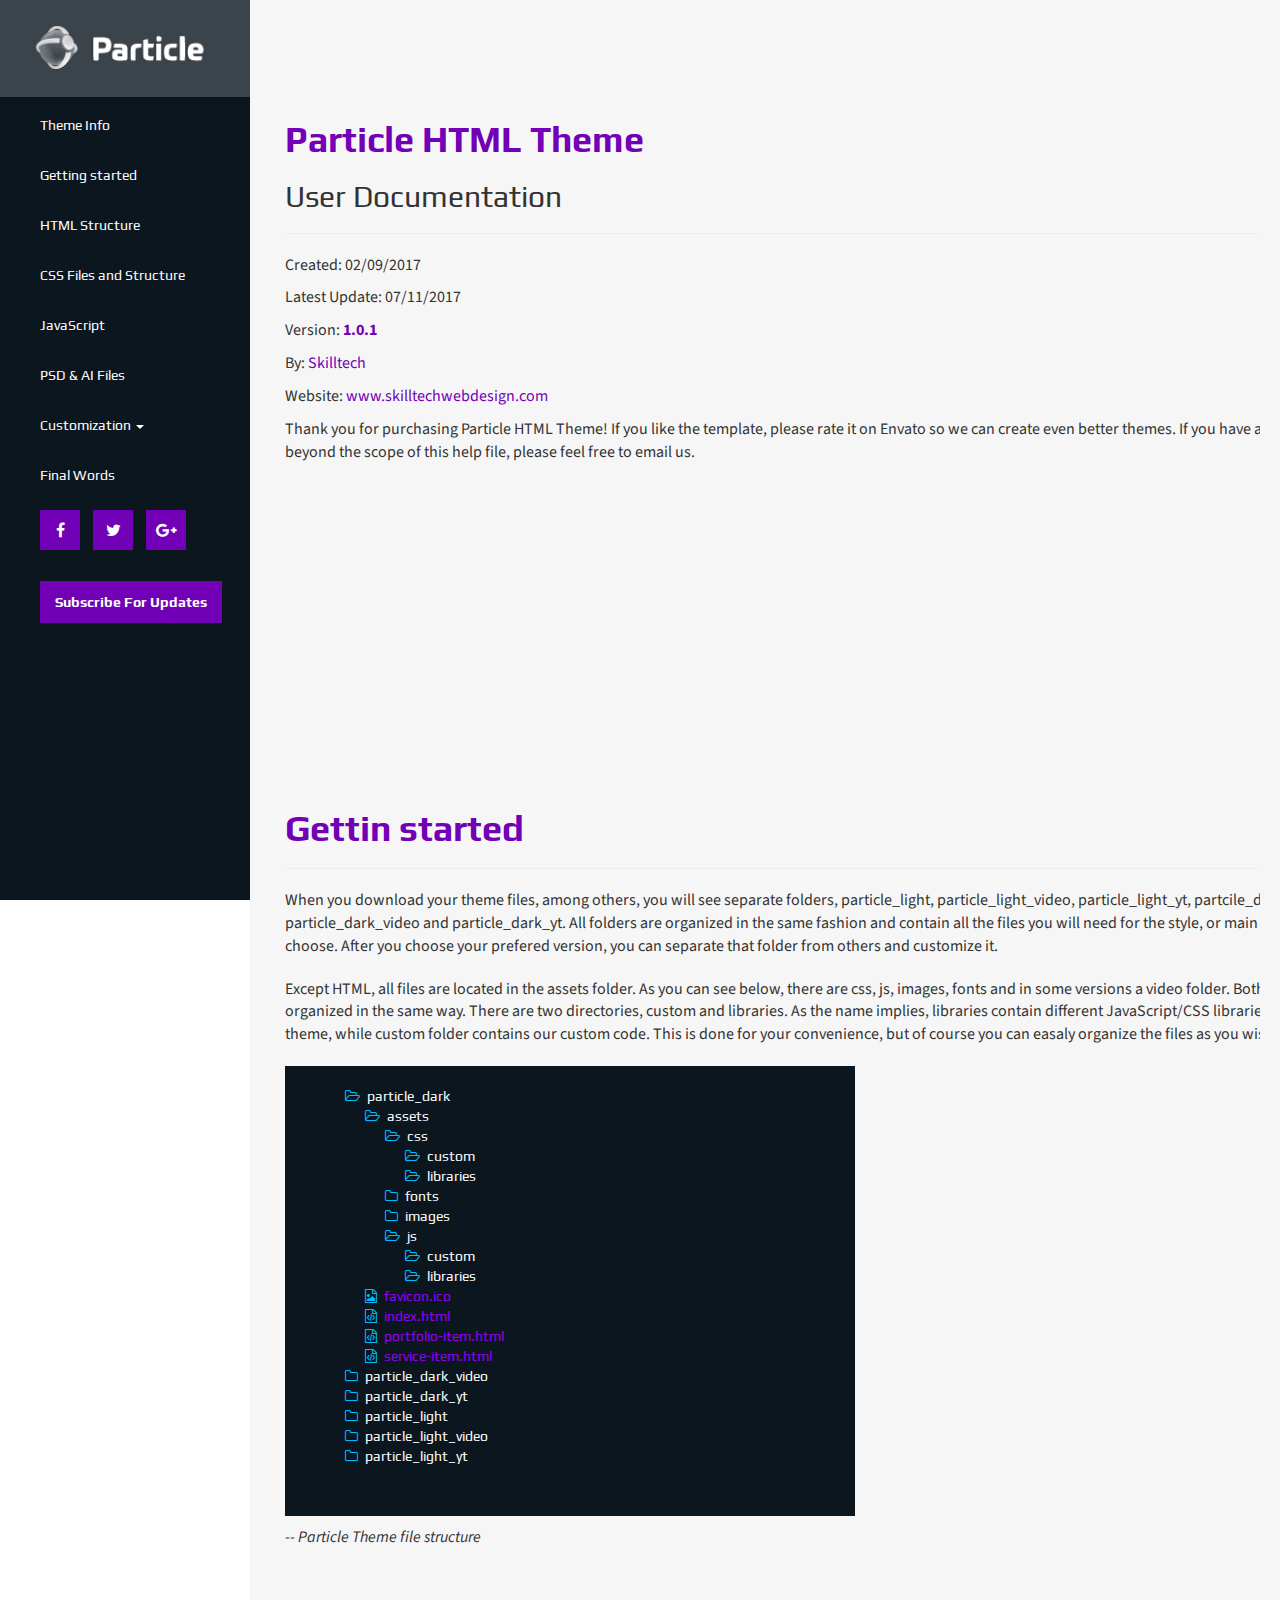
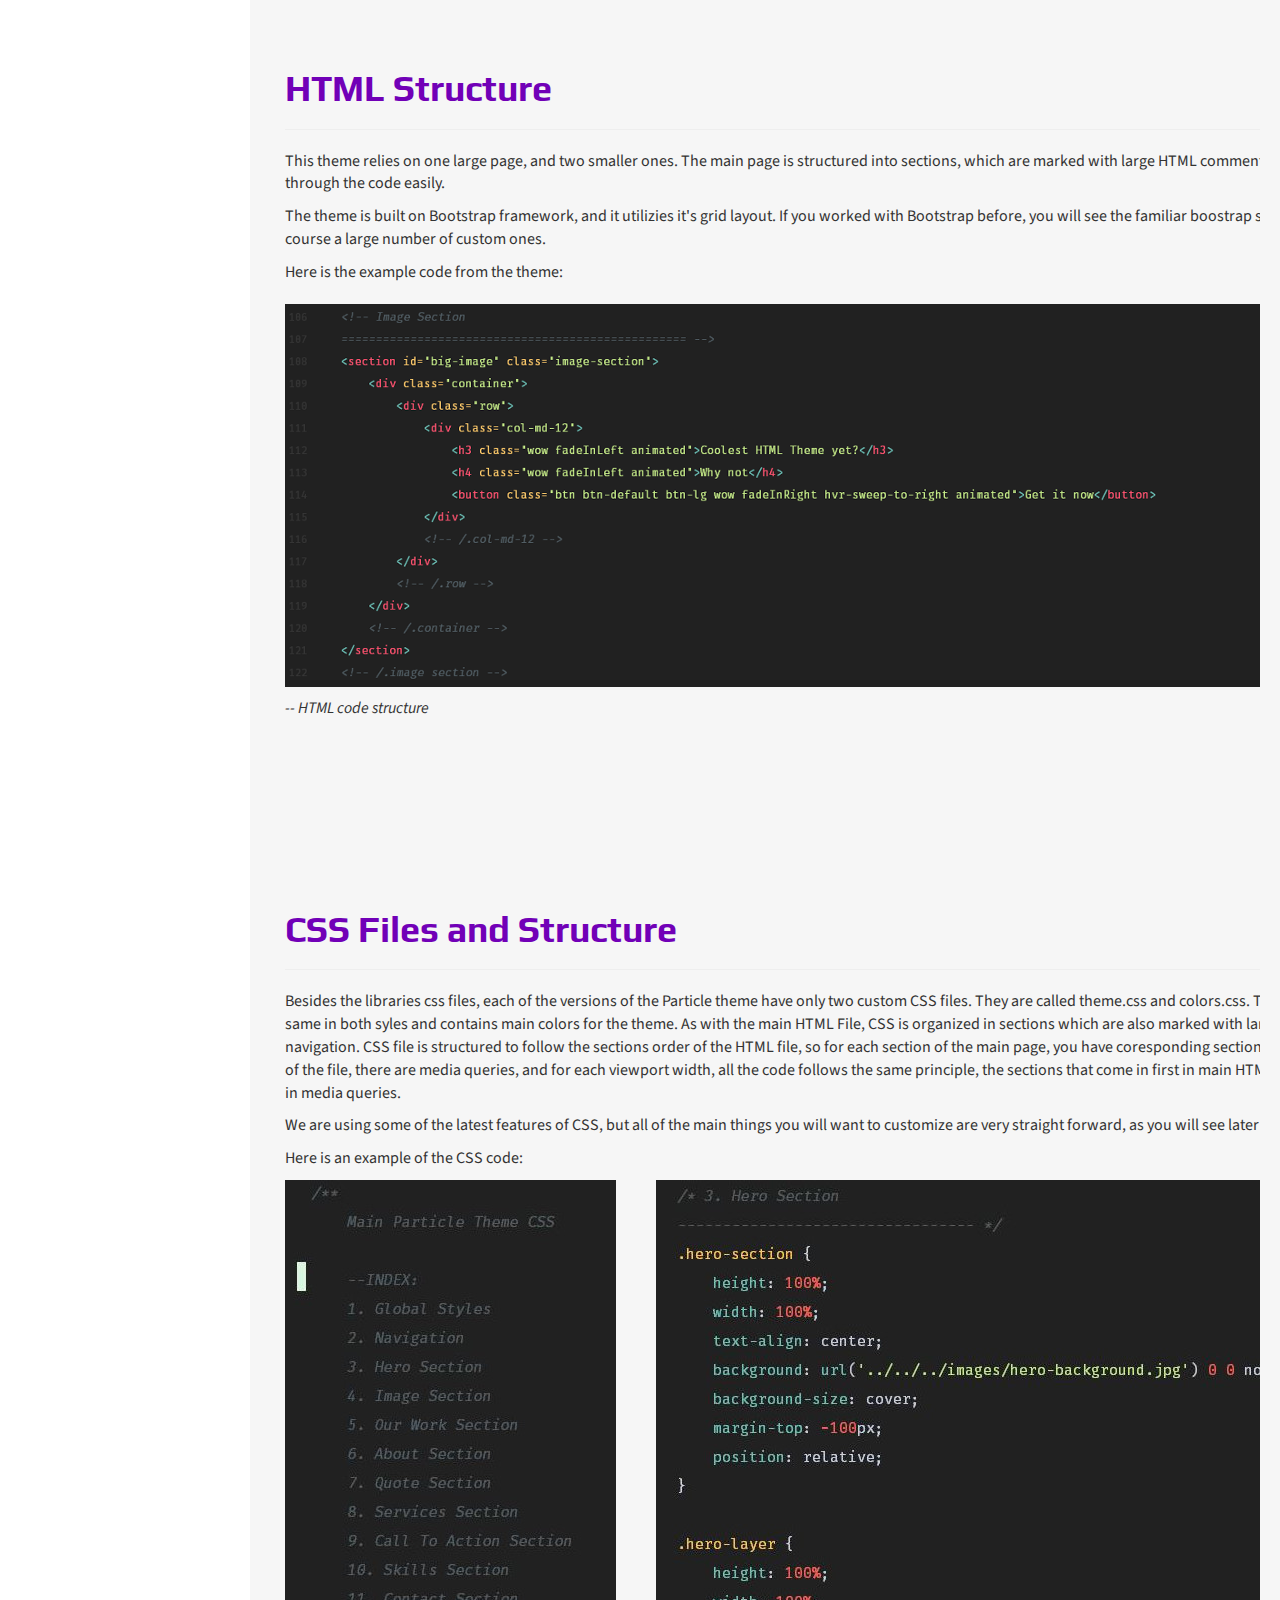
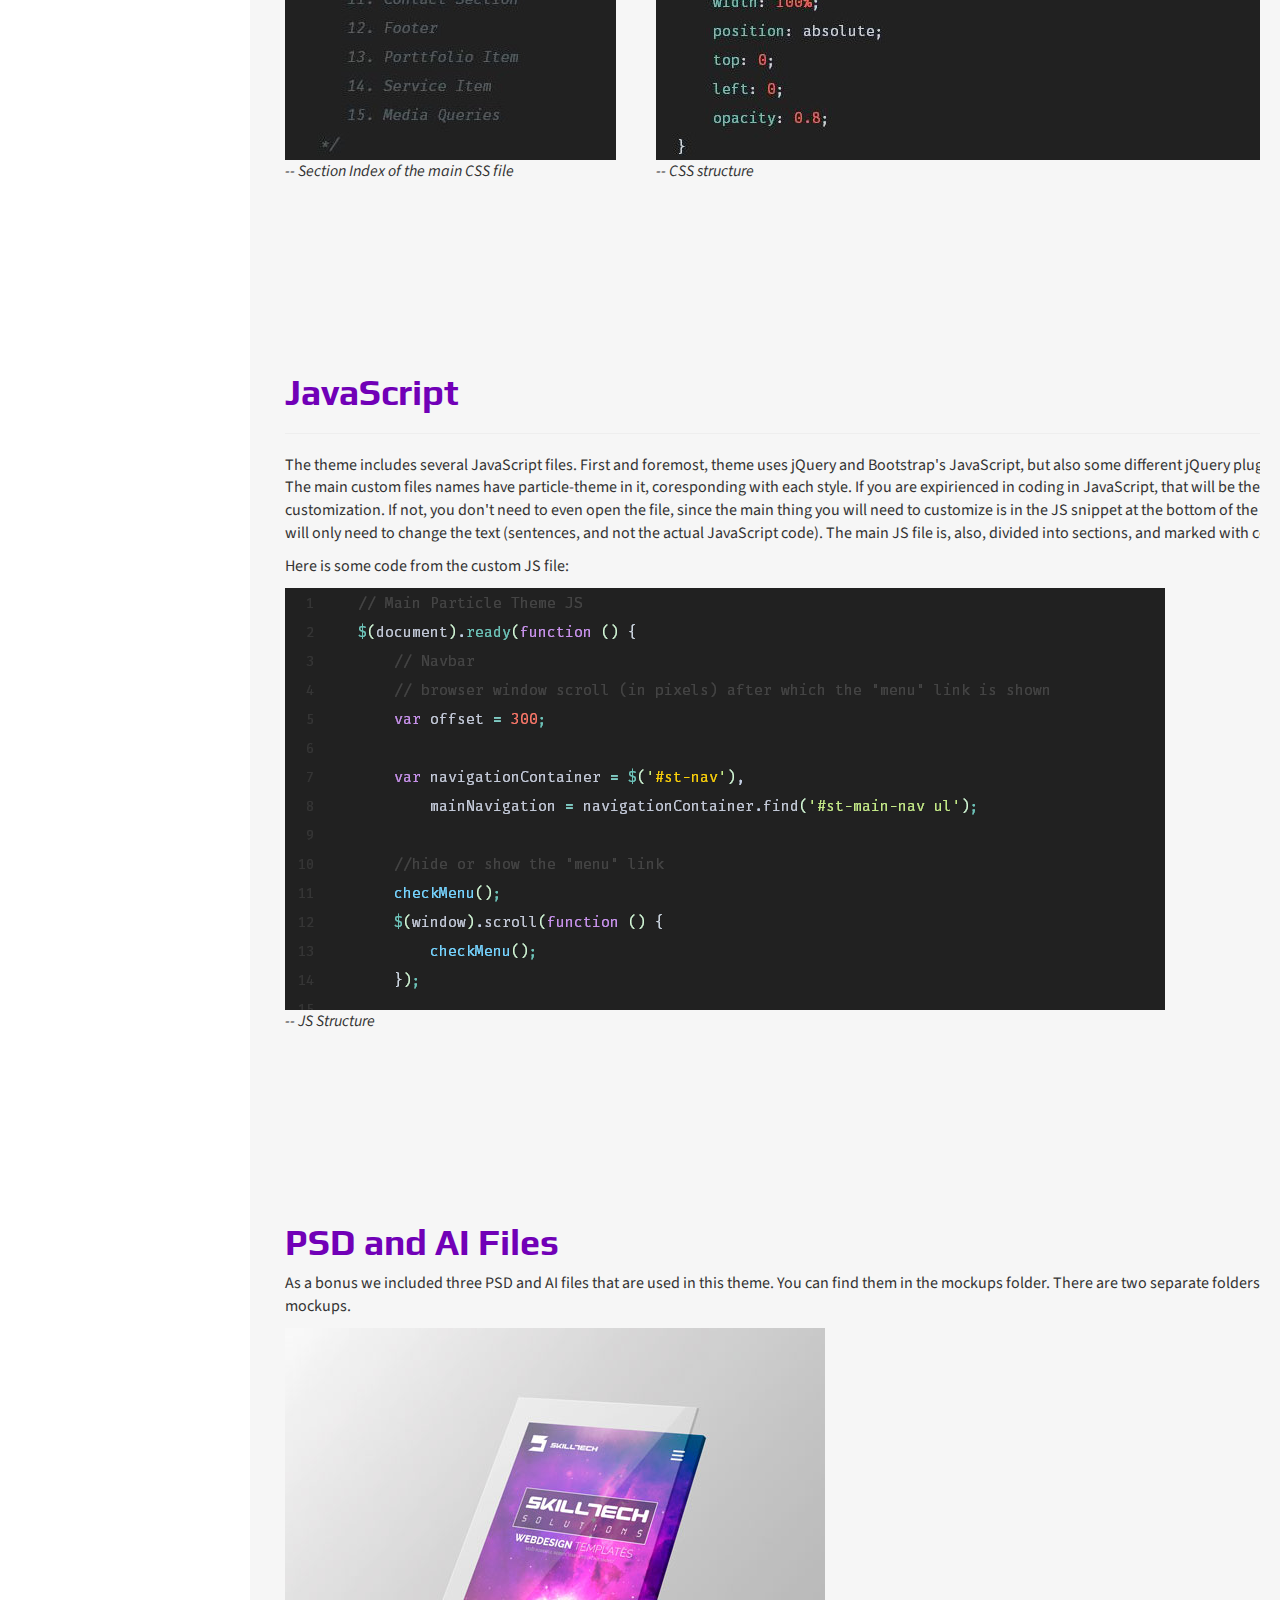
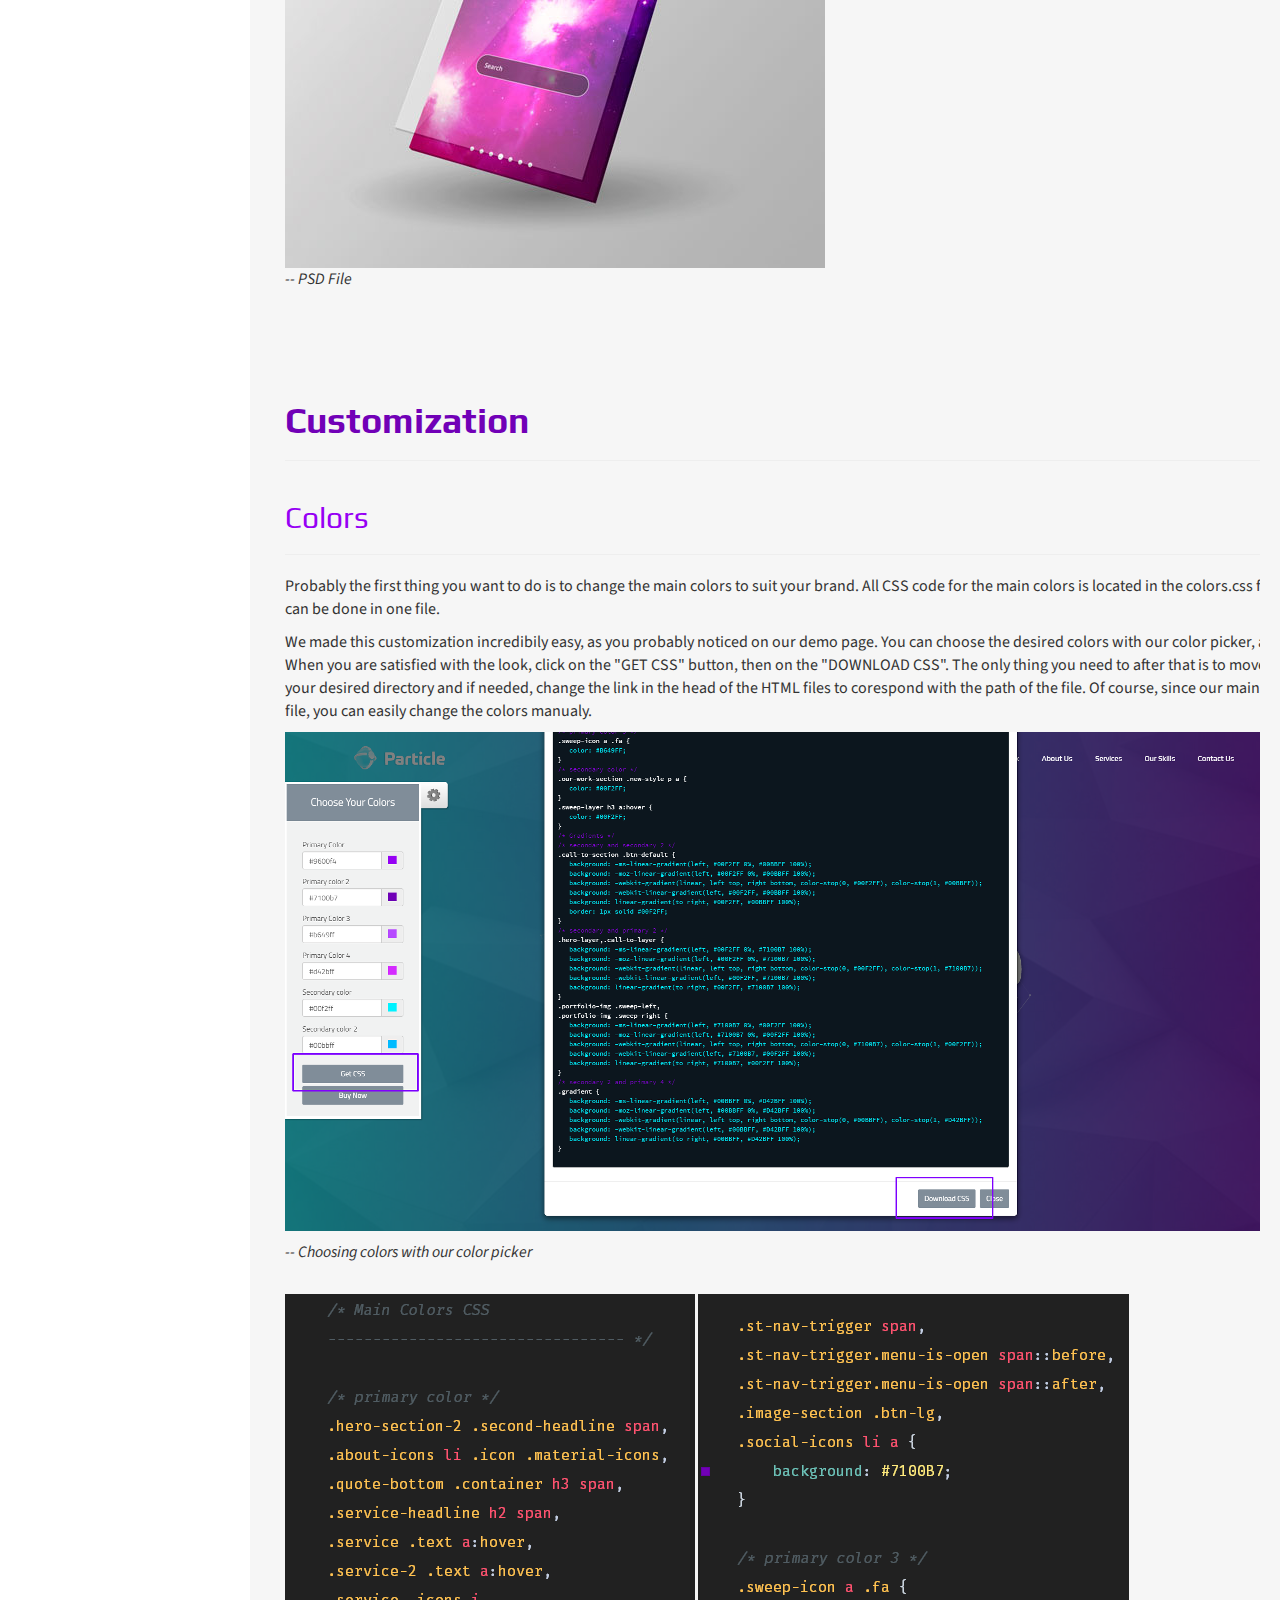
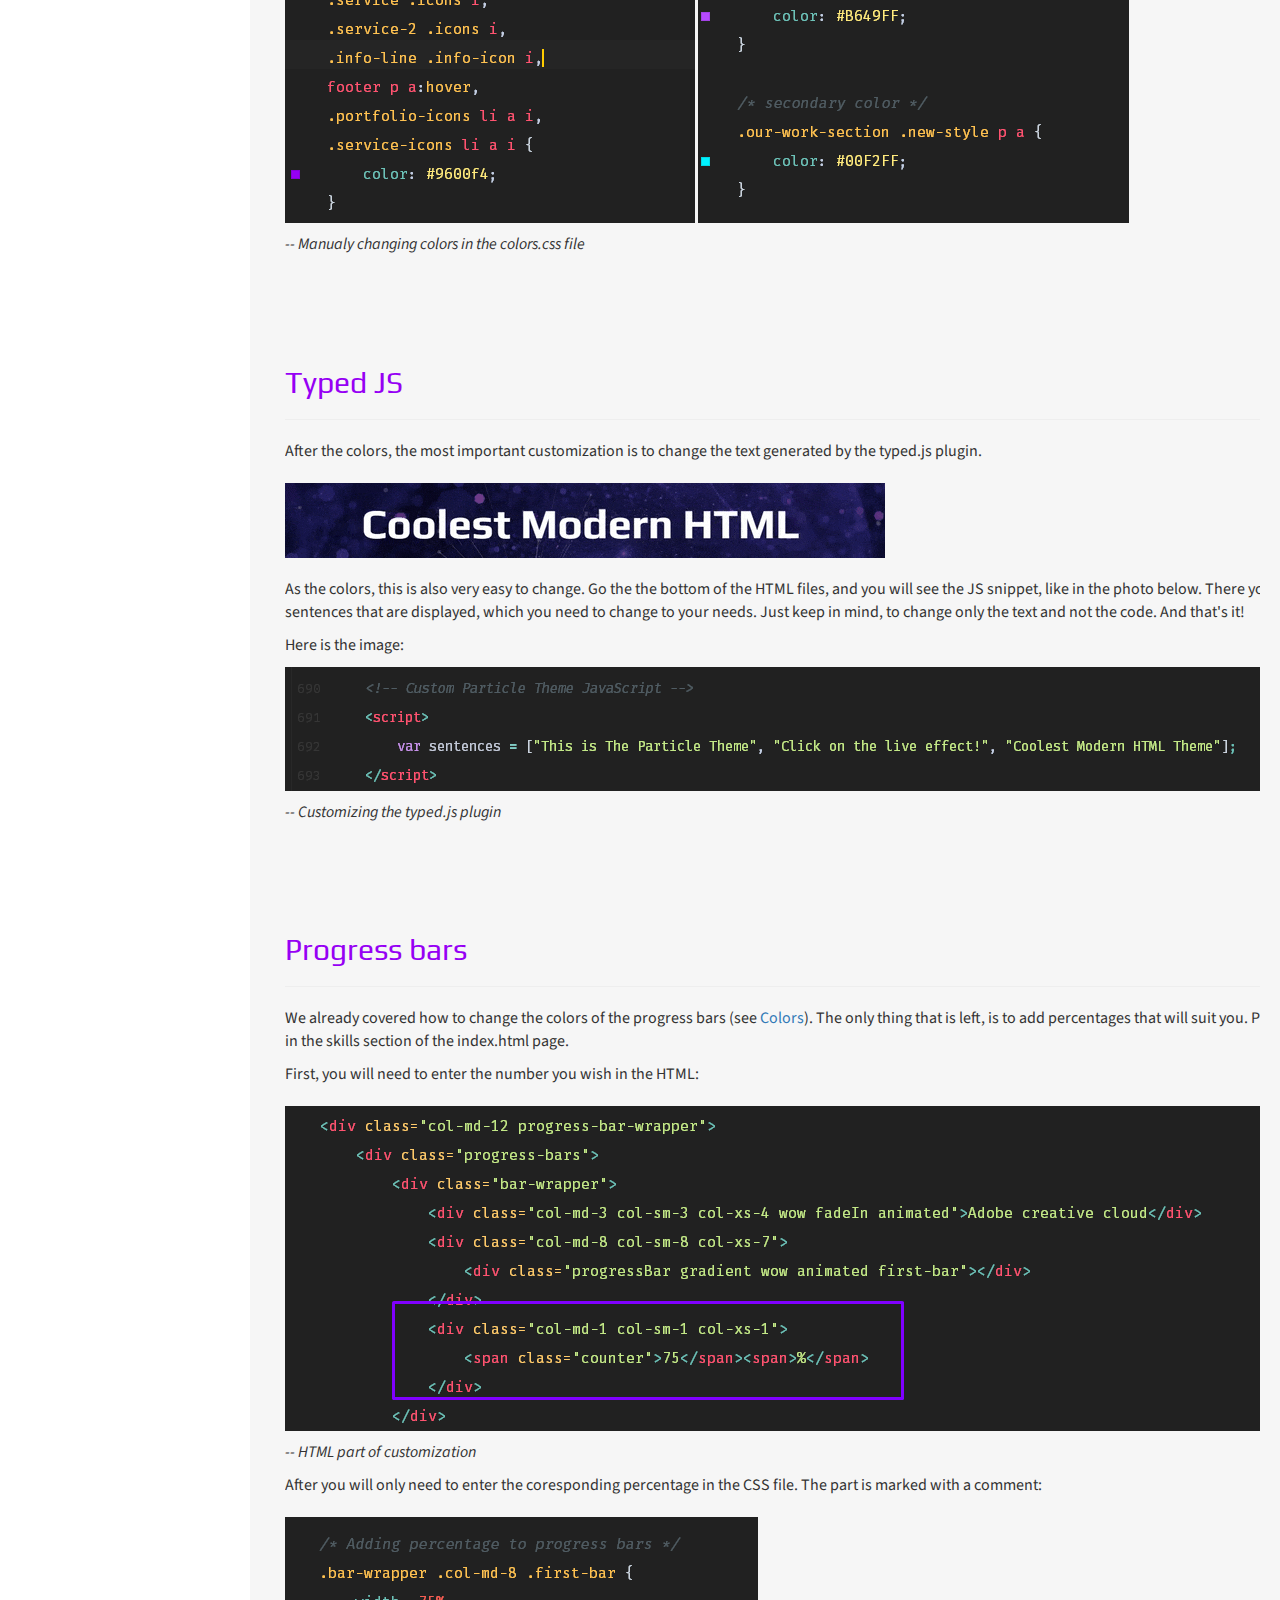
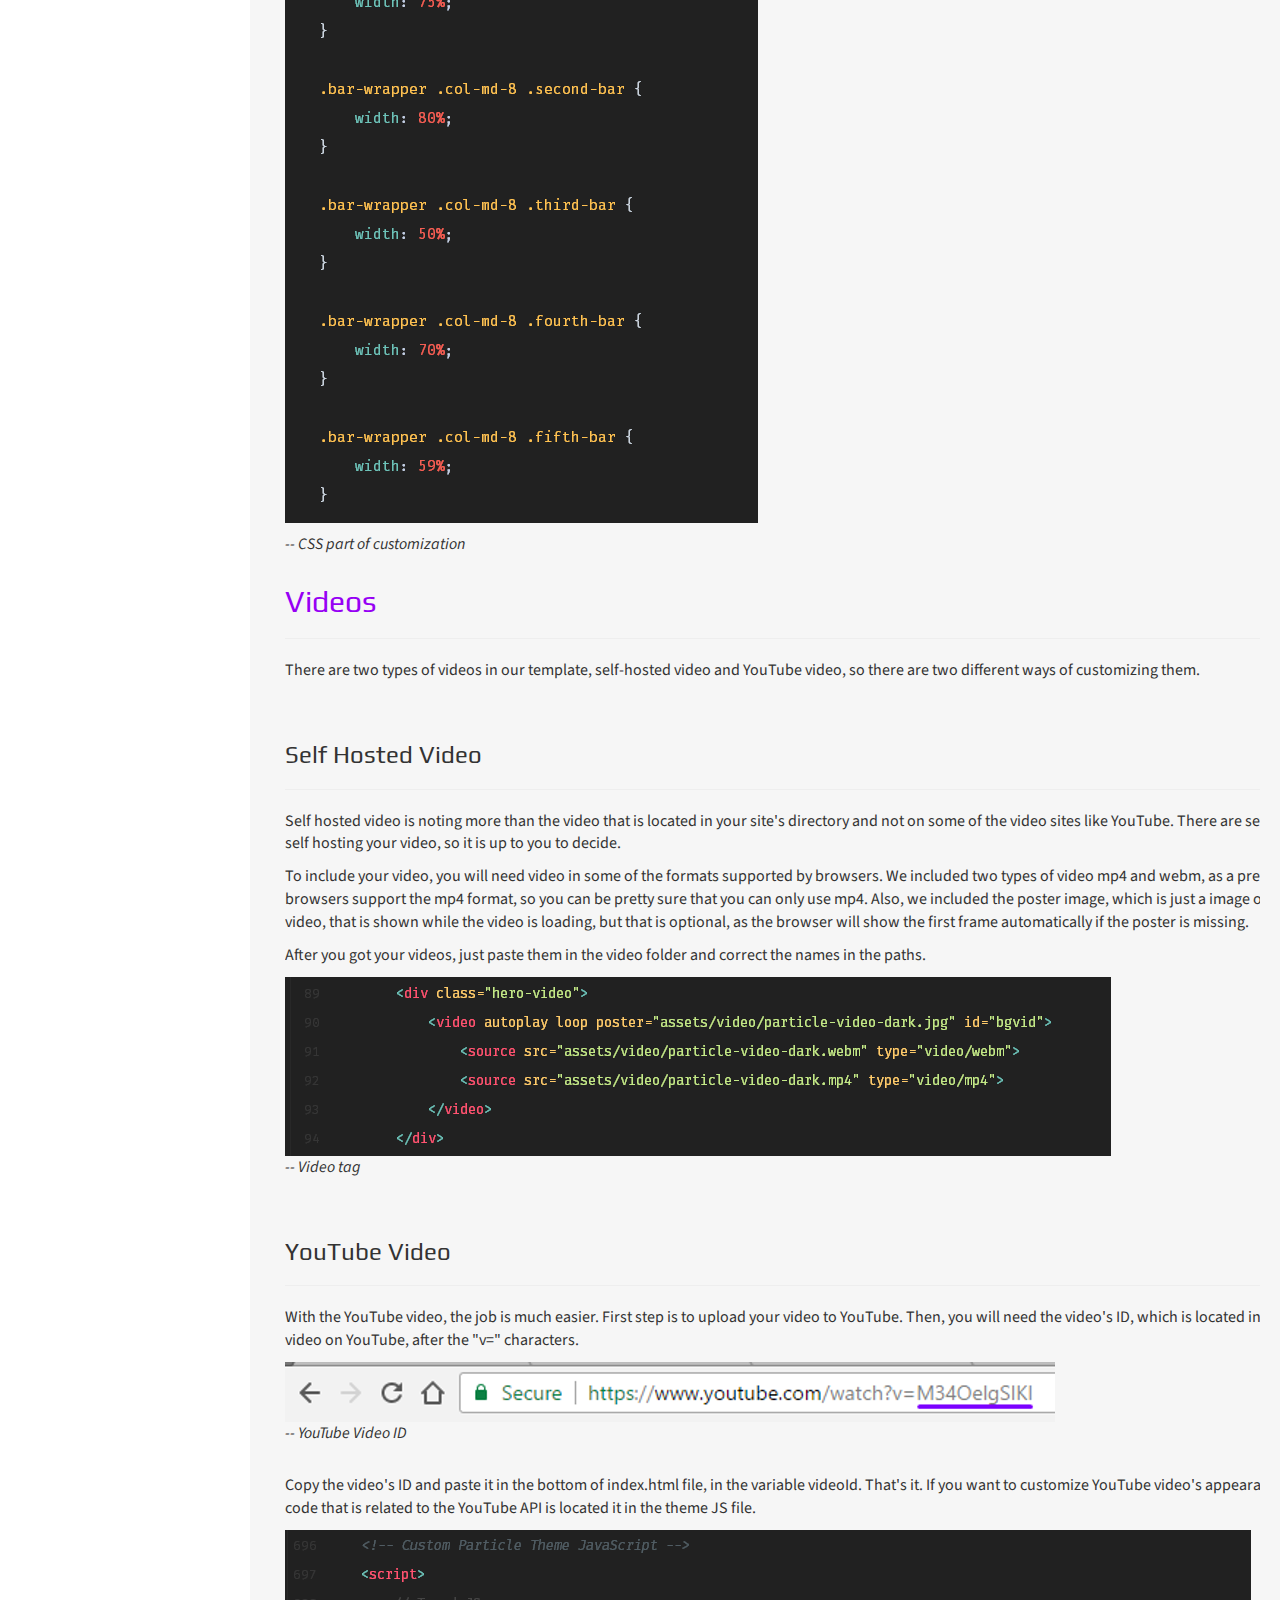
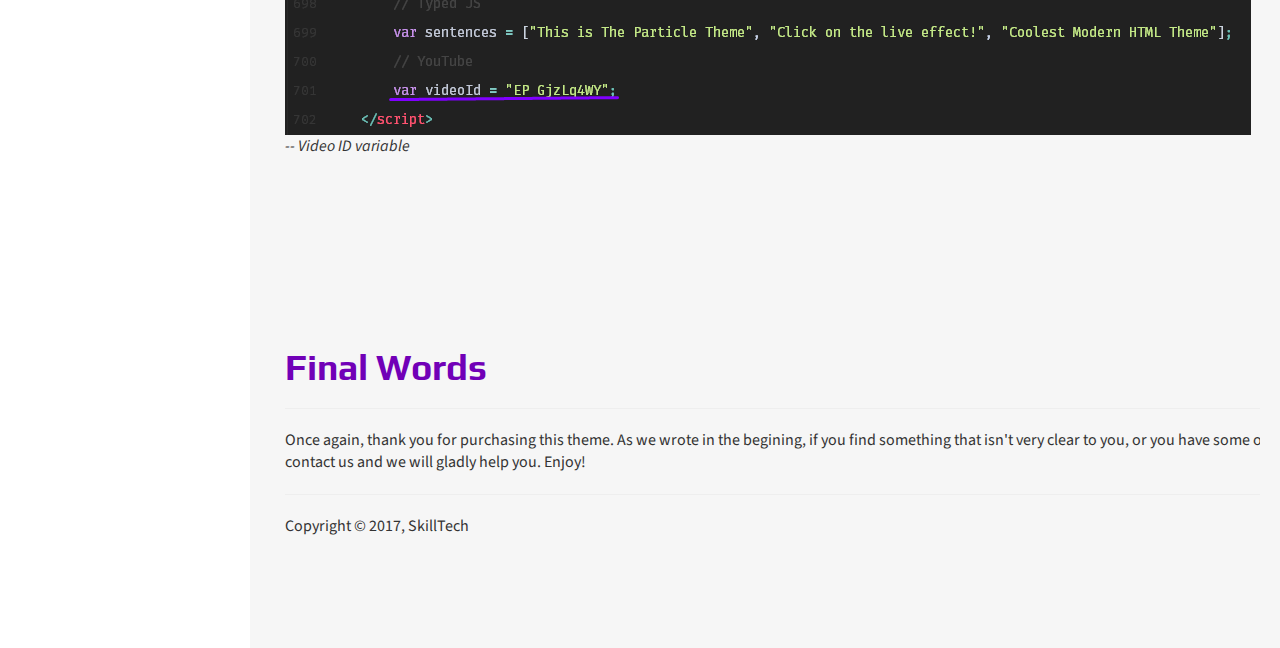
<file: _Documentation/index.html>
<!DOCTYPE html>
<html lang="en">

<head>

    <meta charset="utf-8">
    <meta http-equiv="X-UA-Compatible" content="IE=edge">
    <meta name="viewport" content="width=device-width, shrink-to-fit=no, initial-scale=1">
    <meta name="description" content="">
    <meta name="author" content="">
    <meta name="robots" content="noindex, nofollow">

    <title>Particle | Documentation</title>

    <link rel="icon" href="favicon.ico" type="image/x-icon">

    <!-- Fonts -->
    <link href="https://fonts.googleapis.com/css?family=Play:400,700&amp;subset=latin-ext" rel="stylesheet">
    <link href="https://fonts.googleapis.com/css?family=Source+Sans+Pro:400,400i,700" rel="stylesheet">
    <link href="fonts/font-awesome/css/font-awesome.min.css" rel="stylesheet">


    <!-- Bootstrap Core CSS -->
    <link href="css/bootstrap.min.css" rel="stylesheet">

    <!-- Custom CSS -->
    <link href="css/custom.css" rel="stylesheet">

    <!-- HTML5 Shim and Respond.js IE8 support of HTML5 elements and media queries -->
    <!-- WARNING: Respond.js doesn't work if you view the page via file:// -->
    <!--[if lt IE 9]>
    <script src="https://oss.maxcdn.com/libs/html5shiv/3.7.0/html5shiv.js"></script>
    <script src="https://oss.maxcdn.com/libs/respond.js/1.4.2/respond.min.js"></script>
    <![endif]-->

    <style>
    p.version strong {
        color: #7100B7;
    }
    </style>

</head>

<body>

<div id="wrapper">

    <!-- Sidebar -->
    <div id="sidebar-wrapper">
        <ul class="sidebar-nav">
            <li class="sidebar-brand">
                <a href="#">
                    <img src="images/logo-normal.png" alt="logo" class="img-responsive">
                </a>
            </li>
            <li>
                <a href="#document-header" class="page-scroll">Theme Info</a>
            </li>
            <li>
                <a href="#getting-started" class="page-scroll">Getting started</a>
            </li>
            <li>
                <a href="#html-structure" class="page-scroll">HTML Structure</a>
            </li>
            <li>
                <a href="#css-structure" class="page-scroll">CSS Files and Structure</a>
            </li>
            <li>
                <a href="#javascript" class="page-scroll">JavaScript</a>
            </li>
            <li>
                <a href="#psd-files" class="page-scroll">PSD & AI Files</a>
            </li>
            <li class="dropdown">
                <a href="#custom-links" data-toggle="collapse">
                    Customization
                    <span class="caret"></span>
                </a>
                <ul id="custom-links" class="collapse">
                    <li><a href="#customization" class="page-scroll">Colors</a></li>
                    <li><a href="#custom-typed" class="page-scroll">Typed JS</a></li>
                    <li><a href="#custom-skillbar" class="page-scroll">Progress Bars</a></li>
                    <li><a href="#custom-video" class="page-scroll">Videos</a></li>
                </ul>
            </li>
            <li>
                <a href="#final-words" class="page-scroll">Final Words</a>
            </li>
            <li class="social-links">
                <a href="https://www.facebook.com/skilltech.co/">
                    <div class="social-icon">
                        <i class="fa fa-facebook" aria-hidden="true"></i>
                    </div>
                </a>
                <a href="https://twitter.com/SkilltechStudio">
                    <div class="social-icon">
                        <i class="fa fa-twitter" aria-hidden="true"></i>
                    </div>
                </a>
                <a href="https://plus.google.com/b/107931583010480463970/+SkilltechCo">
                    <div class="social-icon">
                        <i class="fa fa-google-plus" aria-hidden="true"></i>
                    </div>
                </a>

            </li>
            <li class="subscribe-modal">
                <!-- Button trigger modal -->
                <button type="button" class="btn btn-default btn-subscribe" data-toggle="modal" data-target="#subscribe">
                    Subscribe For Updates
                </button>
            </li>
        </ul>
    </div>
    <!-- /#sidebar-wrapper -->

    <!-- Page Content -->
    <div id="page-content-wrapper">
        <div class="nav-burger">
            <a href="#menu-toggle" id="menu-toggle">
                <i class="fa fa-bars" aria-hidden="true"></i>
            </a>
        </div>
        <!-- Document Header
        ================================================== -->
        <section id="document-header">
            <div class="container">
                <div class="row">
                    <div class="col-lg-12">
                        <h1>Particle HTML Theme</h1>
                        <h2>User Documentation</h2>
                        <hr>
                        <p>Created: 02/09/2017</p>
                        <p>Latest Update: 07/11/2017</p>
                        <p class="version">Version: <strong>1.0.1</strong></p>
                        <p>By: <a href="http://www.skilltechwebdesign.com/">Skilltech</a></p>
                        <p>Website: <a href="http://www.skilltechwebdesign.com/">www.skilltechwebdesign.com</a></p>
                        <p>Thank you for purchasing Particle HTML Theme! If you like the template, please rate it on
                            Envato so we can create even better themes. If you have any questions that are beyond the
                            scope of this help file, please feel free to email us. </p>
                        <iframe src="https://www.facebook.com/plugins/page.php?href=https%3A%2F%2Fwww.facebook.com%2Fskilltech.co%2F&tabs&width=500&height=auto&small_header=false&adapt_container_width=true&hide_cover=false&show_facepile=true&appId"
                                width="500" height="auto" style="border:none;overflow:hidden" scrolling="no"
                                frameborder="0" allowTransparency="true"></iframe>
                    </div>
                    <!-- /.col-lg-12 -->
                </div>
                <!-- /.row -->
            </div>
            <!-- /.container-fluid -->
        </section>
        <!-- /#document-header -->


        <!-- Getting started
        ================================================== -->
        <section id="getting-started">
            <div class="container">
                <div class="row">
                    <div class="col-lg-12">
                        <h1>Gettin started</h1>
                        <hr>
                        <p>
                            When you download your theme files, among others, you will see separate folders,
                            particle_light, particle_light_video, particle_light_yt, partcile_dark, particle_dark_video and particle_dark_yt.
                            All folders are organized in the same fashion and contain all the files you will need for the style, or main background you choose.
                            After you choose your prefered version, you can separate that folder from others and customize it.
                        </p>
                        <p>
                            Except HTML, all files are located in the assets folder. As you can see below, there are
                            css, js, images, fonts and in some versions a video folder. Both css and js folders are organized in the same way.
                            There are two directories, custom and libraries. As the name implies, libraries contain different JavaScript/CSS
                            libraries which are used in this theme, while custom folder contains our custom code.
                            This is done for your convenience, but of course you can easaly organize the files as you
                            wish to.
                        </p>

                        <div class="col-md-6 file-structure">
                            <ul class="main-list">
                                <li>
                                    <i class="fa fa-folder-open-o" aria-hidden="true"></i>particle_dark
                                    <ul class="particle-list">
                                        <li>
                                            <i class="fa fa-folder-open-o" aria-hidden="true"></i>assets
                                            <ul class="assets-list">
                                                <li>
                                                    <i class="fa fa-folder-open-o" aria-hidden="true"></i>css
                                                    <ul class="css-list">
                                                        <li>
                                                            <i class="fa fa-folder-open-o" aria-hidden="true"></i>custom
                                                        </li>
                                                        <li>
                                                            <i class="fa fa-folder-open-o" aria-hidden="true"></i>libraries
                                                        </li>
                                                    </ul>
                                                </li>
                                                <li><i class="fa fa-folder-o" aria-hidden="true"></i>fonts</li>
                                                <li><i class="fa fa-folder-o" aria-hidden="true"></i>images</li>
                                                <li>
                                                    <i class="fa fa-folder-open-o" aria-hidden="true"></i>js
                                                    <ul class="js-list">
                                                        <li>
                                                            <i class="fa fa-folder-open-o" aria-hidden="true"></i>custom
                                                        </li>
                                                        <li>
                                                            <i class="fa fa-folder-open-o" aria-hidden="true"></i>libraries
                                                        </li>
                                                    </ul>
                                                </li>
                                            </ul>
                                        </li>
                                        <li class="files"><i class="fa fa-file-image-o" aria-hidden="true"></i>favicon.ico
                                        </li>
                                        <li class="files"><i class="fa fa-file-code-o" aria-hidden="true"></i>index.html
                                        </li>
                                        <li class="files"><i class="fa fa-file-code-o" aria-hidden="true"></i>portfolio-item.html
                                        </li>
                                        <li class="files"><i class="fa fa-file-code-o" aria-hidden="true"></i>service-item.html
                                        </li>
                                    </ul>

                                </li>
                                <li><i class="fa fa-folder-o" aria-hidden="true"></i>particle_dark_video</li>
                                <li><i class="fa fa-folder-o" aria-hidden="true"></i>particle_dark_yt</li>
                                <li><i class="fa fa-folder-o" aria-hidden="true"></i>particle_light</li>
                                <li><i class="fa fa-folder-o" aria-hidden="true"></i>particle_light_video</li>
                                <li><i class="fa fa-folder-o" aria-hidden="true"></i>particle_light_yt</li>

                            </ul>
                        </div>
                        <!-- /.col-md-8 col-md-offset-2 -->
                        <p class="photo-desc">-- Particle Theme file structure</p>
                    </div>
                    <!-- /.col-lg-12 -->
                </div>
                <!-- /.row -->
            </div>
            <!-- /.container-fluid -->
        </section>
        <!-- /#install -->

        <!-- HTML Structure
        ================================================== -->
        <section id="html-structure">
            <div class="container">
                <div class="row">
                    <div class="col-md-12">
                        <h1>HTML Structure</h1>
                        <hr>
                        <p>
                            This theme relies on one large page, and two smaller ones. The main page is
                            structured into sections, which are marked with large HTML comments, so you can navigate
                            through the code easily.
                        </p>
                        <p>
                            The theme is built on Bootstrap framework, and it utilizies it's grid layout.
                            If you worked with Bootstrap before, you will see the familiar boostrap specific classes,
                            and of course
                            a large number of custom ones.
                        </p>

                        <p>Here is the example code from the theme: </p>
                        <img src="images/html.png" class="img-responsive">
                        <p class="photo-desc">-- HTML code structure</p>


                    </div>
                    <!-- /.col-md-12 -->
                </div>
                <!-- /.row -->
            </div>
            <!-- /.container-fluid -->
        </section>
        <!-- /#html-structure -->


        <!-- CSS Files and Structure
        ================================================== -->
        <section id="css-structure">
            <div class="container">
                <div class="row">
                    <div class="col-lg-12">
                        <h1>CSS Files and Structure</h1>
                        <hr>
                        <p>
                            Besides the libraries css files, each of the versions of the Particle theme
                            have only two custom CSS files. They are called theme.css and colors.css.
                            The file colors.css is the same in both syles and contains main colors for the theme. As with the
                            main HTML File, CSS is organized in sections which are also marked with large comments for easy navigation.
                            CSS file is structured to follow the sections order of the HTML file, so for each section of the main
                            page, you have coresponding sections in the CSS. At the end of the file, there are media
                            queries, and for each viewport width, all the code follows the same principle, the sections
                            that come in first in main HTML page, also come first in media queries.
                        </p>
                        <p>
                            We are using some of the latest features of CSS, but all of the main things you will want to
                            customize are very straight forward, as you will see later in the documentation.
                        </p>

                        <p>Here is an example of the CSS code: </p>
                        <div class="css-index">
                            <img src="images/css-index.jpg" class="img-responsive css-index" alt="css code">
                            <p class="photo-desc">-- Section Index of the main CSS file</p>
                        </div>
                        <!-- /.css-index -->
                        <div class="css-structure">
                            <img src="images/css-structure.jpg" class="img-responsive" alt="css code">
                            <p class="photo-desc">-- CSS structure</p>
                        </div>
                        <!-- /.css-structure -->


                    </div>
                    <!-- /.col-lg-12 -->
                </div>
                <!-- /.row -->
            </div>
            <!-- /.container-fluid -->
        </section>
        <!-- /#css-structure -->


        <!-- JavaScript
        ================================================== -->
        <section id="javascript">
            <div class="container">
                <div class="row">
                    <div class="col-lg-12">
                        <h1>JavaScript</h1>
                        <hr>
                        <p>
                            The theme includes several JavaScript files. First and foremost, theme uses jQuery and
                            Bootstrap's JavaScript, but also some different jQuery plugins, and JS libraries.
                            The main custom files names have particle-theme in it, coresponding
                            with each style.
                            If you are expirienced in coding in JavaScript, that will be the file you will do all your
                            customization. If not, you don't need to even open the file, since the main thing you will need to customize is in
                            the JS snippet at the bottom of the HTML files, where you will only need to change the text (sentences, and not the
                            actual JavaScript code). The main JS file is, also, divided into sections, and marked with
                            comments.
                        </p>

                        <p>Here is some code from the custom JS file: </p>
                        <img src="images/js.png" class="img-responsive" alt="js code">
                        <p class="photo-desc">-- JS Structure</p>
                    </div>
                    <!-- /.col-lg-12 -->
                </div>
                <!-- /.row -->
            </div>
            <!-- /.container -->
        </section>
        <!-- /#javascript -->

        <!-- PSD Files
        ================================================== -->
        <section id="psd-files">
            <div class="container">
                <div class="row">
                    <div class="col-lg-12">
                        <h1>PSD and AI Files</h1>
                        <p>
                            As a bonus we included three PSD and AI files that are used in this theme. You can find them
                            in the mockups folder.
                            There are two separate folders with AI and PSD mockups.
                        </p>
                        <img src="images/psd.jpg" class="img-responsive" alt="psd file">
                        <p class="photo-desc">-- PSD File</p>
                    </div>
                    <!-- /.col-lg-12 -->
                </div>
                <!-- /.row -->
            </div>
            <!-- /.container -->
        </section>
        <!-- /#psd-files -->


        <!-- Customization
        ================================================== -->
        <section id="customization">
            <div class="container">
                <div class="row">
                    <div class="col-lg-12">
                        <h1>Customization</h1>
                        <hr>
                        <div class="colors">
                            <h2>Colors</h2>
                            <hr>
                            <p>
                                Probably the first thing you want to do is to change the main colors to suit your brand.
                                All CSS code for the main colors is located in the colors.css file, so the customization
                                can be
                                done in one file.
                            </p>
                            <p>
                                We made this customization incredibily easy, as you probably noticed on our demo page.
                                You can choose
                                the desired colors with our color picker, and see it in real time. When you are
                                satisfied with the look,
                                click on the "GET CSS" button, then on the "DOWNLOAD CSS". The only thing you need to
                                after that is to
                                move the colors.css file to your desired directory and if needed, change the link in the
                                head of the HTML files
                                to corespond with the path of the file. Of course, since our main colors are in a
                                separate file, you can
                                easily change the colors manualy.
                            </p>
                            <img src="images/color-picker.png" class="img-responsive color-picker" alt="color-picker">
                            <p class="photo-desc picker-desc">-- Choosing colors with our color picker</p>
                            <div class="img-colors-wrapper">
                                <img src="images/colors.png" class="img-responsive img-colors" alt="colors">
                                <img src="images/colors1.png" class="img-responsive img-colors" alt="colors1">
                                <p class="photo-desc colors-desc">-- Manualy changing colors in the colors.css file</p>
                            </div>
                            <!-- /.img-colors-wrapper -->


                        </div>
                        <!-- /.colors -->

                        <div id="custom-typed" class="typed">
                            <h2>Typed JS</h2>
                            <hr>
                            <p>After the colors, the most important customization is to change the text generated by the
                                typed.js plugin. </p>
                            <img src="images/typed.gif" class="gif img-responsive">
                            <p>
                                As the colors, this is also very easy to change. Go the the bottom of the HTML files,
                                and you will see the JS snippet, like in the photo below. There you will see the variable
                                sentences that are displayed, which you need to change to your needs.
                                Just keep in mind, to change only the text and not the code. And that's it!
                            </p>
                            <p>Here is the image: </p>
                            <img src="images/typed.png" class="img-responsive img-typed" alt="code">
                            <p class="photo-desc">-- Customizing the typed.js plugin</p>
                        </div>
                        <!-- /.typed -->


                        <div id="custom-skillbar" class="skill-bars">
                            <h2>Progress bars</h2>
                            <hr>
                            <p>
                                We already covered how to change the colors of the progress bars (see
                                <a href="#customization">Colors</a>). The only thing that is left, is to add
                                percentages that will suit you. Progress bars are located in the skills section of
                                the index.html page.
                            </p>
                            <p>First, you will need to enter the number you wish in the HTML:</p>
                            <div class="bars-html">
                                <img src="images/bars-html.png" class="img-responsive">
                                <p class="photo-desc">-- HTML part of customization</p>
                            </div>
                            <!-- /.bars-html -->

                            <p>After you will only need to enter the coresponding percentage in the CSS file. The part
                                is marked with a comment:</p>
                            <div class="bars-css">
                                <img src="images/bars-css.png" class="img-responsive">
                                <p class="photo-desc">-- CSS part of customization</p>
                            </div>
                            <!-- /.bars-css -->

                            </p>
                        </div>
                        <!-- /#custom-skillbar -->

                        <div id="custom-video" class="videos">
                            <h2>Videos</h2>
                            <hr>
                            <p>
                                There are two types of videos in our template, self-hosted video and YouTube video, so there are two
                                different ways of customizing them.
                            </p>

                            <h3>Self Hosted Video</h3>
                            <hr>
                            <p>
                                Self hosted video is noting more than the video that is located in your site's directory
                                and not on some of the video sites like YouTube.
                                There are several pros and cons for self hosting your video, so it is up to you to decide.
                            </p>

                            <p>
                                To include your video, you will need video in some of the formats supported by browsers.
                                We included two types of video mp4 and webm, as a precaution, but all major browsers support the mp4 format,
                                so you can be pretty sure that you can only use mp4. Also, we included the poster image, which is just a
                                image of a one frame of the video, that is shown while the video is loading, but that is optional, as the browser
                                will show the first frame automatically if the poster is missing.
                            </p>
                            <p>
                                After you got your videos, just paste them in the video folder and correct the names in the paths. 
                            </p>
                            <div class="video-img">
                                <img src="images/self-host-video-code.png" alt="Self hosted video" class="img-responsive">
                                <p class="photo-desc">-- Video tag</p>
                            </div>

                            <h3>YouTube Video</h3>
                            <hr>
                            <p>
                                With the YouTube video, the job is much easier. First step is to upload your video to YouTube. Then,
                                you will need the video's ID, which is located in the in the link to your video on YouTube, after the "v=" characters.
                            </p>
                            <div class="video-id">
                                <img src="images/video-id.png" alt="" class="img-responsive">
                                <p class="photo-desc">-- YouTube Video ID</p>
                            </div>

                            <p>
                                Copy the video's ID and paste it in the bottom of index.html file, in the variable videoId. That's it.
                                If you want to customize YouTube video's appearance manualy, all the code that is related to the YouTube API
                                is located it in the theme JS file.
                            </p>
                            
                            <div class="code-id">
                                <img src="images/code-id.png" alt="" class="img-responsive">
                                <p class="photo-desc">-- Video ID variable</p>
                            </div>

                        </div>
                    </div>
                    <!-- /.col-lg-12 -->
                </div>
                <!-- /.row -->
            </div>
            <!-- /.container -->
        </section>
        <!-- /#customatization -->


        <!-- Sources and Credits
        ================================================== -->
        <section id="final-words">
            <div class="container">
                <div class="row">
                    <div class="col-lg-12">
                        <h1>Final Words</h1>
                        <hr>
                        <p>
                            Once again, thank you for purchasing this theme. As we wrote in the begining, if you find
                            something
                            that isn't very clear to you, or you have some other questions, please contact us and we
                            will gladly
                            help you. Enjoy!
                        </p>
                        <hr>
                        <p>Copyright &copy; 2017, SkillTech</p>
                    </div>
                    <!-- /.col-lg-12 -->
                </div>
                <!-- /.row -->
            </div>
            <!-- /.containter -->
        </section>
        <!-- /#sources -->
    </div>
    <!-- /#page-content-wrapper -->


</div>
<!-- /#wrapper -->

<!-- Modal -->
<div class="modal fade" id="subscribe" tabindex="-1" role="dialog" aria-labelledby="subscribeLabel">
    <div class="modal-dialog" role="document">
        <div class="modal-content">
            <div class="modal-body">
                <div id="newsletterform">
                    <button type="button" class="close" data-dismiss="modal" aria-label="Close">
                        <i class="fa fa-times" aria-hidden="true"></i>
                    </button>
                    <div class="wrap">

                        <h3>Get Email Update</h3>
                        <p>
                            Subscribe to our Newsletter, find out about cool stuff we’ll be doing and get all updates
                            and news for Particle Theme.
                            Don't worry, we'll not spam your inbox!
                        </p>
                        <form action="func/send.php" method="post" id="newsletter" name="newsletter">
                            <input type="email" name="signup-email" id="signup-email" value=""
                                   placeholder="email">
                            <input type="submit" value="Subscribe" name="signup-button" id="signup-button">
                            <!--<span class="arrow"></span>-->
                        </form>
                        <div id="response"></div>
                    </div>
                </div>
            </div>
        </div>
    </div>
</div>
<!-- jQuery -->
<script src="js/jquery.js"></script>

<!-- Bootstrap Core JavaScript -->
<script src="js/bootstrap.min.js"></script>
<script src="js/newsletter.js"></script>

<script>
    $("#menu-toggle").click(function (e) {
        e.preventDefault();
        $("#wrapper").toggleClass("toggled");
        $('.nav-burger').toggleClass('burger-toggled')
    });
    $('.page-scroll').click(function () {
        $('html, body').animate({
            scrollTop: $($(this).attr('href')).offset().top
        }, 800);
        return false;
    });
</script>

</body>

</html>
</file>
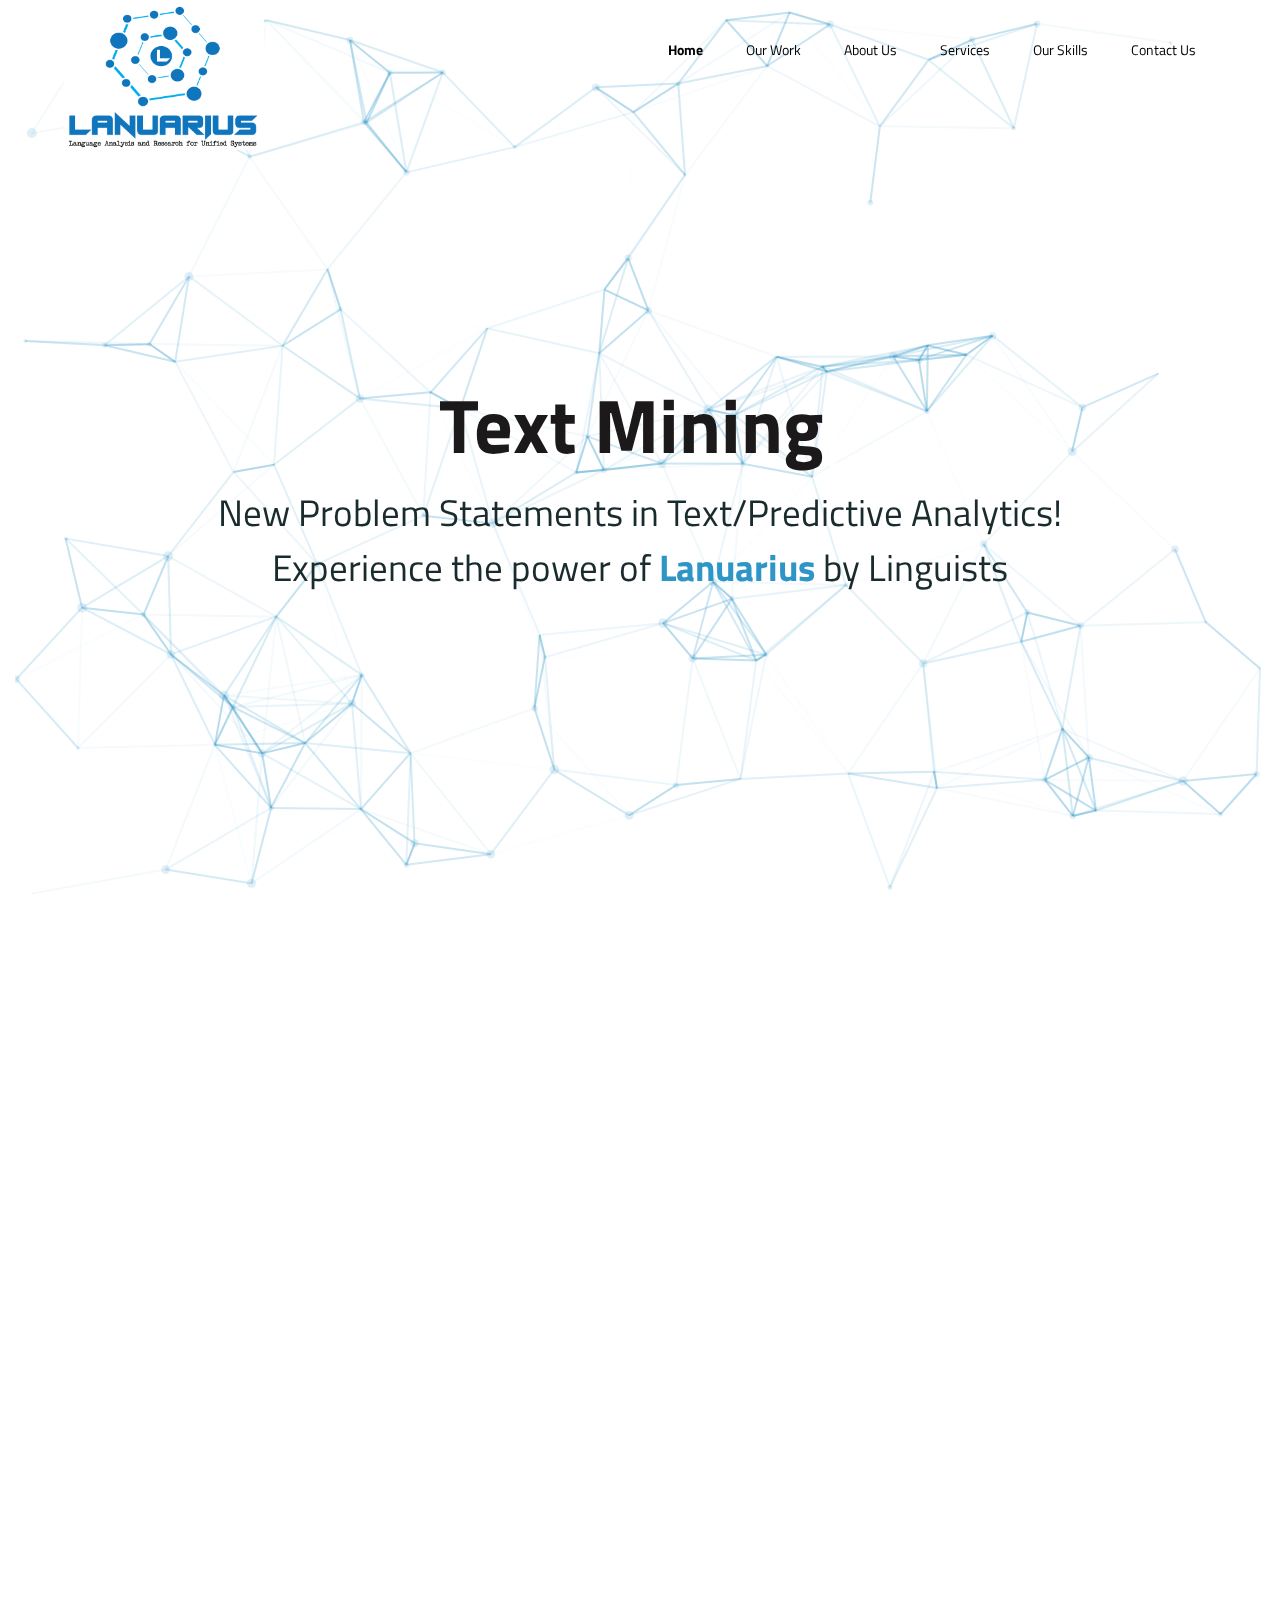
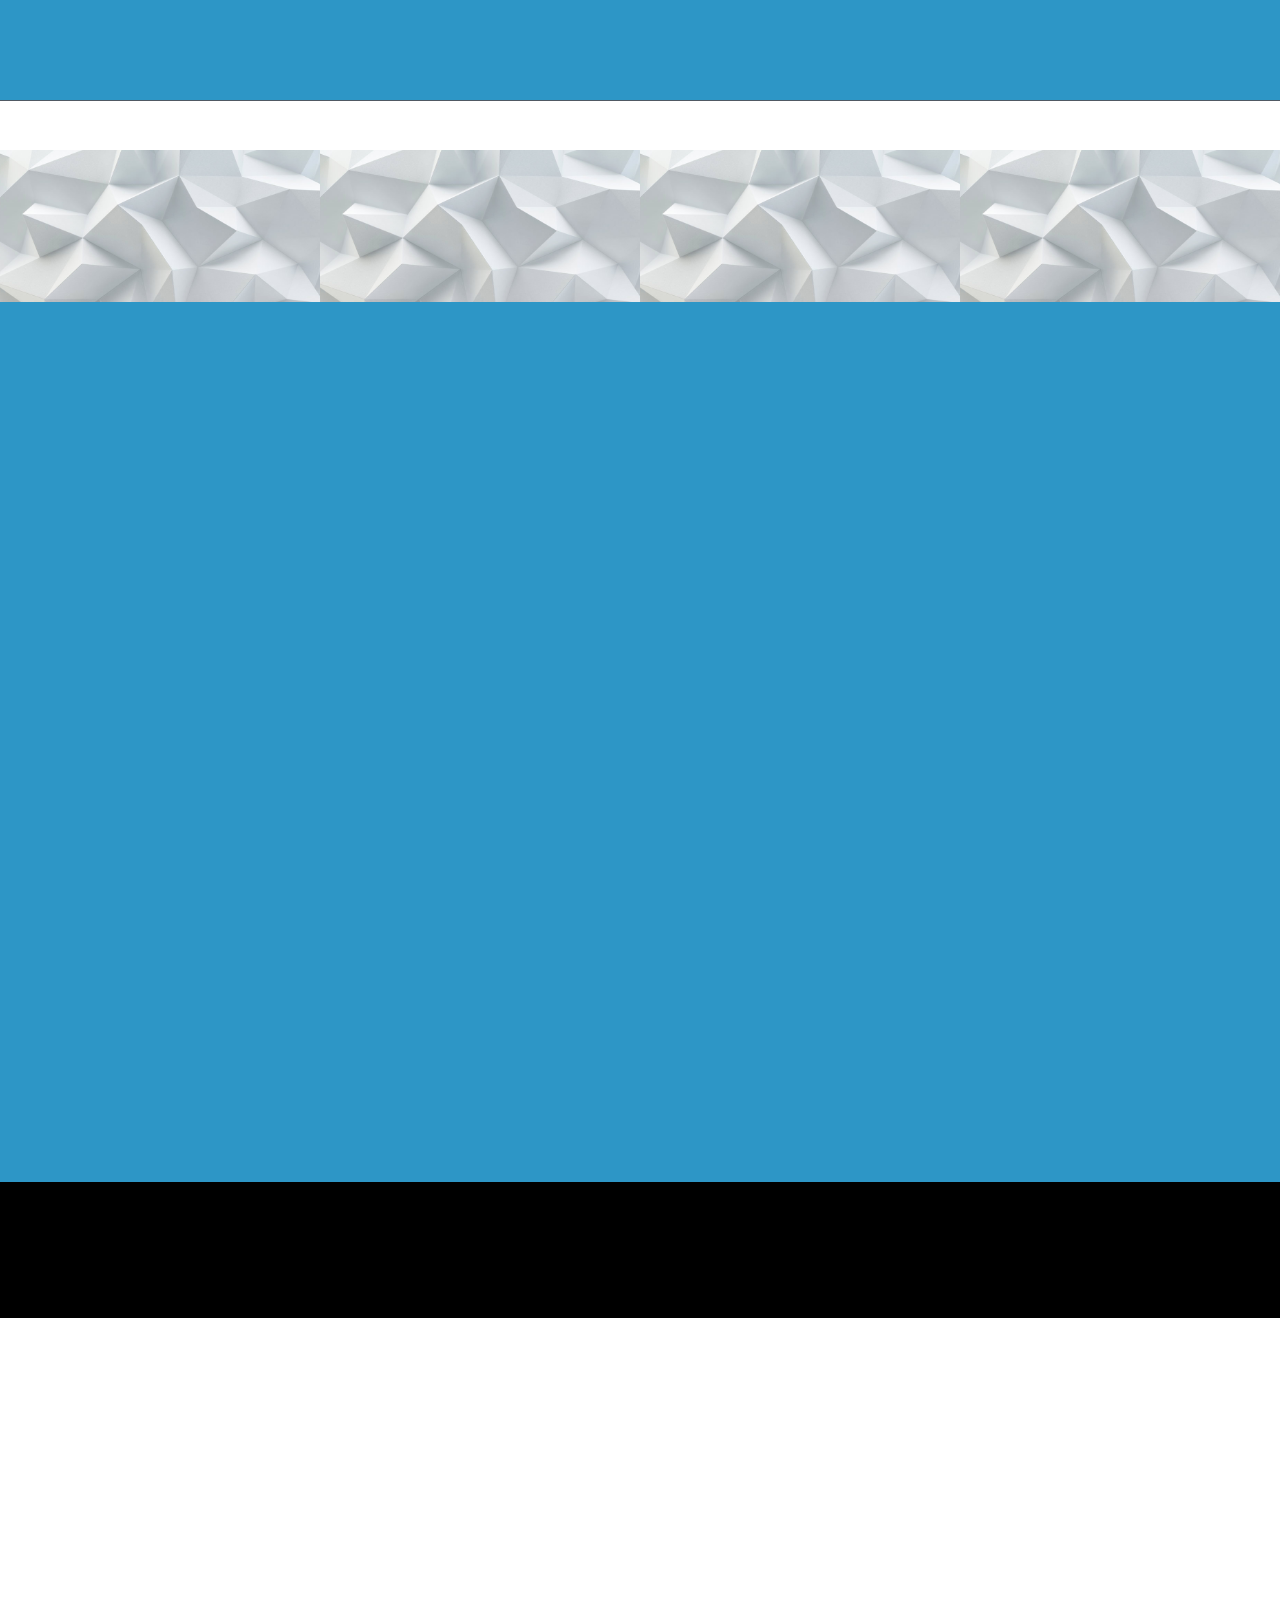
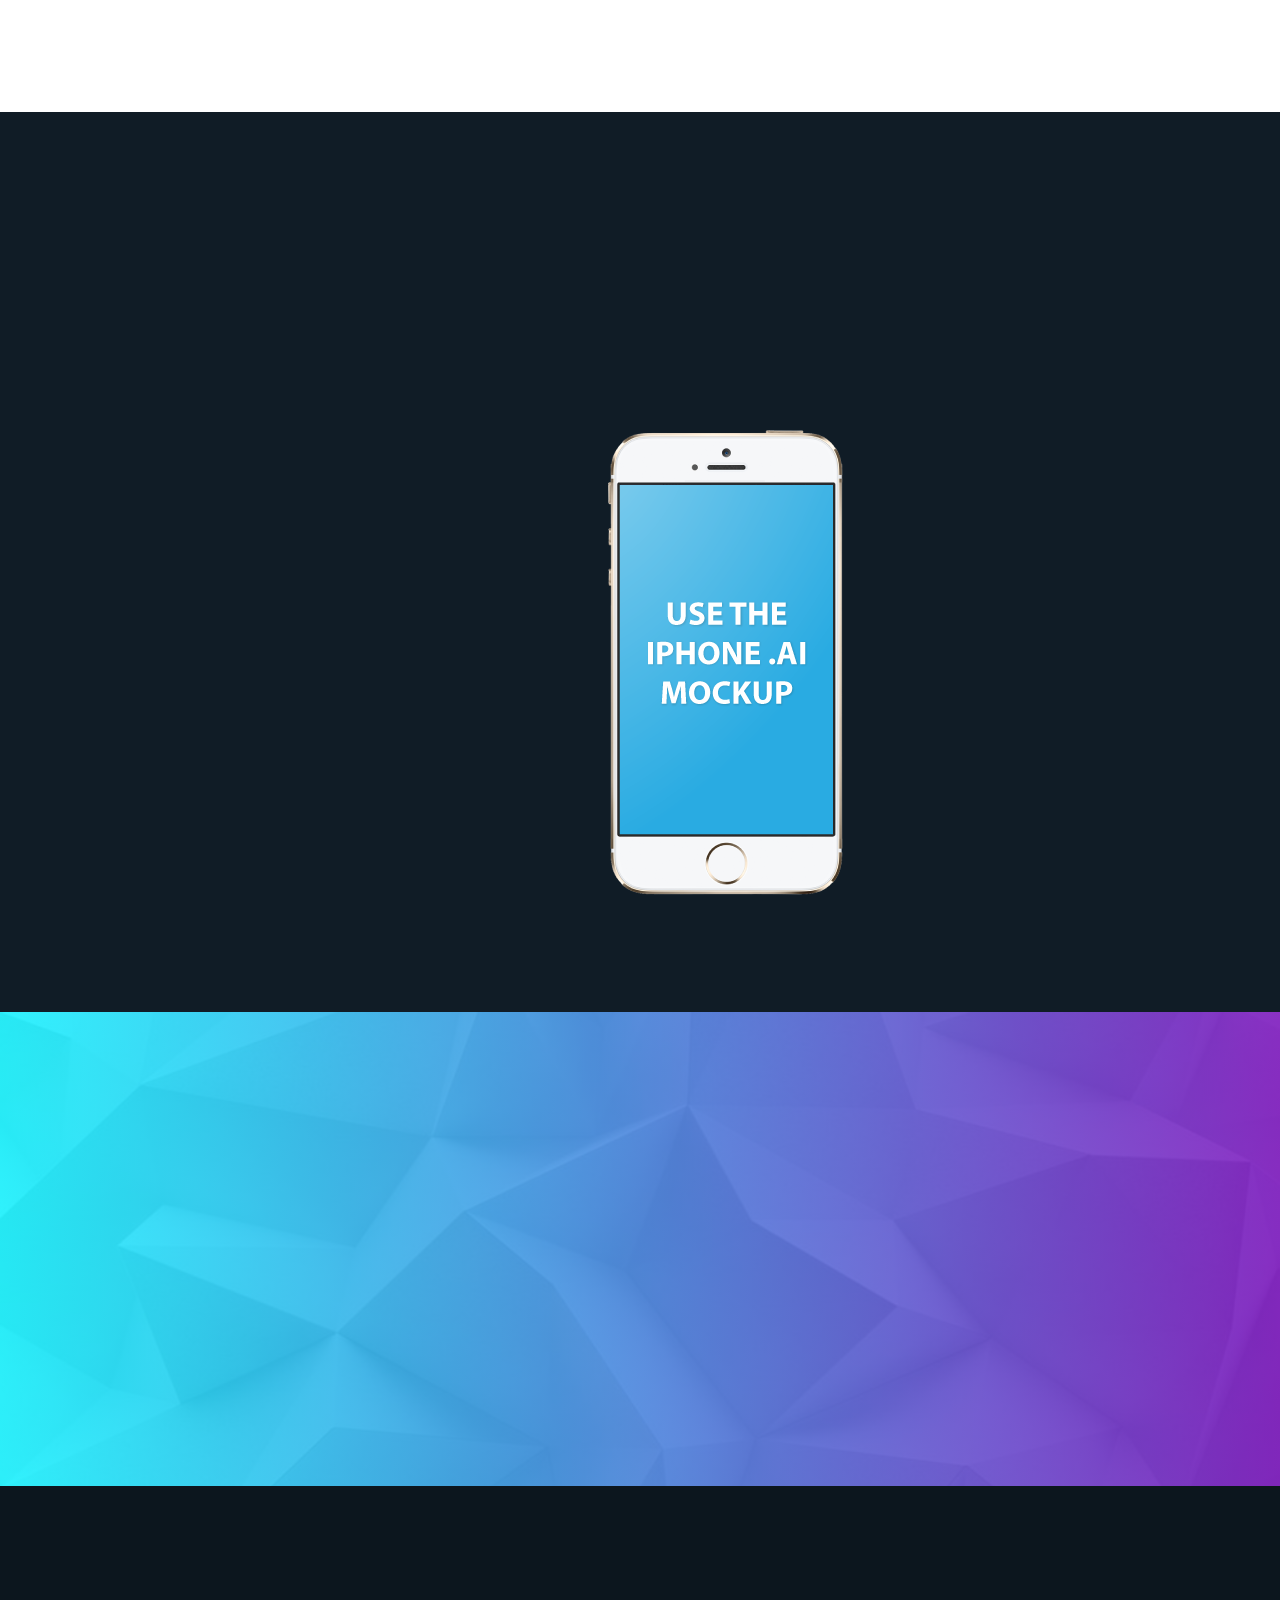
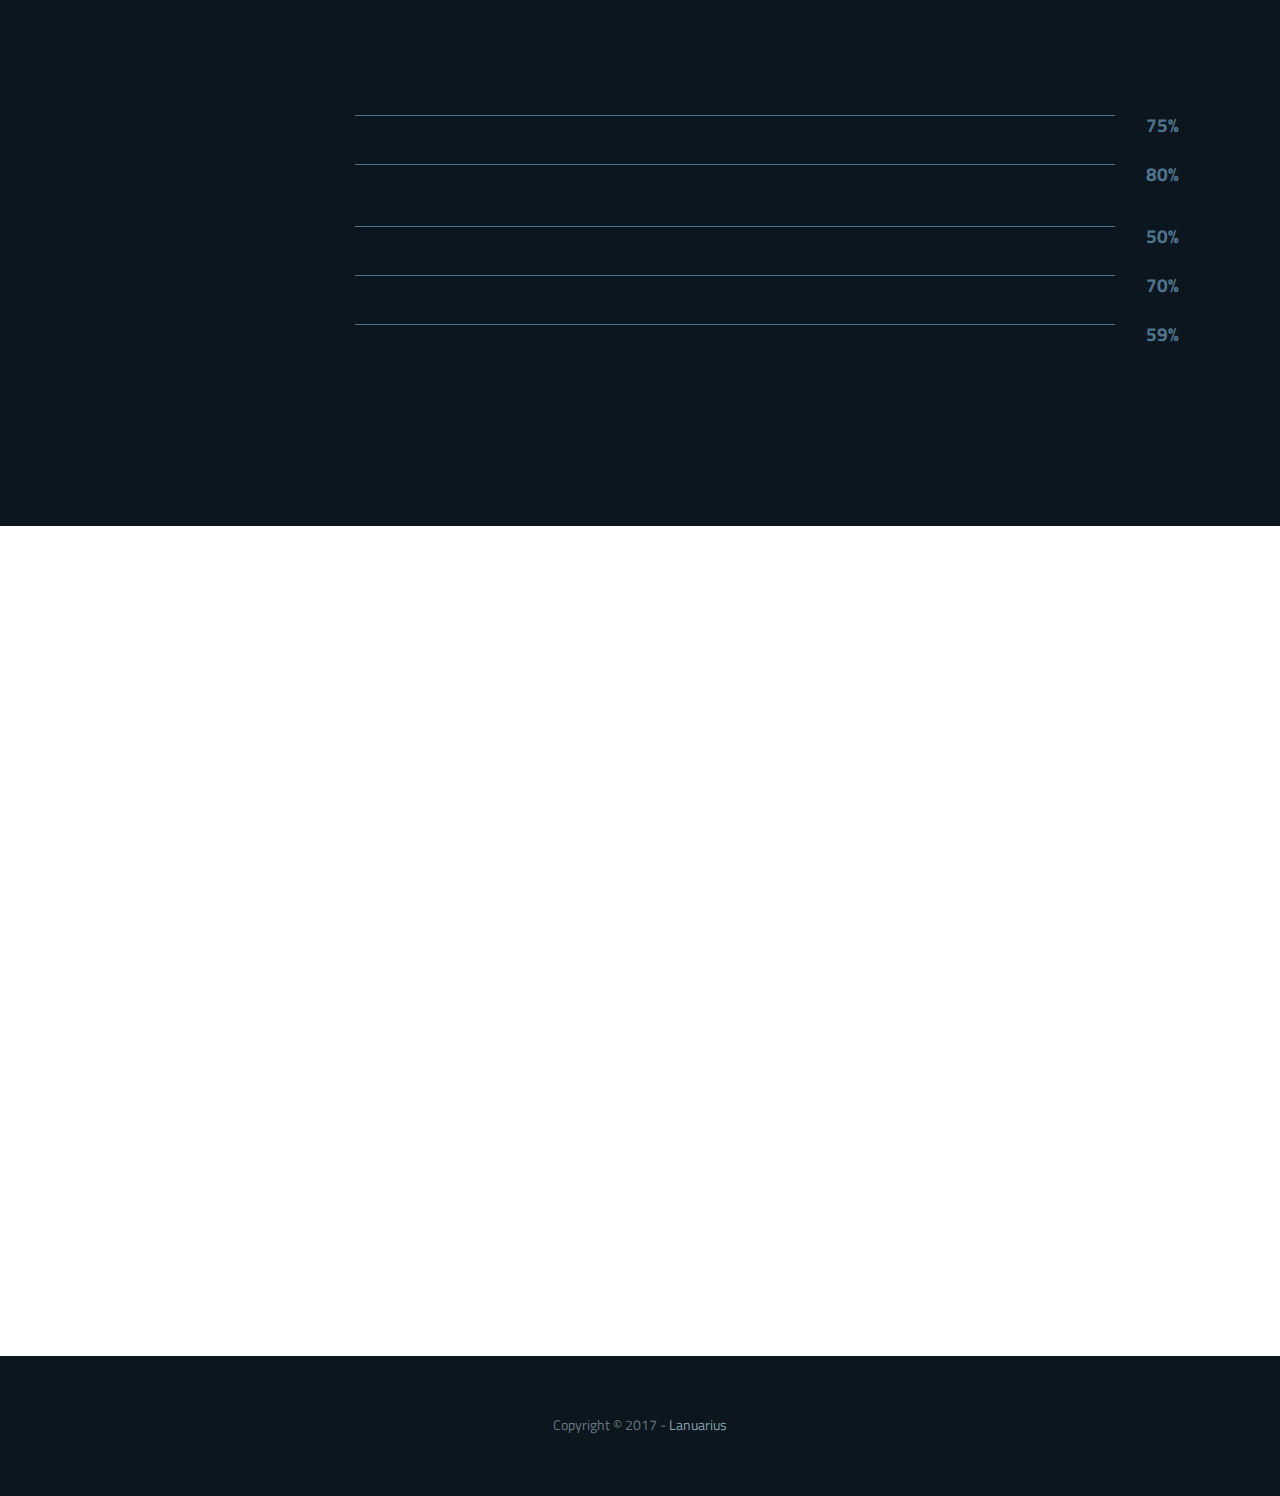
<file: particle_dark/index.html>
﻿<!DOCTYPE html>
<html lang="en">
<head>

    <meta charset="utf-8">
    <meta http-equiv="X-UA-Compatible" content="IE=edge"/>
    <meta content='width=device-width, initial-scale=1.0, maximum-scale=1.0, user-scalable=0' name='viewport'/>
    <meta name="description" content="">
    <meta name="author" content="">

    <title>LNS</title>

    <link rel="icon" href="favicon.ico" type="image/x-icon">

    <!-- Fonts -->
    <link href="https://fonts.googleapis.com/css?family=Source+Sans+Pro:200,300,400,600,700%7CTitillium+Web:200,300,400,600,700&amp;subset=latin-ext" rel="stylesheet">
    <link href="assets/fonts/material-icons/material-icons.css" rel="stylesheet">
    <link href="assets/fonts/font-awesome/css/font-awesome.min.css" rel="stylesheet">

    <!-- Libraries CSS -->
    <link href="assets/css/libraries/bootstrap.css" rel="stylesheet">
    <link href="assets/css/libraries/animate.css" rel="stylesheet">

    <!-- Custom CSS -->
    <link href="assets/css/custom/theme.css" rel="stylesheet">
    <link href="assets/css/custom/colors.css" rel="stylesheet">

    <!-- HTML5 Shim and Respond.js IE8 support of HTML5 elements and media queries -->
    <!-- WARNING: Respond.js doesn't work if you view the page via file:// -->
    <!--[if lt IE 9]>
    <script src="https://oss.maxcdn.com/libs/html5shiv/3.7.0/html5shiv.js"></script>
    <script src="https://oss.maxcdn.com/libs/respond.js/1.4.2/respond.min.js"></script>
    <![endif]-->

</head>

<!-- The #page-top ID is part of the scrolling feature -
the data-spy and data-target are part of the built-in Bootstrap scrollspy function -->
<body id="page-top" data-spy="scroll" data-target="#st-nav">

<!-- Navigation Menu
================================================== -->
<header>
    <div id="st-logo">
        <a href="#0">
            <img src="assets/images/main-logo.png" height="150" width="200" alt="Logo">
            <!--<img src="assets/images/H-01(4).jpg" height="300" width="350" alt="Logo">
            <img src="assets/images/N-01(4).jpg" height="300" width="350" alt="Logo">
            <img src="assets/images/E-01.jpg" height="300" width="350" alt="Logo">
            <img src="assets/images/D-01.jpg" height="300" width="350" alt="Logo">
            <img src="assets/images/D-01 (1).jpg" height="300" width="350" alt="Logo">
            <img src="assets/images/B-01 (1).jpg" height="300" width="350" alt="Logo">-->
        </a>
    </div>
</header>

<div id="st-nav">
    <a href="#0" class="st-nav-trigger">
        Menu<span></span>
    </a>

    <nav id="st-main-nav">
        <ul>
            <li>
                <a class="page-scroll hvr-underline-from-center" href="#page-top"><b>Home</b></a>
            </li>
            <li>
                <a class="page-scroll hvr-underline-from-center" href="#our-work">Our Work</a>
            </li>
            <li>
                <a class="page-scroll hvr-underline-from-center" href="#about">About Us</a>
            </li>
            <li>
                <a class="page-scroll hvr-underline-from-center" href="#services">Services</a>
            </li>
            <li>
                <a class="page-scroll hvr-underline-from-center" href="#skills">Our Skills</a>
            </li>
            <li>
                <a class="page-scroll hvr-underline-from-center" href="#contact">Contact Us</a>
            </li>
        </ul>
    </nav>
</div>
<!-- /#st-nav -->

<!-- Hero Section
================================================== -->
<section id="hero" class="hero-section-2">

    <div class="container-fluid">

        <div class="row">

            <div class="col-lg-12">

                <div id="particles-js"></div>

                <div class="headlines-wrapper">
                    <span class="skilltechtypetext">
                        <span class="typed-cursor">|</span>
                    </span>
                </div>
                <!-- /.headlines-wrapper -->
                <h3 class="first-headline">New Problem Statements in Text/Predictive Analytics!</h3>
                <h3 class="second-headline">Experience the power of <span>Lanuarius</span> by Linguists</h3>

            </div>
            <!-- /.col-lg-12 -->
        </div>
        <!-- /.row -->
    </div>
    <!-- /.container-fluid -->
</section>
<!-- /.hero-section-2 -->

<!-- Image Section
================================================== -->
<section id="big-image" class="image-section">

    <div class="container">

        <div class="row">

            <div class="col-md-12">
                <h3 class="wow fadeInLeft animated"><span>Research</span> Ideas yet?</h3>
                <h4 class="wow fadeInLeft animated">Ensemble with <b>Lanuarius</b> for reinforcing thoughts!</h4>
                <button class="btn btn-default btn-lg wow fadeInRight hvr-sweep-to-right animated">Get it now</button>
            </div>
            <!-- /.col-md-12 -->
        </div>
        <!-- /.row -->
    </div>
    <!-- /.container -->
</section>
<!-- /.image section -->

<!-- Our Work Section
================================================== -->
<section id="our-work" class="our-work-section">

    <div class="container-fluid">

        <div class="row">

            <div class="col-md-12 see-work">
                <h2 class="wow fadeInLeft animated">Our Work</h2>
            </div>
            <!-- /.see-work -->
            <div class="col-md-12 new-style">
                <p class="wow fadeInLeft animated">Case Studies of 2019!<a href="#">Subscribe!</a></p>
            </div>
            <!-- /.new-style -->

            <div class="col-md-12 portfolio-images">
                <div class="col-md-3 col-sm-6 col-xs-6">

                    <div class="portfolio-img first">
                        <img class="img-responsive" src="assets/images/hero-background.jpg"
                             alt="porftofilio thumbnail">
                        <div class="sweep-left"></div>
                        <div class="sweep-from-center">
                            <div class="sweep-layer">
                                <div class="sweep-content">
                                    <div class="sweep-icon">
                                        <a href="portfolio-item.html">
                                            <i class="fa fa-eye" aria-hidden="true"></i>
                                        </a>
                                    </div>
                                    <h3><a href="portfolio-item.html">Explore</a></h3>
                                    <p>Project Information</p>
                                </div>
                            </div>
                        </div>
                        <div class="sweep-right"></div>
                    </div>
                    <!-- /.portfolio-img -->
                </div>
                <!-- /.col-md-3 -->

                <div class="col-md-3 col-sm-6 col-xs-6">
                    <div class="portfolio-img second">
                        <img class="img-responsive" src="assets/images/hero-background.jpg"
                             alt="porftofilio thumbnail">
                        <div class="sweep-left"></div>
                        <div class="sweep-from-center">
                            <div class="sweep-layer">
                                <div class="sweep-content">
                                    <div class="sweep-icon">
                                        <a href="portfolio-item.html">
                                            <i class="fa fa-eye" aria-hidden="true"></i>
                                        </a>
                                    </div>
                                    <h3><a href="portfolio-item.html">Explore</a></h3>
                                    <p>Project Information</p>
                                </div>
                            </div>
                        </div>
                        <div class="sweep-right"></div>
                    </div>
                    <!-- /.portfolio-img -->
                </div>
                <!-- /.col-md-3 -->

                <div class="col-md-3 col-sm-6 col-xs-6">
                    <div class="portfolio-img third">
                        <img class="img-responsive" src="assets/images/hero-background.jpg"
                             alt="porftofilio thumbnail">
                        <div class="sweep-left"></div>
                        <div class="sweep-from-center">
                            <div class="sweep-layer">
                                <div class="sweep-content">
                                    <div class="sweep-icon">
                                        <a href="portfolio-item.html">
                                            <i class="fa fa-eye" aria-hidden="true"></i>
                                        </a>
                                    </div>
                                    <h3><a href="portfolio-item.html">Explore</a></h3>
                                    <p>Project Information</p>
                                </div>
                            </div>
                        </div>
                        <div class="sweep-right"></div>
                    </div>
                    <!-- /.portfolio-img -->
                </div>
                <!-- /.col-md-3 -->

                <div class="col-md-3 col-sm-6 col-xs-6">
                    <div class="portfolio-img fourth">
                        <img class="img-responsive" src="assets/images/hero-background.jpg"
                             alt="porftofilio thumbnail">
                        <div class="sweep-left"></div>
                        <div class="sweep-from-center">
                            <div class="sweep-layer">
                                <div class="sweep-content">
                                    <div class="sweep-icon">
                                        <a href="portfolio-item.html">
                                            <i class="fa fa-eye" aria-hidden="true"></i>
                                        </a>
                                    </div>
                                    <h3><a href="portfolio-item.html">Explore</a></h3>
                                    <p>Project Information</p>
                                </div>
                            </div>
                        </div>
                        <div class="sweep-right"></div>
                    </div>
                    <!-- /.portfolio-img -->
                </div>
                <!-- /.col-md-3 -->
            </div>
            <!-- /.portfoli-images -->
        </div>
        <!-- /.row -->
    </div>
    <!-- /.container-fluid -->
</section>
<!-- /.our-work-section -->

<!-- About Us Section
================================================== -->
<section id="about" class="about-section">

    <div class="container">

        <div class="row">

            <div class="col-lg-12">

                <div class="about-text">
                    <h2 class="wow fadeIn animated"><span>About</span> <b>Lanuarius</b></h2>
                    <p class="wow fadeIn animated">
                        Lanuarius is a Language specific solutions consultancy integrating the disparate systems using advanced technologies , expertise in text mining using RPA Bots, model training with the unsupervised and supervised machine learning techniques.
                        High vision in Deep techniques to work on unstructured data.
                        Confidential data handling based on Data Protection and Privacy Acts, applicable for internal and external consuming public and private data sets. Huge data extraction from Web and multiple source of documents for reinforcement learning and active update and prediction accuracy correction.
                        Rapid solutions with our existing language trained models.
                        Worked with variety of startup clients from UK, US, Australia and NZ.
                        Outstandingly we securely fit into your ecosystem, look into your intellectual assets and information for beneficial language based operations.
                    </p>
                    <!--<ul class="about-icons list-inline">
                        <li class="wow fadeIn animated">
                            <div class="icon"><i class="material-icons">beenhere</i></div>
                            <div class="text">Super fast & reliable</div>
                        </li>
                        <li class="wow fadeIn animated">
                            <div class="icon"><i class="material-icons">comment</i></div>
                            <div class="text">24 Hour Support</div>
                        </li>
                        <li class="wow fadeIn animated">
                            <div class="icon"><i class="material-icons">insert_chart</i></div>
                            <div class="text">We Get the Results</div>
                        </li>
                    </ul>-->
                    <!-- /.about-icons -->
                </div>
                <!-- /.about-text -->
                <!--<div class="about-images">
                    <div class="mockup image-left">
                        <img class="wow fadeInLeft animated" src="assets/images/ipads-left.png" alt="ipad">
                    </div>
                    <!-- /.image-left -->

                    <!--<div class="mockup image-center">
                        <img class="wow slideInUp animated" src="assets/images/ipads-center.png" alt="ipad">
                    </div>-->
                    <!-- /.image-center -->

                    <!--<div class="mockup image-right">
                        <img class="wow fadeInRight animated" src="assets/images/ipads-right.png" alt="ipad">
                    </div>-->
                    <!-- /.image-right -->
                <!--</div>-->
            </div>
            <!-- /.col-md-12 -->
        </div>
        <!-- /.row -->
    </div>
    <!-- /.container -->
</section>
<!-- /.about-section -->

<!-- Quote Section
================================================== -->
<section id="quote" class="quote-section">

    <div class="container-fluid">

        <div class="row">

            <div class="col-md-12 quote-headline">
                <h4 class="wow fadeIn animated">We are here to <span> process the Language context Better</span></h4>
            </div>
            <!-- /.quote-headline -->

            <div class="col-md-12 quote-bottom">
                <div class="container">
                    <h3 class="wow fadeIn animated">
                        "Patience, persistence and perspiration make an unbeatable combination for
                        <span>success</span>."
                    </h3>
                    <p class="wow fadeIn animated">NAPOLEON HILL<span> - Our Inspiration</span></p>
                </div>
            </div>
            <!-- /.quote-bottom -->
        </div>
        <!-- /.row -->
    </div>
    <!-- /.container-fluid -->
</section>
<!-- /.quote-section -->

<!-- Services Section
================================================== -->
<section id="services" class="services-section">

    <div class="container">

        <div class="row">

            <div class="col-md-12 service-headline">
                <h2 class="wow fadeIn animated">What We do, We do <span>Best!</span></h2>
                <p class="wow fadeIn animated">
                    Text analytics and Natural Language Processing on humongous public and private data<br/> by extracting the data using Robotic Process Automation.
                </p>
            </div>
            <!-- /.service-headline -->

            <div class="col-md-12 service-content">
                <div class="left">
                    <div class="service wow fadeIn animated">
                        <div class="text">
                            <a href="service-item.html">Data Extraction</a>
                            <p>Bot crawlers and manual text extraction tools operate on your real-time request. Scraping and text clean up API’s operate customised on sensitive data. Parallel extraction channels to quick extraction with hyper load of data. </p>
                        </div>
                        <div class="icons">
                            <i class="material-icons">Create</i>
                        </div>
                    </div>
                    <div class="service wow fadeIn animated">
                        <div class="text">
                            <a href="service-item.html">Labelling</a>
                            <p>User control on labelling the data while preparing the data. For accuracy in language extraction and processing for precision in output.
</p>
                        </div>
                        <div class="icons">
                            <i class="material-icons">screen_share</i>
                        </div>
                    </div>
                    <div class="service wow fadeIn animated">
                        <div class="text">
                            <a href="service-item.html">Analysis</a>
                            <p>
                                Visualizing the data throughput by predictive analytics on data structure and content.
                            </p>
                        </div>
                        <div class="icons">
                            <i class="material-icons">devices</i>
                        </div>
                    </div>
                </div>
                <div class="service-image">
                    <img src="assets/images/iphone-services.png" alt="iphone">
                </div>
                <div class="right">
                    <div class="service-2 wow fadeIn animated">
                        <div class="icons">
                            <i class="material-icons">photo_camera</i>
                        </div>
                        <div class="text">
                            <a href="service-item.html">Retrieval</a>
                            <p>
                                Multiple channel cloud pipelines using Azure Blobs and Hadoop,HDFS and Map Reduce to process and save the data in expected format for expected processing.
                            </p>
                        </div>
                    </div>
                    <div class="service-2 wow fadeIn animated">
                        <div class="icons">
                            <i class="material-icons">language</i>
                        </div>
                        <div class="text">
                            <a href="service-item.html">Natural Language Processing</a>
                            <p>Machine Learning Models with multiple algorithms and packages. Certainly usage of Tensors for Deep Language Analysis</p>
                        </div>
                    </div>
                    <div class="service-2 wow fadeIn animated">
                        <div class="icons">
                            <i class="material-icons">play_circle_filled</i>
                        </div>
                        <div class="text">
                            <a href="service-item.html">Deployment</a>
                            <p>Continuos deployment of Machine Learning models using Dev-Ops</p>
                        </div>
                    </div>
                </div>
            </div>
            <!-- .service-content -->
        </div>
        <!-- /.row -->
    </div>
    <!-- /.container -->
</section>
<!-- /.service-section -->

<!-- Call To Action Section
================================================== -->
<section id="call-to" class="call-to-section">

    <div class="call-to-layer"></div>

    <div class="container">

        <div class="row">

            <div class="col-md-12">
                <h3 class="wow fadeIn animated">Technologies at <span>Lanuarius</span> Now!</h3>
                <p class="wow fadeIn animated">Python, R Programming, ML.NET, AZURE, SQL Server, NOSQL, RPA</p>
                <button class="btn btn-default wow fadeInRight hvr-sweep-to-right animated">Get it Now</button>
            </div>
            <!-- /.col-md-12 -->
        </div>
        <!-- /.row -->
    </div>
    <!-- /.container -->
</section>
<!-- /.call-to-section -->

<!-- Skills Section
================================================== -->
<section id="skills" class="skills-section">

    <div class="container">

        <div class="row">

            <div class="col-md-12">
                <div class="skills-headline">
                    <h4 class="wow fadeIn animated">Let <span>Our Skills</span> solve your Linguistic Problems in independent/unified systems</h4>
                    <p class="wow fadeIn animated">
                        
                    </p>
                </div>
            </div>
            <!-- /.col-md-12 -->

            <div class="col-md-12 progress-bar-wrapper">
                <div class="progress-bars">
                    <div class="bar-wrapper">
                        <div class="col-md-3 col-sm-3 col-xs-4 wow fadeIn animated">Text Analytics</div>
                        <div class="col-md-8 col-sm-8 col-xs-7">
                            <div class="progressBar gradient wow animated first-bar"></div>
                        </div>
                        <div class="col-md-1 col-sm-1 col-xs-1">
                            <span class="counter">75</span><span>%</span>
                        </div>
                    </div>
                    <div class="bar-wrapper">
                        <div class="col-md-3 col-sm-3 col-xs-4 wow fadeIn animated">Natural Language Processing</div>
                        <div class="col-md-8 col-sm-8 col-xs-7">
                            <div class="progressBar gradient wow animated second-bar"></div>
                        </div>
                        <div class="col-md-1 col-sm-1 col-xs-1">
                            <span class="counter">80</span><span>%</span>
                        </div>
                    </div>
                    <div class="bar-wrapper">
                        <div class="col-md-3 col-sm-3 col-xs-4 wow fadeIn animated">Machine/Deep Learning</div>
                        <div class="col-md-8 col-sm-8 col-xs-7">
                            <div class="progressBar gradient wow animated third-bar"></div>
                        </div>
                        <div class="col-md-1 col-sm-1 col-xs-1">
                            <span class="counter">50</span><span>%</span>
                        </div>
                    </div>
                    <div class="bar-wrapper">
                        <div class="col-md-3 col-sm-3 col-xs-4 wow fadeIn animated">Cloud & Dev-Ops</div>
                        <div class="col-md-8 col-sm-8 col-xs-7">
                            <div class="progressBar gradient wow animated fourth-bar"></div>
                        </div>
                        <div class="col-md-1 col-sm-1 col-xs-1">
                            <span class="counter">70</span><span>%</span>
                        </div>
                    </div>
                    <div class="bar-wrapper">
                        <div class="col-md-3 col-sm-3 col-xs-4 wow fadeIn animated">Python/R/ML.NET</div>
                        <div class="col-md-8 col-sm-8 col-xs-7">
                            <div class="progressBar gradient wow animated fifth-bar"></div>
                        </div>
                        <div class="col-md-1 col-sm-1 col-xs-1">
                            <span class="counter">59</span><span>%</span>
                        </div>
                    </div>
                </div>
                <!-- /.progress-bars -->
            </div>
            <!-- /.progress-bar-wrapper -->
        </div>
        <!-- /.row -->
    </div>
    <!-- /.container -->
</section>
<!-- /.skills-section -->

<!-- Contact Section
================================================== -->
<section id="contact" class="contact-section">

    <div class="container">

        <div class="row">

            <div class="col-md-12">

                <div class="contact-headline">
                    <h3 class="wow fadeIn animated">Let's <span>Connect</span></h3>
                    <p class="wow fadeIn animated">We make the systems understand your Language.</p>
                </div>
                <!-- /.contact-headline -->

                <div class="contact-content">
                    <div class="contact-info">
                        <p class="contact-header">Our office <span>info</span></p>
                        <div class="info-line">
                            <div class="info-icon wow fadeIn animated">
                                <i class="fa fa-envelope-o" aria-hidden="true"></i>
                            </div>
                            <div class="info-text wow fadeIn animated">
                                <p>info@lanuarius.com</p>
                            </div>
                        </div>
                        <div class="info-line">
                            <div class="info-icon wow fadeIn animated">
                                <i class="fa fa-phone" aria-hidden="true"></i>
                            </div>
                            <div class="info-text wow fadeIn animated">
                                <p>+91 (0) 9573081188</p>
                            </div>
                        </div>

                        <!--<div class="info-line">
                            <div class="info-icon wow fadeIn animated">
                                <i class="fa fa-address-card-o" aria-hidden="true"></i>
                            </div>
                            <div class="info-text wow fadeIn animated">
                                <p>Phoenix Towers</p>
                            </div>
                        </div>-->

                        <div class="info-line">
                            <div class="info-icon wow fadeIn animated">
                                <i class="fa fa-map-marker" aria-hidden="true"></i>
                            </div>
                            <div class="info-text wow fadeIn animated">
                                <p>Hyderabad - India , 500070</p>
                            </div>
                        </div>

                        <div class="bottom-info">
                            <h4 class="wow fadeIn animated"><span>Connect</span> with us</h4>

                            <ul class="list-inline social-icons wow fadeIn animated">
                                <li>
                                    <a href="#">
                                        <i class="fa fa-facebook" aria-hidden="true"></i>
                                    </a>
                                </li>
                                <li>
                                    <a href="#">
                                        <i class="fa fa-twitter" aria-hidden="true"></i>
                                    </a>
                                </li>
                                <li>
                                    <a href="#">
                                        <i class="fa fa-google-plus" aria-hidden="true"></i>
                                    </a>
                                </li>
                                <li>
                                    <a href="#">
                                        <i class="fa fa-linkedin" aria-hidden="true"></i>
                                    </a>
                                </li>
                            </ul>

                            <p class="wow fadeIn animated">Let us understand your language! </p>
                        </div>
                    </div>
                    <!-- /.contact-info -->

                    <div class="contact-form">
                        <h4 class="wow fadeIn animated">Send us a <span>Message</span></h4>

                        <form action="mailto:info@lanuarius.com" method="post" enctype="text/plain">
                            <div class="form-group wow fadeIn animated">
                                <label for="name">Name: </label>
                                <input type="text" id="name" name="name" class="form-control">
                            </div>
                            <!-- /.form-group -->

                            <div class="form-group wow fadeIn animated">
                                <label for="email">Email: </label>
                                <input type="email" id="email" name="email" class="form-control">
                            </div>
                            <!-- /.form-group -->


                            <div class="form-group wow fadeIn animated">
                                <label for="message">Message: </label>
                                <textarea id="message" name="message" class="form-control" rows="4"></textarea>
                            </div>
                            <!-- /.form-group -->


                            <input class="btn btn-default wow fadeIn animated" type="submit" value="Send" />

                        </form>
                    </div>
                    <!-- /.contact-form -->
                </div>
                <!-- /.contact-content -->
            </div>
            <!-- /.col-md-12 -->
        </div>
        <!-- /.row -->
    </div>
    <!-- /.container -->
</section>
<!-- /.contact-section -->

<!-- Footer
================================================== -->
<footer>
    <p>Copyright © 2017 -<a href="http://www.lanuarius.com"> Lanuarius</a></p>
</footer>

<!-- Scripts
================================================== -->
<!-- jQuery -->
<script src="assets/js/libraries/jquery-2.2.4.js"></script>

<!-- Bootstrap Core JavaScript -->
<script src="assets/js/libraries/bootstrap.js"></script>

<!-- JavaScript Libraries -->
<script src="assets/js/libraries/jquery.easing.1.3.js"></script>
<script src="assets/js/libraries/typed.js"></script>
<script src="assets/js/libraries/wow.js"></script>
<script src="assets/js/libraries/particles.js"></script>
<script src="assets/js/libraries/waypoint.js"></script>
<script src="assets/js/libraries/jquery.counterup.js"></script>
<!-- Custom Particle Theme JavaScript -->
<script>
    var sentences = ["Text Mining", "Machine Learning", "Natural Language Processing"];
</script>
<script src="assets/js/custom/particle-theme-dark.js"></script>
</body>
</html>
</file>
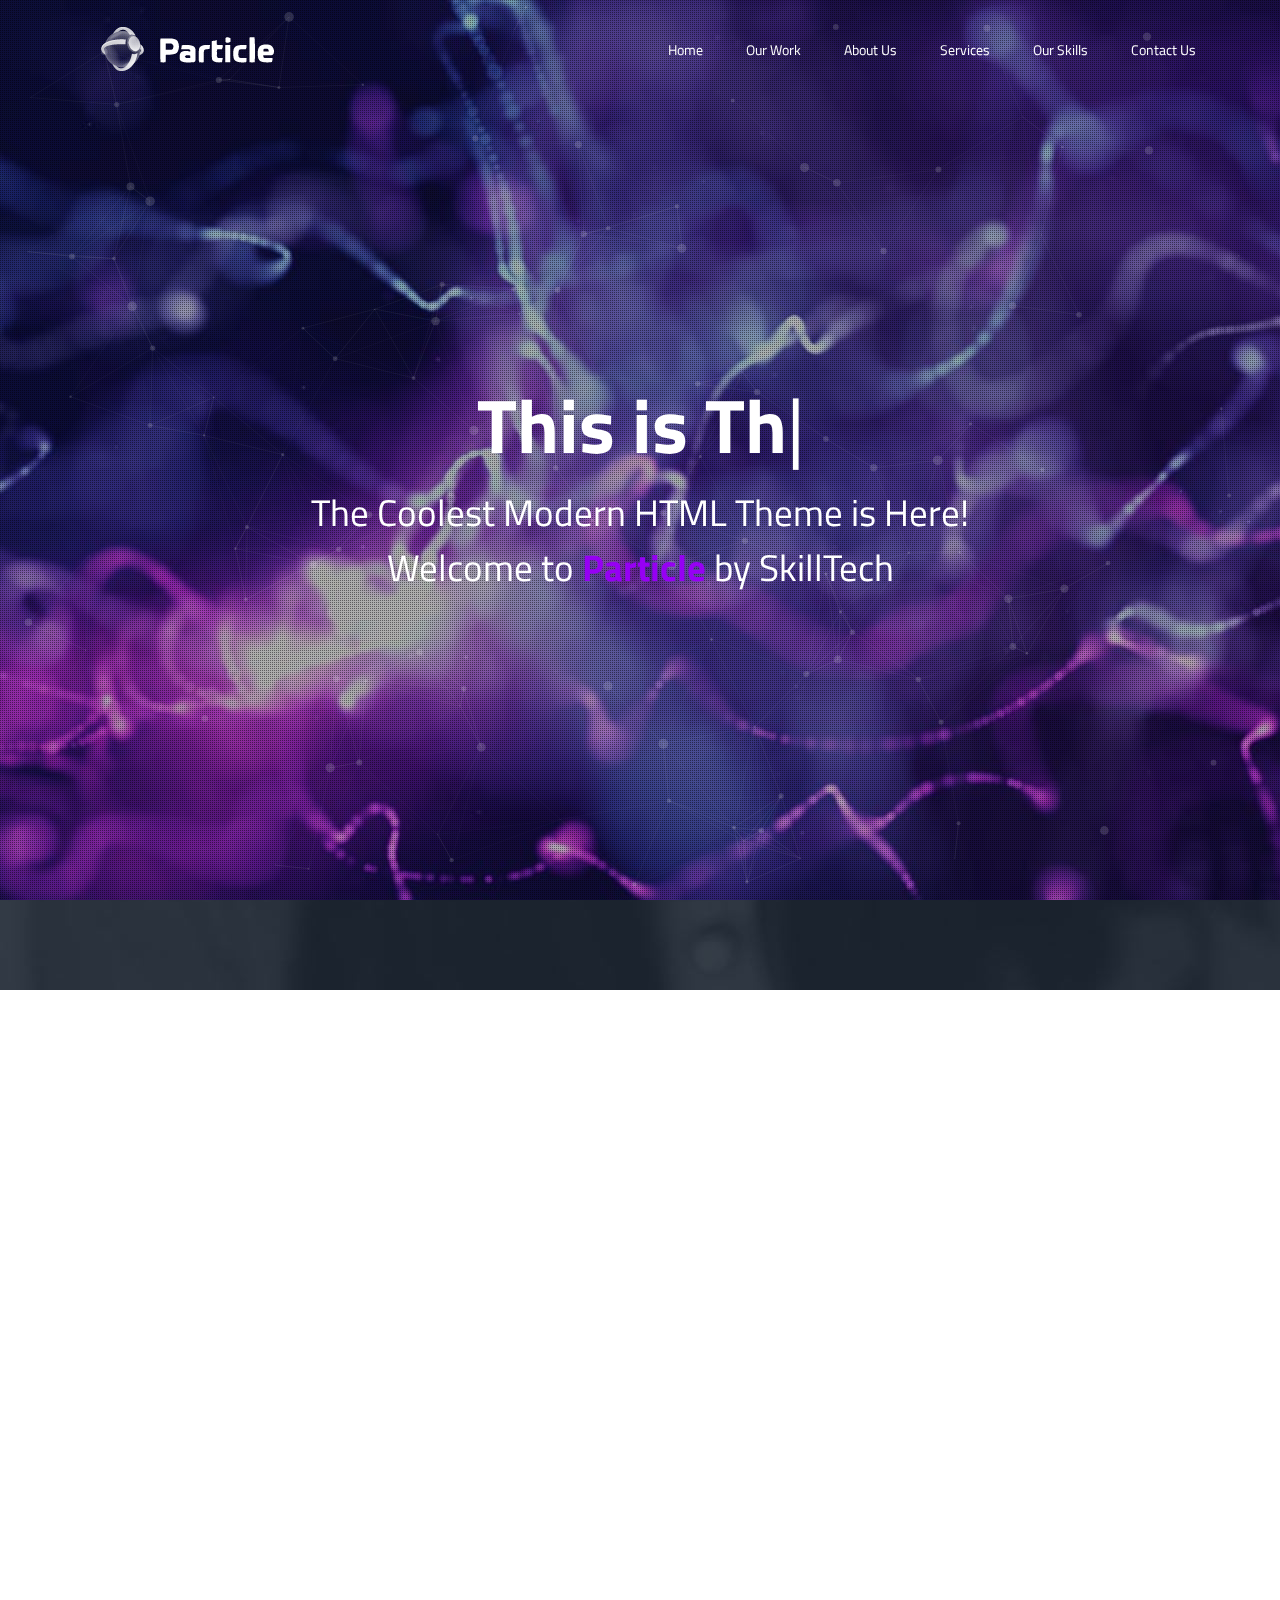
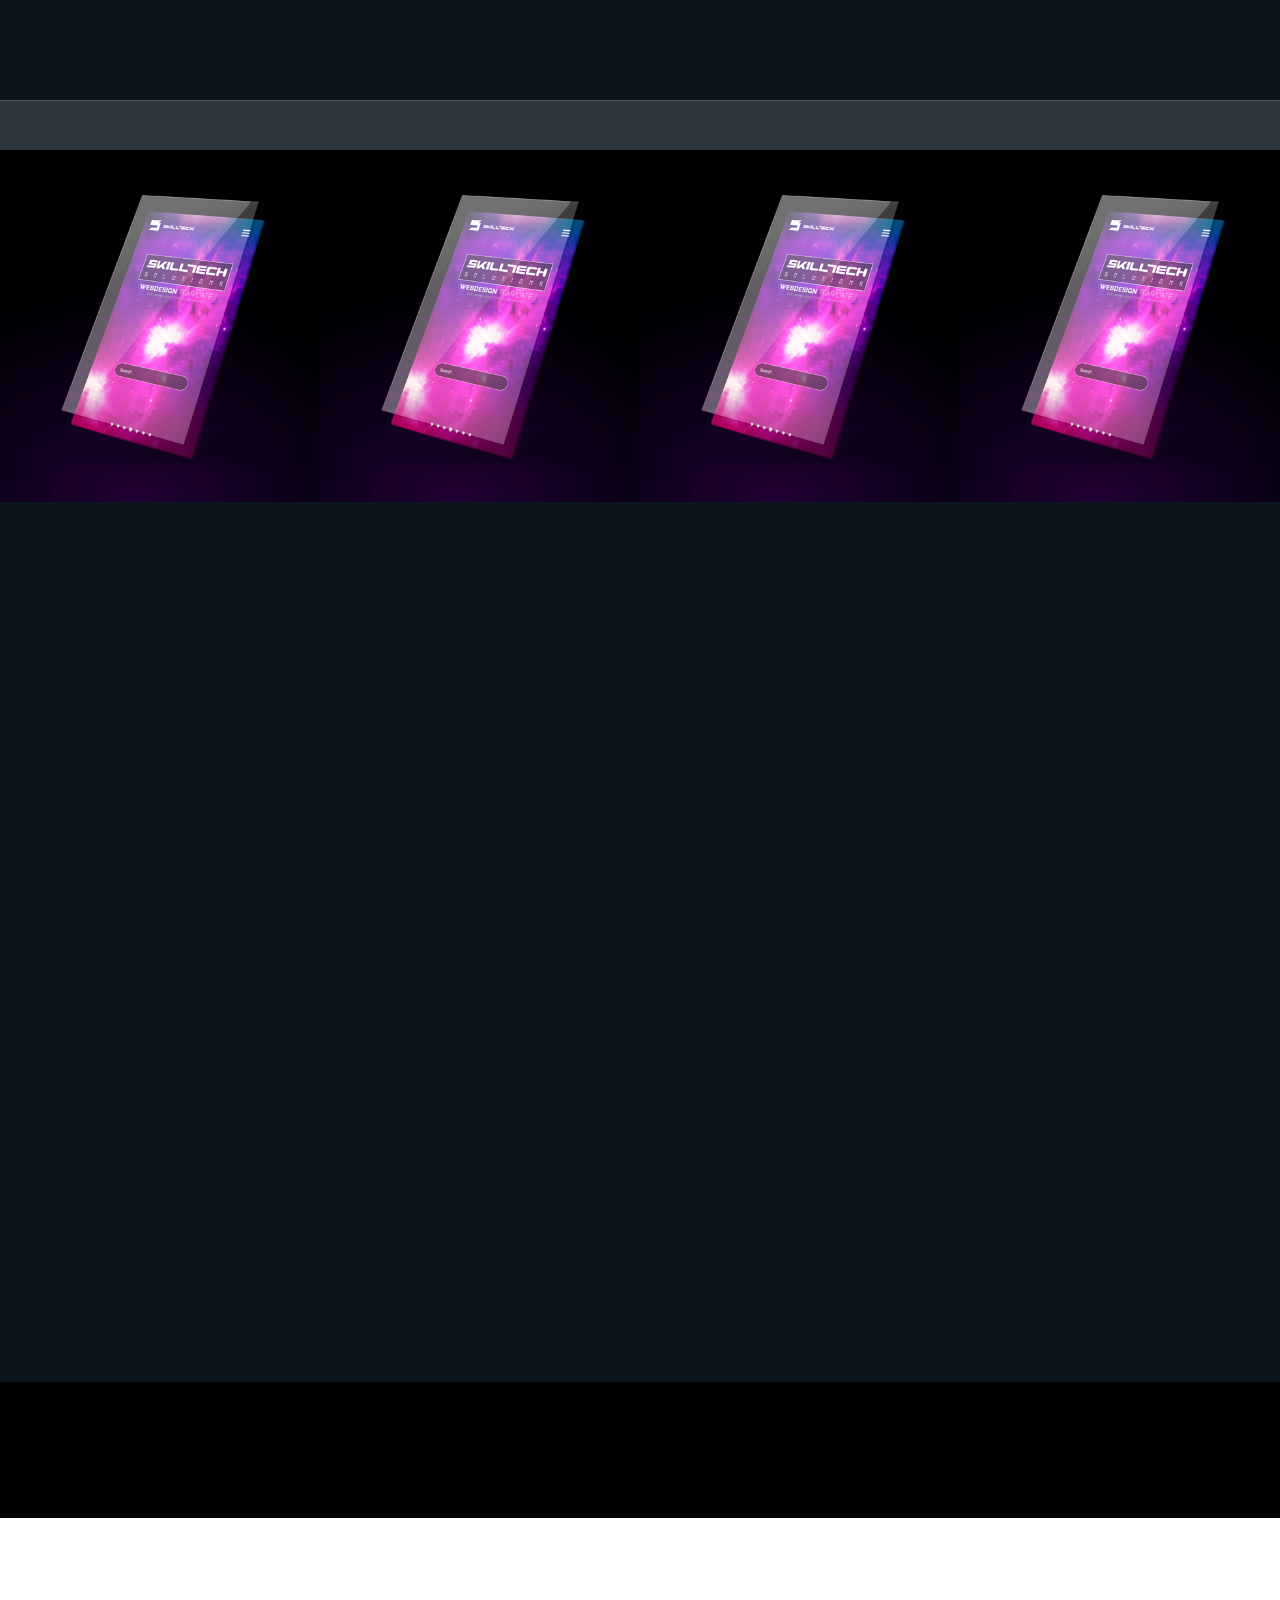
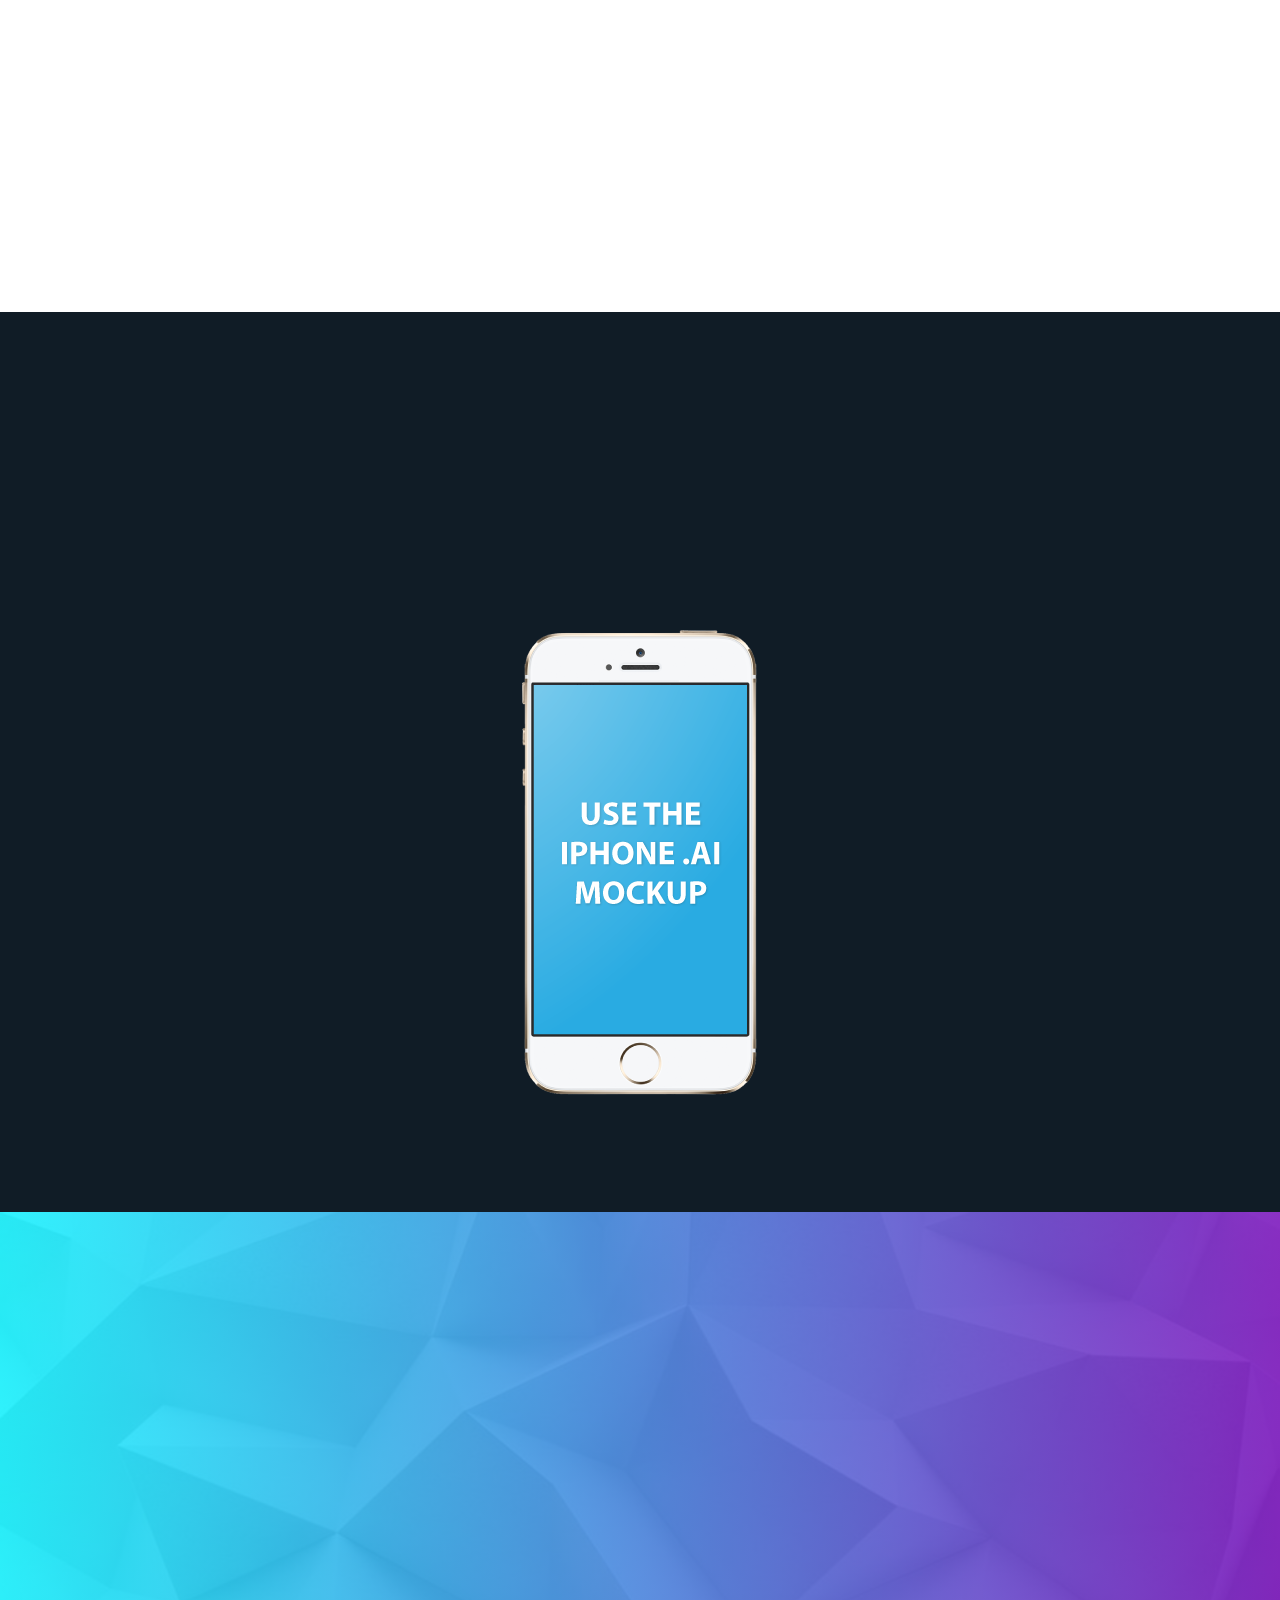
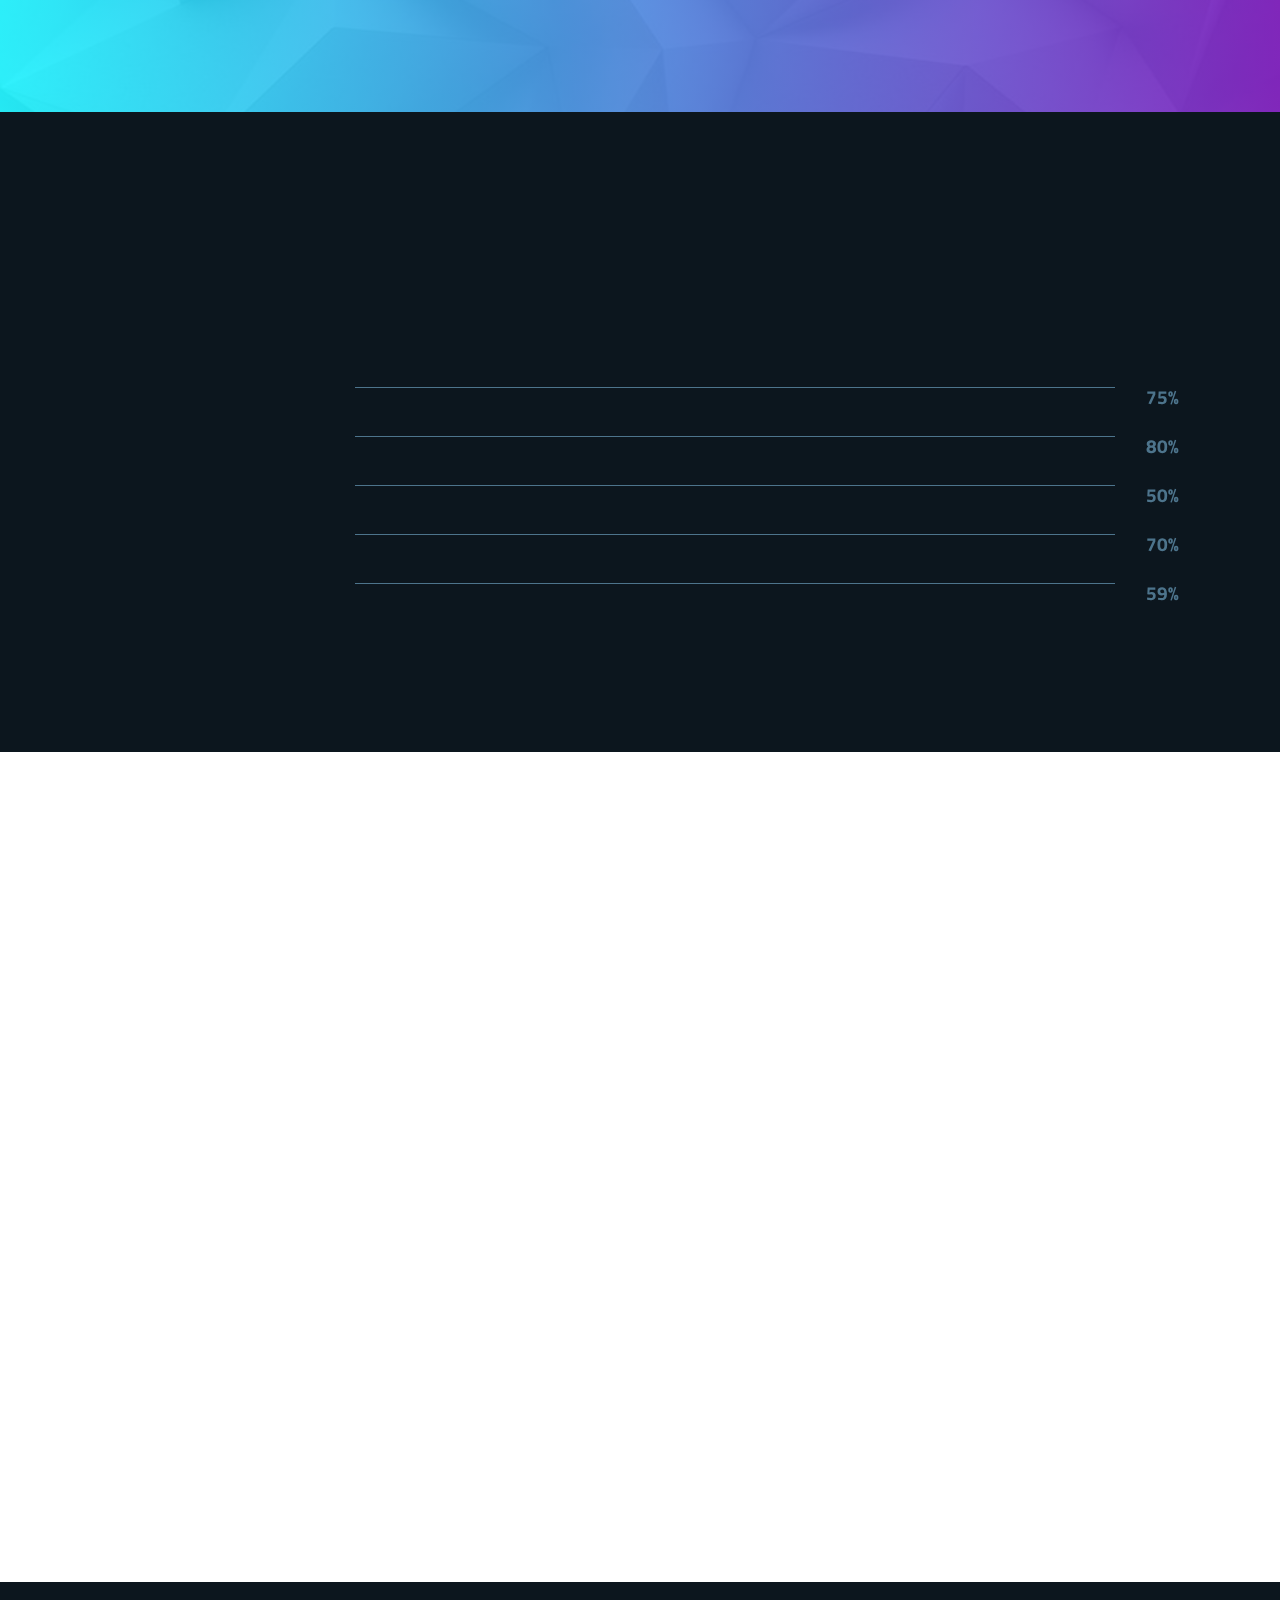
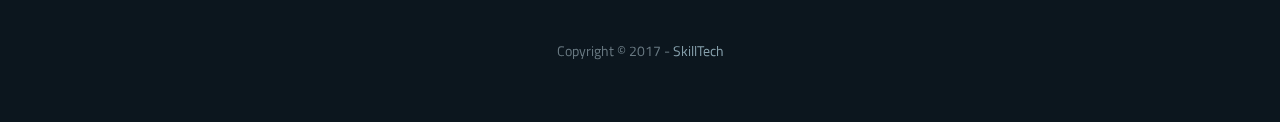
<file: particle_dark_video/index.html>
<!DOCTYPE html>
<html lang="en">
<head>

    <meta charset="utf-8">
    <meta http-equiv="X-UA-Compatible" content="IE=edge"/>
    <meta content='width=device-width, initial-scale=1.0, maximum-scale=1.0, user-scalable=0' name='viewport'/>
    <meta name="description" content="">
    <meta name="author" content="">

    <title>Particle Theme | Home</title>

    <link rel="icon" href="favicon.ico" type="image/x-icon">

    <!-- Fonts -->
    <link href="https://fonts.googleapis.com/css?family=Source+Sans+Pro:200,300,400,600,700%7CTitillium+Web:200,300,400,600,700&amp;subset=latin-ext" rel="stylesheet">
    <link href="assets/fonts/material-icons/material-icons.css" rel="stylesheet">
    <link href="assets/fonts/font-awesome/css/font-awesome.min.css" rel="stylesheet">

    <!-- Libraries CSS -->
    <link href="assets/css/libraries/bootstrap.css" rel="stylesheet">
    <link href="assets/css/libraries/animate.css" rel="stylesheet">

    <!-- Custom CSS -->
    <link href="assets/css/custom/theme.css" rel="stylesheet">
    <link href="assets/css/custom/colors.css" rel="stylesheet">


    <!-- HTML5 Shim and Respond.js IE8 support of HTML5 elements and media queries -->
    <!-- WARNING: Respond.js doesn't work if you view the page via file:// -->
    <!--[if lt IE 9]>
    <script src="https://oss.maxcdn.com/libs/html5shiv/3.7.0/html5shiv.js"></script>
    <script src="https://oss.maxcdn.com/libs/respond.js/1.4.2/respond.min.js"></script>
    <![endif]-->

</head>

<!-- The #page-top ID is part of the scrolling feature -
the data-spy and data-target are part of the built-in Bootstrap scrollspy function -->
<body id="page-top" data-spy="scroll" data-target="#st-nav">

<!-- Navigation Menu
================================================== -->
<header>
    <div id="st-logo">
        <a href="#0">
            <img src="assets/images/logo-normal.png" alt="Logo">
        </a>
    </div>
</header>

<div id="st-nav">
    <a href="#0" class="st-nav-trigger">
        Menu<span></span>
    </a>

    <nav id="st-main-nav">
        <ul>
            <li>
                <a class="page-scroll hvr-underline-from-center" href="#page-top">Home</a>
            </li>
            <li>
                <a class="page-scroll hvr-underline-from-center" href="#our-work">Our Work</a>
            </li>
            <li>
                <a class="page-scroll hvr-underline-from-center" href="#about">About Us</a>
            </li>
            <li>
                <a class="page-scroll hvr-underline-from-center" href="#services">Services</a>
            </li>
            <li>
                <a class="page-scroll hvr-underline-from-center" href="#skills">Our Skills</a>
            </li>
            <li>
                <a class="page-scroll hvr-underline-from-center" href="#contact">Contact Us</a>
            </li>
        </ul>
    </nav>
</div>
<!-- /#st-nav -->

<!-- Hero Section
================================================== -->
<section id="hero" class="hero-section-video-dark">
    <div class="video-overlay"></div>
    <!-- /.video-overlay -->
    <div class="hero-video">
        <video autoplay loop poster="assets/video/particle-video-v1-dark.jpg" id="bgvid">
            <source src="assets/video/particle-video-v1-dark.webm" type="video/webm">
            <source src="assets/video/particle-video-v1-dark.mp4" type="video/mp4">
        </video>
    </div>
    <div class="container-fluid">

        <div class="row">

            <div class="col-lg-12">

                <div id="particles-js"></div>

                <div class="headlines-wrapper">
                    <span class="skilltechtypetext">
                        <span class="typed-cursor">|</span>
                    </span>
                </div>
                <!-- /.headlines-wrapper -->
                <h3 class="first-headline">The Coolest Modern HTML Theme is Here!</h3>
                <h3 class="second-headline">Welcome to <span>Particle</span> by SkillTech</h3>

            </div>
            <!-- /.col-lg-12 -->
        </div>
        <!-- /.row -->
    </div>
    <!-- /.container-fluid -->
</section>
<!-- /.hero-section-2 -->

<!-- Image Section
================================================== -->
<section id="big-image" class="image-section">

    <div class="container">

        <div class="row">

            <div class="col-md-12">
                <h3 class="wow fadeInLeft animated"><span>Coolest</span> HTML Theme yet?</h3>
                <h4 class="wow fadeInLeft animated">Start with particle today, why not!</h4>
                <button class="btn btn-default btn-lg wow fadeInRight hvr-sweep-to-right animated">Get it now</button>
            </div>
            <!-- /.col-md-12 -->
        </div>
        <!-- /.row -->
    </div>
    <!-- /.container -->
</section>
<!-- /.image section -->

<!-- Our Work Section
================================================== -->
<section id="our-work" class="our-work-section">

    <div class="container-fluid">

        <div class="row">

            <div class="col-md-12 see-work">
                <h2 class="wow fadeInLeft animated">See Our Work</h2>
            </div>
            <!-- /.see-work -->
            <div class="col-md-12 new-style">
                <p class="wow fadeInLeft animated">The new Style for 2017 is here. Like it? <a href="#">BUY THEME
                    NOW!</a></p>
            </div>
            <!-- /.new-style -->

            <div class="col-md-12 portfolio-images">
                <div class="col-md-3 col-sm-6 col-xs-6">

                    <div class="portfolio-img first">
                        <img class="img-responsive" src="assets/images/portfolio-thumbnail-01-dark.jpg"
                             alt="porftofilio thumbnail">
                        <div class="sweep-left"></div>
                        <div class="sweep-from-center">
                            <div class="sweep-layer">
                                <div class="sweep-content">
                                    <div class="sweep-icon">
                                        <a href="portfolio-item.html">
                                            <i class="fa fa-eye" aria-hidden="true"></i>
                                        </a>
                                    </div>
                                    <h3><a href="portfolio-item.html">Thumb Hover Superb</a></h3>
                                    <p>Pure CSS Instant Hover</p>
                                </div>
                            </div>
                        </div>
                        <div class="sweep-right"></div>
                    </div>
                    <!-- /.portfolio-img -->
                </div>
                <!-- /.col-md-3 -->

                <div class="col-md-3 col-sm-6 col-xs-6">
                    <div class="portfolio-img second">
                        <img class="img-responsive" src="assets/images/portfolio-thumbnail-02-dark.jpg"
                             alt="porftofilio thumbnail">
                        <div class="sweep-left"></div>
                        <div class="sweep-from-center">
                            <div class="sweep-layer">
                                <div class="sweep-content">
                                    <div class="sweep-icon">
                                        <a href="portfolio-item.html">
                                            <i class="fa fa-eye" aria-hidden="true"></i>
                                        </a>
                                    </div>
                                    <h3><a href="portfolio-item.html">Thumb Hover Superb</a></h3>
                                    <p>Pure CSS Instant Hover</p>
                                </div>
                            </div>
                        </div>
                        <div class="sweep-right"></div>
                    </div>
                    <!-- /.portfolio-img -->
                </div>
                <!-- /.col-md-3 -->

                <div class="col-md-3 col-sm-6 col-xs-6">
                    <div class="portfolio-img third">
                        <img class="img-responsive" src="assets/images/portfolio-thumbnail-03-dark.jpg"
                             alt="porftofilio thumbnail">
                        <div class="sweep-left"></div>
                        <div class="sweep-from-center">
                            <div class="sweep-layer">
                                <div class="sweep-content">
                                    <div class="sweep-icon">
                                        <a href="portfolio-item.html">
                                            <i class="fa fa-eye" aria-hidden="true"></i>
                                        </a>
                                    </div>
                                    <h3><a href="portfolio-item.html">Thumb Hover Superb</a></h3>
                                    <p>Pure CSS Instant Hover</p>
                                </div>
                            </div>
                        </div>
                        <div class="sweep-right"></div>
                    </div>
                    <!-- /.portfolio-img -->
                </div>
                <!-- /.col-md-3 -->

                <div class="col-md-3 col-sm-6 col-xs-6">
                    <div class="portfolio-img fourth">
                        <img class="img-responsive" src="assets/images/portfolio-thumbnail-04-dark.jpg"
                             alt="porftofilio thumbnail">
                        <div class="sweep-left"></div>
                        <div class="sweep-from-center">
                            <div class="sweep-layer">
                                <div class="sweep-content">
                                    <div class="sweep-icon">
                                        <a href="portfolio-item.html">
                                            <i class="fa fa-eye" aria-hidden="true"></i>
                                        </a>
                                    </div>
                                    <h3><a href="portfolio-item.html">Thumb Hover Superb</a></h3>
                                    <p>Pure CSS Instant Hover</p>
                                </div>
                            </div>
                        </div>
                        <div class="sweep-right"></div>
                    </div>
                    <!-- /.portfolio-img -->
                </div>
                <!-- /.col-md-3 -->
            </div>
            <!-- /.portfoli-images -->
        </div>
        <!-- /.row -->
    </div>
    <!-- /.container-fluid -->
</section>
<!-- /.our-work-section -->

<!-- About Us Section
================================================== -->
<section id="about" class="about-section">

    <div class="container">

        <div class="row">

            <div class="col-lg-12">

                <div class="about-text">
                    <h2 class="wow fadeIn animated"><span>About</span> Particle Company</h2>
                    <p class="wow fadeIn animated">
                        Lorem ipsum dolor sit amet, consectetur adipiscing elit. Integer nec
                        odio. Praesent libero. Sed
                        cursus ante dapibus diam. Sed nisi. Nulla quis sem at nibh elementum imperdiet. Duis sagittis
                        ipsum. Praesent mauris.
                    </p>
                    <ul class="about-icons list-inline">
                        <li class="wow fadeIn animated">
                            <div class="icon"><i class="material-icons">beenhere</i></div>
                            <div class="text">Super fast & reliable</div>
                        </li>
                        <li class="wow fadeIn animated">
                            <div class="icon"><i class="material-icons">comment</i></div>
                            <div class="text">24 Hour Support</div>
                        </li>
                        <li class="wow fadeIn animated">
                            <div class="icon"><i class="material-icons">insert_chart</i></div>
                            <div class="text">We Get the Results</div>
                        </li>
                    </ul>
                    <!-- /.about-icons -->
                </div>
                <!-- /.about-text -->
                <div class="about-images">
                    <div class="mockup image-left">
                        <img class="wow fadeInLeft animated" src="assets/images/ipads-left.png" alt="ipad">
                    </div>
                    <!-- /.image-left -->

                    <div class="mockup image-center">
                        <img class="wow slideInUp animated" src="assets/images/ipads-center.png" alt="ipad">
                    </div>
                    <!-- /.image-center -->

                    <div class="mockup image-right">
                        <img class="wow fadeInRight animated" src="assets/images/ipads-right.png" alt="ipad">
                    </div>
                    <!-- /.image-right -->
                </div>
            </div>
            <!-- /.col-md-12 -->
        </div>
        <!-- /.row -->
    </div>
    <!-- /.container -->
</section>
<!-- /.about-section -->

<!-- Quote Section
================================================== -->
<section id="quote" class="quote-section">

    <div class="container-fluid">

        <div class="row">

            <div class="col-md-12 quote-headline">
                <h4 class="wow fadeIn animated">We are here to <span>make things Better</span></h4>
            </div>
            <!-- /.quote-headline -->

            <div class="col-md-12 quote-bottom">
                <div class="container">
                    <h3 class="wow fadeIn animated">
                        "Patience, persistence and perspiration make an unbeatable combination for
                        <span>success</span>."
                    </h3>
                    <p class="wow fadeIn animated">NAPOLEON HILL<span> - Author</span></p>
                </div>
            </div>
            <!-- /.quote-bottom -->
        </div>
        <!-- /.row -->
    </div>
    <!-- /.container-fluid -->
</section>
<!-- /.quote-section -->

<!-- Services Section
================================================== -->
<section id="services" class="services-section">

    <div class="container">

        <div class="row">

            <div class="col-md-12 service-headline">
                <h2 class="wow fadeIn animated">What We do, We do <span>Best!</span></h2>
                <p class="wow fadeIn animated">
                    Lorem ipsum dolor sit amet, consectetur adipiscing elit. Integer nec odio. Praesent libero.
                    Sed cursus ante dapibus diam. Sed nisi. Nulla quis sem at nibh elementum imperdiet.
                    Duis sagittis ipsum.Praesent mauris.
                </p>
            </div>
            <!-- /.service-headline -->

            <div class="col-md-12 service-content">
                <div class="left">
                    <div class="service wow fadeIn animated">
                        <div class="text">
                            <a href="service-item.html">Graphic Design</a>
                            <p>Lorem ipsum dolor sit amet, consecte adipiscing elit. Integer nec odio.</p>
                        </div>
                        <div class="icons">
                            <i class="material-icons">create</i>
                        </div>
                    </div>
                    <div class="service wow fadeIn animated">
                        <div class="text">
                            <a href="service-item.html">Web Design</a>
                            <p>Lorem ipsum dolor sit amet, consecte adipiscing elit. Integer nec odio.</p>
                        </div>
                        <div class="icons">
                            <i class="material-icons">screen_share</i>
                        </div>
                    </div>
                    <div class="service wow fadeIn animated">
                        <div class="text">
                            <a href="service-item.html">Social Media</a>
                            <p>Lorem ipsum dolor sit amet, consecte adipiscing elit. Integer nec odio.</p>
                        </div>
                        <div class="icons">
                            <i class="material-icons">devices</i>
                        </div>
                    </div>
                </div>
                <div class="service-image">
                    <img src="assets/images/iphone-services.png" alt="iphone">
                </div>
                <div class="right">
                    <div class="service-2 wow fadeIn animated">
                        <div class="icons">
                            <i class="material-icons">photo_camera</i>
                        </div>
                        <div class="text">
                            <a href="service-item.html">Photography</a>
                            <p>Lorem ipsum dolor sit amet, consecte adipiscing elit. Integer nec odio.</p>
                        </div>
                    </div>
                    <div class="service-2 wow fadeIn animated">
                        <div class="icons">
                            <i class="material-icons">mic</i>
                        </div>
                        <div class="text">
                            <a href="service-item.html">Marketing</a>
                            <p>Lorem ipsum dolor sit amet, consecte adipiscing elit. Integer nec odio.</p>
                        </div>
                    </div>
                    <div class="service-2 wow fadeIn animated">
                        <div class="icons">
                            <i class="material-icons">play_circle_filled</i>
                        </div>
                        <div class="text">
                            <a href="service-item.html">Video Production</a>
                            <p>Lorem ipsum dolor sit amet, consecte adipiscing elit. Integer nec odio.</p>
                        </div>
                    </div>
                </div>
            </div>
            <!-- .service-content -->
        </div>
        <!-- /.row -->
    </div>
    <!-- /.container -->
</section>
<!-- /.service-section -->

<!-- Call To Action Section
================================================== -->
<section id="call-to" class="call-to-section">

    <div class="call-to-layer"></div>

    <div class="container">

        <div class="row">

            <div class="col-md-12">
                <h3 class="wow fadeIn animated">Like what You see? <span>Get Particle</span> Now!</h3>
                <p class="wow fadeIn animated">Lorem ipsum dolor sit amet, consectetur adipiscing elit. Integer nec
                    odio. Praesent libero. Sed
                    cursus ante dapibus diam. Sed nisi. Nulla quis sem at nibh elementum imperdiet. Duis sagittis ipsum.
                    Praesent mauris.</p>
                <button class="btn btn-default wow fadeInRight hvr-sweep-to-right animated">Get it Now</button>
            </div>
            <!-- /.col-md-12 -->
        </div>
        <!-- /.row -->
    </div>
    <!-- /.container -->
</section>
<!-- /.call-to-section -->

<!-- Skills Section
================================================== -->
<section id="skills" class="skills-section">

    <div class="container">

        <div class="row">

            <div class="col-md-12">
                <div class="skills-headline">
                    <h4 class="wow fadeIn animated">Let <span>Our Skills</span> speak for Us</h4>
                    <p class="wow fadeIn animated">
                        Lorem ipsum dolor sit amet, consectetur adipiscing elit. Integer necodio.
                        Praesent libero. Sed cursus ante dapibus diam.
                    </p>
                </div>
            </div>
            <!-- /.col-md-12 -->

            <div class="col-md-12 progress-bar-wrapper">
                <div class="progress-bars">
                    <div class="bar-wrapper">
                        <div class="col-md-3 col-sm-3 col-xs-4 wow fadeIn animated">Adobe creative cloud</div>
                        <div class="col-md-8 col-sm-8 col-xs-7">
                            <div class="progressBar gradient wow animated first-bar"></div>
                        </div>
                        <div class="col-md-1 col-sm-1 col-xs-1">
                            <span class="counter">75</span><span>%</span>
                        </div>
                    </div>
                    <div class="bar-wrapper">
                        <div class="col-md-3 col-sm-3 col-xs-4 wow fadeIn animated">WORDPRESS</div>
                        <div class="col-md-8 col-sm-8 col-xs-7">
                            <div class="progressBar gradient wow animated second-bar"></div>
                        </div>
                        <div class="col-md-1 col-sm-1 col-xs-1">
                            <span class="counter">80</span><span>%</span>
                        </div>
                    </div>
                    <div class="bar-wrapper">
                        <div class="col-md-3 col-sm-3 col-xs-4 wow fadeIn animated">Laravel</div>
                        <div class="col-md-8 col-sm-8 col-xs-7">
                            <div class="progressBar gradient wow animated third-bar"></div>
                        </div>
                        <div class="col-md-1 col-sm-1 col-xs-1">
                            <span class="counter">50</span><span>%</span>
                        </div>
                    </div>
                    <div class="bar-wrapper">
                        <div class="col-md-3 col-sm-3 col-xs-4 wow fadeIn animated">GRAPHIC DESIGN</div>
                        <div class="col-md-8 col-sm-8 col-xs-7">
                            <div class="progressBar gradient wow animated fourth-bar"></div>
                        </div>
                        <div class="col-md-1 col-sm-1 col-xs-1">
                            <span class="counter">70</span><span>%</span>
                        </div>
                    </div>
                    <div class="bar-wrapper">
                        <div class="col-md-3 col-sm-3 col-xs-4 wow fadeIn animated">HTML / CSS / JAVASCRIPT</div>
                        <div class="col-md-8 col-sm-8 col-xs-7">
                            <div class="progressBar gradient wow animated fifth-bar"></div>
                        </div>
                        <div class="col-md-1 col-sm-1 col-xs-1">
                            <span class="counter">59</span><span>%</span>
                        </div>
                    </div>
                </div>
                <!-- /.progress-bars -->
            </div>
            <!-- /.progress-bar-wrapper -->
        </div>
        <!-- /.row -->
    </div>
    <!-- /.container -->
</section>
<!-- /.skills-section -->

<!-- Contact Section
================================================== -->
<section id="contact" class="contact-section">

    <div class="container">

        <div class="row">

            <div class="col-md-12">

                <div class="contact-headline">
                    <h3 class="wow fadeIn animated">Let's <span>Connect</span></h3>
                    <p class="wow fadeIn animated">Lorem ipsum dolor sit amet, consectetur adipiscing elit. Integer nec
                        odio. Praesent libero. Sed
                        cursus ante dapibus diam. Sed nisi. Nulla quis sem at nibh elementum imperdiet. Duis sagittis
                        ipsum. Praesent mauris.</p>
                </div>
                <!-- /.contact-headline -->

                <div class="contact-content">
                    <div class="contact-info">
                        <p class="contact-header">Our office <span>info</span></p>
                        <div class="info-line">
                            <div class="info-icon wow fadeIn animated">
                                <i class="fa fa-envelope-o" aria-hidden="true"></i>
                            </div>
                            <div class="info-text wow fadeIn animated">
                                <p>particle@museshop.net</p>
                            </div>
                        </div>
                        <div class="info-line">
                            <div class="info-icon wow fadeIn animated">
                                <i class="fa fa-phone" aria-hidden="true"></i>
                            </div>
                            <div class="info-text wow fadeIn animated">
                                <p>+381 (0) 21 555 4597</p>
                            </div>
                        </div>

                        <div class="info-line">
                            <div class="info-icon wow fadeIn animated">
                                <i class="fa fa-address-card-o" aria-hidden="true"></i>
                            </div>
                            <div class="info-text wow fadeIn animated">
                                <p>555 Downing st. Suite 1000</p>
                            </div>
                        </div>

                        <div class="info-line">
                            <div class="info-icon wow fadeIn animated">
                                <i class="fa fa-map-marker" aria-hidden="true"></i>
                            </div>
                            <div class="info-text wow fadeIn animated">
                                <p>New York, NY 10010</p>
                            </div>
                        </div>

                        <div class="bottom-info">
                            <h4 class="wow fadeIn animated"><span>Connect</span> with us</h4>

                            <ul class="list-inline social-icons wow fadeIn animated">
                                <li>
                                    <a href="#">
                                        <i class="fa fa-facebook" aria-hidden="true"></i>
                                    </a>
                                </li>
                                <li>
                                    <a href="#">
                                        <i class="fa fa-twitter" aria-hidden="true"></i>
                                    </a>
                                </li>
                                <li>
                                    <a href="#">
                                        <i class="fa fa-google-plus" aria-hidden="true"></i>
                                    </a>
                                </li>
                                <li>
                                    <a href="#">
                                        <i class="fa fa-linkedin" aria-hidden="true"></i>
                                    </a>
                                </li>
                            </ul>

                            <p class="wow fadeIn animated">Lorem ipsum dolor sit amet, consectetur adipiscing elit.</p>
                        </div>
                    </div>
                    <!-- /.contact-info -->

                    <div class="contact-form">
                        <h4 class="wow fadeIn animated">Send us a <span>Message</span></h4>

                        <form method="post">
                            <div class="form-group wow fadeIn animated">
                                <label for="name">Name: </label>
                                <input type="text" id="name" name="name" class="form-control">
                            </div>
                            <!-- /.form-group -->

                            <div class="form-group wow fadeIn animated">
                                <label for="email">Email: </label>
                                <input type="email" id="email" name="email" class="form-control">
                            </div>
                            <!-- /.form-group -->


                            <div class="form-group wow fadeIn animated">
                                <label for="message">Message: </label>
                                <textarea id="message" name="message" class="form-control" rows="4"></textarea>
                            </div>
                            <!-- /.form-group -->


                            <button class="btn btn-default wow fadeIn animated" type="submit">Submit</button>

                        </form>
                    </div>
                    <!-- /.contact-form -->
                </div>
                <!-- /.contact-content -->
            </div>
            <!-- /.col-md-12 -->
        </div>
        <!-- /.row -->
    </div>
    <!-- /.container -->
</section>
<!-- /.contact-section -->

<!-- Footer
================================================== -->
<footer>
    <p>Copyright © 2017 -<a href="http://www.skilltechwebdesign.com"> SkillTech</a></p>
</footer>

<!-- Scripts
================================================== -->
<!-- jQuery -->
<script src="assets/js/libraries/jquery-2.2.4.js"></script>

<!-- Bootstrap Core JavaScript -->
<script src="assets/js/libraries/bootstrap.js"></script>

<!-- JavaScript Libraries -->
<script src="assets/js/libraries/jquery.easing.1.3.js"></script>
<script src="assets/js/libraries/typed.js"></script>
<script src="assets/js/libraries/wow.js"></script>
<script src="assets/js/libraries/particles.js"></script>
<script src="assets/js/libraries/waypoint.js"></script>
<script src="assets/js/libraries/jquery.counterup.js"></script>
<!-- Custom Particle Theme JavaScript -->
<script>
    var sentences = ["This is The Particle Theme", "Click on the live effect!", "Coolest Modern HTML Theme"];
</script>
<script src="assets/js/custom/particle-theme-dark.js"></script>
</body>
</html>
</file>
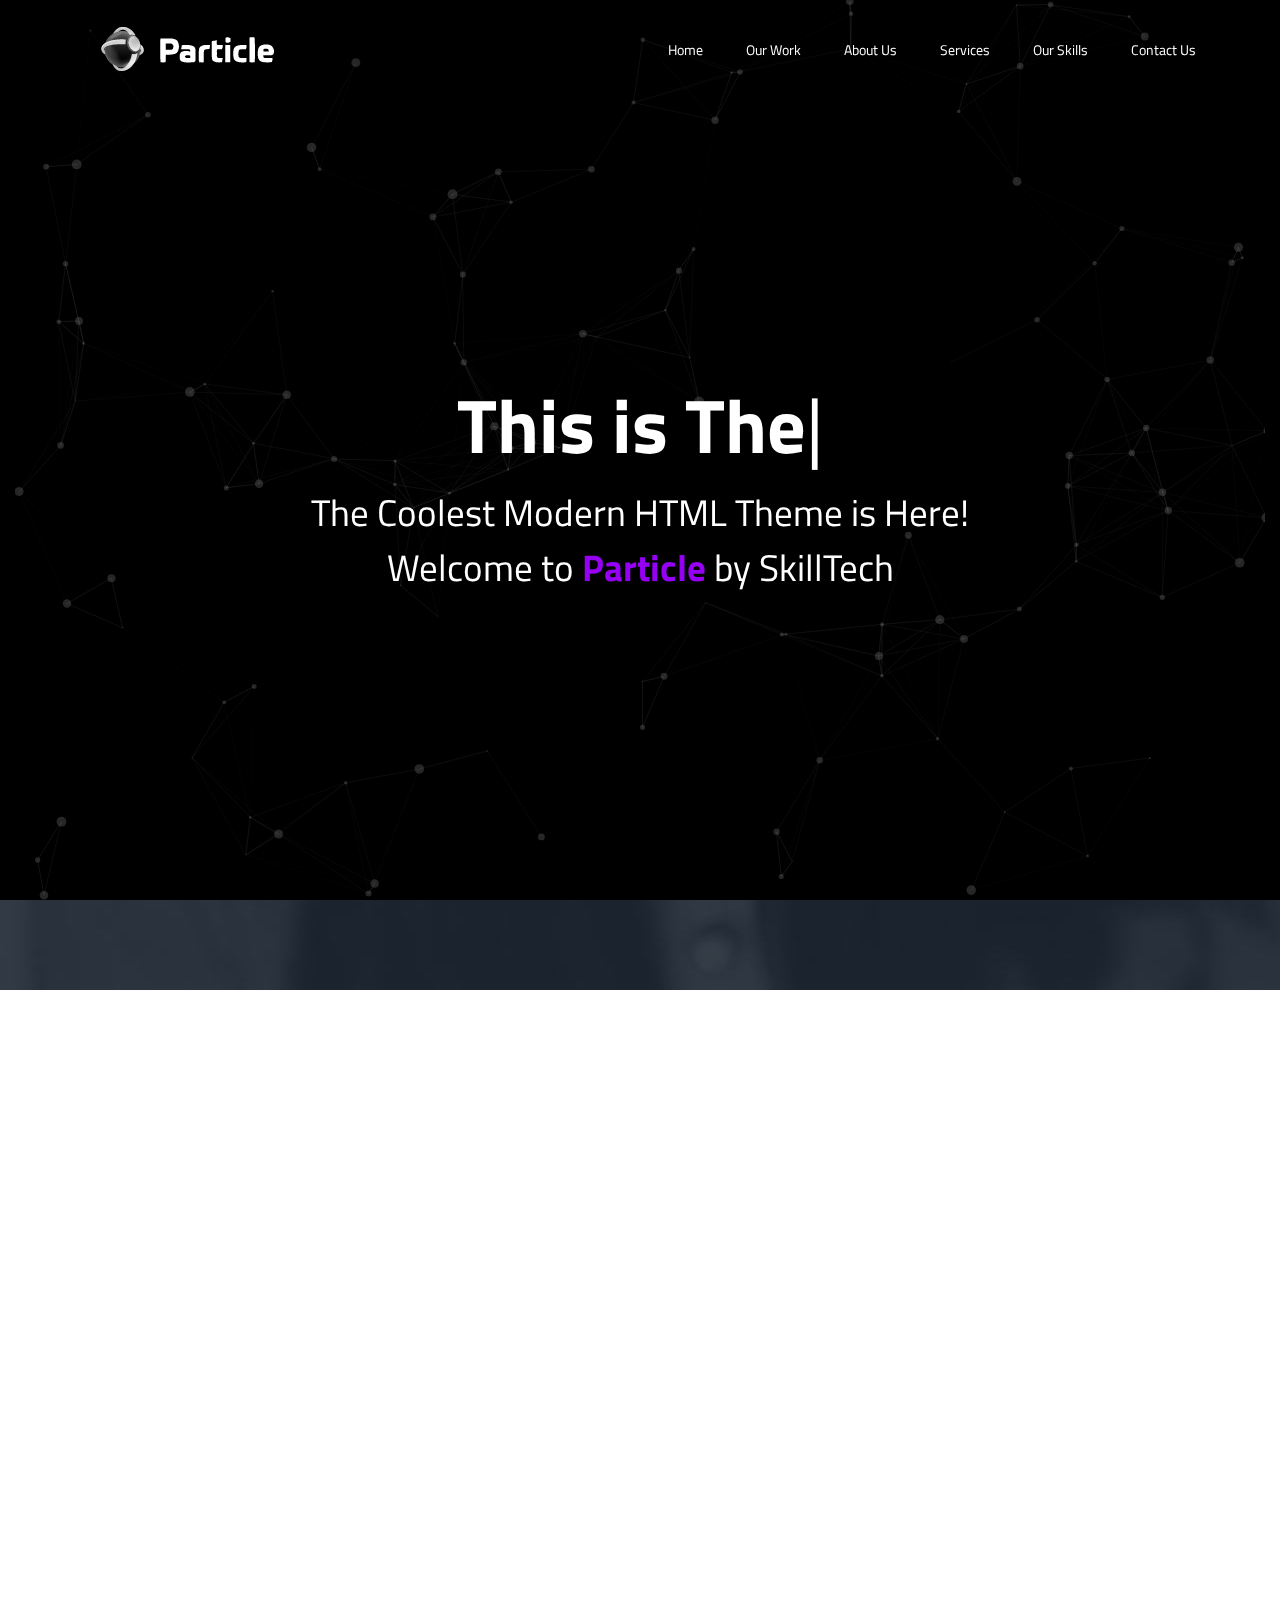
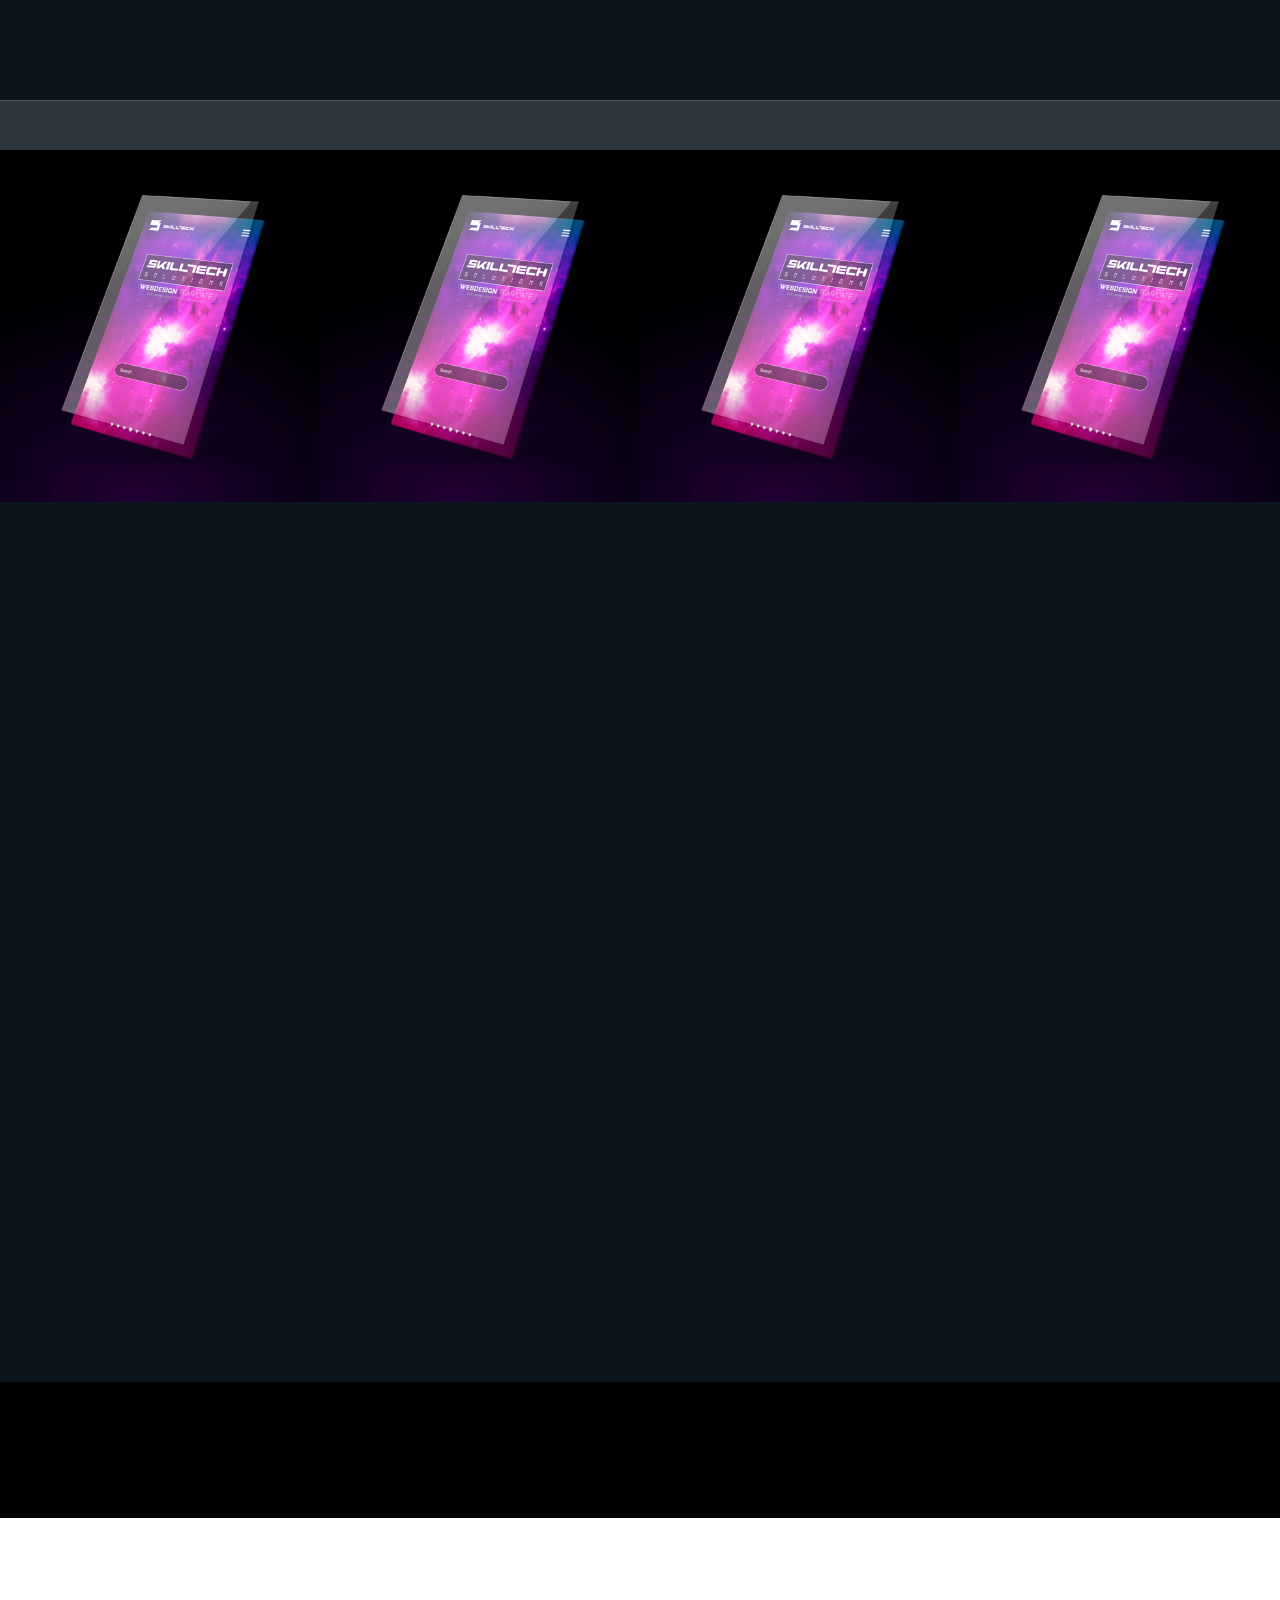
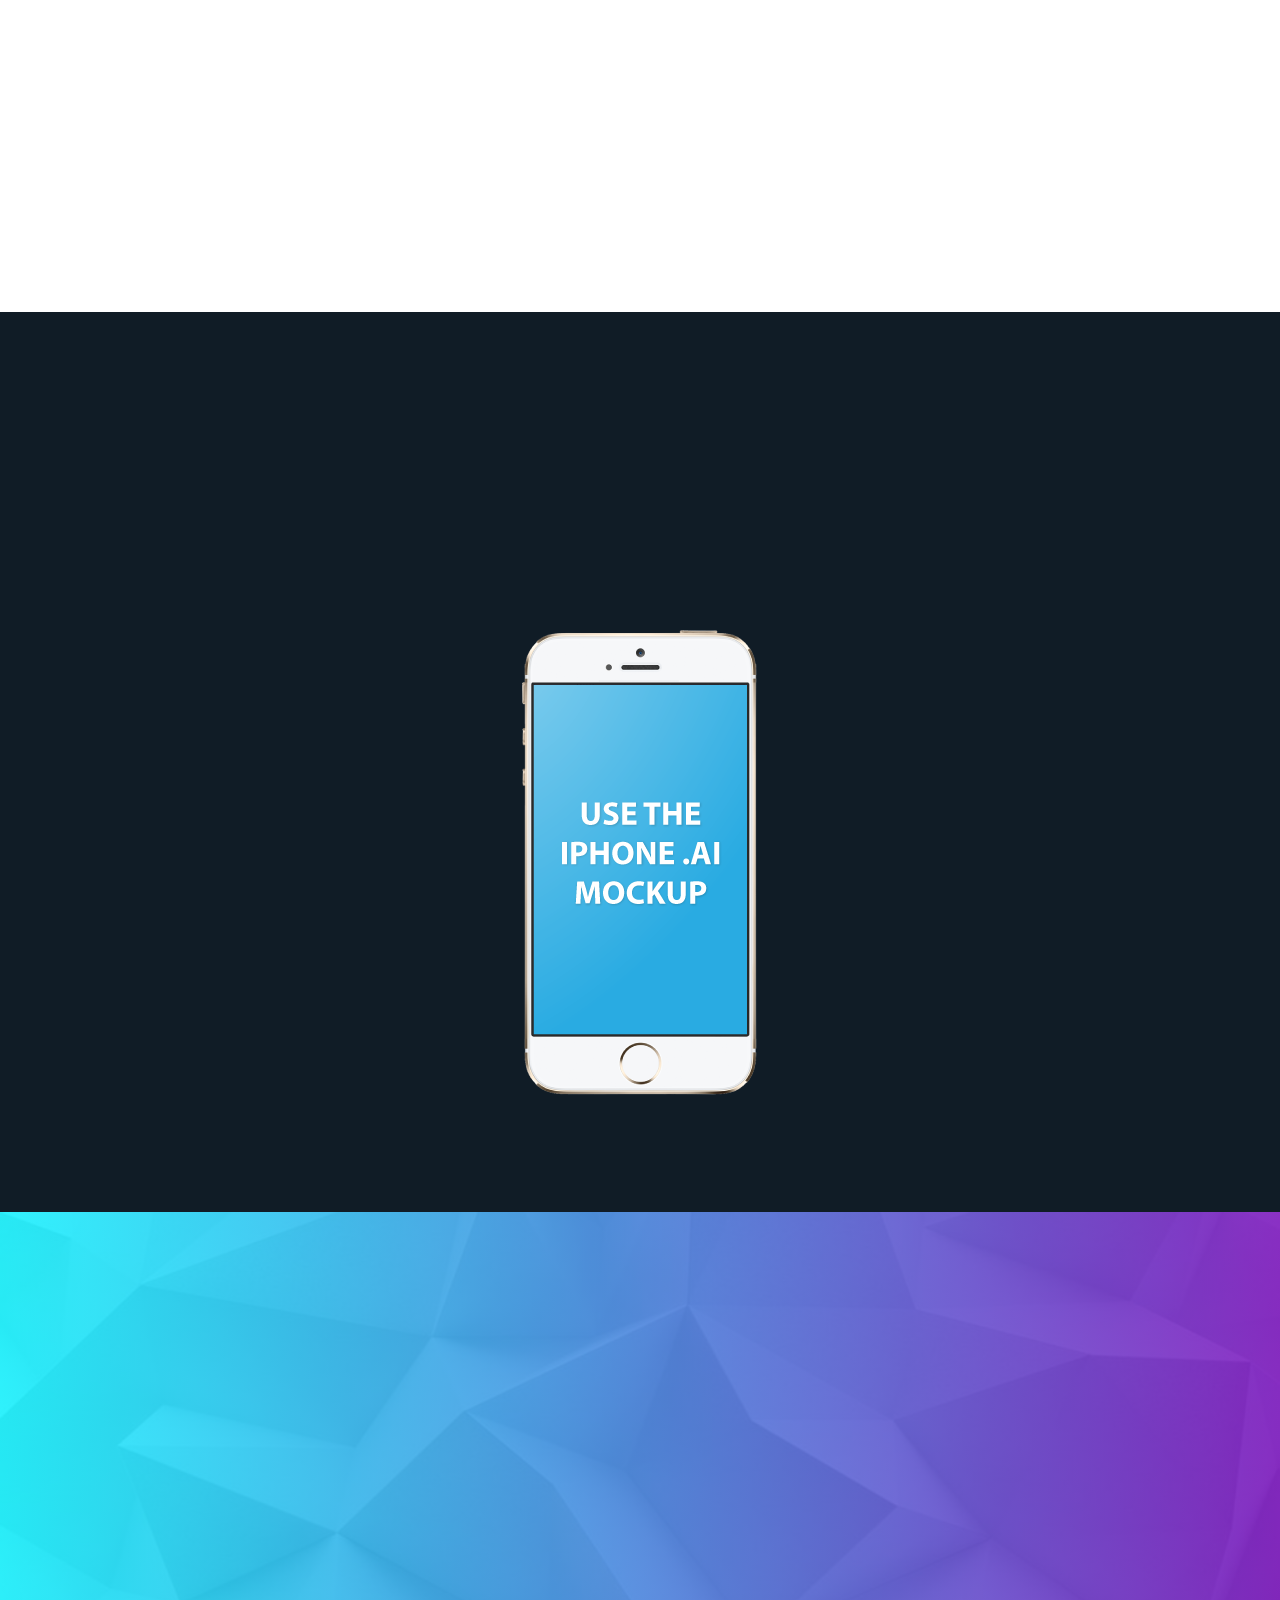
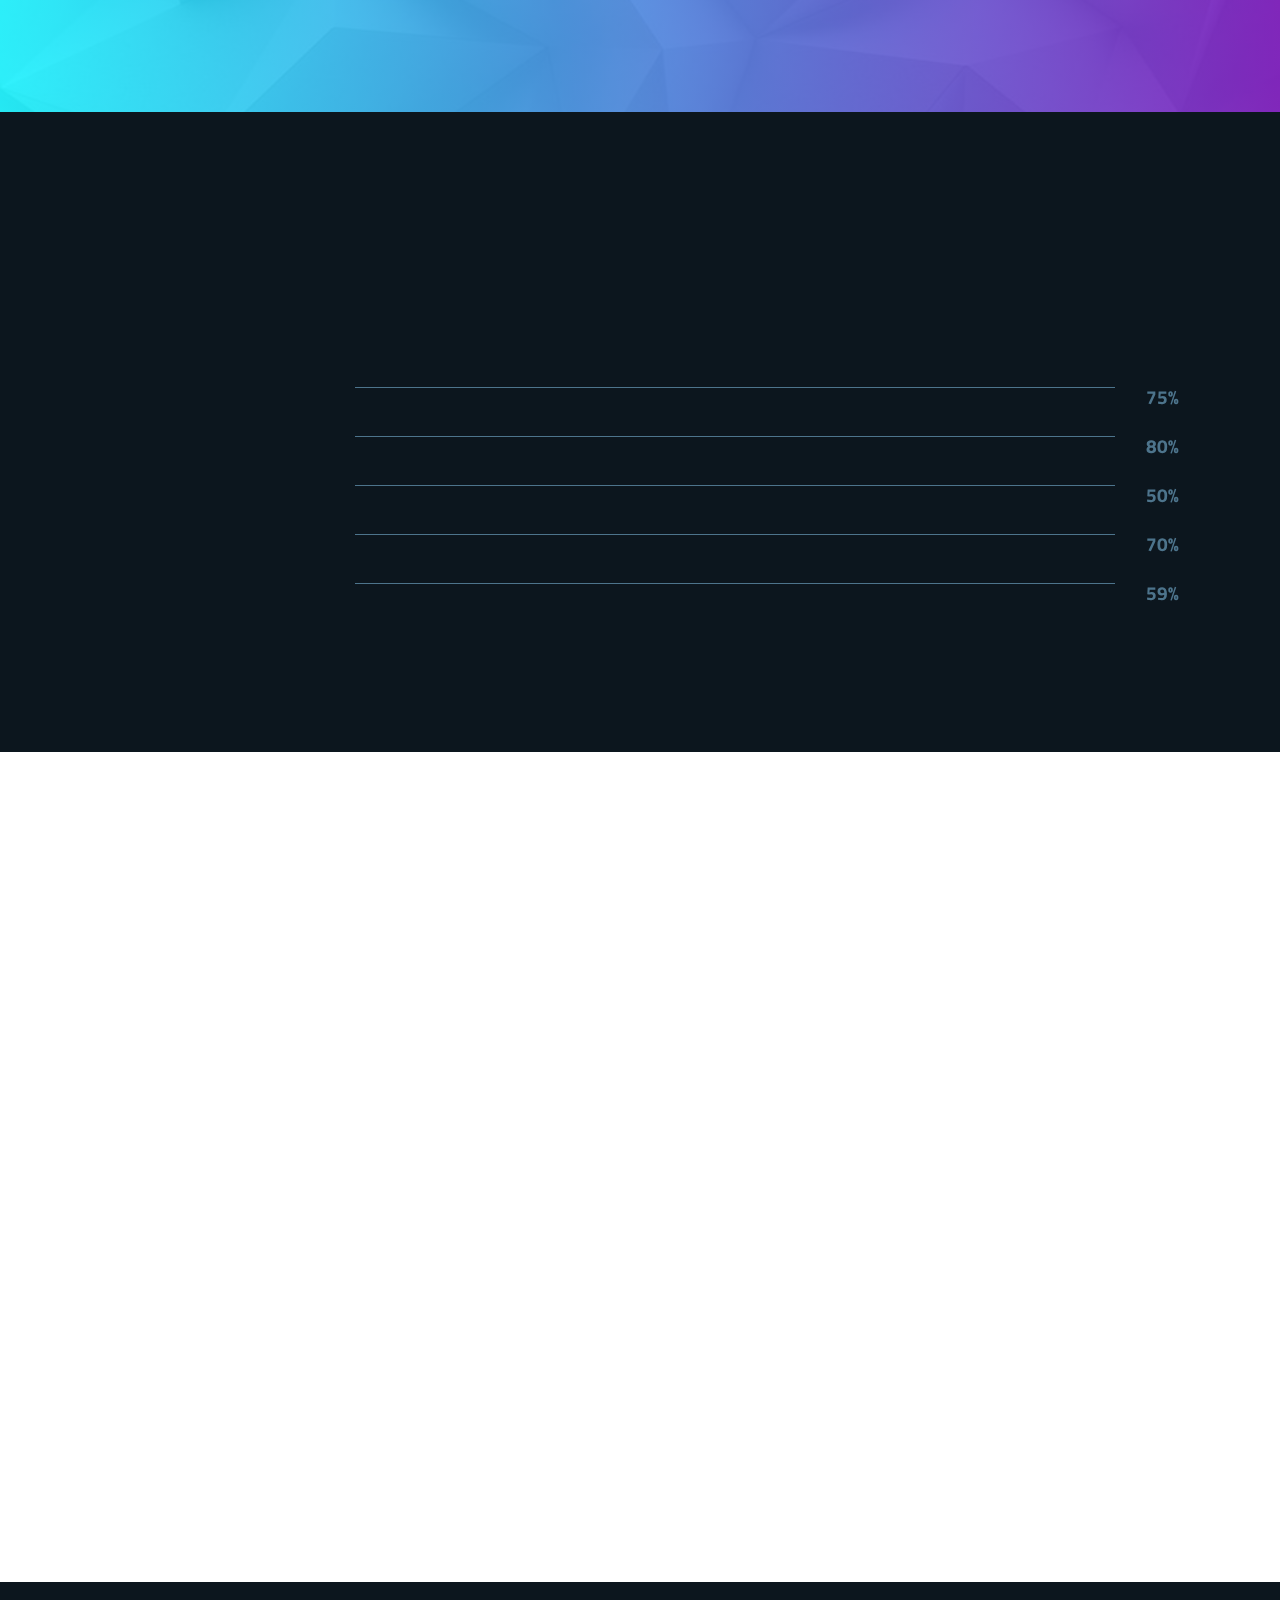
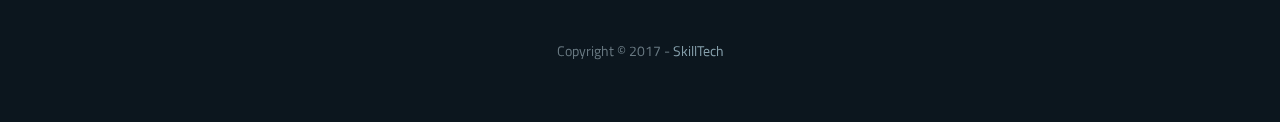
<file: particle_dark_yt/index.html>
<!DOCTYPE html>
<html lang="en">
<head>

    <meta charset="utf-8">
    <meta http-equiv="X-UA-Compatible" content="IE=edge"/>
    <meta content='width=device-width, initial-scale=1.0, maximum-scale=1.0, user-scalable=0' name='viewport'/>
    <meta name="description" content="">
    <meta name="author" content="">

    <title>Particle Theme | Home</title>

    <link rel="icon" href="favicon.ico" type="image/x-icon">

    <!-- Fonts -->
    <link href="https://fonts.googleapis.com/css?family=Source+Sans+Pro:200,300,400,600,700%7CTitillium+Web:200,300,400,600,700&amp;subset=latin-ext" rel="stylesheet">
    <link href="assets/fonts/material-icons/material-icons.css" rel="stylesheet">
    <link href="assets/fonts/font-awesome/css/font-awesome.min.css" rel="stylesheet">

    <!-- Libraries CSS -->
    <link href="assets/css/libraries/bootstrap.css" rel="stylesheet">
    <link href="assets/css/libraries/animate.css" rel="stylesheet">

    <!-- Custom CSS -->
    <link href="assets/css/custom/theme.css" rel="stylesheet">
    <link href="assets/css/custom/colors.css" rel="stylesheet">


    <!-- HTML5 Shim and Respond.js IE8 support of HTML5 elements and media queries -->
    <!-- WARNING: Respond.js doesn't work if you view the page via file:// -->
    <!--[if lt IE 9]>
    <script src="https://oss.maxcdn.com/libs/html5shiv/3.7.0/html5shiv.js"></script>
    <script src="https://oss.maxcdn.com/libs/respond.js/1.4.2/respond.min.js"></script>
    <![endif]-->

</head>

<!-- The #page-top ID is part of the scrolling feature -
the data-spy and data-target are part of the built-in Bootstrap scrollspy function -->
<body id="page-top" data-spy="scroll" data-target="#st-nav">

<!-- Navigation Menu
================================================== -->
<header>
    <div id="st-logo">
        <a href="#0">
            <img src="assets/images/logo-normal.png" alt="Logo">
        </a>
    </div>
</header>

<div id="st-nav">
    <a href="#0" class="st-nav-trigger">
        Menu<span></span>
    </a>

    <nav id="st-main-nav">
        <ul>
            <li>
                <a class="page-scroll hvr-underline-from-center" href="#page-top">Home</a>
            </li>
            <li>
                <a class="page-scroll hvr-underline-from-center" href="#our-work">Our Work</a>
            </li>
            <li>
                <a class="page-scroll hvr-underline-from-center" href="#about">About Us</a>
            </li>
            <li>
                <a class="page-scroll hvr-underline-from-center" href="#services">Services</a>
            </li>
            <li>
                <a class="page-scroll hvr-underline-from-center" href="#skills">Our Skills</a>
            </li>
            <li>
                <a class="page-scroll hvr-underline-from-center" href="#contact">Contact Us</a>
            </li>
        </ul>
    </nav>
</div>
<!-- /#st-nav -->

<!-- Hero Section
================================================== -->
<section id="hero" class="hero-section-yt-dark">
    <div class="video-background">
        <div class="video-foreground">

            <div id="yt-player"></div>

        </div>
    </div>
    <div class="container-fluid">

        <div class="row">

            <div class="col-lg-12">

                <div id="particles-js"></div>

                <div class="headlines-wrapper">
                    <span class="skilltechtypetext">
                        <span class="typed-cursor">|</span>
                    </span>
                </div>
                <!-- /.headlines-wrapper -->
                <h3 class="first-headline">The Coolest Modern HTML Theme is Here!</h3>
                <h3 class="second-headline">Welcome to <span>Particle</span> by SkillTech</h3>

            </div>
            <!-- /.col-lg-12 -->
        </div>
        <!-- /.row -->
    </div>
    <!-- /.container-fluid -->
</section>
<!-- /.hero-section-2 -->

<!-- Image Section
================================================== -->
<section id="big-image" class="image-section">

    <div class="container">

        <div class="row">

            <div class="col-md-12">
                <h3 class="wow fadeInLeft animated"><span>Coolest</span> HTML Theme yet?</h3>
                <h4 class="wow fadeInLeft animated">Start with particle today, why not!</h4>
                <button class="btn btn-default btn-lg wow fadeInRight hvr-sweep-to-right animated">Get it now</button>
            </div>
            <!-- /.col-md-12 -->
        </div>
        <!-- /.row -->
    </div>
    <!-- /.container -->
</section>
<!-- /.image section -->

<!-- Our Work Section
================================================== -->
<section id="our-work" class="our-work-section">

    <div class="container-fluid">

        <div class="row">

            <div class="col-md-12 see-work">
                <h2 class="wow fadeInLeft animated">See Our Work</h2>
            </div>
            <!-- /.see-work -->
            <div class="col-md-12 new-style">
                <p class="wow fadeInLeft animated">The new Style for 2017 is here. Like it? <a href="#">BUY THEME
                    NOW!</a></p>
            </div>
            <!-- /.new-style -->

            <div class="col-md-12 portfolio-images">
                <div class="col-md-3 col-sm-6 col-xs-6">

                    <div class="portfolio-img first">
                        <img class="img-responsive" src="assets/images/portfolio-thumbnail-01-dark.jpg"
                             alt="porftofilio thumbnail">
                        <div class="sweep-left"></div>
                        <div class="sweep-from-center">
                            <div class="sweep-layer">
                                <div class="sweep-content">
                                    <div class="sweep-icon">
                                        <a href="portfolio-item.html">
                                            <i class="fa fa-eye" aria-hidden="true"></i>
                                        </a>
                                    </div>
                                    <h3><a href="portfolio-item.html">Thumb Hover Superb</a></h3>
                                    <p>Pure CSS Instant Hover</p>
                                </div>
                            </div>
                        </div>
                        <div class="sweep-right"></div>
                    </div>
                    <!-- /.portfolio-img -->
                </div>
                <!-- /.col-md-3 -->

                <div class="col-md-3 col-sm-6 col-xs-6">
                    <div class="portfolio-img second">
                        <img class="img-responsive" src="assets/images/portfolio-thumbnail-02-dark.jpg"
                             alt="porftofilio thumbnail">
                        <div class="sweep-left"></div>
                        <div class="sweep-from-center">
                            <div class="sweep-layer">
                                <div class="sweep-content">
                                    <div class="sweep-icon">
                                        <a href="portfolio-item.html">
                                            <i class="fa fa-eye" aria-hidden="true"></i>
                                        </a>
                                    </div>
                                    <h3><a href="portfolio-item.html">Thumb Hover Superb</a></h3>
                                    <p>Pure CSS Instant Hover</p>
                                </div>
                            </div>
                        </div>
                        <div class="sweep-right"></div>
                    </div>
                    <!-- /.portfolio-img -->
                </div>
                <!-- /.col-md-3 -->

                <div class="col-md-3 col-sm-6 col-xs-6">
                    <div class="portfolio-img third">
                        <img class="img-responsive" src="assets/images/portfolio-thumbnail-03-dark.jpg"
                             alt="porftofilio thumbnail">
                        <div class="sweep-left"></div>
                        <div class="sweep-from-center">
                            <div class="sweep-layer">
                                <div class="sweep-content">
                                    <div class="sweep-icon">
                                        <a href="portfolio-item.html">
                                            <i class="fa fa-eye" aria-hidden="true"></i>
                                        </a>
                                    </div>
                                    <h3><a href="portfolio-item.html">Thumb Hover Superb</a></h3>
                                    <p>Pure CSS Instant Hover</p>
                                </div>
                            </div>
                        </div>
                        <div class="sweep-right"></div>
                    </div>
                    <!-- /.portfolio-img -->
                </div>
                <!-- /.col-md-3 -->

                <div class="col-md-3 col-sm-6 col-xs-6">
                    <div class="portfolio-img fourth">
                        <img class="img-responsive" src="assets/images/portfolio-thumbnail-04-dark.jpg"
                             alt="porftofilio thumbnail">
                        <div class="sweep-left"></div>
                        <div class="sweep-from-center">
                            <div class="sweep-layer">
                                <div class="sweep-content">
                                    <div class="sweep-icon">
                                        <a href="portfolio-item.html">
                                            <i class="fa fa-eye" aria-hidden="true"></i>
                                        </a>
                                    </div>
                                    <h3><a href="portfolio-item.html">Thumb Hover Superb</a></h3>
                                    <p>Pure CSS Instant Hover</p>
                                </div>
                            </div>
                        </div>
                        <div class="sweep-right"></div>
                    </div>
                    <!-- /.portfolio-img -->
                </div>
                <!-- /.col-md-3 -->
            </div>
            <!-- /.portfoli-images -->
        </div>
        <!-- /.row -->
    </div>
    <!-- /.container-fluid -->
</section>
<!-- /.our-work-section -->

<!-- About Us Section
================================================== -->
<section id="about" class="about-section">

    <div class="container">

        <div class="row">

            <div class="col-lg-12">

                <div class="about-text">
                    <h2 class="wow fadeIn animated"><span>About</span> Particle Company</h2>
                    <p class="wow fadeIn animated">
                        Lorem ipsum dolor sit amet, consectetur adipiscing elit. Integer nec
                        odio. Praesent libero. Sed
                        cursus ante dapibus diam. Sed nisi. Nulla quis sem at nibh elementum imperdiet. Duis sagittis
                        ipsum. Praesent mauris.
                    </p>
                    <ul class="about-icons list-inline">
                        <li class="wow fadeIn animated">
                            <div class="icon"><i class="material-icons">beenhere</i></div>
                            <div class="text">Super fast & reliable</div>
                        </li>
                        <li class="wow fadeIn animated">
                            <div class="icon"><i class="material-icons">comment</i></div>
                            <div class="text">24 Hour Support</div>
                        </li>
                        <li class="wow fadeIn animated">
                            <div class="icon"><i class="material-icons">insert_chart</i></div>
                            <div class="text">We Get the Results</div>
                        </li>
                    </ul>
                    <!-- /.about-icons -->
                </div>
                <!-- /.about-text -->
                <div class="about-images">
                    <div class="mockup image-left">
                        <img class="wow fadeInLeft animated" src="assets/images/ipads-left.png" alt="ipad">
                    </div>
                    <!-- /.image-left -->

                    <div class="mockup image-center">
                        <img class="wow slideInUp animated" src="assets/images/ipads-center.png" alt="ipad">
                    </div>
                    <!-- /.image-center -->

                    <div class="mockup image-right">
                        <img class="wow fadeInRight animated" src="assets/images/ipads-right.png" alt="ipad">
                    </div>
                    <!-- /.image-right -->
                </div>
            </div>
            <!-- /.col-md-12 -->
        </div>
        <!-- /.row -->
    </div>
    <!-- /.container -->
</section>
<!-- /.about-section -->

<!-- Quote Section
================================================== -->
<section id="quote" class="quote-section">

    <div class="container-fluid">

        <div class="row">

            <div class="col-md-12 quote-headline">
                <h4 class="wow fadeIn animated">We are here to <span>make things Better</span></h4>
            </div>
            <!-- /.quote-headline -->

            <div class="col-md-12 quote-bottom">
                <div class="container">
                    <h3 class="wow fadeIn animated">
                        "Patience, persistence and perspiration make an unbeatable combination for
                        <span>success</span>."
                    </h3>
                    <p class="wow fadeIn animated">NAPOLEON HILL<span> - Author</span></p>
                </div>
            </div>
            <!-- /.quote-bottom -->
        </div>
        <!-- /.row -->
    </div>
    <!-- /.container-fluid -->
</section>
<!-- /.quote-section -->

<!-- Services Section
================================================== -->
<section id="services" class="services-section">

    <div class="container">

        <div class="row">

            <div class="col-md-12 service-headline">
                <h2 class="wow fadeIn animated">What We do, We do <span>Best!</span></h2>
                <p class="wow fadeIn animated">
                    Lorem ipsum dolor sit amet, consectetur adipiscing elit. Integer nec odio. Praesent libero.
                    Sed cursus ante dapibus diam. Sed nisi. Nulla quis sem at nibh elementum imperdiet.
                    Duis sagittis ipsum.Praesent mauris.
                </p>
            </div>
            <!-- /.service-headline -->

            <div class="col-md-12 service-content">
                <div class="left">
                    <div class="service wow fadeIn animated">
                        <div class="text">
                            <a href="service-item.html">Graphic Design</a>
                            <p>Lorem ipsum dolor sit amet, consecte adipiscing elit. Integer nec odio.</p>
                        </div>
                        <div class="icons">
                            <i class="material-icons">create</i>
                        </div>
                    </div>
                    <div class="service wow fadeIn animated">
                        <div class="text">
                            <a href="service-item.html">Web Design</a>
                            <p>Lorem ipsum dolor sit amet, consecte adipiscing elit. Integer nec odio.</p>
                        </div>
                        <div class="icons">
                            <i class="material-icons">screen_share</i>
                        </div>
                    </div>
                    <div class="service wow fadeIn animated">
                        <div class="text">
                            <a href="service-item.html">Social Media</a>
                            <p>Lorem ipsum dolor sit amet, consecte adipiscing elit. Integer nec odio.</p>
                        </div>
                        <div class="icons">
                            <i class="material-icons">devices</i>
                        </div>
                    </div>
                </div>
                <div class="service-image">
                    <img src="assets/images/iphone-services.png" alt="iphone">
                </div>
                <div class="right">
                    <div class="service-2 wow fadeIn animated">
                        <div class="icons">
                            <i class="material-icons">photo_camera</i>
                        </div>
                        <div class="text">
                            <a href="service-item.html">Photography</a>
                            <p>Lorem ipsum dolor sit amet, consecte adipiscing elit. Integer nec odio.</p>
                        </div>
                    </div>
                    <div class="service-2 wow fadeIn animated">
                        <div class="icons">
                            <i class="material-icons">mic</i>
                        </div>
                        <div class="text">
                            <a href="service-item.html">Marketing</a>
                            <p>Lorem ipsum dolor sit amet, consecte adipiscing elit. Integer nec odio.</p>
                        </div>
                    </div>
                    <div class="service-2 wow fadeIn animated">
                        <div class="icons">
                            <i class="material-icons">play_circle_filled</i>
                        </div>
                        <div class="text">
                            <a href="service-item.html">Video Production</a>
                            <p>Lorem ipsum dolor sit amet, consecte adipiscing elit. Integer nec odio.</p>
                        </div>
                    </div>
                </div>
            </div>
            <!-- .service-content -->
        </div>
        <!-- /.row -->
    </div>
    <!-- /.container -->
</section>
<!-- /.service-section -->

<!-- Call To Action Section
================================================== -->
<section id="call-to" class="call-to-section">

    <div class="call-to-layer"></div>

    <div class="container">

        <div class="row">

            <div class="col-md-12">
                <h3 class="wow fadeIn animated">Like what You see? <span>Get Particle</span> Now!</h3>
                <p class="wow fadeIn animated">Lorem ipsum dolor sit amet, consectetur adipiscing elit. Integer nec
                    odio. Praesent libero. Sed
                    cursus ante dapibus diam. Sed nisi. Nulla quis sem at nibh elementum imperdiet. Duis sagittis ipsum.
                    Praesent mauris.</p>
                <button class="btn btn-default wow fadeInRight hvr-sweep-to-right animated">Get it Now</button>
            </div>
            <!-- /.col-md-12 -->
        </div>
        <!-- /.row -->
    </div>
    <!-- /.container -->
</section>
<!-- /.call-to-section -->

<!-- Skills Section
================================================== -->
<section id="skills" class="skills-section">

    <div class="container">

        <div class="row">

            <div class="col-md-12">
                <div class="skills-headline">
                    <h4 class="wow fadeIn animated">Let <span>Our Skills</span> speak for Us</h4>
                    <p class="wow fadeIn animated">
                        Lorem ipsum dolor sit amet, consectetur adipiscing elit. Integer necodio.
                        Praesent libero. Sed cursus ante dapibus diam.
                    </p>
                </div>
            </div>
            <!-- /.col-md-12 -->

            <div class="col-md-12 progress-bar-wrapper">
                <div class="progress-bars">
                    <div class="bar-wrapper">
                        <div class="col-md-3 col-sm-3 col-xs-4 wow fadeIn animated">Adobe creative cloud</div>
                        <div class="col-md-8 col-sm-8 col-xs-7">
                            <div class="progressBar gradient wow animated first-bar"></div>
                        </div>
                        <div class="col-md-1 col-sm-1 col-xs-1">
                            <span class="counter">75</span><span>%</span>
                        </div>
                    </div>
                    <div class="bar-wrapper">
                        <div class="col-md-3 col-sm-3 col-xs-4 wow fadeIn animated">WORDPRESS</div>
                        <div class="col-md-8 col-sm-8 col-xs-7">
                            <div class="progressBar gradient wow animated second-bar"></div>
                        </div>
                        <div class="col-md-1 col-sm-1 col-xs-1">
                            <span class="counter">80</span><span>%</span>
                        </div>
                    </div>
                    <div class="bar-wrapper">
                        <div class="col-md-3 col-sm-3 col-xs-4 wow fadeIn animated">Laravel</div>
                        <div class="col-md-8 col-sm-8 col-xs-7">
                            <div class="progressBar gradient wow animated third-bar"></div>
                        </div>
                        <div class="col-md-1 col-sm-1 col-xs-1">
                            <span class="counter">50</span><span>%</span>
                        </div>
                    </div>
                    <div class="bar-wrapper">
                        <div class="col-md-3 col-sm-3 col-xs-4 wow fadeIn animated">GRAPHIC DESIGN</div>
                        <div class="col-md-8 col-sm-8 col-xs-7">
                            <div class="progressBar gradient wow animated fourth-bar"></div>
                        </div>
                        <div class="col-md-1 col-sm-1 col-xs-1">
                            <span class="counter">70</span><span>%</span>
                        </div>
                    </div>
                    <div class="bar-wrapper">
                        <div class="col-md-3 col-sm-3 col-xs-4 wow fadeIn animated">HTML / CSS / JAVASCRIPT</div>
                        <div class="col-md-8 col-sm-8 col-xs-7">
                            <div class="progressBar gradient wow animated fifth-bar"></div>
                        </div>
                        <div class="col-md-1 col-sm-1 col-xs-1">
                            <span class="counter">59</span><span>%</span>
                        </div>
                    </div>
                </div>
                <!-- /.progress-bars -->
            </div>
            <!-- /.progress-bar-wrapper -->
        </div>
        <!-- /.row -->
    </div>
    <!-- /.container -->
</section>
<!-- /.skills-section -->

<!-- Contact Section
================================================== -->
<section id="contact" class="contact-section">

    <div class="container">

        <div class="row">

            <div class="col-md-12">

                <div class="contact-headline">
                    <h3 class="wow fadeIn animated">Let's <span>Connect</span></h3>
                    <p class="wow fadeIn animated">Lorem ipsum dolor sit amet, consectetur adipiscing elit. Integer nec
                        odio. Praesent libero. Sed
                        cursus ante dapibus diam. Sed nisi. Nulla quis sem at nibh elementum imperdiet. Duis sagittis
                        ipsum. Praesent mauris.</p>
                </div>
                <!-- /.contact-headline -->

                <div class="contact-content">
                    <div class="contact-info">
                        <p class="contact-header">Our office <span>info</span></p>
                        <div class="info-line">
                            <div class="info-icon wow fadeIn animated">
                                <i class="fa fa-envelope-o" aria-hidden="true"></i>
                            </div>
                            <div class="info-text wow fadeIn animated">
                                <p>particle@museshop.net</p>
                            </div>
                        </div>
                        <div class="info-line">
                            <div class="info-icon wow fadeIn animated">
                                <i class="fa fa-phone" aria-hidden="true"></i>
                            </div>
                            <div class="info-text wow fadeIn animated">
                                <p>+381 (0) 21 555 4597</p>
                            </div>
                        </div>

                        <div class="info-line">
                            <div class="info-icon wow fadeIn animated">
                                <i class="fa fa-address-card-o" aria-hidden="true"></i>
                            </div>
                            <div class="info-text wow fadeIn animated">
                                <p>555 Downing st. Suite 1000</p>
                            </div>
                        </div>

                        <div class="info-line">
                            <div class="info-icon wow fadeIn animated">
                                <i class="fa fa-map-marker" aria-hidden="true"></i>
                            </div>
                            <div class="info-text wow fadeIn animated">
                                <p>New York, NY 10010</p>
                            </div>
                        </div>

                        <div class="bottom-info">
                            <h4 class="wow fadeIn animated"><span>Connect</span> with us</h4>

                            <ul class="list-inline social-icons wow fadeIn animated">
                                <li>
                                    <a href="#">
                                        <i class="fa fa-facebook" aria-hidden="true"></i>
                                    </a>
                                </li>
                                <li>
                                    <a href="#">
                                        <i class="fa fa-twitter" aria-hidden="true"></i>
                                    </a>
                                </li>
                                <li>
                                    <a href="#">
                                        <i class="fa fa-google-plus" aria-hidden="true"></i>
                                    </a>
                                </li>
                                <li>
                                    <a href="#">
                                        <i class="fa fa-linkedin" aria-hidden="true"></i>
                                    </a>
                                </li>
                            </ul>

                            <p class="wow fadeIn animated">Lorem ipsum dolor sit amet, consectetur adipiscing elit.</p>
                        </div>
                    </div>
                    <!-- /.contact-info -->

                    <div class="contact-form">
                        <h4 class="wow fadeIn animated">Send us a <span>Message</span></h4>

                        <form method="post">
                            <div class="form-group wow fadeIn animated">
                                <label for="name">Name: </label>
                                <input type="text" id="name" name="name" class="form-control">
                            </div>
                            <!-- /.form-group -->

                            <div class="form-group wow fadeIn animated">
                                <label for="email">Email: </label>
                                <input type="email" id="email" name="email" class="form-control">
                            </div>
                            <!-- /.form-group -->


                            <div class="form-group wow fadeIn animated">
                                <label for="message">Message: </label>
                                <textarea id="message" name="message" class="form-control" rows="4"></textarea>
                            </div>
                            <!-- /.form-group -->


                            <button class="btn btn-default wow fadeIn animated" type="submit">Submit</button>

                        </form>
                    </div>
                    <!-- /.contact-form -->
                </div>
                <!-- /.contact-content -->
            </div>
            <!-- /.col-md-12 -->
        </div>
        <!-- /.row -->
    </div>
    <!-- /.container -->
</section>
<!-- /.contact-section -->

<!-- Footer
================================================== -->
<footer>
    <p>Copyright © 2017 -<a href="http://www.skilltechwebdesign.com"> SkillTech</a></p>
</footer>

<!-- Scripts
================================================== -->
<!-- jQuery -->
<script src="assets/js/libraries/jquery-2.2.4.js"></script>

<!-- Bootstrap Core JavaScript -->
<script src="assets/js/libraries/bootstrap.js"></script>

<!-- JavaScript Libraries -->
<script src="assets/js/libraries/jquery.easing.1.3.js"></script>
<script src="assets/js/libraries/typed.js"></script>
<script src="assets/js/libraries/wow.js"></script>
<script src="assets/js/libraries/particles.js"></script>
<script src="assets/js/libraries/waypoint.js"></script>
<script src="assets/js/libraries/jquery.counterup.js"></script>
<!-- Custom Particle Theme JavaScript -->
<script>
    // Typed JS
    var sentences = ["This is The Particle Theme", "Click on the live effect!", "Coolest Modern HTML Theme"];
    // YouTube
    var videoId = "cRwob9y2YXg";
</script>
<script src="assets/js/custom/particle-theme-dark-yt.js"></script>
</body>
</html>
</file>
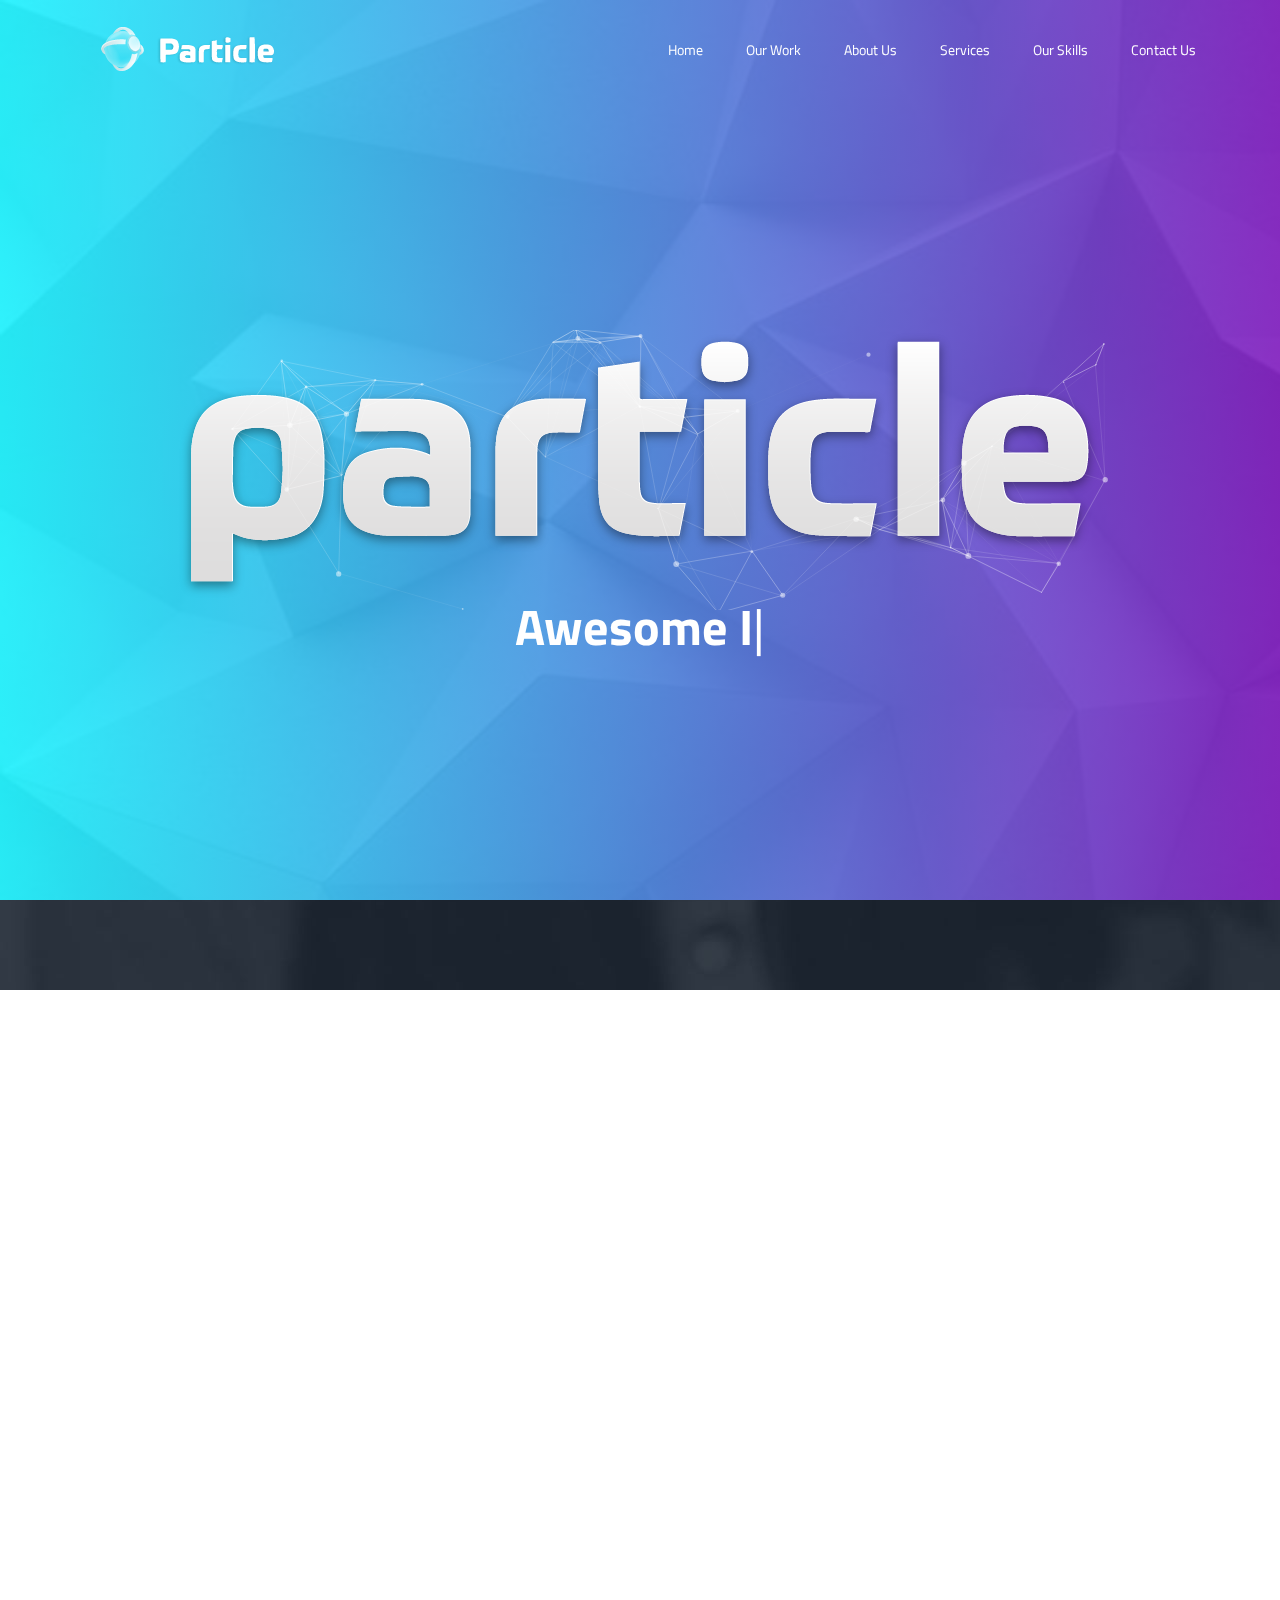
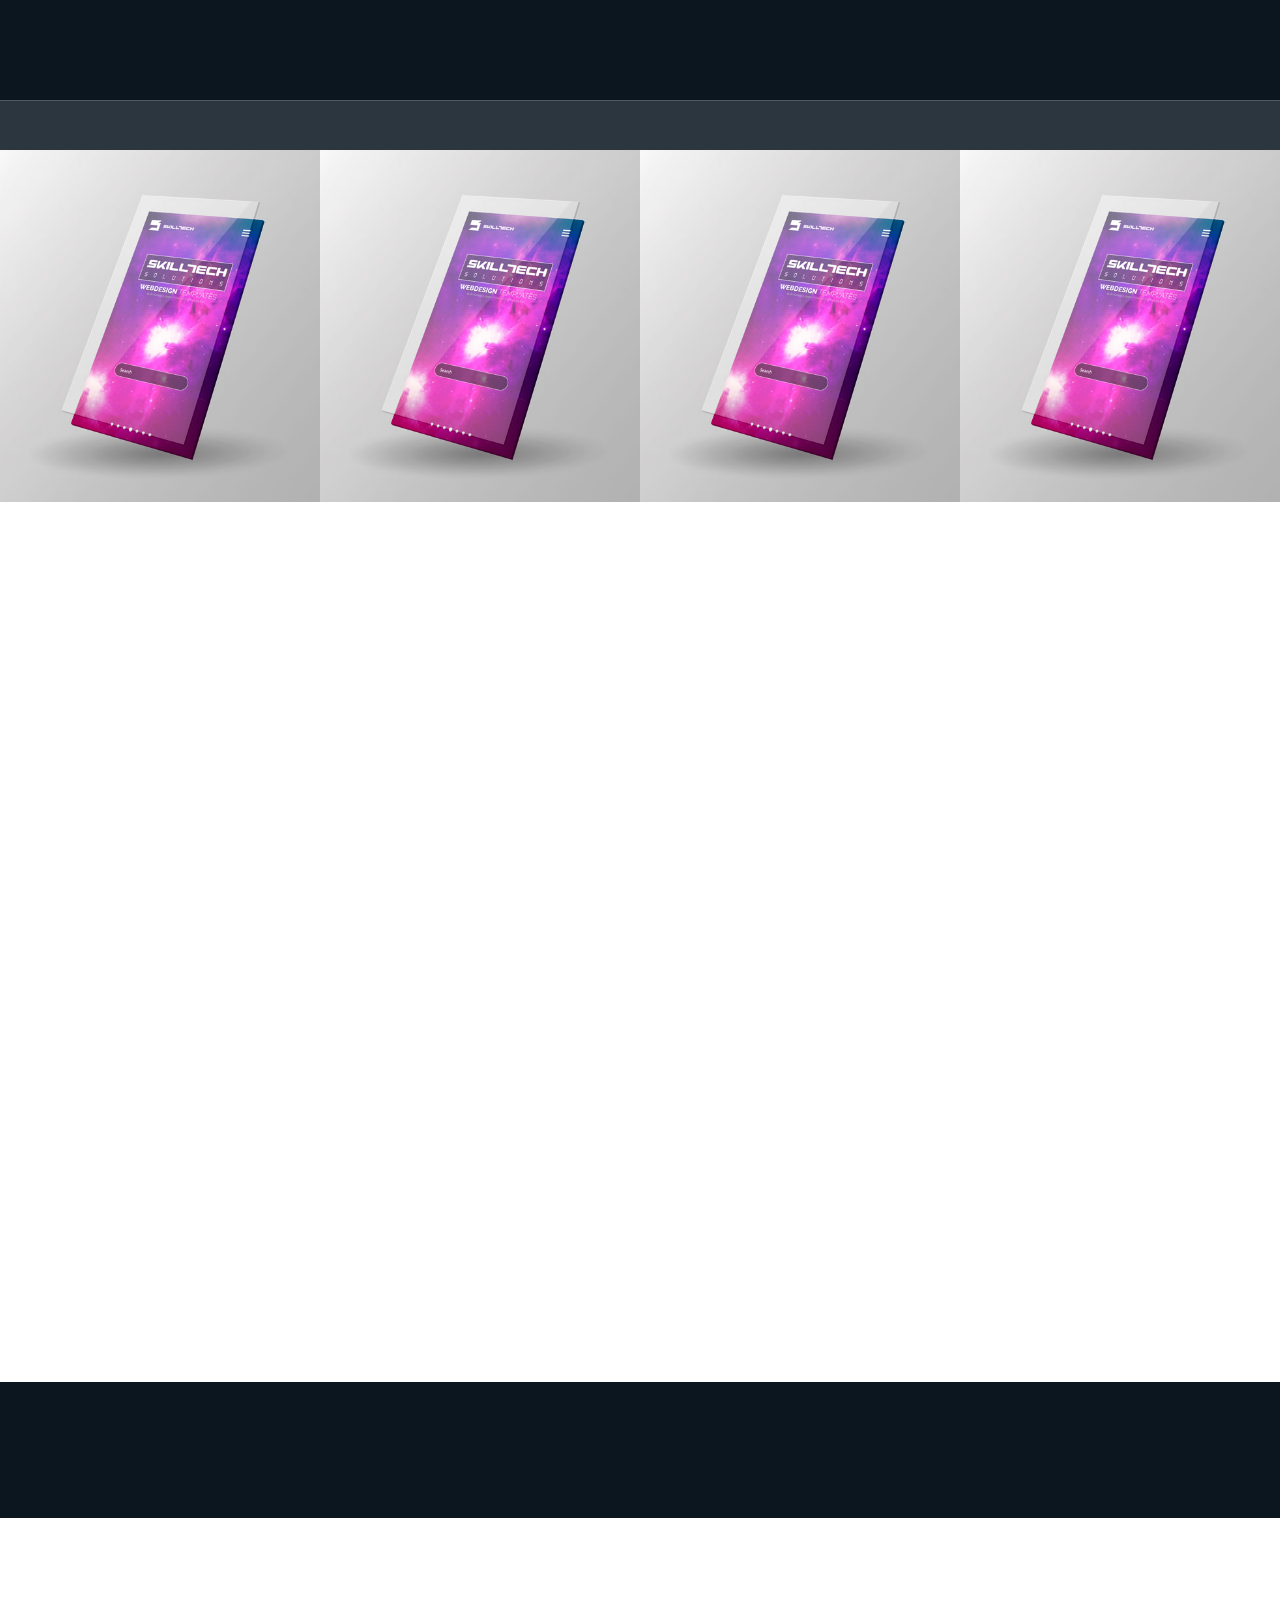
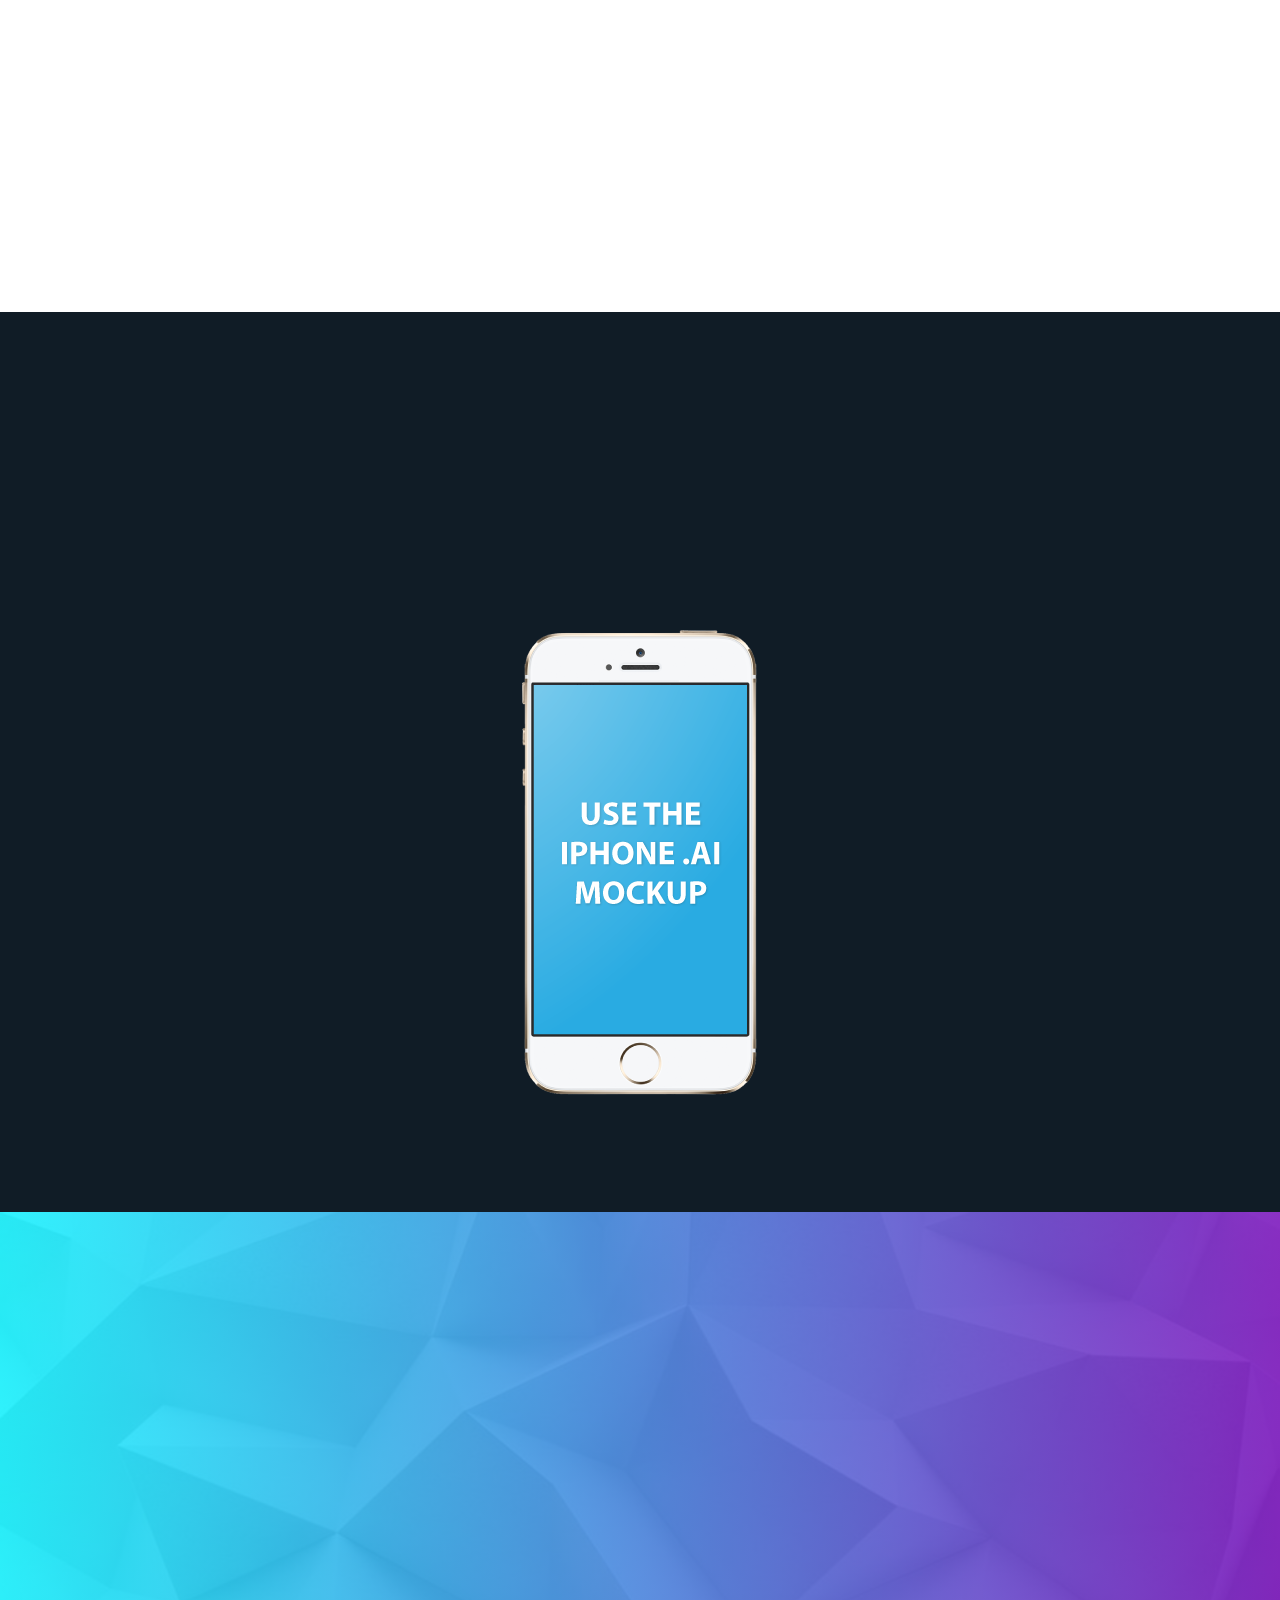
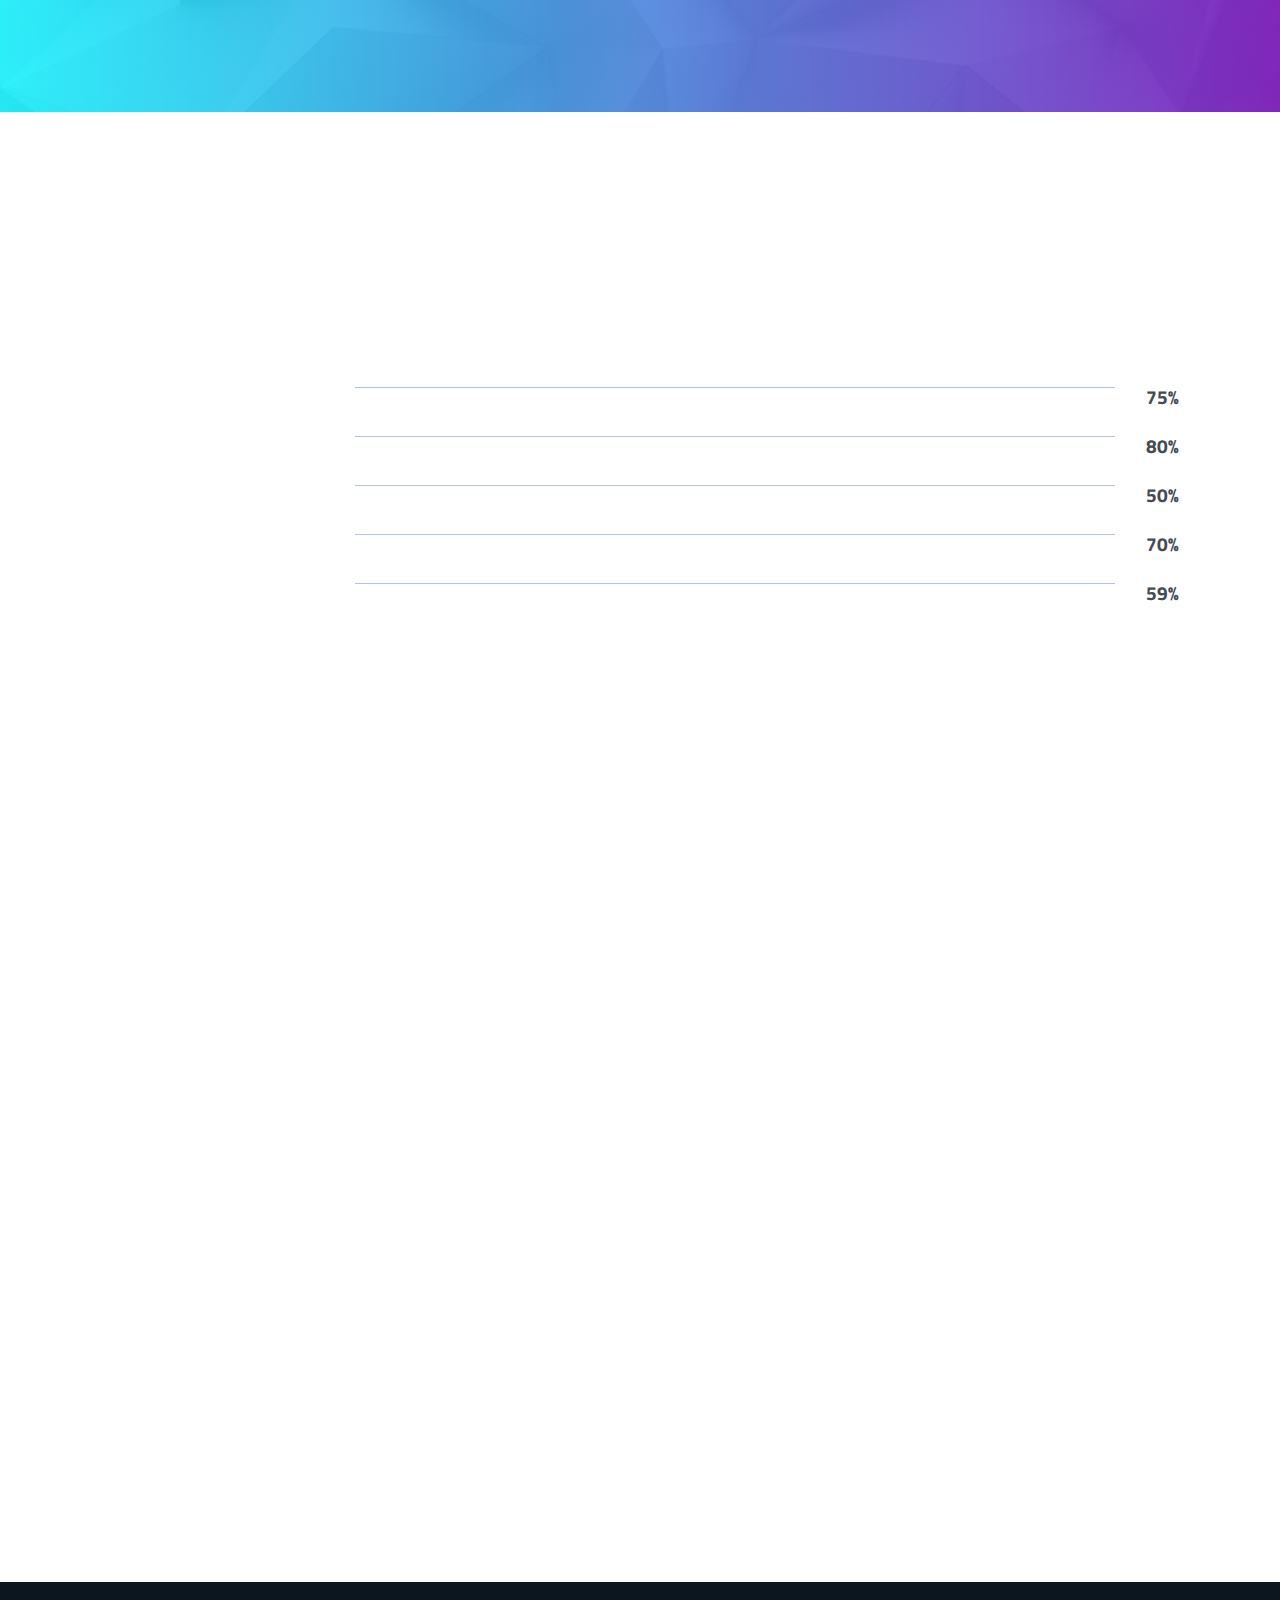
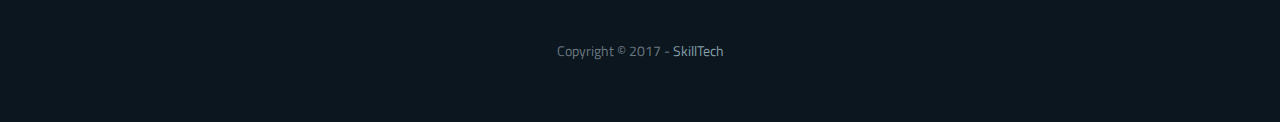
<file: particle_light/index.html>
<!DOCTYPE html>
<html lang="en">
<head>

    <meta charset="utf-8">
    <meta http-equiv="X-UA-Compatible" content="IE=edge"/>
    <meta content='width=device-width, initial-scale=1.0, maximum-scale=1.0, user-scalable=0' name='viewport'/>
    <meta name="description" content="">
    <meta name="author" content="">

    <title>Particle Theme | Home</title>

    <link rel="icon" href="favicon.ico" type="image/x-icon">

    <!-- Fonts -->
    <link href="https://fonts.googleapis.com/css?family=Source+Sans+Pro:200,300,400,600,700%7CTitillium+Web:200,300,400,600,700&amp;subset=latin-ext" rel="stylesheet">
    <link href="assets/fonts/material-icons/material-icons.css" rel="stylesheet">
    <link href="assets/fonts/font-awesome/css/font-awesome.min.css" rel="stylesheet">

    <!-- Libraries CSS -->
    <link href="assets/css/libraries/bootstrap.css" rel="stylesheet">
    <link href="assets/css/libraries/animate.css" rel="stylesheet">

    <!-- Custom CSS -->
    <link href="assets/css/custom/theme.css" rel="stylesheet">
    <link href="assets/css/custom/colors.css" rel="stylesheet">

    <!-- HTML5 Shim and Respond.js IE8 support of HTML5 elements and media queries -->
    <!-- WARNING: Respond.js doesn't work if you view the page via file:// -->
    <!--[if lt IE 9]>
    <script src="https://oss.maxcdn.com/libs/html5shiv/3.7.0/html5shiv.js"></script>
    <script src="https://oss.maxcdn.com/libs/respond.js/1.4.2/respond.min.js"></script>
    <![endif]-->

</head>

<!-- The #page-top ID is part of the scrolling feature -
the data-spy and data-target are part of the built-in Bootstrap scrollspy function -->
<body id="page-top" data-spy="scroll" data-target="#st-nav">

<!-- Navigation Menu
================================================== -->
<header>
    <div id="st-logo">
        <a href="#0">
            <img src="assets/images/logo-normal.png" alt="Logo">
        </a>
    </div>
</header>

<div id="st-nav">
    <a href="#0" class="st-nav-trigger">
        Menu<span></span>
    </a>

    <nav id="st-main-nav">
        <ul>
            <li>
                <a class="page-scroll hvr-underline-from-center" href="#page-top">Home</a>
            </li>
            <li>
                <a class="page-scroll hvr-underline-from-center" href="#our-work">Our Work</a>
            </li>
            <li>
                <a class="page-scroll hvr-underline-from-center" href="#about">About Us</a>
            </li>
            <li>
                <a class="page-scroll hvr-underline-from-center" href="#services">Services</a>
            </li>
            <li>
                <a class="page-scroll hvr-underline-from-center" href="#skills">Our Skills</a>
            </li>
            <li>
                <a class="page-scroll hvr-underline-from-center" href="#contact">Contact Us</a>
            </li>
        </ul>
    </nav>
</div>
<!-- /#st-nav -->

<!-- Hero Section
================================================== -->
<section id="hero" class="hero-section">

    <div class="hero-layer"></div>

    <div class="container-fluid">

        <div class="row">

            <div class="col-lg-12">
                <div class="hero-logo">
                    <img src="assets/images/hero-logo.png" alt="logo">
                    <div id="particles-js"></div>
                </div>
                <div class="typed-text">
                    <span class="skilltechtypetext">
                        <span class="typed-cursor">|</span>
                    </span>
                </div>
            </div>
            <!-- /.col-lg-12 -->
        </div>
        <!-- /.row -->
    </div>
    <!-- /.container-fluid -->
</section>
<!-- /.hero-section -->

<!-- Image Section
================================================== -->
<section id="big-image" class="image-section">

    <div class="container">

        <div class="row">

            <div class="col-md-12">
                <h3 class="wow fadeInLeft animated"><span>Coolest</span> HTML Theme yet?</h3>
                <h4 class="wow fadeInLeft animated">Start with particle today, why not!</h4>
                <button class="btn btn-default btn-lg wow fadeInRight hvr-sweep-to-right animated">Get it now</button>
            </div>
            <!-- /.col-md-12 -->
        </div>
        <!-- /.row -->
    </div>
    <!-- /.container -->
</section>
<!-- /.image section -->

<!-- Our Work Section
================================================== -->
<section id="our-work" class="our-work-section">

    <div class="container-fluid">

        <div class="row">

            <div class="col-md-12 see-work">
                <h2 class="wow fadeInLeft animated">See Our Work</h2>
            </div>
            <!-- /.see-work -->
            <div class="col-md-12 new-style">
                <p class="wow fadeInLeft animated">The new Style for 2017 is here. Like it? <a href="#">BUY THEME
                    NOW!</a></p>
            </div>
            <!-- /.new-style -->

            <div class="col-md-12 portfolio-images">

                <div class="col-md-3 col-sm-6 col-xs-6">
                    <div class="portfolio-img first">
                        <img class="img-responsive" src="assets/images/portfolio-thumbnail-01.jpg"
                             alt="porftofilio thumbnail">
                        <div class="sweep-left"></div>
                        <div class="sweep-from-center">
                            <div class="sweep-layer">
                                <div class="sweep-content">
                                    <div class="sweep-icon">
                                        <a href="portfolio-item.html">
                                            <i class="fa fa-eye" aria-hidden="true"></i>
                                        </a>
                                    </div>
                                    <h3><a href="portfolio-item.html">Thumb Hover Superb</a></h3>
                                    <p>Pure CSS Instant Hover</p>
                                </div>
                            </div>
                        </div>
                        <div class="sweep-right"></div>
                    </div>
                    <!-- /.portfolio-img -->
                </div>
                <!-- /.col-md-3 -->

                <div class="col-md-3 col-sm-6 col-xs-6">
                    <div class="portfolio-img second">
                        <img class="img-responsive" src="assets/images/portfolio-thumbnail-02.jpg"
                             alt="porftofilio thumbnail">
                        <div class="sweep-left"></div>
                        <div class="sweep-from-center">
                            <div class="sweep-layer">
                                <div class="sweep-content">
                                    <div class="sweep-icon">
                                        <a href="portfolio-item.html">
                                            <i class="fa fa-eye" aria-hidden="true"></i>
                                        </a>
                                    </div>
                                    <h3><a href="portfolio-item.html">Thumb Hover Superb</a></h3>
                                    <p>Pure CSS Instant Hover</p>
                                </div>
                            </div>
                        </div>
                        <div class="sweep-right"></div>
                    </div>
                    <!-- /.portfolio-img -->
                </div>
                <!-- /.col-md-3 -->

                <div class="col-md-3 col-sm-6 col-xs-6">
                    <div class="portfolio-img third">
                        <img class="img-responsive" src="assets/images/portfolio-thumbnail-03.jpg"
                             alt="porftofilio thumbnail">
                        <div class="sweep-left"></div>
                        <div class="sweep-from-center">
                            <div class="sweep-layer">
                                <div class="sweep-content">
                                    <div class="sweep-icon">
                                        <a href="portfolio-item.html">
                                            <i class="fa fa-eye" aria-hidden="true"></i>
                                        </a>
                                    </div>
                                    <h3><a href="portfolio-item.html">Thumb Hover Superb</a></h3>
                                    <p>Pure CSS Instant Hover</p>
                                </div>
                            </div>
                        </div>
                        <div class="sweep-right"></div>
                    </div>
                    <!-- /.portfolio-img -->
                </div>
                <!-- /.col-md-3 -->

                <div class="col-md-3 col-sm-6 col-xs-6">
                    <div class="portfolio-img fourth">
                        <img class="img-responsive" src="assets/images/portfolio-thumbnail-04.jpg"
                             alt="porftofilio thumbnail">
                        <div class="sweep-left"></div>
                        <div class="sweep-from-center">
                            <div class="sweep-layer">
                                <div class="sweep-content">
                                    <div class="sweep-icon">
                                        <a href="portfolio-item.html">
                                            <i class="fa fa-eye" aria-hidden="true"></i>
                                        </a>
                                    </div>
                                    <h3><a href="portfolio-item.html">Thumb Hover Superb</a></h3>
                                    <p>Pure CSS Instant Hover</p>
                                </div>
                            </div>
                        </div>
                        <div class="sweep-right"></div>
                    </div>
                    <!-- /.portfolio-img -->
                </div>
                <!-- /.col-md-3 -->
            </div>
            <!-- /.portfoli-images -->
        </div>
        <!-- /.row -->
    </div>
    <!-- /.container-fluid -->
</section>
<!-- /.our-work-section -->

<!-- About Us Section
================================================== -->
<section id="about" class="about-section">

    <div class="container">

        <div class="row">

            <div class="col-lg-12">

                <div class="about-text">
                    <h2 class="wow fadeIn animated"><span>About</span> Particle Company</h2>
                    <p class="wow fadeIn animated">Lorem ipsum dolor sit amet, consectetur adipiscing elit. Integer nec
                        odio. Praesent libero. Sed
                        cursus ante dapibus diam. Sed nisi. Nulla quis sem at nibh elementum imperdiet. Duis sagittis
                        ipsum. Praesent mauris.</p>
                    <ul class="about-icons list-inline">
                        <li class="wow fadeIn animated">
                            <div class="icon"><i class="material-icons">beenhere</i></div>
                            <div class="text">Super fast & reliable</div>
                        </li>
                        <li class="wow fadeIn animated">
                            <div class="icon"><i class="material-icons">comment</i></div>
                            <div class="text">24 Hour Support</div>
                        </li>
                        <li class="wow fadeIn animated">
                            <div class="icon"><i class="material-icons">insert_chart</i></div>
                            <div class="text">We Get the Results</div>
                        </li>
                    </ul>
                    <!-- /.about-icons -->
                </div>
                <!-- /.about-text -->
                <div class="about-images">
                    <div class="mockup image-left">
                        <img class="wow fadeInLeft animated" src="assets/images/ipads-left.png" alt="ipad">
                    </div>
                    <!-- /.image-left -->

                    <div class="mockup image-center">
                        <img class="wow slideInUp animated" src="assets/images/ipads-center.png" alt="ipad">
                    </div>
                    <!-- /.image-center -->

                    <div class="mockup image-right">
                        <img class="wow fadeInRight animated" src="assets/images/ipads-right.png" alt="ipad">
                    </div>
                    <!-- /.image-right -->
                </div>
            </div>
            <!-- /.col-md-12 -->
        </div>
        <!-- /.row -->
    </div>
    <!-- /.container -->
</section>
<!-- /.about-section -->

<!-- Quote Section
================================================== -->
<section id="quote" class="quote-section">

    <div class="container-fluid">

        <div class="row">

            <div class="col-md-12 quote-headline">
                <h4 class="wow fadeIn animated">We are here to <span>make things Better</span></h4>
            </div>
            <!-- /.quote-headline -->

            <div class="col-md-12 quote-bottom">
                <div class="container">
                    <h3 class="wow fadeIn animated">
                        "Patience, persistence and perspiration make an unbeatable combination for
                        <span>success</span>."
                    </h3>
                    <p class="wow fadeIn animated">NAPOLEON HILL<span> - Author</span></p>
                </div>
            </div>
            <!-- /.quote-bottom -->
        </div>
        <!-- /.row -->
    </div>
    <!-- /.container -->
</section>
<!-- /.quote-section -->

<!-- Services Section
================================================== -->
<section id="services" class="services-section">

    <div class="container">

        <div class="row">

            <div class="col-md-12 service-headline">
                <h2 class="wow fadeIn animated">What We do, We do <span>Best!</span></h2>
                <p class="wow fadeIn animated">
                    Lorem ipsum dolor sit amet, consectetur adipiscing elit. Integer necodio.
                    Praesent libero. Sed cursus ante dapibus diam. Sed nisi. Nulla quis sem at
                    nibh elementum imperdiet. Duis sagittis ipsum. Praesent mauris.
                </p>
            </div>
            <!-- /.service-headline -->

            <div class="col-md-12 service-content">
                <div class="left">
                    <div class="service wow fadeIn animated">
                        <div class="text">
                            <a href="service-item.html">Graphic Design</a>
                            <p>Lorem ipsum dolor sit amet, consecte adipiscing elit. Integer nec odio.</p>
                        </div>
                        <div class="icons">
                            <i class="material-icons">create</i>
                        </div>
                    </div>
                    <div class="service wow fadeIn animated">
                        <div class="text">
                            <a href="service-item.html">Web Design</a>
                            <p>Lorem ipsum dolor sit amet, consecte adipiscing elit. Integer nec odio.</p>
                        </div>
                        <div class="icons">
                            <i class="material-icons">screen_share</i>
                        </div>
                    </div>
                    <div class="service wow fadeIn animated">
                        <div class="text">
                            <a href="service-item.html">Social Media</a>
                            <p>Lorem ipsum dolor sit amet, consecte adipiscing elit. Integer nec odio.</p>
                        </div>
                        <div class="icons">
                            <i class="material-icons">devices</i>
                        </div>
                    </div>
                </div>
                <div class="service-image">
                    <img src="assets/images/iphone-services.png" alt="iphone">
                </div>
                <div class="right">
                    <div class="service-2 wow fadeIn animated">
                        <div class="icons">
                            <i class="material-icons">photo_camera</i>
                        </div>
                        <div class="text">
                            <a href="service-item.html">Photography</a>
                            <p>Lorem ipsum dolor sit amet, consecte adipiscing elit. Integer nec odio.</p>
                        </div>
                    </div>
                    <div class="service-2 wow fadeIn animated">
                        <div class="icons">
                            <i class="material-icons">mic</i>
                        </div>
                        <div class="text">
                            <a href="service-item.html">Marketing</a>
                            <p>Lorem ipsum dolor sit amet, consecte adipiscing elit. Integer nec odio.</p>
                        </div>
                    </div>
                    <div class="service-2 wow fadeIn animated">
                        <div class="icons">
                            <i class="material-icons">play_circle_filled</i>
                        </div>
                        <div class="text">
                            <a href="service-item.html">Video Production</a>
                            <p>Lorem ipsum dolor sit amet, consecte adipiscing elit. Integer nec odio.</p>
                        </div>
                    </div>
                </div>
            </div>
            <!-- .service-content -->
        </div>
        <!-- /.row -->
    </div>
    <!-- /.container -->
</section>
<!-- /.service-section -->

<!-- Call To Action Section
================================================== -->
<section id="call-to" class="call-to-section">

    <div class="call-to-layer"></div>

    <div class="container">

        <div class="row">

            <div class="col-md-12">
                <h3 class="wow fadeIn animated">Like what You see? <span>Get Particle</span> Now!</h3>
                <p class="wow fadeIn animated">Lorem ipsum dolor sit amet, consectetur adipiscing elit. Integer nec
                    odio. Praesent libero. Sed
                    cursus ante dapibus diam. Sed nisi. Nulla quis sem at nibh elementum imperdiet. Duis sagittis ipsum.
                    Praesent mauris.</p>
                <button class="btn btn-default wow fadeInRight hvr-sweep-to-right animated">Get it Now</button>
            </div>
            <!-- /.col-md-12 -->
        </div>
        <!-- /.row -->
    </div>
    <!-- /.container -->
</section>
<!-- /.call-to-section -->

<!-- Skills Section
================================================== -->
<section id="skills" class="skills-section">

    <div class="container">

        <div class="row">

            <div class="col-md-12">
                <div class="skills-headline">
                    <h4 class="wow fadeIn animated">Let <span>Our Skills</span> speak for Us</h4>
                    <p class="wow fadeIn animated">Lorem ipsum dolor sit amet, consectetur adipiscing elit. Integer nec
                        odio. Praesent libero. Sed
                        cursus ante dapibus diam.</p>
                </div>
            </div>
            <!-- /.col-md-12 -->

            <div class="col-md-12 progress-bar-wrapper">
                <div class="progress-bars">
                    <div class="bar-wrapper">
                        <div class="col-md-3 col-sm-3 col-xs-4 wow fadeIn animated">Adobe creative cloud</div>
                        <div class="col-md-8 col-sm-8 col-xs-7">
                            <div class="progressBar gradient wow animated first-bar"></div>
                        </div>
                        <div class="col-md-1 col-sm-1 col-xs-1">
                            <span class="counter">75</span><span>%</span>
                        </div>
                    </div>
                    <div class="bar-wrapper">
                        <div class="col-md-3 col-sm-3 col-xs-4 wow fadeIn animated">WORDPRESS</div>
                        <div class="col-md-8 col-sm-8 col-xs-7">
                            <div class="progressBar gradient wow animated second-bar"></div>
                        </div>
                        <div class="col-md-1 col-sm-1 col-xs-1">
                            <span class="counter">80</span><span>%</span>
                        </div>
                    </div>
                    <div class="bar-wrapper">
                        <div class="col-md-3 col-sm-3 col-xs-4 wow fadeIn animated">Laravel</div>
                        <div class="col-md-8 col-sm-8 col-xs-7">
                            <div class="progressBar gradient wow animated third-bar"></div>
                        </div>
                        <div class="col-md-1 col-sm-1 col-xs-1">
                            <span class="counter">50</span><span>%</span>
                        </div>
                    </div>
                    <div class="bar-wrapper">
                        <div class="col-md-3 col-sm-3 col-xs-4 wow fadeIn animated">GRAPHIC DESIGN</div>
                        <div class="col-md-8 col-sm-8 col-xs-7">
                            <div class="progressBar gradient wow animated fourth-bar"></div>
                        </div>
                        <div class="col-md-1 col-sm-1 col-xs-1">
                            <span class="counter">70</span><span>%</span>
                        </div>
                    </div>
                    <div class="bar-wrapper">
                        <div class="col-md-3 col-sm-3 col-xs-4 wow fadeIn animated">HTML / CSS / JAVASCRIPT</div>
                        <div class="col-md-8 col-sm-8 col-xs-7">
                            <div class="progressBar gradient wow animated fifth-bar"></div>
                        </div>
                        <div class="col-md-1 col-sm-1 col-xs-1">
                            <span class="counter">59</span><span>%</span>
                        </div>
                    </div>
                </div>
                <!-- /.progress-bars -->
            </div>
            <!-- /.progress-bar-wrapper -->
        </div>
        <!-- /.row -->
    </div>
    <!-- /.container -->
</section>
<!-- /.skills-section -->

<!-- Contact Section
================================================== -->
<section id="contact" class="contact-section">

    <div class="container">

        <div class="row">

            <div class="col-md-12">

                <div class="contact-headline">
                    <h3 class="wow fadeIn animated">Let's <span>Connect</span></h3>
                    <p class="wow fadeIn animated">Lorem ipsum dolor sit amet, consectetur adipiscing elit. Integer nec
                        odio. Praesent libero. Sed
                        cursus ante dapibus diam. Sed nisi. Nulla quis sem at nibh elementum imperdiet. Duis sagittis
                        ipsum. Praesent mauris.</p>
                </div>
                <!-- /.contact-headline -->

                <div class="contact-content">
                    <div class="contact-info">
                        <p class="contact-header">Our office <span>info</span></p>
                        <div class="info-line">
                            <div class="info-icon wow fadeIn animated">
                                <i class="fa fa-envelope-o" aria-hidden="true"></i>
                            </div>
                            <div class="info-text wow fadeIn animated">
                                <p>particle@museshop.net</p>
                            </div>
                        </div>
                        <div class="info-line">
                            <div class="info-icon wow fadeIn animated">
                                <i class="fa fa-phone" aria-hidden="true"></i>
                            </div>
                            <div class="info-text wow fadeIn animated">
                                <p>+381 (0) 21 555 4597</p>
                            </div>
                        </div>

                        <div class="info-line">
                            <div class="info-icon wow fadeIn animated">
                                <i class="fa fa-address-card-o" aria-hidden="true"></i>
                            </div>
                            <div class="info-text wow fadeIn animated">
                                <p>555 Downing st. Suite 1000</p>
                            </div>
                        </div>

                        <div class="info-line">
                            <div class="info-icon wow fadeIn animated">
                                <i class="fa fa-map-marker" aria-hidden="true"></i>
                            </div>
                            <div class="info-text wow fadeIn animated">
                                <p>New York, NY 10010</p>
                            </div>
                        </div>

                        <div class="bottom-info">
                            <h4 class="wow fadeIn animated"><span>Connect</span> with us</h4>

                            <ul class="list-inline social-icons wow fadeIn animated">
                                <li>
                                    <a href="#">
                                        <i class="fa fa-facebook" aria-hidden="true"></i>
                                    </a>
                                </li>
                                <li>
                                    <a href="#">
                                        <i class="fa fa-twitter" aria-hidden="true"></i>
                                    </a>
                                </li>
                                <li>
                                    <a href="#">
                                        <i class="fa fa-google-plus" aria-hidden="true"></i>
                                    </a>
                                </li>
                                <li>
                                    <a href="#">
                                        <i class="fa fa-linkedin" aria-hidden="true"></i>
                                    </a>
                                </li>
                            </ul>

                            <p class="wow fadeIn animated">Lorem ipsum dolor sit amet, consectetur adipiscing elit.</p>
                        </div>
                    </div>
                    <!-- /.contact-info -->

                    <div class="contact-form">
                        <h4 class="wow fadeIn animated">Send us a <span>Message</span></h4>

                        <form method="post">
                            <div class="form-group wow fadeIn animated">
                                <label for="name">Name: </label>
                                <input type="text" id="name" name="name" class="form-control">
                            </div>
                            <!-- /.form-group -->

                            <div class="form-group wow fadeIn animated">
                                <label for="email">Email: </label>
                                <input type="email" id="email" name="email" class="form-control">
                            </div>
                            <!-- /.form-group -->


                            <div class="form-group wow fadeIn animated">
                                <label for="message">Message: </label>
                                <textarea id="message" name="message" class="form-control" rows="4"></textarea>
                            </div>
                            <!-- /.form-group -->


                            <button class="btn btn-default wow fadeIn animated" type="submit">Submit</button>

                        </form>
                    </div>
                    <!-- /.contact-form -->
                </div>
                <!-- /.contact-content -->
            </div>
            <!-- /.col-md-12 -->
        </div>
        <!-- /.row -->
    </div>
    <!-- /.container -->
</section>
<!-- /.contact-section -->

<!-- Footer
================================================== -->
<footer>
    <p>Copyright © 2017 -<a href="http://www.skilltechwebdesign.com/"> SkillTech</a></p>
</footer>

<!-- Scripts
================================================== -->
<!-- jQuery -->
<script src="assets/js/libraries/jquery-2.2.4.js"></script>

<!-- Bootstrap Core JavaScript -->
<script src="assets/js/libraries/bootstrap.js"></script>

<!-- JavaScript Libraries -->
<script src="assets/js/libraries/jquery.easing.1.3.js"></script>
<script src="assets/js/libraries/typed.js"></script>
<script src="assets/js/libraries/wow.js"></script>
<script src="assets/js/libraries/particles.js"></script>
<script src="assets/js/libraries/waypoint.js"></script>
<script src="assets/js/libraries/jquery.counterup.js"></script>
<!-- Custom Particle Theme JavaScript -->
<script>
    var sentences = ["Awesome Ineractive Effect", "Click on the live effect!", "Coolest Modern HTML Theme"];
</script>
<script src="assets/js/custom/particle-theme-light.js"></script>
</body>
</html>
</file>
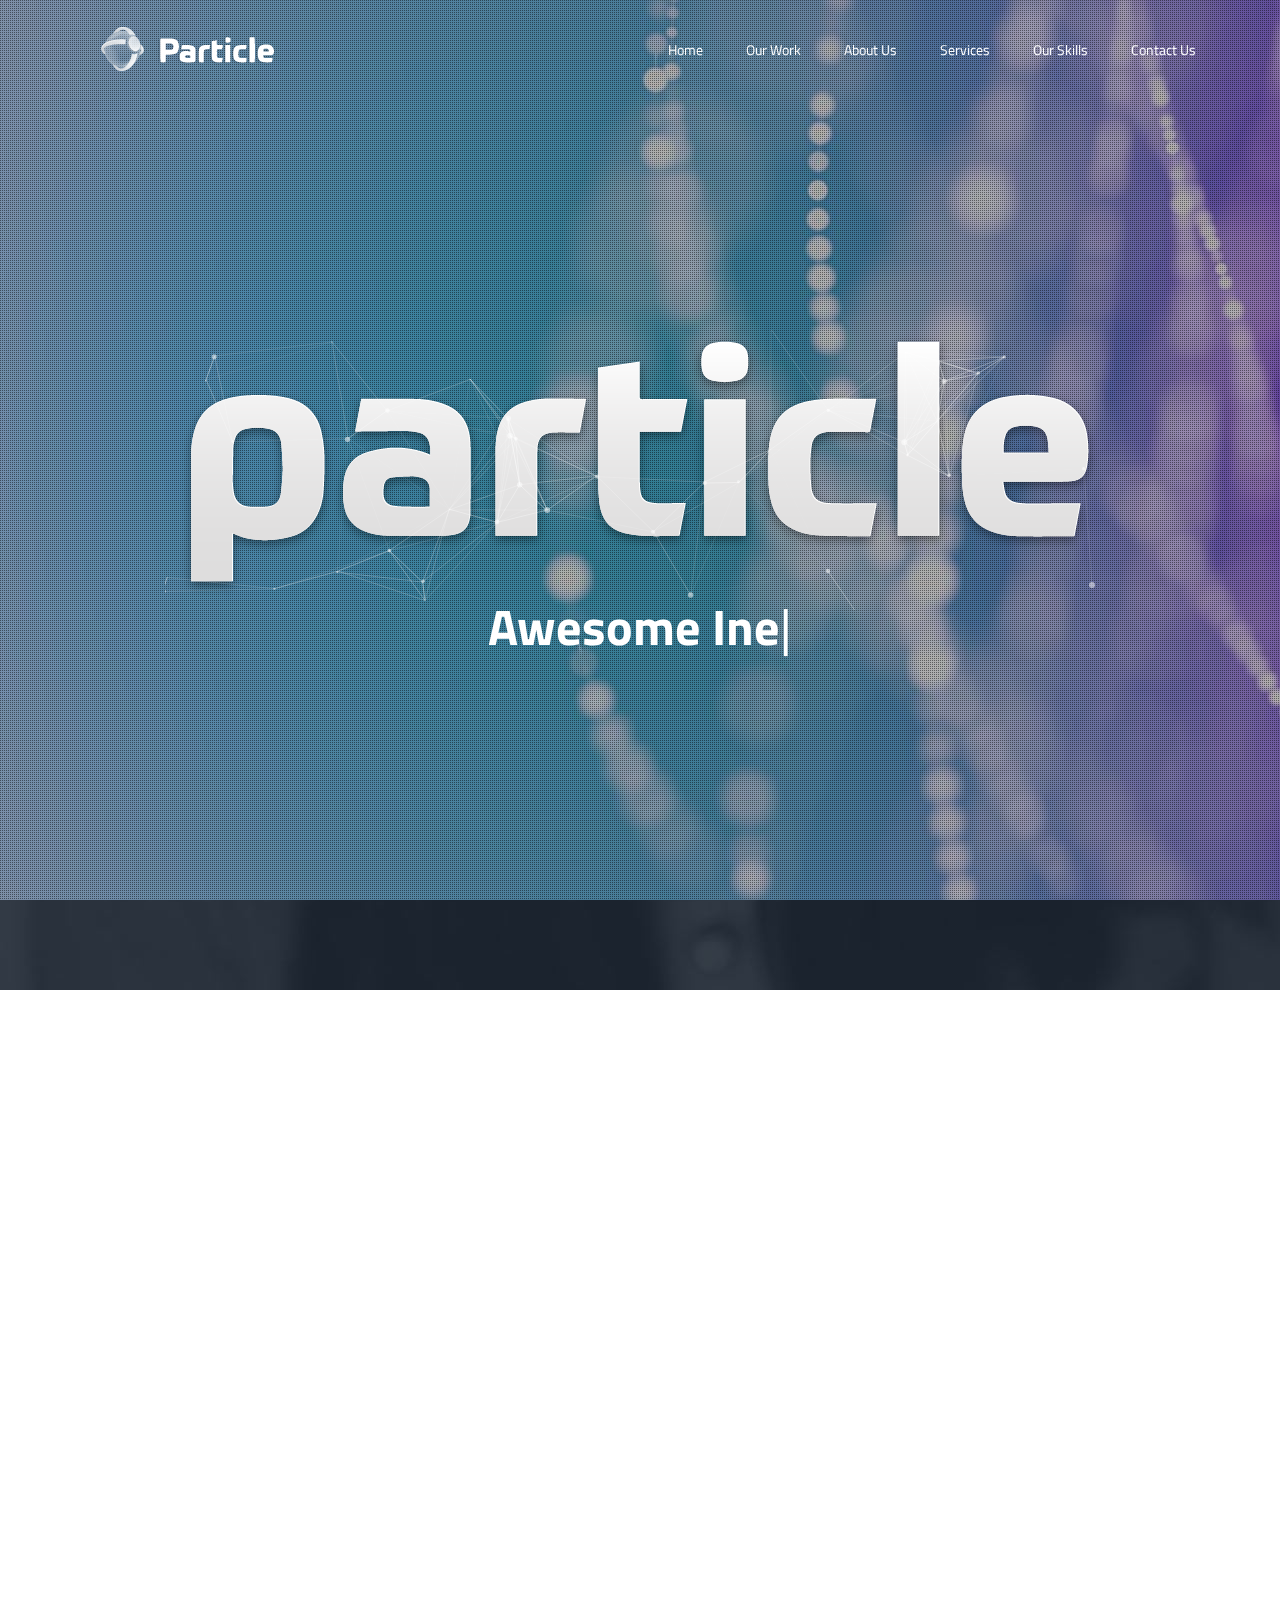
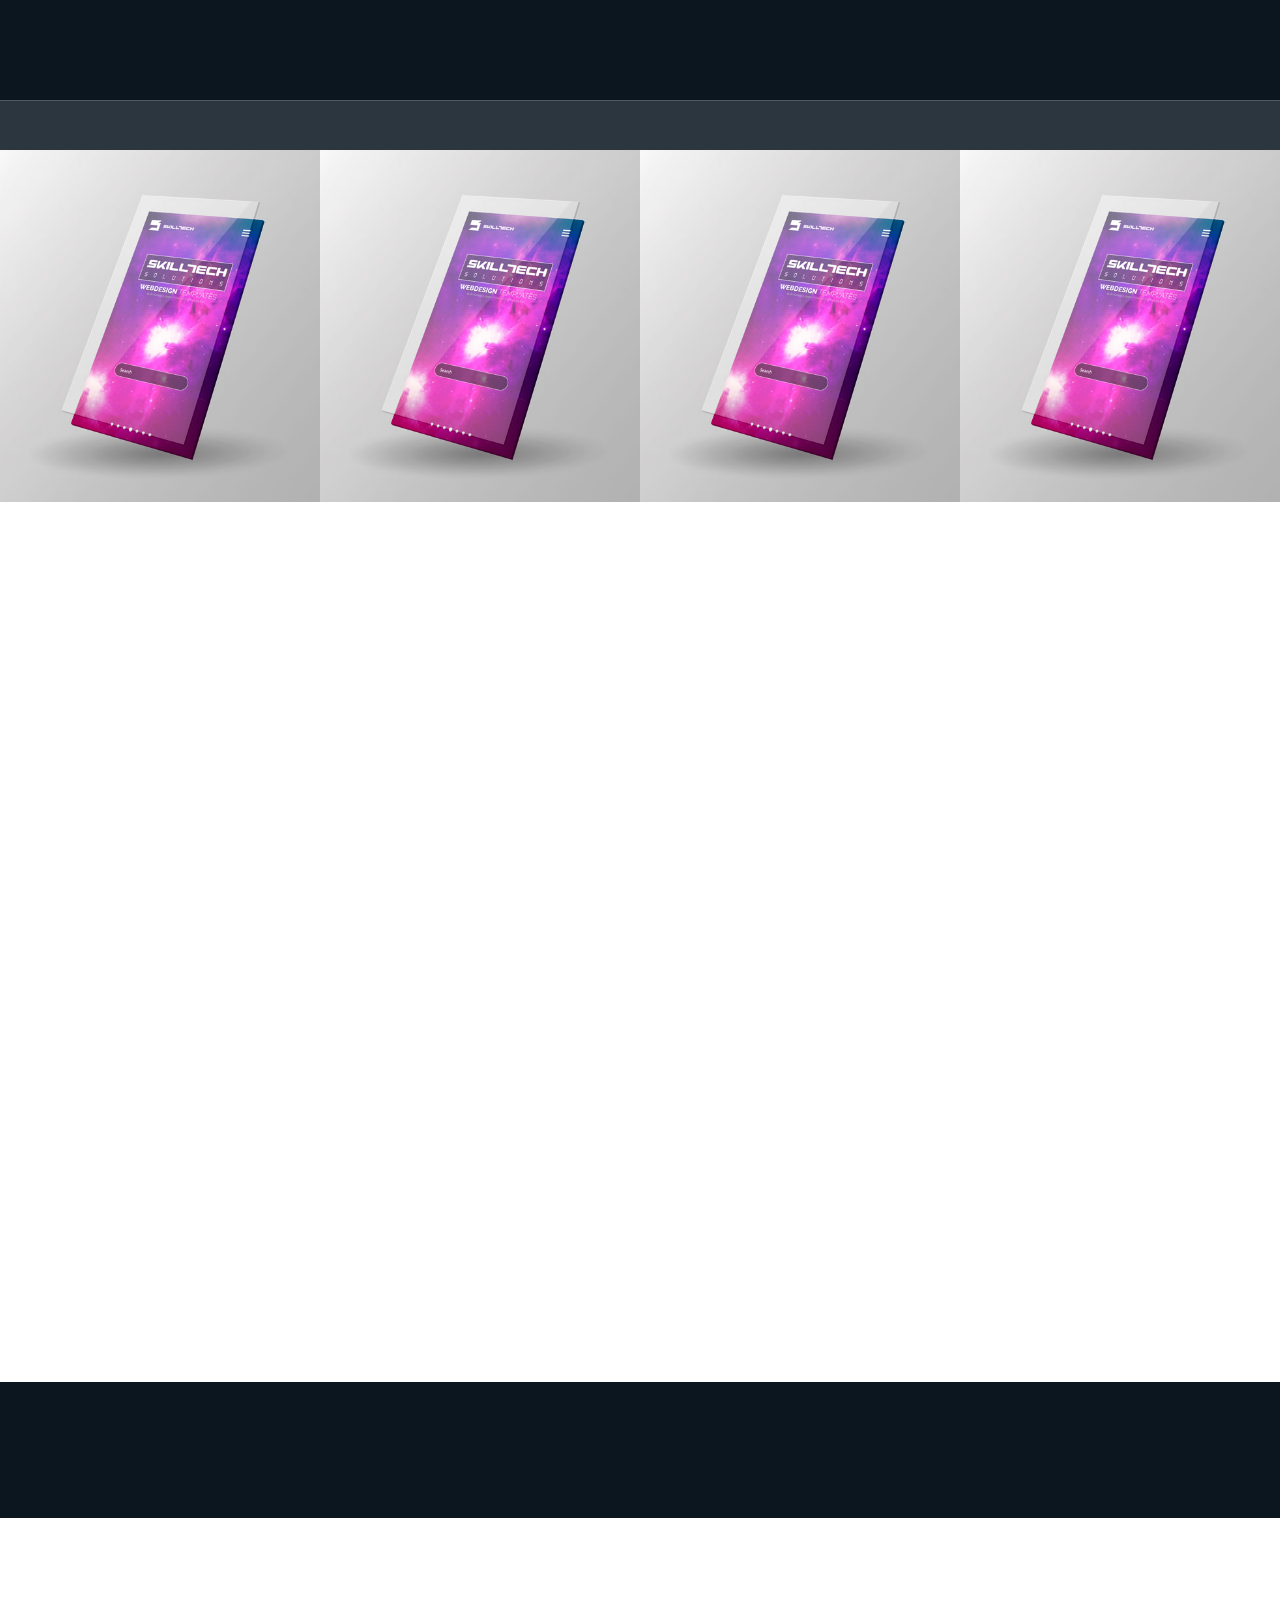
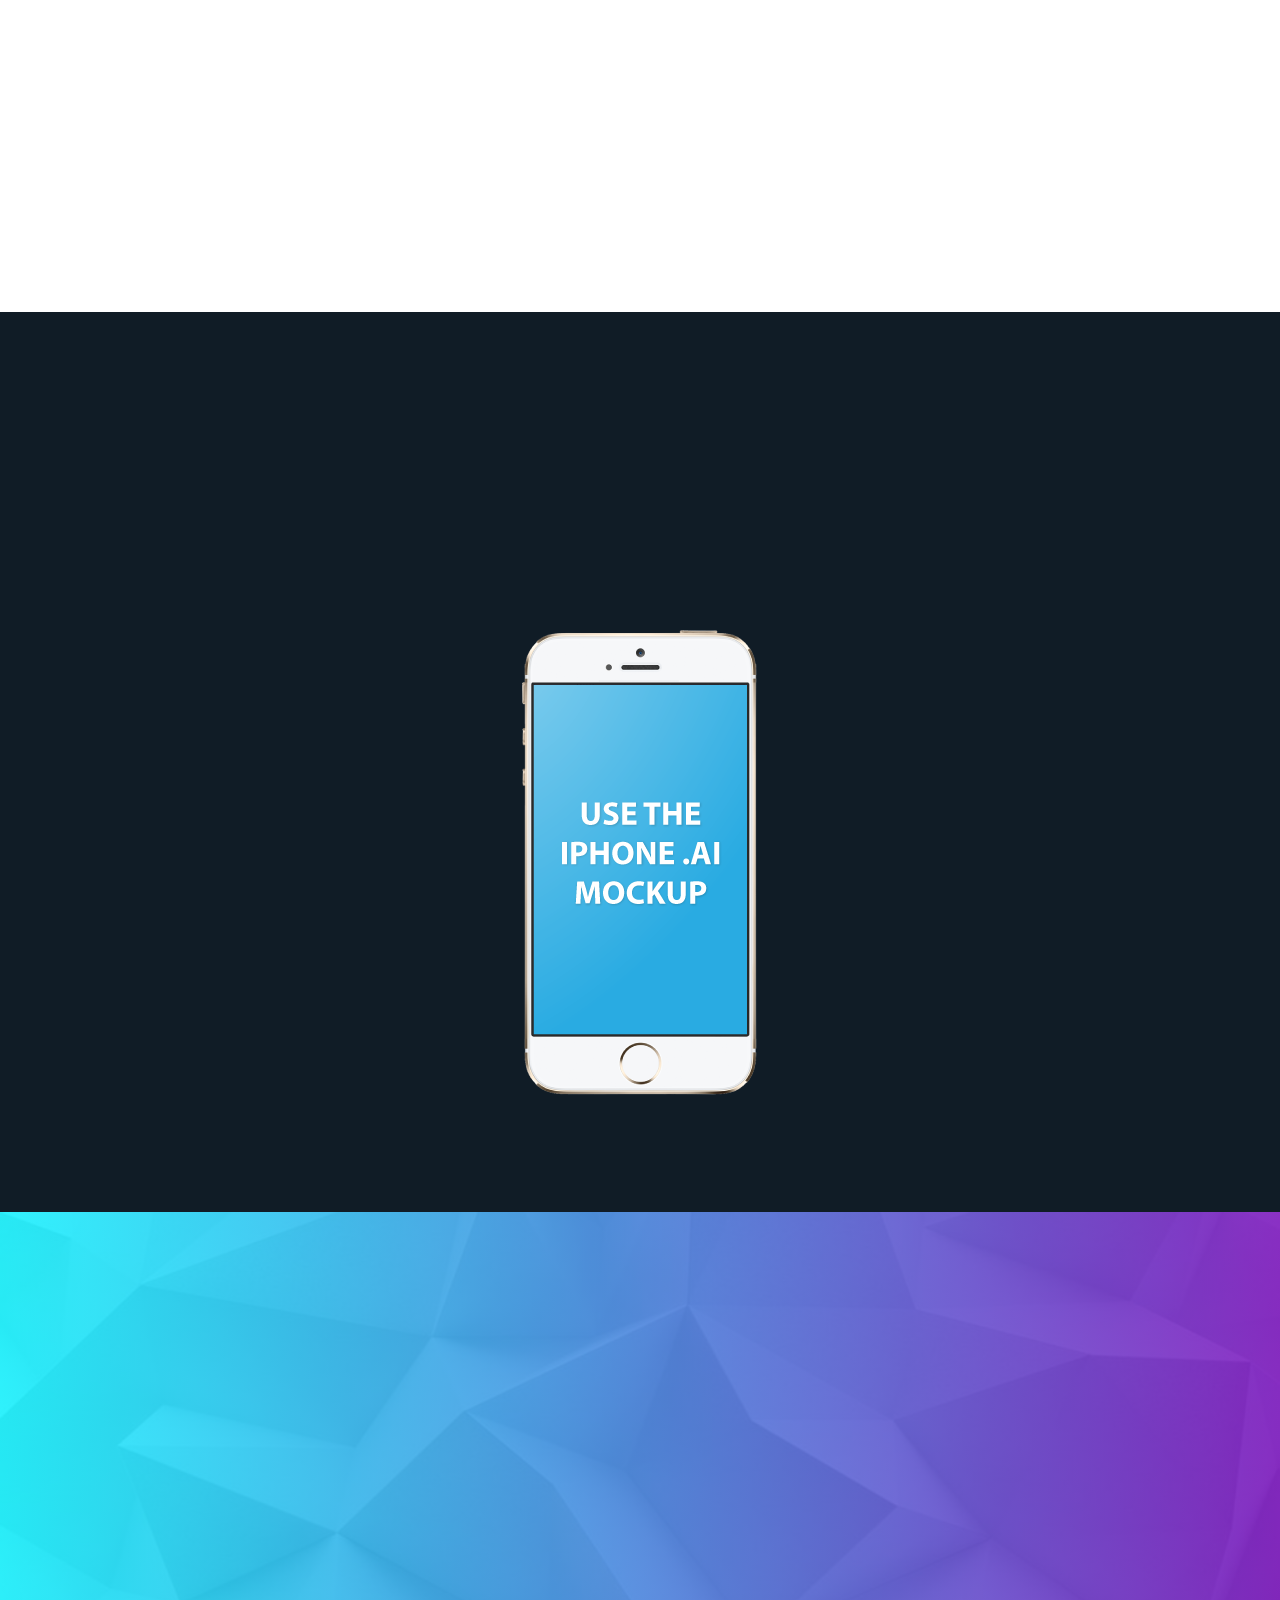
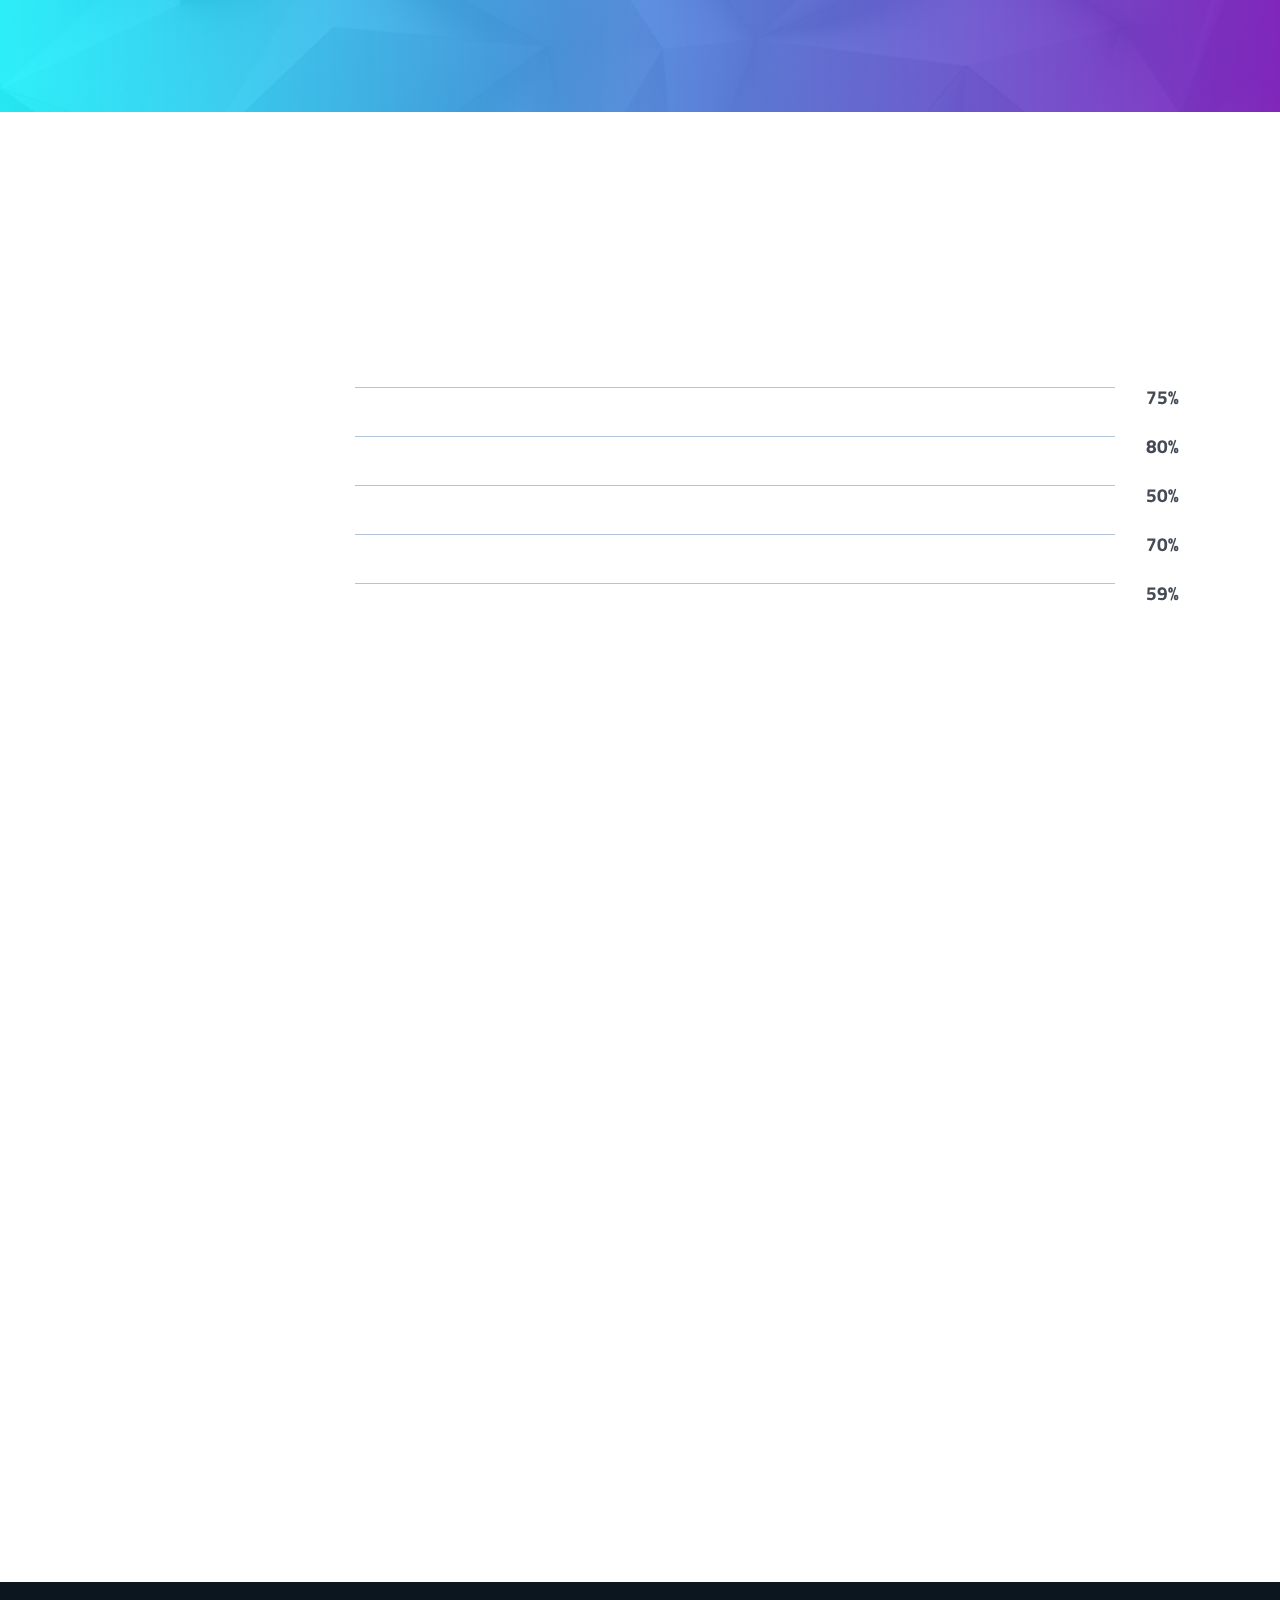
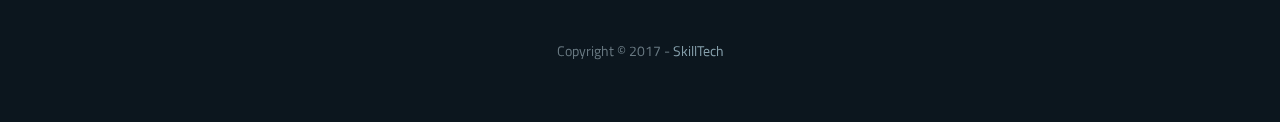
<file: particle_light_video/index.html>
<!DOCTYPE html>
<html lang="en">
<head>

    <meta charset="utf-8">
    <meta http-equiv="X-UA-Compatible" content="IE=edge"/>
    <meta content='width=device-width, initial-scale=1.0, maximum-scale=1.0, user-scalable=0' name='viewport'/>
    <meta name="description" content="">
    <meta name="author" content="">

    <title>Particle Theme | Home</title>

    <link rel="icon" href="favicon.ico" type="image/x-icon">

    <!-- Fonts -->
    <link href="https://fonts.googleapis.com/css?family=Source+Sans+Pro:200,300,400,600,700%7CTitillium+Web:200,300,400,600,700&amp;subset=latin-ext" rel="stylesheet">
    <link href="assets/fonts/material-icons/material-icons.css" rel="stylesheet">
    <link href="assets/fonts/font-awesome/css/font-awesome.min.css" rel="stylesheet">

    <!-- Libraries CSS -->
    <link href="assets/css/libraries/bootstrap.css" rel="stylesheet">
    <link href="assets/css/libraries/animate.css" rel="stylesheet">

    <!-- Custom CSS -->
    <link href="assets/css/custom/theme.css" rel="stylesheet">
    <link href="assets/css/custom/colors.css" rel="stylesheet">

    <!-- HTML5 Shim and Respond.js IE8 support of HTML5 elements and media queries -->
    <!-- WARNING: Respond.js doesn't work if you view the page via file:// -->
    <!--[if lt IE 9]>
    <script src="https://oss.maxcdn.com/libs/html5shiv/3.7.0/html5shiv.js"></script>
    <script src="https://oss.maxcdn.com/libs/respond.js/1.4.2/respond.min.js"></script>
    <![endif]-->

</head>

<!-- The #page-top ID is part of the scrolling feature -
the data-spy and data-target are part of the built-in Bootstrap scrollspy function -->
<body id="page-top" data-spy="scroll" data-target="#st-nav">

<!-- Navigation Menu
================================================== -->
<header>
    <div id="st-logo">
        <a href="#0">
            <img src="assets/images/logo-normal.png" alt="Logo">
        </a>
    </div>
</header>

<div id="st-nav">
    <a href="#0" class="st-nav-trigger">
        Menu<span></span>
    </a>

    <nav id="st-main-nav">
        <ul>
            <li>
                <a class="page-scroll hvr-underline-from-center" href="#page-top">Home</a>
            </li>
            <li>
                <a class="page-scroll hvr-underline-from-center" href="#our-work">Our Work</a>
            </li>
            <li>
                <a class="page-scroll hvr-underline-from-center" href="#about">About Us</a>
            </li>
            <li>
                <a class="page-scroll hvr-underline-from-center" href="#services">Services</a>
            </li>
            <li>
                <a class="page-scroll hvr-underline-from-center" href="#skills">Our Skills</a>
            </li>
            <li>
                <a class="page-scroll hvr-underline-from-center" href="#contact">Contact Us</a>
            </li>
        </ul>
    </nav>
</div>
<!-- /#st-nav -->

<!-- Hero Section
================================================== -->
<section id="hero" class="hero-section-video">
    <div class="video-overlay"></div>
    <!-- /.video-overlay -->
    <div class="hero-video">
        <video autoplay loop poster="assets/video/particle-video-v1-light.jpg" id="bgvid">
            <source src="assets/video/particle-video-v1-light.webm" type="video/webm">
            <source src="assets/video/particle-video-v1-light.mp4" type="video/mp4">
        </video>
    </div>
    <div class="container-fluid">

        <div class="row">

            <div class="col-lg-12">
                <div class="hero-logo">
                    <img src="assets/images/hero-logo.png" alt="logo">
                    <div id="particles-js"></div>
                </div>
                <div class="typed-text">
                    <span class="skilltechtypetext">
                        <span class="typed-cursor">|</span>
                    </span>
                </div>
            </div>
            <!-- /.col-lg-12 -->
        </div>
        <!-- /.row -->
    </div>
    <!-- /.container-fluid -->
</section>
<!-- /.hero-section -->

<!-- Image Section
================================================== -->
<section id="big-image" class="image-section">

    <div class="container">

        <div class="row">

            <div class="col-md-12">
                <h3 class="wow fadeInLeft animated"><span>Coolest</span> HTML Theme yet?</h3>
                <h4 class="wow fadeInLeft animated">Start with particle today, why not!</h4>
                <button class="btn btn-default btn-lg wow fadeInRight hvr-sweep-to-right animated">Get it now</button>
            </div>
            <!-- /.col-md-12 -->
        </div>
        <!-- /.row -->
    </div>
    <!-- /.container -->
</section>
<!-- /.image section -->

<!-- Our Work Section
================================================== -->
<section id="our-work" class="our-work-section">

    <div class="container-fluid">

        <div class="row">

            <div class="col-md-12 see-work">
                <h2 class="wow fadeInLeft animated">See Our Work</h2>
            </div>
            <!-- /.see-work -->
            <div class="col-md-12 new-style">
                <p class="wow fadeInLeft animated">The new Style for 2017 is here. Like it? <a href="#">BUY THEME
                    NOW!</a></p>
            </div>
            <!-- /.new-style -->

            <div class="col-md-12 portfolio-images">

                <div class="col-md-3 col-sm-6 col-xs-6">
                    <div class="portfolio-img first">
                        <img class="img-responsive" src="assets/images/portfolio-thumbnail-01.jpg"
                             alt="porftofilio thumbnail">
                        <div class="sweep-left"></div>
                        <div class="sweep-from-center">
                            <div class="sweep-layer">
                                <div class="sweep-content">
                                    <div class="sweep-icon">
                                        <a href="portfolio-item.html">
                                            <i class="fa fa-eye" aria-hidden="true"></i>
                                        </a>
                                    </div>
                                    <h3><a href="portfolio-item.html">Thumb Hover Superb</a></h3>
                                    <p>Pure CSS Instant Hover</p>
                                </div>
                            </div>
                        </div>
                        <div class="sweep-right"></div>
                    </div>
                    <!-- /.portfolio-img -->
                </div>
                <!-- /.col-md-3 -->

                <div class="col-md-3 col-sm-6 col-xs-6">
                    <div class="portfolio-img second">
                        <img class="img-responsive" src="assets/images/portfolio-thumbnail-02.jpg"
                             alt="porftofilio thumbnail">
                        <div class="sweep-left"></div>
                        <div class="sweep-from-center">
                            <div class="sweep-layer">
                                <div class="sweep-content">
                                    <div class="sweep-icon">
                                        <a href="portfolio-item.html">
                                            <i class="fa fa-eye" aria-hidden="true"></i>
                                        </a>
                                    </div>
                                    <h3><a href="portfolio-item.html">Thumb Hover Superb</a></h3>
                                    <p>Pure CSS Instant Hover</p>
                                </div>
                            </div>
                        </div>
                        <div class="sweep-right"></div>
                    </div>
                    <!-- /.portfolio-img -->
                </div>
                <!-- /.col-md-3 -->

                <div class="col-md-3 col-sm-6 col-xs-6">
                    <div class="portfolio-img third">
                        <img class="img-responsive" src="assets/images/portfolio-thumbnail-03.jpg"
                             alt="porftofilio thumbnail">
                        <div class="sweep-left"></div>
                        <div class="sweep-from-center">
                            <div class="sweep-layer">
                                <div class="sweep-content">
                                    <div class="sweep-icon">
                                        <a href="portfolio-item.html">
                                            <i class="fa fa-eye" aria-hidden="true"></i>
                                        </a>
                                    </div>
                                    <h3><a href="portfolio-item.html">Thumb Hover Superb</a></h3>
                                    <p>Pure CSS Instant Hover</p>
                                </div>
                            </div>
                        </div>
                        <div class="sweep-right"></div>
                    </div>
                    <!-- /.portfolio-img -->
                </div>
                <!-- /.col-md-3 -->

                <div class="col-md-3 col-sm-6 col-xs-6">
                    <div class="portfolio-img fourth">
                        <img class="img-responsive" src="assets/images/portfolio-thumbnail-04.jpg"
                             alt="porftofilio thumbnail">
                        <div class="sweep-left"></div>
                        <div class="sweep-from-center">
                            <div class="sweep-layer">
                                <div class="sweep-content">
                                    <div class="sweep-icon">
                                        <a href="portfolio-item.html">
                                            <i class="fa fa-eye" aria-hidden="true"></i>
                                        </a>
                                    </div>
                                    <h3><a href="portfolio-item.html">Thumb Hover Superb</a></h3>
                                    <p>Pure CSS Instant Hover</p>
                                </div>
                            </div>
                        </div>
                        <div class="sweep-right"></div>
                    </div>
                    <!-- /.portfolio-img -->
                </div>
                <!-- /.col-md-3 -->
            </div>
            <!-- /.portfoli-images -->
        </div>
        <!-- /.row -->
    </div>
    <!-- /.container-fluid -->
</section>
<!-- /.our-work-section -->

<!-- About Us Section
================================================== -->
<section id="about" class="about-section">

    <div class="container">

        <div class="row">

            <div class="col-lg-12">

                <div class="about-text">
                    <h2 class="wow fadeIn animated"><span>About</span> Particle Company</h2>
                    <p class="wow fadeIn animated">Lorem ipsum dolor sit amet, consectetur adipiscing elit. Integer nec
                        odio. Praesent libero. Sed
                        cursus ante dapibus diam. Sed nisi. Nulla quis sem at nibh elementum imperdiet. Duis sagittis
                        ipsum. Praesent mauris.</p>
                    <ul class="about-icons list-inline">
                        <li class="wow fadeIn animated">
                            <div class="icon"><i class="material-icons">beenhere</i></div>
                            <div class="text">Super fast & reliable</div>
                        </li>
                        <li class="wow fadeIn animated">
                            <div class="icon"><i class="material-icons">comment</i></div>
                            <div class="text">24 Hour Support</div>
                        </li>
                        <li class="wow fadeIn animated">
                            <div class="icon"><i class="material-icons">insert_chart</i></div>
                            <div class="text">We Get the Results</div>
                        </li>
                    </ul>
                    <!-- /.about-icons -->
                </div>
                <!-- /.about-text -->
                <div class="about-images">
                    <div class="mockup image-left">
                        <img class="wow fadeInLeft animated" src="assets/images/ipads-left.png" alt="ipad">
                    </div>
                    <!-- /.image-left -->

                    <div class="mockup image-center">
                        <img class="wow slideInUp animated" src="assets/images/ipads-center.png" alt="ipad">
                    </div>
                    <!-- /.image-center -->

                    <div class="mockup image-right">
                        <img class="wow fadeInRight animated" src="assets/images/ipads-right.png" alt="ipad">
                    </div>
                    <!-- /.image-right -->
                </div>
            </div>
            <!-- /.col-md-12 -->
        </div>
        <!-- /.row -->
    </div>
    <!-- /.container -->
</section>
<!-- /.about-section -->

<!-- Quote Section
================================================== -->
<section id="quote" class="quote-section">

    <div class="container-fluid">

        <div class="row">

            <div class="col-md-12 quote-headline">
                <h4 class="wow fadeIn animated">We are here to <span>make things Better</span></h4>
            </div>
            <!-- /.quote-headline -->

            <div class="col-md-12 quote-bottom">
                <div class="container">
                    <h3 class="wow fadeIn animated">
                        "Patience, persistence and perspiration make an unbeatable combination for
                        <span>success</span>."
                    </h3>
                    <p class="wow fadeIn animated">NAPOLEON HILL<span> - Author</span></p>
                </div>
            </div>
            <!-- /.quote-bottom -->
        </div>
        <!-- /.row -->
    </div>
    <!-- /.container -->
</section>
<!-- /.quote-section -->

<!-- Services Section
================================================== -->
<section id="services" class="services-section">

    <div class="container">

        <div class="row">

            <div class="col-md-12 service-headline">
                <h2 class="wow fadeIn animated">What We do, We do <span>Best!</span></h2>
                <p class="wow fadeIn animated">
                    Lorem ipsum dolor sit amet, consectetur adipiscing elit. Integer necodio.
                    Praesent libero. Sed cursus ante dapibus diam. Sed nisi. Nulla quis sem at
                    nibh elementum imperdiet. Duis sagittis ipsum. Praesent mauris.
                </p>
            </div>
            <!-- /.service-headline -->

            <div class="col-md-12 service-content">
                <div class="left">
                    <div class="service wow fadeIn animated">
                        <div class="text">
                            <a href="service-item.html">Graphic Design</a>
                            <p>Lorem ipsum dolor sit amet, consecte adipiscing elit. Integer nec odio.</p>
                        </div>
                        <div class="icons">
                            <i class="material-icons">create</i>
                        </div>
                    </div>
                    <div class="service wow fadeIn animated">
                        <div class="text">
                            <a href="service-item.html">Web Design</a>
                            <p>Lorem ipsum dolor sit amet, consecte adipiscing elit. Integer nec odio.</p>
                        </div>
                        <div class="icons">
                            <i class="material-icons">screen_share</i>
                        </div>
                    </div>
                    <div class="service wow fadeIn animated">
                        <div class="text">
                            <a href="service-item.html">Social Media</a>
                            <p>Lorem ipsum dolor sit amet, consecte adipiscing elit. Integer nec odio.</p>
                        </div>
                        <div class="icons">
                            <i class="material-icons">devices</i>
                        </div>
                    </div>
                </div>
                <div class="service-image">
                    <img src="assets/images/iphone-services.png" alt="iphone">
                </div>
                <div class="right">
                    <div class="service-2 wow fadeIn animated">
                        <div class="icons">
                            <i class="material-icons">photo_camera</i>
                        </div>
                        <div class="text">
                            <a href="service-item.html">Photography</a>
                            <p>Lorem ipsum dolor sit amet, consecte adipiscing elit. Integer nec odio.</p>
                        </div>
                    </div>
                    <div class="service-2 wow fadeIn animated">
                        <div class="icons">
                            <i class="material-icons">mic</i>
                        </div>
                        <div class="text">
                            <a href="service-item.html">Marketing</a>
                            <p>Lorem ipsum dolor sit amet, consecte adipiscing elit. Integer nec odio.</p>
                        </div>
                    </div>
                    <div class="service-2 wow fadeIn animated">
                        <div class="icons">
                            <i class="material-icons">play_circle_filled</i>
                        </div>
                        <div class="text">
                            <a href="service-item.html">Video Production</a>
                            <p>Lorem ipsum dolor sit amet, consecte adipiscing elit. Integer nec odio.</p>
                        </div>
                    </div>
                </div>
            </div>
            <!-- .service-content -->
        </div>
        <!-- /.row -->
    </div>
    <!-- /.container -->
</section>
<!-- /.service-section -->

<!-- Call To Action Section
================================================== -->
<section id="call-to" class="call-to-section">

    <div class="call-to-layer"></div>

    <div class="container">

        <div class="row">

            <div class="col-md-12">
                <h3 class="wow fadeIn animated">Like what You see? <span>Get Particle</span> Now!</h3>
                <p class="wow fadeIn animated">Lorem ipsum dolor sit amet, consectetur adipiscing elit. Integer nec
                    odio. Praesent libero. Sed
                    cursus ante dapibus diam. Sed nisi. Nulla quis sem at nibh elementum imperdiet. Duis sagittis ipsum.
                    Praesent mauris.</p>
                <button class="btn btn-default wow fadeInRight hvr-sweep-to-right animated">Get it Now</button>
            </div>
            <!-- /.col-md-12 -->
        </div>
        <!-- /.row -->
    </div>
    <!-- /.container -->
</section>
<!-- /.call-to-section -->

<!-- Skills Section
================================================== -->
<section id="skills" class="skills-section">

    <div class="container">

        <div class="row">

            <div class="col-md-12">
                <div class="skills-headline">
                    <h4 class="wow fadeIn animated">Let <span>Our Skills</span> speak for Us</h4>
                    <p class="wow fadeIn animated">Lorem ipsum dolor sit amet, consectetur adipiscing elit. Integer nec
                        odio. Praesent libero. Sed
                        cursus ante dapibus diam.</p>
                </div>
            </div>
            <!-- /.col-md-12 -->

            <div class="col-md-12 progress-bar-wrapper">
                <div class="progress-bars">
                    <div class="bar-wrapper">
                        <div class="col-md-3 col-sm-3 col-xs-4 wow fadeIn animated">Adobe creative cloud</div>
                        <div class="col-md-8 col-sm-8 col-xs-7">
                            <div class="progressBar gradient wow animated first-bar"></div>
                        </div>
                        <div class="col-md-1 col-sm-1 col-xs-1">
                            <span class="counter">75</span><span>%</span>
                        </div>
                    </div>
                    <div class="bar-wrapper">
                        <div class="col-md-3 col-sm-3 col-xs-4 wow fadeIn animated">WORDPRESS</div>
                        <div class="col-md-8 col-sm-8 col-xs-7">
                            <div class="progressBar gradient wow animated second-bar"></div>
                        </div>
                        <div class="col-md-1 col-sm-1 col-xs-1">
                            <span class="counter">80</span><span>%</span>
                        </div>
                    </div>
                    <div class="bar-wrapper">
                        <div class="col-md-3 col-sm-3 col-xs-4 wow fadeIn animated">Laravel</div>
                        <div class="col-md-8 col-sm-8 col-xs-7">
                            <div class="progressBar gradient wow animated third-bar"></div>
                        </div>
                        <div class="col-md-1 col-sm-1 col-xs-1">
                            <span class="counter">50</span><span>%</span>
                        </div>
                    </div>
                    <div class="bar-wrapper">
                        <div class="col-md-3 col-sm-3 col-xs-4 wow fadeIn animated">GRAPHIC DESIGN</div>
                        <div class="col-md-8 col-sm-8 col-xs-7">
                            <div class="progressBar gradient wow animated fourth-bar"></div>
                        </div>
                        <div class="col-md-1 col-sm-1 col-xs-1">
                            <span class="counter">70</span><span>%</span>
                        </div>
                    </div>
                    <div class="bar-wrapper">
                        <div class="col-md-3 col-sm-3 col-xs-4 wow fadeIn animated">HTML / CSS / JAVASCRIPT</div>
                        <div class="col-md-8 col-sm-8 col-xs-7">
                            <div class="progressBar gradient wow animated fifth-bar"></div>
                        </div>
                        <div class="col-md-1 col-sm-1 col-xs-1">
                            <span class="counter">59</span><span>%</span>
                        </div>
                    </div>
                </div>
                <!-- /.progress-bars -->
            </div>
            <!-- /.progress-bar-wrapper -->
        </div>
        <!-- /.row -->
    </div>
    <!-- /.container -->
</section>
<!-- /.skills-section -->

<!-- Contact Section
================================================== -->
<section id="contact" class="contact-section">

    <div class="container">

        <div class="row">

            <div class="col-md-12">

                <div class="contact-headline">
                    <h3 class="wow fadeIn animated">Let's <span>Connect</span></h3>
                    <p class="wow fadeIn animated">Lorem ipsum dolor sit amet, consectetur adipiscing elit. Integer nec
                        odio. Praesent libero. Sed
                        cursus ante dapibus diam. Sed nisi. Nulla quis sem at nibh elementum imperdiet. Duis sagittis
                        ipsum. Praesent mauris.</p>
                </div>
                <!-- /.contact-headline -->

                <div class="contact-content">
                    <div class="contact-info">
                        <p class="contact-header">Our office <span>info</span></p>
                        <div class="info-line">
                            <div class="info-icon wow fadeIn animated">
                                <i class="fa fa-envelope-o" aria-hidden="true"></i>
                            </div>
                            <div class="info-text wow fadeIn animated">
                                <p>particle@museshop.net</p>
                            </div>
                        </div>
                        <div class="info-line">
                            <div class="info-icon wow fadeIn animated">
                                <i class="fa fa-phone" aria-hidden="true"></i>
                            </div>
                            <div class="info-text wow fadeIn animated">
                                <p>+381 (0) 21 555 4597</p>
                            </div>
                        </div>

                        <div class="info-line">
                            <div class="info-icon wow fadeIn animated">
                                <i class="fa fa-address-card-o" aria-hidden="true"></i>
                            </div>
                            <div class="info-text wow fadeIn animated">
                                <p>555 Downing st. Suite 1000</p>
                            </div>
                        </div>

                        <div class="info-line">
                            <div class="info-icon wow fadeIn animated">
                                <i class="fa fa-map-marker" aria-hidden="true"></i>
                            </div>
                            <div class="info-text wow fadeIn animated">
                                <p>New York, NY 10010</p>
                            </div>
                        </div>

                        <div class="bottom-info">
                            <h4 class="wow fadeIn animated"><span>Connect</span> with us</h4>

                            <ul class="list-inline social-icons wow fadeIn animated">
                                <li>
                                    <a href="#">
                                        <i class="fa fa-facebook" aria-hidden="true"></i>
                                    </a>
                                </li>
                                <li>
                                    <a href="#">
                                        <i class="fa fa-twitter" aria-hidden="true"></i>
                                    </a>
                                </li>
                                <li>
                                    <a href="#">
                                        <i class="fa fa-google-plus" aria-hidden="true"></i>
                                    </a>
                                </li>
                                <li>
                                    <a href="#">
                                        <i class="fa fa-linkedin" aria-hidden="true"></i>
                                    </a>
                                </li>
                            </ul>

                            <p class="wow fadeIn animated">Lorem ipsum dolor sit amet, consectetur adipiscing elit.</p>
                        </div>
                    </div>
                    <!-- /.contact-info -->

                    <div class="contact-form">
                        <h4 class="wow fadeIn animated">Send us a <span>Message</span></h4>

                        <form method="post">
                            <div class="form-group wow fadeIn animated">
                                <label for="name">Name: </label>
                                <input type="text" id="name" name="name" class="form-control">
                            </div>
                            <!-- /.form-group -->

                            <div class="form-group wow fadeIn animated">
                                <label for="email">Email: </label>
                                <input type="email" id="email" name="email" class="form-control">
                            </div>
                            <!-- /.form-group -->


                            <div class="form-group wow fadeIn animated">
                                <label for="message">Message: </label>
                                <textarea id="message" name="message" class="form-control" rows="4"></textarea>
                            </div>
                            <!-- /.form-group -->


                            <button class="btn btn-default wow fadeIn animated" type="submit">Submit</button>

                        </form>
                    </div>
                    <!-- /.contact-form -->
                </div>
                <!-- /.contact-content -->
            </div>
            <!-- /.col-md-12 -->
        </div>
        <!-- /.row -->
    </div>
    <!-- /.container -->
</section>
<!-- /.contact-section -->

<!-- Footer
================================================== -->
<footer>
    <p>Copyright © 2017 -<a href="http://www.skilltechwebdesign.com/"> SkillTech</a></p>
</footer>

<!-- Scripts
================================================== -->
<!-- jQuery -->
<script src="assets/js/libraries/jquery-2.2.4.js"></script>

<!-- Bootstrap Core JavaScript -->
<script src="assets/js/libraries/bootstrap.js"></script>

<!-- JavaScript Libraries -->
<script src="assets/js/libraries/jquery.easing.1.3.js"></script>
<script src="assets/js/libraries/typed.js"></script>
<script src="assets/js/libraries/wow.js"></script>
<script src="assets/js/libraries/particles.js"></script>
<script src="assets/js/libraries/waypoint.js"></script>
<script src="assets/js/libraries/jquery.counterup.js"></script>
<!-- Custom Particle Theme JavaScript -->
<script>
    var sentences = ["Awesome Ineractive Effect", "Click on the live effect!", "Coolest Modern HTML Theme"];
</script>
<script src="assets/js/custom/particle-theme-light.js"></script>
</body>
</html>
</file>
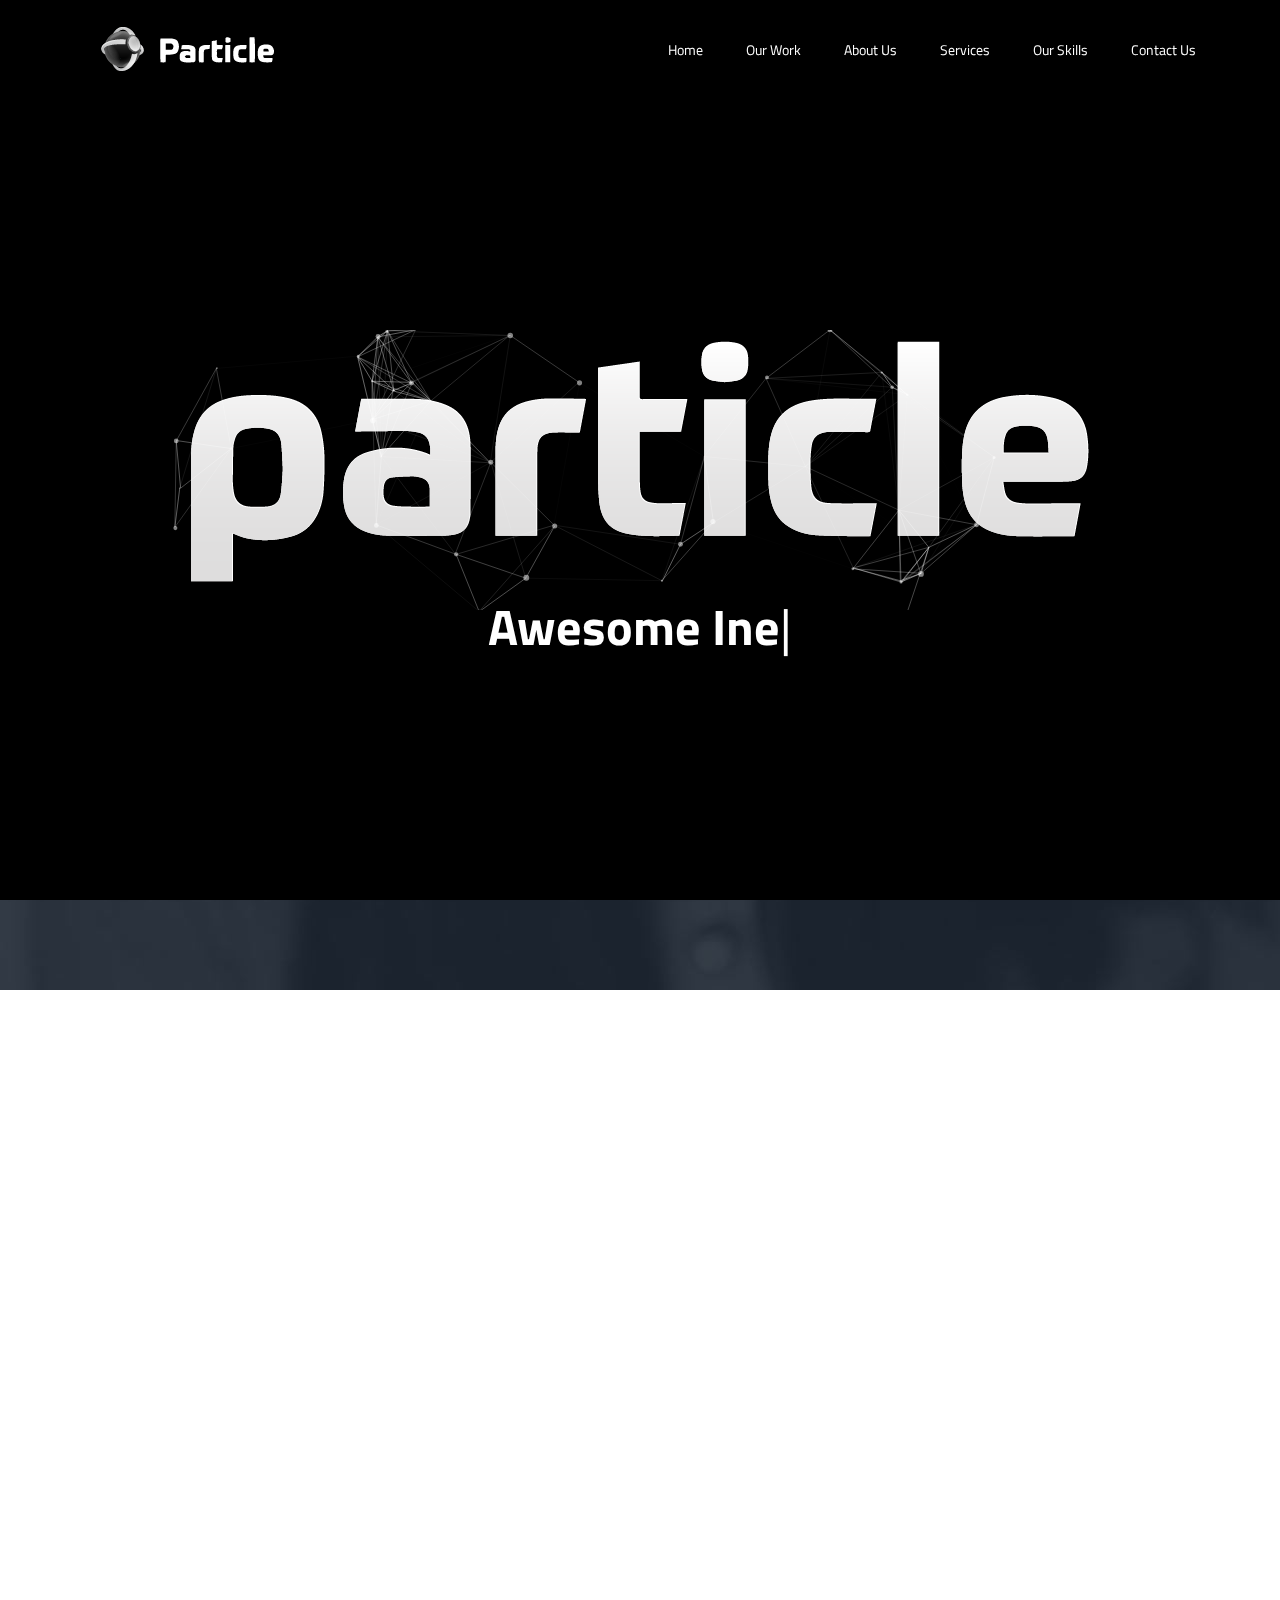
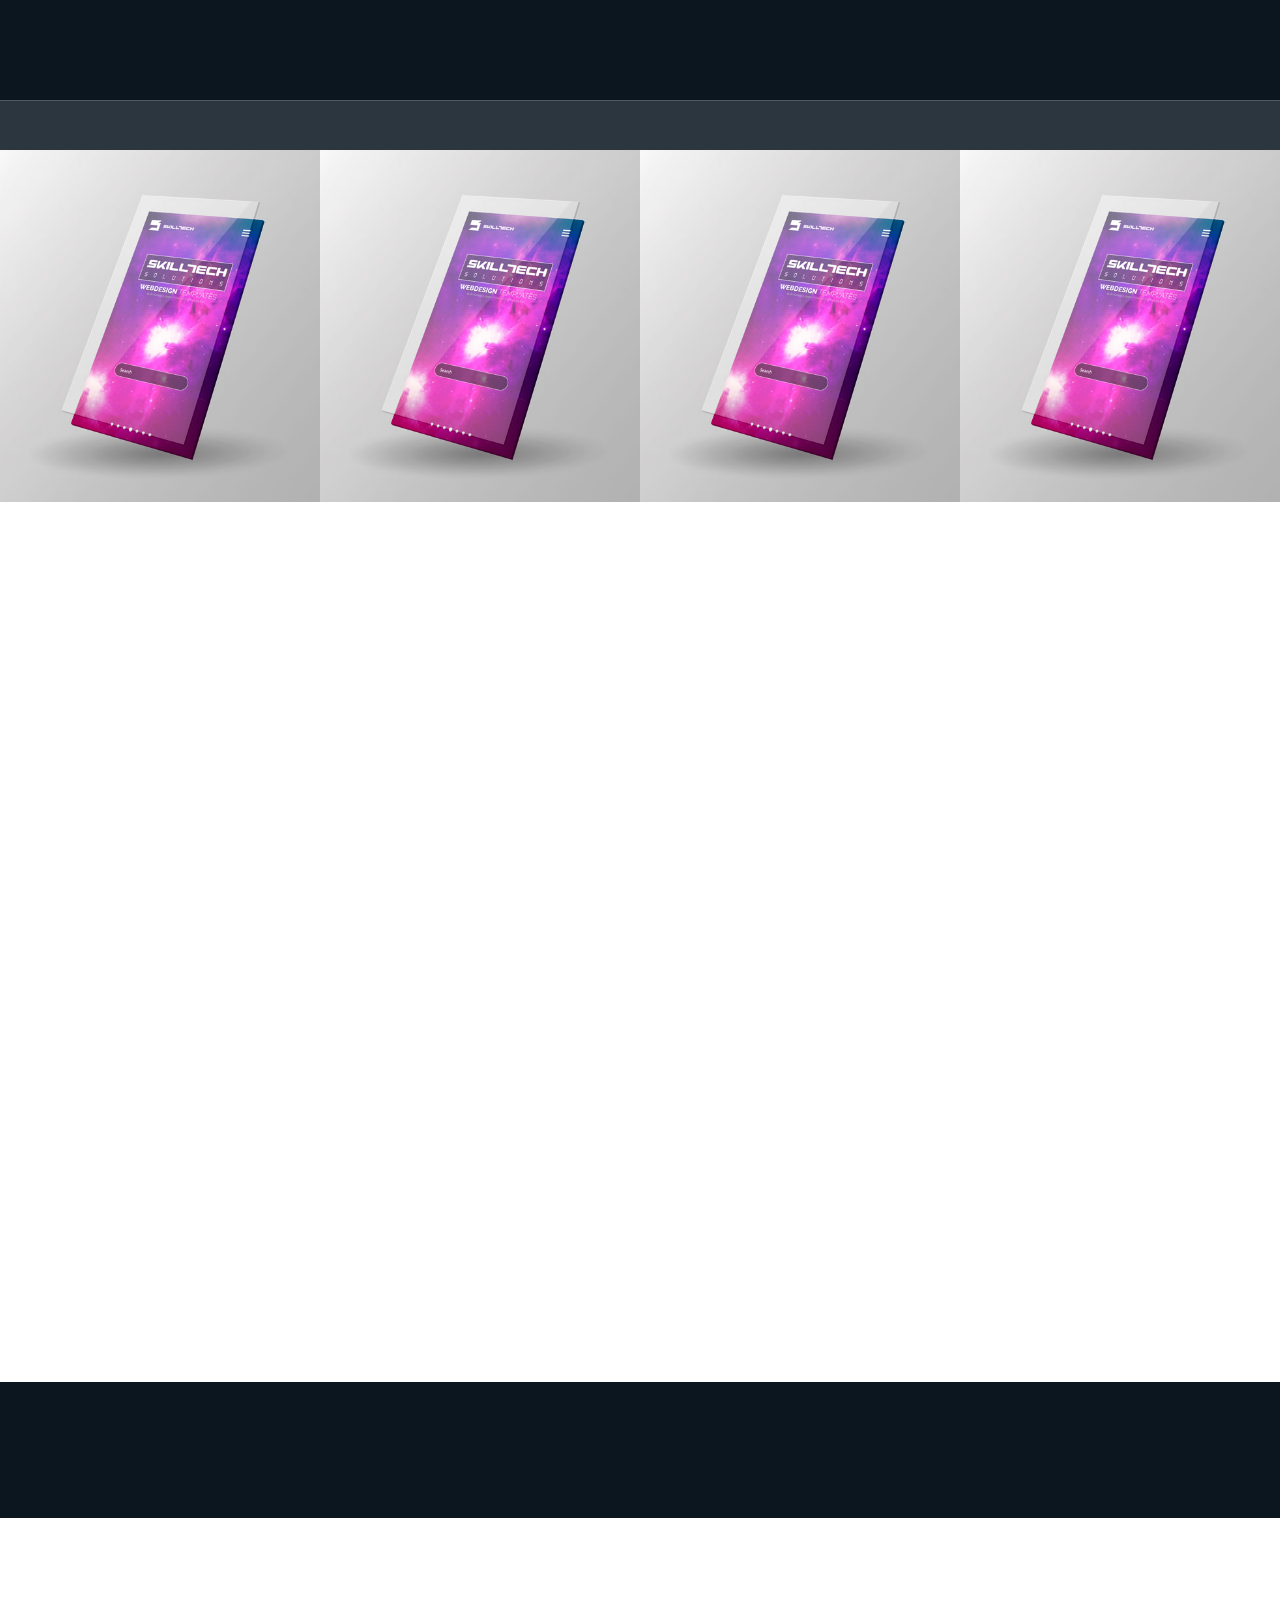
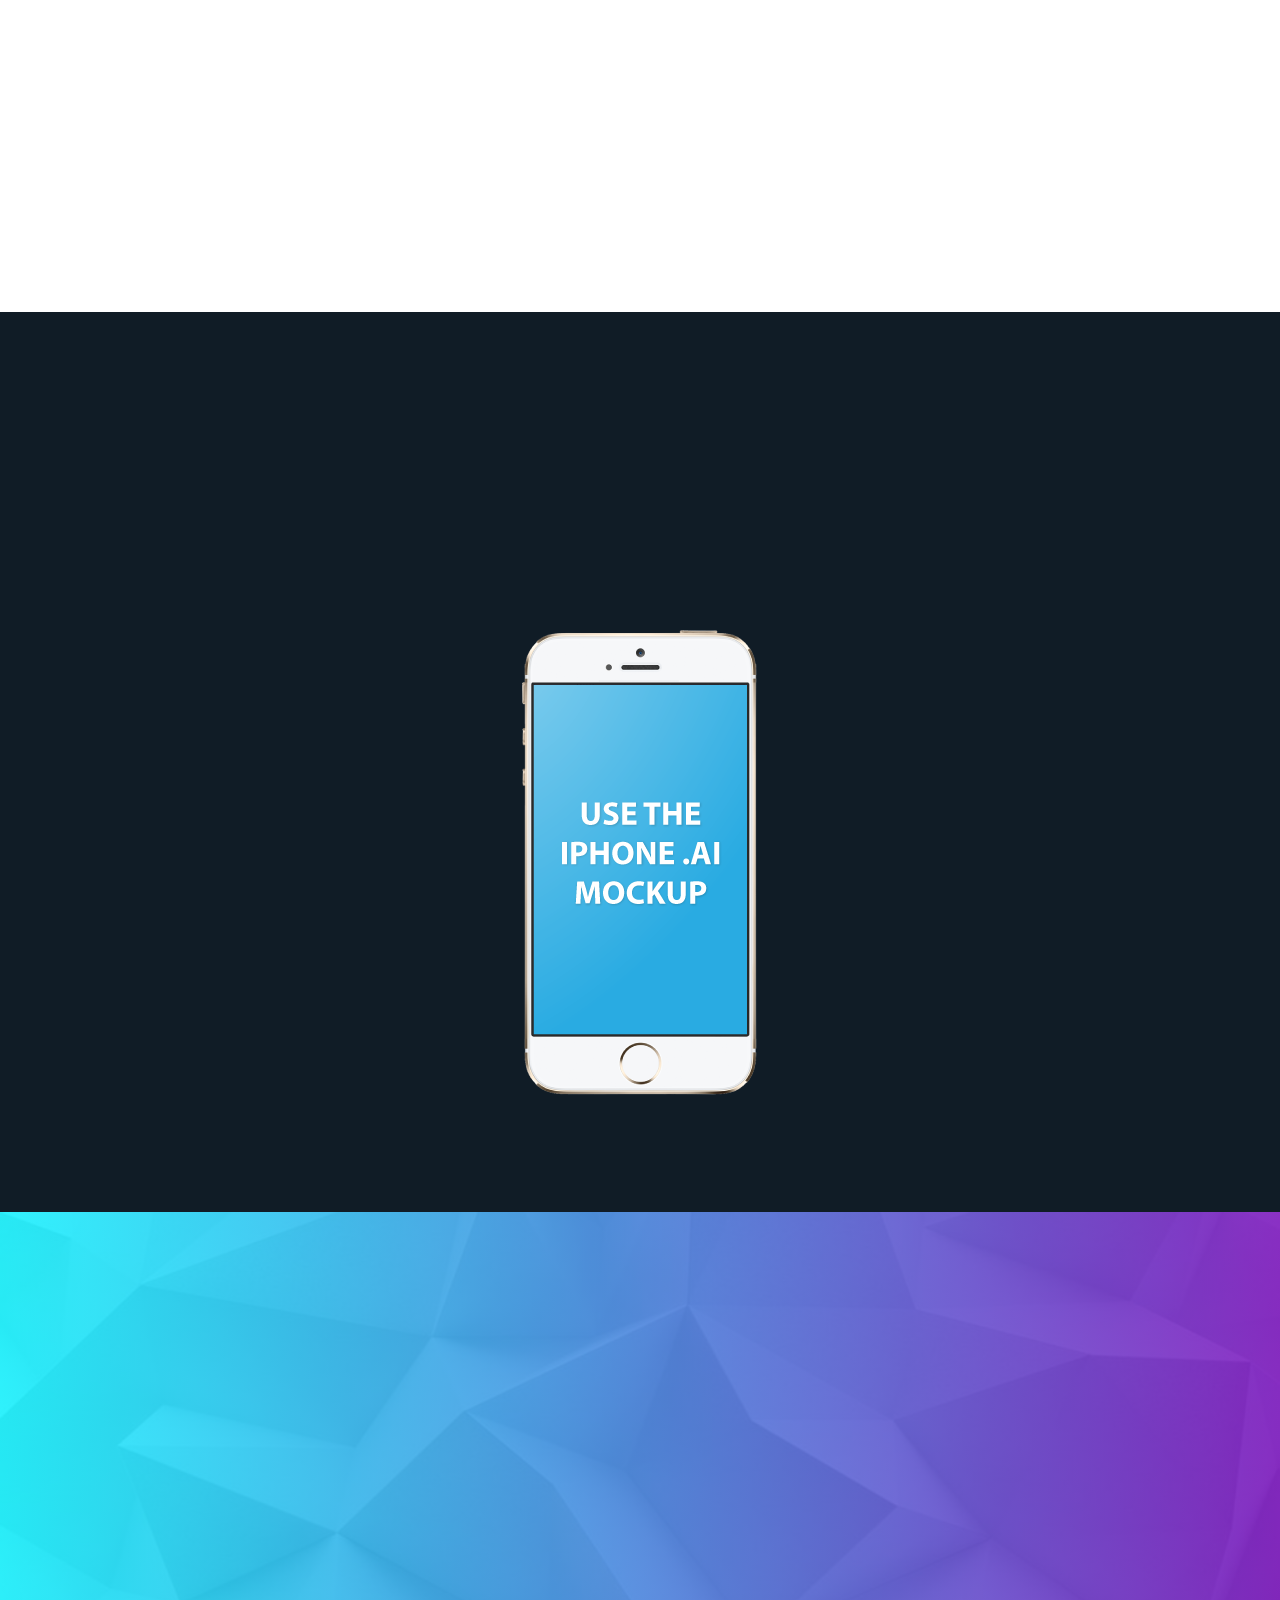
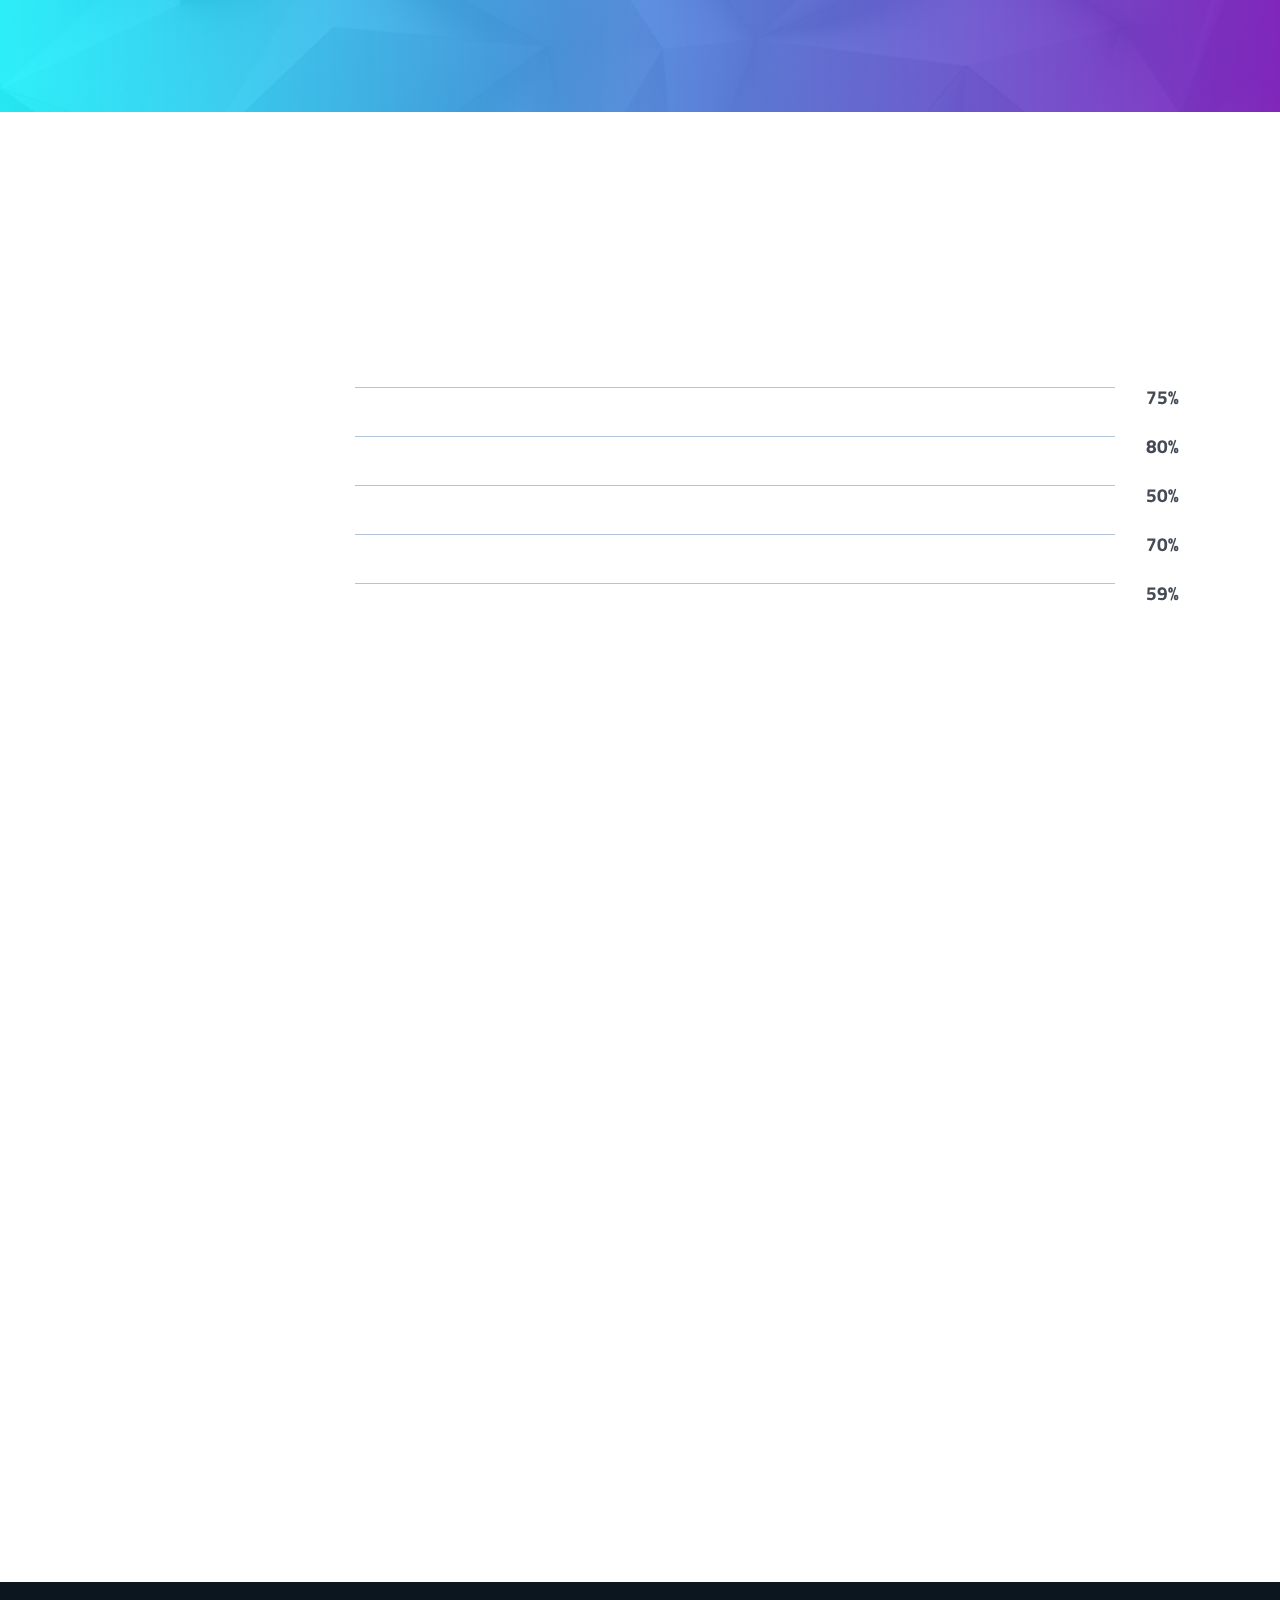
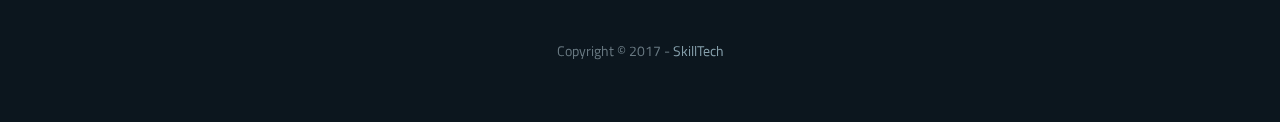
<file: particle_light_yt/index.html>
<!DOCTYPE html>
<html lang="en">
<head>

    <meta charset="utf-8">
    <meta http-equiv="X-UA-Compatible" content="IE=edge"/>
    <meta content='width=device-width, initial-scale=1.0, maximum-scale=1.0, user-scalable=0' name='viewport'/>
    <meta name="description" content="">
    <meta name="author" content="">

    <title>Particle Theme | Home</title>

    <link rel="icon" href="favicon.ico" type="image/x-icon">

    <!-- Fonts -->
    <link href="https://fonts.googleapis.com/css?family=Source+Sans+Pro:200,300,400,600,700%7CTitillium+Web:200,300,400,600,700&amp;subset=latin-ext" rel="stylesheet">
    <link href="assets/fonts/material-icons/material-icons.css" rel="stylesheet">
    <link href="assets/fonts/font-awesome/css/font-awesome.min.css" rel="stylesheet">

    <!-- Libraries CSS -->
    <link href="assets/css/libraries/bootstrap.css" rel="stylesheet">
    <link href="assets/css/libraries/animate.css" rel="stylesheet">

    <!-- Custom CSS -->
    <link href="assets/css/custom/theme.css" rel="stylesheet">
    <link href="assets/css/custom/colors.css" rel="stylesheet">

    <!-- HTML5 Shim and Respond.js IE8 support of HTML5 elements and media queries -->
    <!-- WARNING: Respond.js doesn't work if you view the page via file:// -->
    <!--[if lt IE 9]>
    <script src="https://oss.maxcdn.com/libs/html5shiv/3.7.0/html5shiv.js"></script>
    <script src="https://oss.maxcdn.com/libs/respond.js/1.4.2/respond.min.js"></script>
    <![endif]-->

</head>

<!-- The #page-top ID is part of the scrolling feature -
the data-spy and data-target are part of the built-in Bootstrap scrollspy function -->
<body id="page-top" data-spy="scroll" data-target="#st-nav">

<!-- Navigation Menu
================================================== -->
<header>
    <div id="st-logo">
        <a href="#0">
            <img src="assets/images/logo-normal.png" alt="Logo">
        </a>
    </div>
</header>

<div id="st-nav">
    <a href="#0" class="st-nav-trigger">
        Menu<span></span>
    </a>

    <nav id="st-main-nav">
        <ul>
            <li>
                <a class="page-scroll hvr-underline-from-center" href="#page-top">Home</a>
            </li>
            <li>
                <a class="page-scroll hvr-underline-from-center" href="#our-work">Our Work</a>
            </li>
            <li>
                <a class="page-scroll hvr-underline-from-center" href="#about">About Us</a>
            </li>
            <li>
                <a class="page-scroll hvr-underline-from-center" href="#services">Services</a>
            </li>
            <li>
                <a class="page-scroll hvr-underline-from-center" href="#skills">Our Skills</a>
            </li>
            <li>
                <a class="page-scroll hvr-underline-from-center" href="#contact">Contact Us</a>
            </li>
        </ul>
    </nav>
</div>
<!-- /#st-nav -->

<!-- Hero Section
================================================== -->
<section id="hero" class="hero-section-yt-light">

        <div class="video-background">
            <div class="video-foreground">

                <div id="yt-player"></div>

            </div>
        </div>

    <div class="container-fluid">

        <div class="row">

            <div class="col-lg-12">
                <div class="hero-logo">
                    <img src="assets/images/hero-logo.png" alt="logo">
                    <div id="particles-js"></div>
                </div>
                <div class="typed-text">
                    <span class="skilltechtypetext">
                        <span class="typed-cursor">|</span>
                    </span>
                </div>
            </div>
            <!-- /.col-lg-12 -->
        </div>
        <!-- /.row -->
    </div>
    <!-- /.container-fluid -->
</section>
<!-- /.hero-section -->

<!-- Image Section
================================================== -->
<section id="big-image" class="image-section">

    <div class="container">

        <div class="row">

            <div class="col-md-12">
                <h3 class="wow fadeInLeft animated"><span>Coolest</span> HTML Theme yet?</h3>
                <h4 class="wow fadeInLeft animated">Start with particle today, why not!</h4>
                <button class="btn btn-default btn-lg wow fadeInRight hvr-sweep-to-right animated">Get it now</button>
            </div>
            <!-- /.col-md-12 -->
        </div>
        <!-- /.row -->
    </div>
    <!-- /.container -->
</section>
<!-- /.image section -->

<!-- Our Work Section
================================================== -->
<section id="our-work" class="our-work-section">

    <div class="container-fluid">

        <div class="row">

            <div class="col-md-12 see-work">
                <h2 class="wow fadeInLeft animated">See Our Work</h2>
            </div>
            <!-- /.see-work -->
            <div class="col-md-12 new-style">
                <p class="wow fadeInLeft animated">The new Style for 2017 is here. Like it? <a href="#">BUY THEME
                    NOW!</a></p>
            </div>
            <!-- /.new-style -->

            <div class="col-md-12 portfolio-images">

                <div class="col-md-3 col-sm-6 col-xs-6">
                    <div class="portfolio-img first">
                        <img class="img-responsive" src="assets/images/portfolio-thumbnail-01.jpg"
                             alt="porftofilio thumbnail">
                        <div class="sweep-left"></div>
                        <div class="sweep-from-center">
                            <div class="sweep-layer">
                                <div class="sweep-content">
                                    <div class="sweep-icon">
                                        <a href="portfolio-item.html">
                                            <i class="fa fa-eye" aria-hidden="true"></i>
                                        </a>
                                    </div>
                                    <h3><a href="portfolio-item.html">Thumb Hover Superb</a></h3>
                                    <p>Pure CSS Instant Hover</p>
                                </div>
                            </div>
                        </div>
                        <div class="sweep-right"></div>
                    </div>
                    <!-- /.portfolio-img -->
                </div>
                <!-- /.col-md-3 -->

                <div class="col-md-3 col-sm-6 col-xs-6">
                    <div class="portfolio-img second">
                        <img class="img-responsive" src="assets/images/portfolio-thumbnail-02.jpg"
                             alt="porftofilio thumbnail">
                        <div class="sweep-left"></div>
                        <div class="sweep-from-center">
                            <div class="sweep-layer">
                                <div class="sweep-content">
                                    <div class="sweep-icon">
                                        <a href="portfolio-item.html">
                                            <i class="fa fa-eye" aria-hidden="true"></i>
                                        </a>
                                    </div>
                                    <h3><a href="portfolio-item.html">Thumb Hover Superb</a></h3>
                                    <p>Pure CSS Instant Hover</p>
                                </div>
                            </div>
                        </div>
                        <div class="sweep-right"></div>
                    </div>
                    <!-- /.portfolio-img -->
                </div>
                <!-- /.col-md-3 -->

                <div class="col-md-3 col-sm-6 col-xs-6">
                    <div class="portfolio-img third">
                        <img class="img-responsive" src="assets/images/portfolio-thumbnail-03.jpg"
                             alt="porftofilio thumbnail">
                        <div class="sweep-left"></div>
                        <div class="sweep-from-center">
                            <div class="sweep-layer">
                                <div class="sweep-content">
                                    <div class="sweep-icon">
                                        <a href="portfolio-item.html">
                                            <i class="fa fa-eye" aria-hidden="true"></i>
                                        </a>
                                    </div>
                                    <h3><a href="portfolio-item.html">Thumb Hover Superb</a></h3>
                                    <p>Pure CSS Instant Hover</p>
                                </div>
                            </div>
                        </div>
                        <div class="sweep-right"></div>
                    </div>
                    <!-- /.portfolio-img -->
                </div>
                <!-- /.col-md-3 -->

                <div class="col-md-3 col-sm-6 col-xs-6">
                    <div class="portfolio-img fourth">
                        <img class="img-responsive" src="assets/images/portfolio-thumbnail-04.jpg"
                             alt="porftofilio thumbnail">
                        <div class="sweep-left"></div>
                        <div class="sweep-from-center">
                            <div class="sweep-layer">
                                <div class="sweep-content">
                                    <div class="sweep-icon">
                                        <a href="portfolio-item.html">
                                            <i class="fa fa-eye" aria-hidden="true"></i>
                                        </a>
                                    </div>
                                    <h3><a href="portfolio-item.html">Thumb Hover Superb</a></h3>
                                    <p>Pure CSS Instant Hover</p>
                                </div>
                            </div>
                        </div>
                        <div class="sweep-right"></div>
                    </div>
                    <!-- /.portfolio-img -->
                </div>
                <!-- /.col-md-3 -->
            </div>
            <!-- /.portfoli-images -->
        </div>
        <!-- /.row -->
    </div>
    <!-- /.container-fluid -->
</section>
<!-- /.our-work-section -->

<!-- About Us Section
================================================== -->
<section id="about" class="about-section">

    <div class="container">

        <div class="row">

            <div class="col-lg-12">

                <div class="about-text">
                    <h2 class="wow fadeIn animated"><span>About</span> Particle Company</h2>
                    <p class="wow fadeIn animated">Lorem ipsum dolor sit amet, consectetur adipiscing elit. Integer nec
                        odio. Praesent libero. Sed
                        cursus ante dapibus diam. Sed nisi. Nulla quis sem at nibh elementum imperdiet. Duis sagittis
                        ipsum. Praesent mauris.</p>
                    <ul class="about-icons list-inline">
                        <li class="wow fadeIn animated">
                            <div class="icon"><i class="material-icons">beenhere</i></div>
                            <div class="text">Super fast & reliable</div>
                        </li>
                        <li class="wow fadeIn animated">
                            <div class="icon"><i class="material-icons">comment</i></div>
                            <div class="text">24 Hour Support</div>
                        </li>
                        <li class="wow fadeIn animated">
                            <div class="icon"><i class="material-icons">insert_chart</i></div>
                            <div class="text">We Get the Results</div>
                        </li>
                    </ul>
                    <!-- /.about-icons -->
                </div>
                <!-- /.about-text -->
                <div class="about-images">
                    <div class="mockup image-left">
                        <img class="wow fadeInLeft animated" src="assets/images/ipads-left.png" alt="ipad">
                    </div>
                    <!-- /.image-left -->

                    <div class="mockup image-center">
                        <img class="wow slideInUp animated" src="assets/images/ipads-center.png" alt="ipad">
                    </div>
                    <!-- /.image-center -->

                    <div class="mockup image-right">
                        <img class="wow fadeInRight animated" src="assets/images/ipads-right.png" alt="ipad">
                    </div>
                    <!-- /.image-right -->
                </div>
            </div>
            <!-- /.col-md-12 -->
        </div>
        <!-- /.row -->
    </div>
    <!-- /.container -->
</section>
<!-- /.about-section -->

<!-- Quote Section
================================================== -->
<section id="quote" class="quote-section">

    <div class="container-fluid">

        <div class="row">

            <div class="col-md-12 quote-headline">
                <h4 class="wow fadeIn animated">We are here to <span>make things Better</span></h4>
            </div>
            <!-- /.quote-headline -->

            <div class="col-md-12 quote-bottom">
                <div class="container">
                    <h3 class="wow fadeIn animated">
                        "Patience, persistence and perspiration make an unbeatable combination for
                        <span>success</span>."
                    </h3>
                    <p class="wow fadeIn animated">NAPOLEON HILL<span> - Author</span></p>
                </div>
            </div>
            <!-- /.quote-bottom -->
        </div>
        <!-- /.row -->
    </div>
    <!-- /.container -->
</section>
<!-- /.quote-section -->

<!-- Services Section
================================================== -->
<section id="services" class="services-section">

    <div class="container">

        <div class="row">

            <div class="col-md-12 service-headline">
                <h2 class="wow fadeIn animated">What We do, We do <span>Best!</span></h2>
                <p class="wow fadeIn animated">
                    Lorem ipsum dolor sit amet, consectetur adipiscing elit. Integer necodio.
                    Praesent libero. Sed cursus ante dapibus diam. Sed nisi. Nulla quis sem at
                    nibh elementum imperdiet. Duis sagittis ipsum. Praesent mauris.
                </p>
            </div>
            <!-- /.service-headline -->

            <div class="col-md-12 service-content">
                <div class="left">
                    <div class="service wow fadeIn animated">
                        <div class="text">
                            <a href="service-item.html">Graphic Design</a>
                            <p>Lorem ipsum dolor sit amet, consecte adipiscing elit. Integer nec odio.</p>
                        </div>
                        <div class="icons">
                            <i class="material-icons">create</i>
                        </div>
                    </div>
                    <div class="service wow fadeIn animated">
                        <div class="text">
                            <a href="service-item.html">Web Design</a>
                            <p>Lorem ipsum dolor sit amet, consecte adipiscing elit. Integer nec odio.</p>
                        </div>
                        <div class="icons">
                            <i class="material-icons">screen_share</i>
                        </div>
                    </div>
                    <div class="service wow fadeIn animated">
                        <div class="text">
                            <a href="service-item.html">Social Media</a>
                            <p>Lorem ipsum dolor sit amet, consecte adipiscing elit. Integer nec odio.</p>
                        </div>
                        <div class="icons">
                            <i class="material-icons">devices</i>
                        </div>
                    </div>
                </div>
                <div class="service-image">
                    <img src="assets/images/iphone-services.png" alt="iphone">
                </div>
                <div class="right">
                    <div class="service-2 wow fadeIn animated">
                        <div class="icons">
                            <i class="material-icons">photo_camera</i>
                        </div>
                        <div class="text">
                            <a href="service-item.html">Photography</a>
                            <p>Lorem ipsum dolor sit amet, consecte adipiscing elit. Integer nec odio.</p>
                        </div>
                    </div>
                    <div class="service-2 wow fadeIn animated">
                        <div class="icons">
                            <i class="material-icons">mic</i>
                        </div>
                        <div class="text">
                            <a href="service-item.html">Marketing</a>
                            <p>Lorem ipsum dolor sit amet, consecte adipiscing elit. Integer nec odio.</p>
                        </div>
                    </div>
                    <div class="service-2 wow fadeIn animated">
                        <div class="icons">
                            <i class="material-icons">play_circle_filled</i>
                        </div>
                        <div class="text">
                            <a href="service-item.html">Video Production</a>
                            <p>Lorem ipsum dolor sit amet, consecte adipiscing elit. Integer nec odio.</p>
                        </div>
                    </div>
                </div>
            </div>
            <!-- .service-content -->
        </div>
        <!-- /.row -->
    </div>
    <!-- /.container -->
</section>
<!-- /.service-section -->

<!-- Call To Action Section
================================================== -->
<section id="call-to" class="call-to-section">

    <div class="call-to-layer"></div>

    <div class="container">

        <div class="row">

            <div class="col-md-12">
                <h3 class="wow fadeIn animated">Like what You see? <span>Get Particle</span> Now!</h3>
                <p class="wow fadeIn animated">Lorem ipsum dolor sit amet, consectetur adipiscing elit. Integer nec
                    odio. Praesent libero. Sed
                    cursus ante dapibus diam. Sed nisi. Nulla quis sem at nibh elementum imperdiet. Duis sagittis ipsum.
                    Praesent mauris.</p>
                <button class="btn btn-default wow fadeInRight hvr-sweep-to-right animated">Get it Now</button>
            </div>
            <!-- /.col-md-12 -->
        </div>
        <!-- /.row -->
    </div>
    <!-- /.container -->
</section>
<!-- /.call-to-section -->

<!-- Skills Section
================================================== -->
<section id="skills" class="skills-section">

    <div class="container">

        <div class="row">

            <div class="col-md-12">
                <div class="skills-headline">
                    <h4 class="wow fadeIn animated">Let <span>Our Skills</span> speak for Us</h4>
                    <p class="wow fadeIn animated">Lorem ipsum dolor sit amet, consectetur adipiscing elit. Integer nec
                        odio. Praesent libero. Sed
                        cursus ante dapibus diam.</p>
                </div>
            </div>
            <!-- /.col-md-12 -->

            <div class="col-md-12 progress-bar-wrapper">
                <div class="progress-bars">
                    <div class="bar-wrapper">
                        <div class="col-md-3 col-sm-3 col-xs-4 wow fadeIn animated">Adobe creative cloud</div>
                        <div class="col-md-8 col-sm-8 col-xs-7">
                            <div class="progressBar gradient wow animated first-bar"></div>
                        </div>
                        <div class="col-md-1 col-sm-1 col-xs-1">
                            <span class="counter">75</span><span>%</span>
                        </div>
                    </div>
                    <div class="bar-wrapper">
                        <div class="col-md-3 col-sm-3 col-xs-4 wow fadeIn animated">WORDPRESS</div>
                        <div class="col-md-8 col-sm-8 col-xs-7">
                            <div class="progressBar gradient wow animated second-bar"></div>
                        </div>
                        <div class="col-md-1 col-sm-1 col-xs-1">
                            <span class="counter">80</span><span>%</span>
                        </div>
                    </div>
                    <div class="bar-wrapper">
                        <div class="col-md-3 col-sm-3 col-xs-4 wow fadeIn animated">Laravel</div>
                        <div class="col-md-8 col-sm-8 col-xs-7">
                            <div class="progressBar gradient wow animated third-bar"></div>
                        </div>
                        <div class="col-md-1 col-sm-1 col-xs-1">
                            <span class="counter">50</span><span>%</span>
                        </div>
                    </div>
                    <div class="bar-wrapper">
                        <div class="col-md-3 col-sm-3 col-xs-4 wow fadeIn animated">GRAPHIC DESIGN</div>
                        <div class="col-md-8 col-sm-8 col-xs-7">
                            <div class="progressBar gradient wow animated fourth-bar"></div>
                        </div>
                        <div class="col-md-1 col-sm-1 col-xs-1">
                            <span class="counter">70</span><span>%</span>
                        </div>
                    </div>
                    <div class="bar-wrapper">
                        <div class="col-md-3 col-sm-3 col-xs-4 wow fadeIn animated">HTML / CSS / JAVASCRIPT</div>
                        <div class="col-md-8 col-sm-8 col-xs-7">
                            <div class="progressBar gradient wow animated fifth-bar"></div>
                        </div>
                        <div class="col-md-1 col-sm-1 col-xs-1">
                            <span class="counter">59</span><span>%</span>
                        </div>
                    </div>
                </div>
                <!-- /.progress-bars -->
            </div>
            <!-- /.progress-bar-wrapper -->
        </div>
        <!-- /.row -->
    </div>
    <!-- /.container -->
</section>
<!-- /.skills-section -->

<!-- Contact Section
================================================== -->
<section id="contact" class="contact-section">

    <div class="container">

        <div class="row">

            <div class="col-md-12">

                <div class="contact-headline">
                    <h3 class="wow fadeIn animated">Let's <span>Connect</span></h3>
                    <p class="wow fadeIn animated">Lorem ipsum dolor sit amet, consectetur adipiscing elit. Integer nec
                        odio. Praesent libero. Sed
                        cursus ante dapibus diam. Sed nisi. Nulla quis sem at nibh elementum imperdiet. Duis sagittis
                        ipsum. Praesent mauris.</p>
                </div>
                <!-- /.contact-headline -->

                <div class="contact-content">
                    <div class="contact-info">
                        <p class="contact-header">Our office <span>info</span></p>
                        <div class="info-line">
                            <div class="info-icon wow fadeIn animated">
                                <i class="fa fa-envelope-o" aria-hidden="true"></i>
                            </div>
                            <div class="info-text wow fadeIn animated">
                                <p>particle@museshop.net</p>
                            </div>
                        </div>
                        <div class="info-line">
                            <div class="info-icon wow fadeIn animated">
                                <i class="fa fa-phone" aria-hidden="true"></i>
                            </div>
                            <div class="info-text wow fadeIn animated">
                                <p>+381 (0) 21 555 4597</p>
                            </div>
                        </div>

                        <div class="info-line">
                            <div class="info-icon wow fadeIn animated">
                                <i class="fa fa-address-card-o" aria-hidden="true"></i>
                            </div>
                            <div class="info-text wow fadeIn animated">
                                <p>555 Downing st. Suite 1000</p>
                            </div>
                        </div>

                        <div class="info-line">
                            <div class="info-icon wow fadeIn animated">
                                <i class="fa fa-map-marker" aria-hidden="true"></i>
                            </div>
                            <div class="info-text wow fadeIn animated">
                                <p>New York, NY 10010</p>
                            </div>
                        </div>

                        <div class="bottom-info">
                            <h4 class="wow fadeIn animated"><span>Connect</span> with us</h4>

                            <ul class="list-inline social-icons wow fadeIn animated">
                                <li>
                                    <a href="#">
                                        <i class="fa fa-facebook" aria-hidden="true"></i>
                                    </a>
                                </li>
                                <li>
                                    <a href="#">
                                        <i class="fa fa-twitter" aria-hidden="true"></i>
                                    </a>
                                </li>
                                <li>
                                    <a href="#">
                                        <i class="fa fa-google-plus" aria-hidden="true"></i>
                                    </a>
                                </li>
                                <li>
                                    <a href="#">
                                        <i class="fa fa-linkedin" aria-hidden="true"></i>
                                    </a>
                                </li>
                            </ul>

                            <p class="wow fadeIn animated">Lorem ipsum dolor sit amet, consectetur adipiscing elit.</p>
                        </div>
                    </div>
                    <!-- /.contact-info -->

                    <div class="contact-form">
                        <h4 class="wow fadeIn animated">Send us a <span>Message</span></h4>

                        <form method="post">
                            <div class="form-group wow fadeIn animated">
                                <label for="name">Name: </label>
                                <input type="text" id="name" name="name" class="form-control">
                            </div>
                            <!-- /.form-group -->

                            <div class="form-group wow fadeIn animated">
                                <label for="email">Email: </label>
                                <input type="email" id="email" name="email" class="form-control">
                            </div>
                            <!-- /.form-group -->


                            <div class="form-group wow fadeIn animated">
                                <label for="message">Message: </label>
                                <textarea id="message" name="message" class="form-control" rows="4"></textarea>
                            </div>
                            <!-- /.form-group -->


                            <button class="btn btn-default wow fadeIn animated" type="submit">Submit</button>

                        </form>
                    </div>
                    <!-- /.contact-form -->
                </div>
                <!-- /.contact-content -->
            </div>
            <!-- /.col-md-12 -->
        </div>
        <!-- /.row -->
    </div>
    <!-- /.container -->
</section>
<!-- /.contact-section -->

<!-- Footer
================================================== -->
<footer>
    <p>Copyright © 2017 -<a href="http://www.skilltechwebdesign.com/"> SkillTech</a></p>
</footer>

<!-- Scripts
================================================== -->
<!-- jQuery -->
<script src="assets/js/libraries/jquery-2.2.4.js"></script>

<!-- Bootstrap Core JavaScript -->
<script src="assets/js/libraries/bootstrap.js"></script>

<!-- JavaScript Libraries -->
<script src="assets/js/libraries/jquery.easing.1.3.js"></script>
<script src="assets/js/libraries/typed.js"></script>
<script src="assets/js/libraries/wow.js"></script>
<script src="assets/js/libraries/particles.js"></script>
<script src="assets/js/libraries/waypoint.js"></script>
<script src="assets/js/libraries/jquery.counterup.js"></script>
<!-- Custom Particle Theme JavaScript -->
<script>
    // Typed JS
    var sentences = ["Awesome Ineractive Effect", "Click on the live effect!", "Coolest Modern HTML Theme"];
    // YouTube
    var videoId = 'nWq9rB8vZxg';
</script>
<script src="assets/js/custom/particle-theme-light-yt.js"></script>
</body>
</html>
</file>
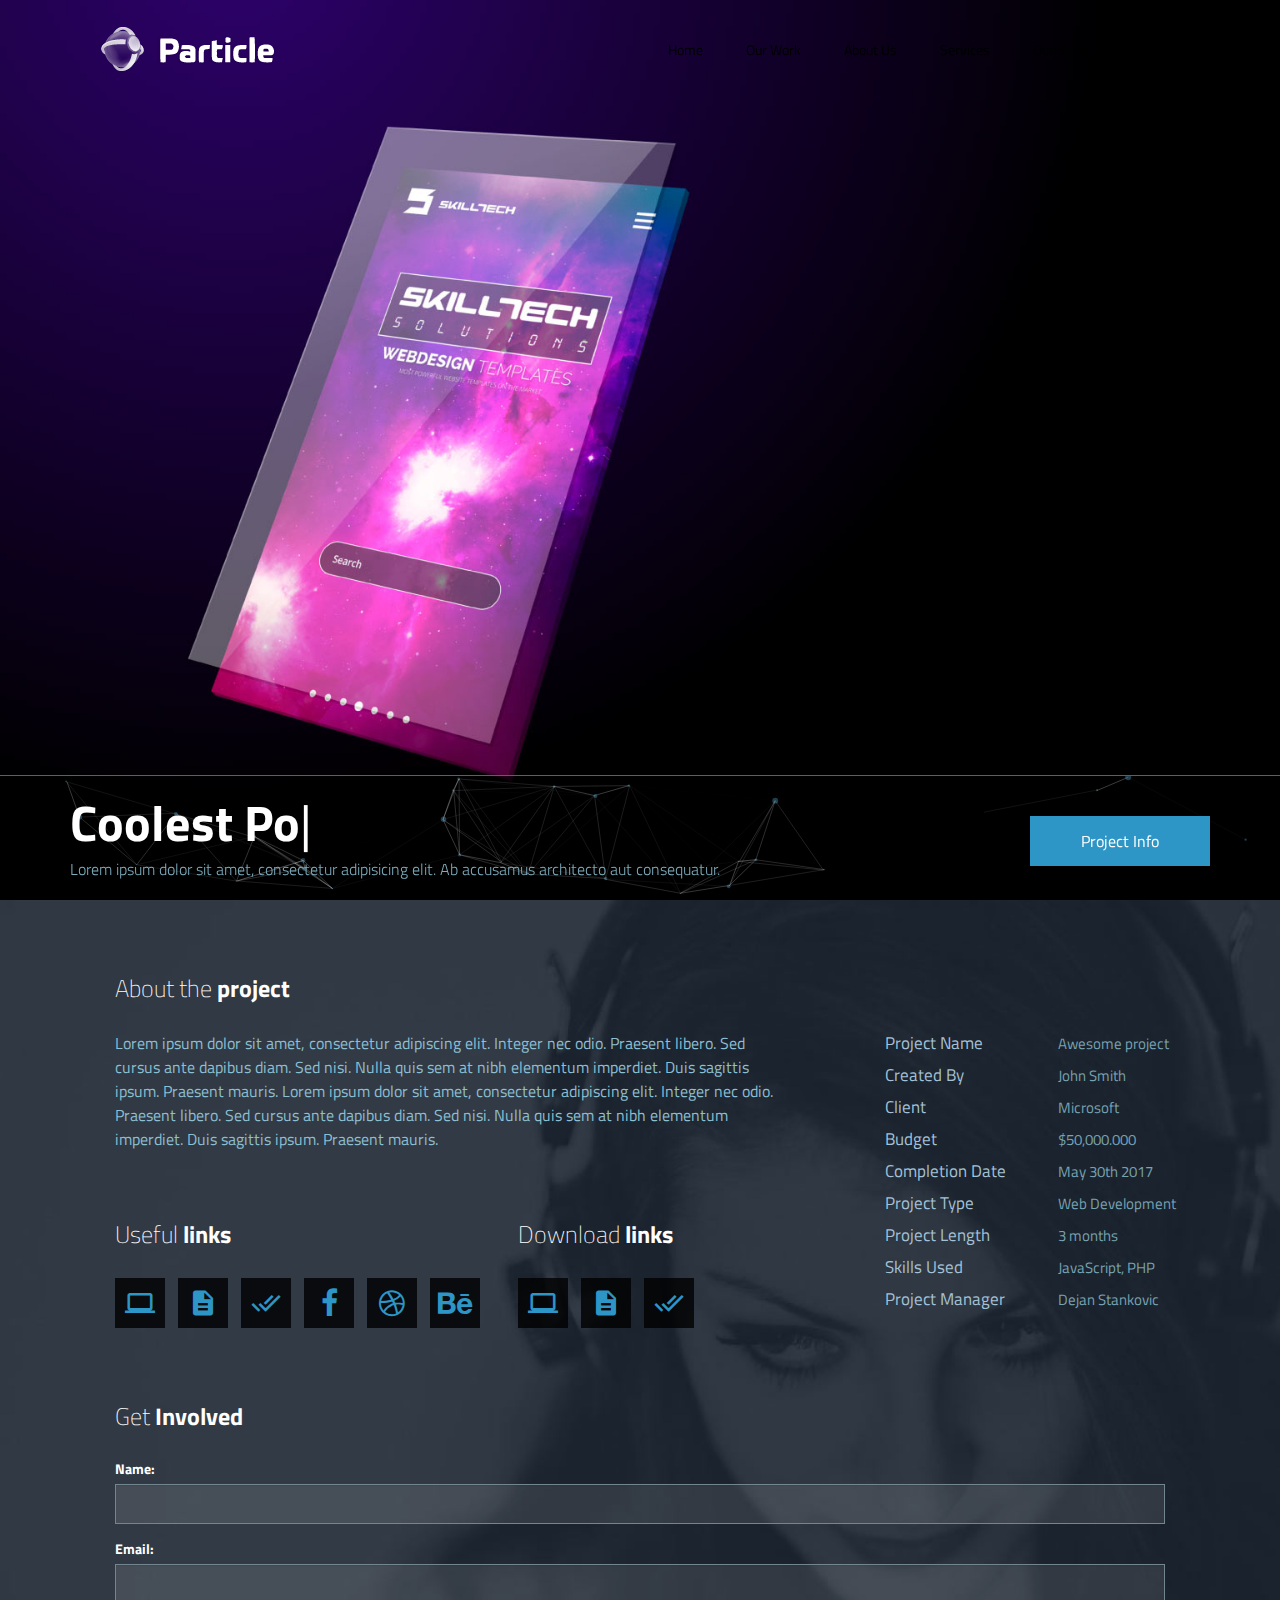
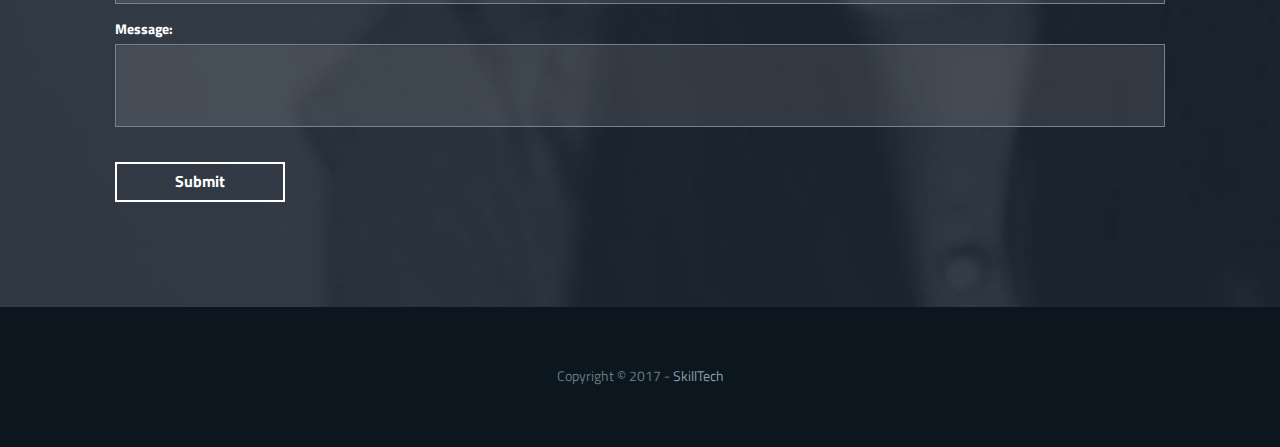
<file: particle_dark/portfolio-item.html>
<!DOCTYPE html>
<html lang="en">
<head>

    <meta charset="utf-8">
    <meta http-equiv="X-UA-Compatible" content="IE=edge"/>
    <meta content='width=device-width, initial-scale=1.0, maximum-scale=1.0, user-scalable=0' name='viewport'/>
    <meta name="description" content="">
    <meta name="author" content="">

    <title>Particle Theme | Portfolio Item</title>

    <link rel="icon" href="favicon.ico" type="image/x-icon">

    <!-- Fonts -->
    <link href="https://fonts.googleapis.com/css?family=Source+Sans+Pro:200,300,400,600,700%7CTitillium+Web:200,300,400,600,700&amp;subset=latin-ext" rel="stylesheet">
    <link href="assets/fonts/material-icons/material-icons.css" rel="stylesheet">
    <link href="assets/fonts/font-awesome/css/font-awesome.min.css" rel="stylesheet">

    <!-- Libraries CSS -->
    <link href="assets/css/libraries/bootstrap.css" rel="stylesheet">
    <link href="assets/css/libraries/animate.css" rel="stylesheet">

    <!-- Custom CSS -->
    <link href="assets/css/custom/theme.css" rel="stylesheet">
    <link href="assets/css/custom/colors.css" rel="stylesheet">


    <!-- HTML5 Shim and Respond.js IE8 support of HTML5 elements and media queries -->
    <!-- WARNING: Respond.js doesn't work if you view the page via file:// -->
    <!--[if lt IE 9]>
    <script src="https://oss.maxcdn.com/libs/html5shiv/3.7.0/html5shiv.js"></script>
    <script src="https://oss.maxcdn.com/libs/respond.js/1.4.2/respond.min.js"></script>
    <![endif]-->

</head>
<body>

<!-- Navigation Menu
================================================== -->
<header>
    <div id="st-logo"><a href="#0"><img src="assets/images/logo-normal.png" alt="Logo"></a></div>
</header>

<div id="st-nav">
    <a href="#0" class="st-nav-trigger">Menu<span></span></a>

    <nav id="st-main-nav">
        <ul>
            <li>
                <a class="page-scroll hvr-underline-from-center" href="index.html#page-top">Home</a>
            </li>
            <li>
                <a class="page-scroll hvr-underline-from-center" href="index.html#our-work">Our Work</a>
            </li>
            <li>
                <a class="page-scroll hvr-underline-from-center" href="index.html#about">About Us</a>
            </li>
            <li>
                <a class="page-scroll hvr-underline-from-center" href="index.html#services">Services</a>
            </li>
            <li>
                <a class="page-scroll hvr-underline-from-center" href="index.html#skills">Our Skills</a>
            </li>
            <li>
                <a class="page-scroll hvr-underline-from-center" href="index.html#contact">Contact Us</a>
            </li>
        </ul>
    </nav>
</div>

<!-- Portfolio Item
================================================== -->
<section class="portfolio-item">

    <div class="container-fluid">

        <div class="row">

            <div class="col-lg-12">

                <div class="portfolio-headline">
                    <div id="particles-js"></div>

                    <div class="container">
                        <div class="row">
                            <div class="col-lg-12">

                                <div class="typed-headline">
                                    <span class="skilltechtypetext">
                                        <span class="typed-cursor">|</span>
                                    </span>
                                    <p>Lorem ipsum dolor sit amet, consectetur adipisicing elit. Ab accusamus architecto
                                        aut consequatur.</p>
                                </div>
                                <!-- /.typed-headline -->

                                <a href="#" class="btn btn-default pull-right hvr-sweep-to-right" id="project-info">Project Info</a>
                            </div>
                        </div>
                    </div>


                </div>


            </div>
            <!-- /.col-lg-6 -->
        </div>
        <!-- /.row -->
    </div>
    <!-- /.container-fluid -->
</section>

<section class="portfolio-item-details" id="portfolio-details">

    <div class="container">

        <div class="row">

            <div class="col-lg-12">

                <div class="col-lg-8 col-md-12">

                    <div class="portfolio-text">
                        <h3>About the <span>project</span></h3>
                        <p>Lorem ipsum dolor sit amet, consectetur adipiscing elit. Integer nec odio. Praesent libero.
                            Sed
                            cursus ante dapibus diam. Sed nisi. Nulla quis sem at nibh elementum imperdiet. Duis
                            sagittis
                            ipsum. Praesent mauris. Lorem ipsum dolor sit amet, consectetur adipiscing elit. Integer nec
                            odio. Praesent libero. Sed cursus ante dapibus diam. Sed nisi. Nulla quis sem at nibh
                            elementum
                            imperdiet. Duis sagittis ipsum. Praesent mauris.
                        </p>
                    </div>
                    <!-- /.service-text -->

                    <div class="portfolio-useful-links">
                        <h3>Useful <span>links</span></h3>
                        <ul class="list-inline portfolio-icons">
                            <li>
                                <a href="#">
                                    <i class="material-icons">laptop</i>
                                </a>
                            </li>
                            <li>
                                <a href="#">
                                    <i class="material-icons">description</i>
                                </a>
                            </li>
                            <li>
                                <a href="#">
                                    <i class="material-icons">done_all</i>
                                </a>
                            </li>
                            <li>
                                <a href="#">
                                    <i class="fa fa-facebook" aria-hidden="true"></i>
                                </a>
                            </li>
                            <li>
                                <a href="#">
                                    <i class="fa fa-dribbble" aria-hidden="true"></i>
                                </a>
                            </li>
                            <li>
                                <a href="#">
                                    <i class="fa fa-behance" aria-hidden="true"></i>
                                </a>
                            </li>
                        </ul>
                        <!-- /.list-inline -->
                    </div>

                    <div class="portfolio-download-links">
                        <h3>Download <span>links</span></h3>
                        <ul class="list-inline portfolio-icons">
                            <li>
                                <a href="#">
                                    <i class="material-icons">laptop</i>
                                </a>
                            </li>
                            <li>
                                <a href="#">
                                    <i class="material-icons">description</i>
                                </a>
                            </li>
                            <li>
                                <a href="#">
                                    <i class="material-icons">done_all</i>
                                </a>
                            </li>
                        </ul>
                        <!-- /.list-inline -->
                    </div>


                </div>

                <div class="col-lg-4 col-md-12">
                    <ul class="portfolio-info">
                        <li>
                            <p class="first">Project Name</p>
                            <p class="second">Awesome project</p>
                        </li>
                        <li>
                            <p class="first">Created By</p>
                            <p class="second">John Smith</p>
                        </li>
                        <li>
                            <p class="first">Client</p>
                            <p class="second">Microsoft</p>
                        </li>
                        <li>
                            <p class="first">Budget</p>
                            <p class="second">$50,000.000</p>
                        </li>
                        <li>
                            <p class="first">Completion Date</p>
                            <p class="second">May 30th 2017</p>
                        </li>
                        <li>
                            <p class="first">Project Type</p>
                            <p class="second">Web Development</p>
                        </li>
                        <li>
                            <p class="first">Project Length</p>
                            <p class="second">3 months</p>
                        </li>
                        <li>
                            <p class="first">Skills Used</p>
                            <p class="second">JavaScript, PHP</p>
                        </li>
                        <li>
                            <p class="first">Project Manager</p>
                            <p class="second">Dejan Stankovic</p>
                        </li>
                    </ul>
                    <!-- /.list-inline -->
                </div>

                <div class="col-lg-12 col-md-12">
                    <div class="portfolio-form">
                        <h3>Get <span>Involved</span></h3>
                        <form>
                            <div class="form-group">
                                <label for="name">Name: </label>
                                <input type="text" id="name" name="name" class="form-control">
                            </div>
                            <!-- /.form-group -->

                            <div class="form-group">
                                <label for="email">Email: </label>
                                <input type="email" id="email" name="email" class="form-control">
                            </div>
                            <!-- /.form-group -->

                            <div class="form-group">
                                <label for="message">Message: </label>
                                <textarea id="message" name="message" class="form-control" rows="3"></textarea>
                            </div>
                            <!-- /.form-group -->

                            <button type="submit" class="btn btn-default">Submit</button>
                        </form>
                    </div>
                    <!-- /.portfolio-form -->
                </div>

            </div>
        </div>

    </div>

</section>

<!-- Footer
================================================== -->
<footer>
    <p>Copyright © 2017 -<a href="http://www.skilltechwebdesign.com"> SkillTech</a></p>
</footer>

<!-- Scripts
================================================== -->
<!-- jQuery -->
<script src="assets/js/libraries/jquery-2.2.4.js"></script>

<!-- Bootstrap Core JavaScript -->
<script src="assets/js/libraries/bootstrap.js"></script>

<!-- JavaScript Libraries -->
<script src="assets/js/libraries/typed.js"></script>
<script src="assets/js/libraries/wow.js"></script>
<script src="assets/js/libraries/particles.js"></script>

<!-- Custom Particle Theme JavaScript -->
<script>
    var sentences = ["Coolest Portfolio Item"];
</script>
<script src="assets/js/custom/portfolio-item.js"></script>
</body>
</html>
</file>
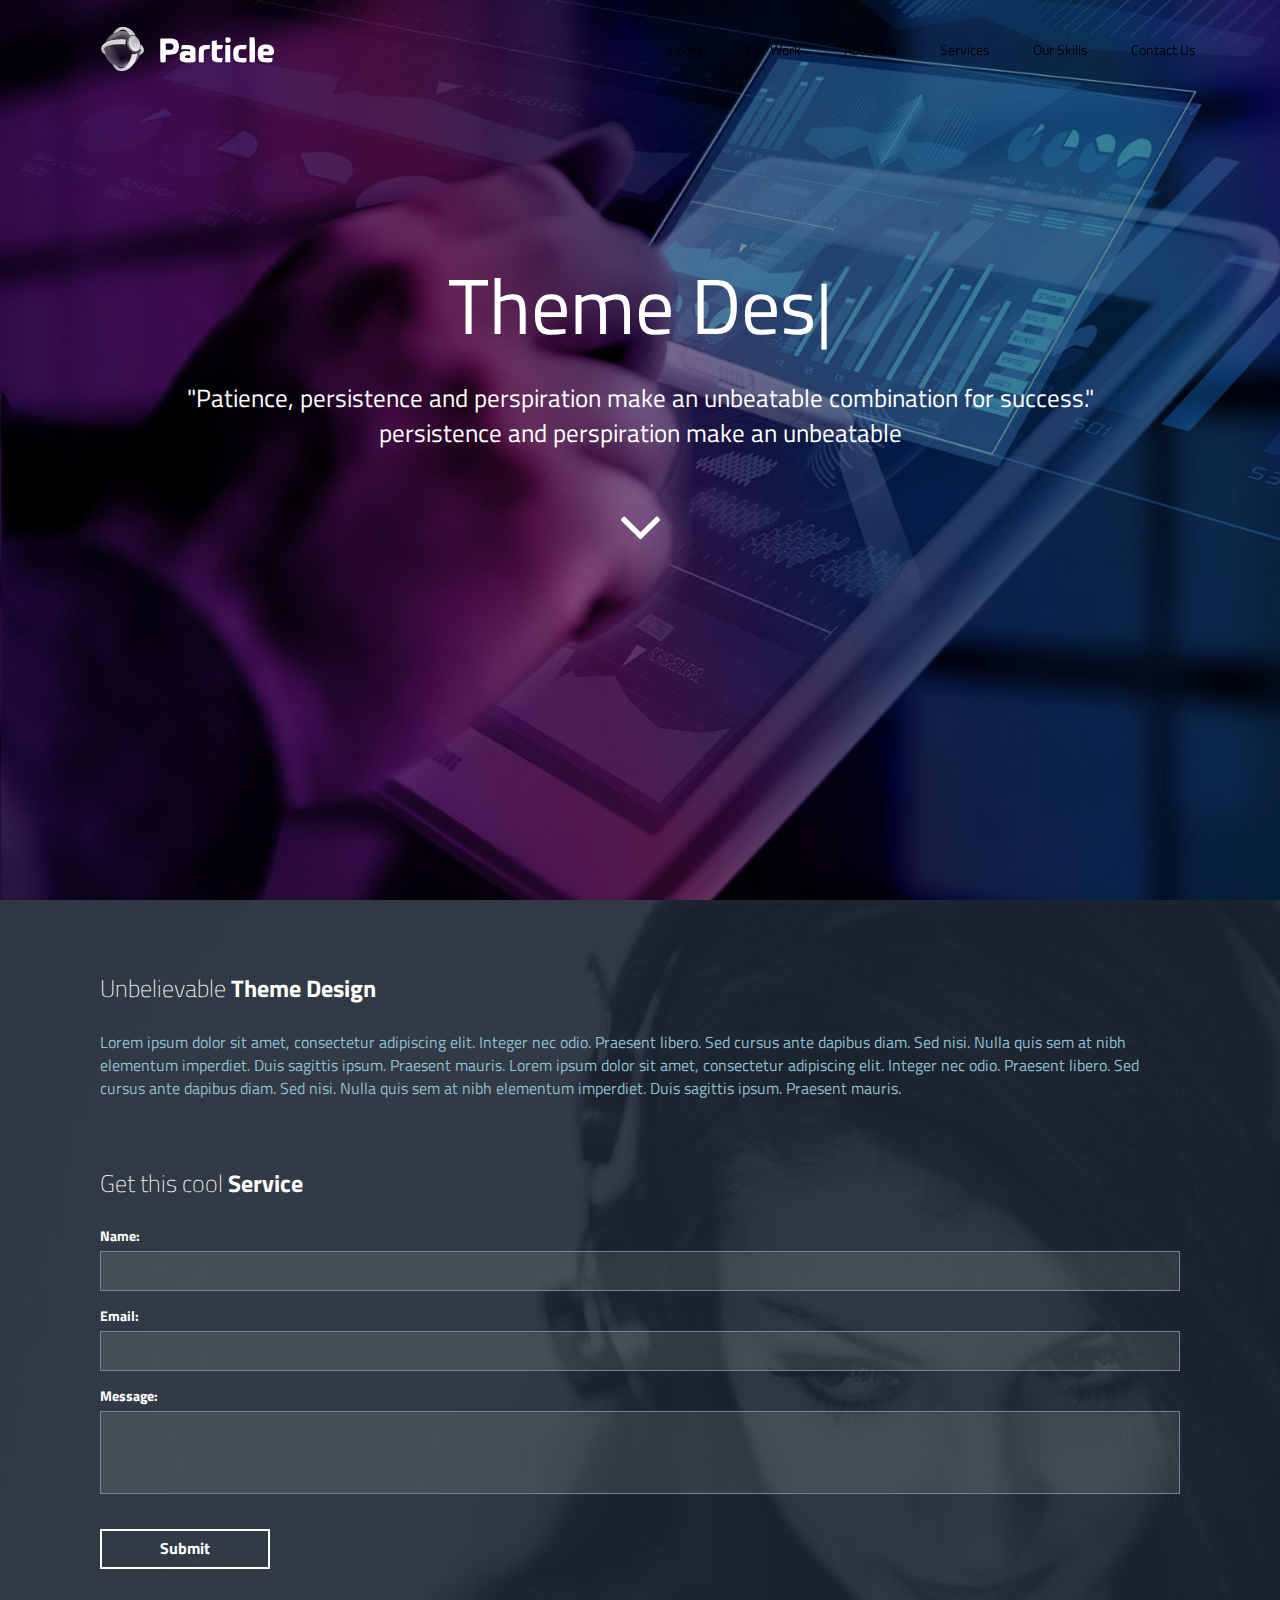
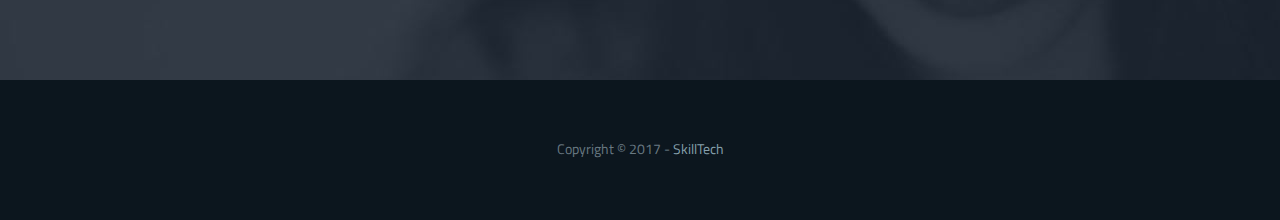
<file: particle_dark/service-item.html>
<!DOCTYPE html>
<html lang="en">
<head>

    <meta charset="utf-8">
    <meta http-equiv="X-UA-Compatible" content="IE=edge"/>
    <meta content='width=device-width, initial-scale=1.0, maximum-scale=1.0, user-scalable=0' name='viewport'/>
    <meta name="description" content="">
    <meta name="author" content="">

    <title>Particle Theme | Service Item</title>

    <link rel="icon" href="favicon.ico" type="image/x-icon">

    <!-- Fonts -->
    <link href="https://fonts.googleapis.com/css?family=Source+Sans+Pro:200,300,400,600,700%7CTitillium+Web:200,300,400,600,700&amp;subset=latin-ext" rel="stylesheet">
    <link href="assets/fonts/material-icons/material-icons.css" rel="stylesheet">
    <link href="assets/fonts/font-awesome/css/font-awesome.min.css" rel="stylesheet">

    <!-- Libraries CSS -->
    <link href="assets/css/libraries/bootstrap.css" rel="stylesheet">
    <link href="assets/css/libraries/animate.css" rel="stylesheet">

    <!-- Custom CSS -->
    <link href="assets/css/custom/theme.css" rel="stylesheet">
    <link href="assets/css/custom/colors.css" rel="stylesheet">

    <!-- HTML5 Shim and Respond.js IE8 support of HTML5 elements and media queries -->
    <!-- WARNING: Respond.js doesn't work if you view the page via file:// -->
    <!--[if lt IE 9]>
    <script src="https://oss.maxcdn.com/libs/html5shiv/3.7.0/html5shiv.js"></script>
    <script src="https://oss.maxcdn.com/libs/respond.js/1.4.2/respond.min.js"></script>
    <![endif]-->

</head>
<body id="page-top" data-spy="scroll" data-target="#st-nav">

<!-- Navigation Menu
================================================== -->
<header>
    <div id="st-logo"><a href="#0"><img src="assets/images/logo-normal.png" alt="Logo"></a></div>
</header>

<div id="st-nav">
    <a href="#0" class="st-nav-trigger">Menu<span></span></a>

    <nav id="st-main-nav">
        <ul>
            <li>
                <a class="page-scroll hvr-underline-from-center" href="index.html#page-top">Home</a>
            </li>
            <li>
                <a class="page-scroll hvr-underline-from-center" href="index.html#our-work">Our Work</a>
            </li>
            <li>
                <a class="page-scroll hvr-underline-from-center" href="index.html#about">About Us</a>
            </li>
            <li>
                <a class="page-scroll hvr-underline-from-center" href="index.html#services">Services</a>
            </li>
            <li>
                <a class="page-scroll hvr-underline-from-center" href="index.html#skills">Our Skills</a>
            </li>
            <li>
                <a class="page-scroll hvr-underline-from-center" href="#service-details">Contact Us</a>
            </li>
        </ul>
    </nav>
</div>

<!-- Service Item
================================================== -->
<section class="service-item">
    <div class="service-item-layer"></div>

    <div class="container-fluid">

        <div class="row">

            <div class="col-lg-12">

                <div class="typed-headline">
                    <span class="skilltechtypetext">
                        <span class="typed-cursor">|</span>
                    </span>
                </div>
                <!-- /.typed-headline -->

                <div class="service-headline-text">
                    <p>"Patience, persistence and perspiration make an unbeatable combination for success."<br>
                        persistence and perspiration make an unbeatable</p>

                    <div class="service-item-read-more">
                        <a href="#service-details" class="arrow-down page-scroll">
                            <i class="fa fa-angle-down bounce" aria-hidden="true"></i>
                        </a>
                    </div>
                    <!-- /.service-item-read-more -->
                </div>
                <!-- /.service-headline-text -->
            </div>
            <!-- /.col-lg-6 -->
        </div>
        <!-- /.row -->
    </div>
    <!-- /.container-fluid -->
</section>
<!-- /.service-item -->

<section class="service-item-details" id="service-details">

    <div class="container">

        <div class="row">

            <div class="col-lg-12">

                <div class="service-text">
                    <h3>Unbelievable  <span>Theme Design</span></h3>
                    <p>Lorem ipsum dolor sit amet, consectetur adipiscing elit. Integer nec odio. Praesent libero. Sed
                        cursus ante dapibus diam. Sed nisi. Nulla quis sem at nibh elementum imperdiet. Duis sagittis
                        ipsum. Praesent mauris. Lorem ipsum dolor sit amet, consectetur adipiscing elit. Integer nec
                        odio. Praesent libero. Sed cursus ante dapibus diam. Sed nisi. Nulla quis sem at nibh elementum
                        imperdiet. Duis sagittis ipsum. Praesent mauris.
                    </p>
                </div>
                <!-- /.service-text -->

                <div class="service-form">
                    <h3>Get this cool <span>Service</span></h3>
                    <form>
                        <div class="form-group">
                            <label for="name">Name: </label>
                            <input type="text" id="name" name="name" class="form-control">
                        </div>
                        <!-- /.form-group -->

                        <div class="form-group">
                            <label for="email">Email: </label>
                            <input type="email" id="email" name="email" class="form-control">
                        </div>
                        <!-- /.form-group -->

                        <div class="form-group">
                            <label for="message">Message: </label>
                            <textarea id="message" name="message" class="form-control" rows="3"></textarea>
                        </div>
                        <!-- /.form-group -->

                        <button type="submit" class="btn btn-default">Submit</button>
                    </form>
                </div>
                <!-- /.service-form -->
            </div>
        </div>
    </div>
</section>

<!-- Footer
================================================== -->
<footer>
    <p>Copyright © 2017 -<a href="http://www.skilltechwebdesign.com"> SkillTech</a></p>
</footer>

<!-- Scritps
================================================== -->
<!-- jQuery -->
<script src="assets/js/libraries/jquery-2.2.4.js"></script>
<!-- Bootstrap Core JavaScript -->
<script src="assets/js/libraries/bootstrap.js"></script>
<!-- JavaScript Libraries -->
<script src="assets/js/libraries/typed.js"></script>
<script src="assets/js/libraries/wow.js"></script>
<!-- Custom Particle Theme JavaScript -->
<script>
    var sentences = ["Theme Design"];
</script>
<script src="assets/js/custom/service-item.js"></script>
</body>
</html>
</file>
<file: _Documentation/css/custom.css>
body {
    overflow-x: hidden;
    font-family: 'Play', sans-serif;
}

body p {
    font-family: 'Source Sans Pro', sans-serif;
}

a,
a:hover,
a:active,
a:focus {
    text-decoration: none;
}

a:hover,
a:active,
a:visited {
    color: #7100B7;
}

/* Toggle Styles */

#wrapper {
    padding-left: 0;
    -webkit-transition: all 0.5s ease;
    -moz-transition: all 0.5s ease;
    -o-transition: all 0.5s ease;
    transition: all 0.5s ease;
}

#wrapper.toggled {
    padding-left: 250px;
}

#sidebar-wrapper {
    z-index: 1000;
    position: fixed;
    left: 250px;
    width: 0;
    height: 100%;
    margin-left: -250px;
    overflow-y: auto;
    background: #0c161e;
    -webkit-transition: all 0.5s ease;
    -moz-transition: all 0.5s ease;
    -o-transition: all 0.5s ease;
    transition: all 0.5s ease;
}

#wrapper.toggled #sidebar-wrapper {
    width: 250px;
}

#page-content-wrapper {
    width: 100%;
    position: absolute;
    padding: 15px;
    overflow: auto;
}

#wrapper.toggled #page-content-wrapper {
    position: absolute;
    margin-right: -250px;
}

/* Sidebar Styles */

.sidebar-nav {
    position: absolute;
    top: 0;
    width: 250px;
    margin: 0;
    padding: 0;
    list-style: none;
}

.sidebar-nav li {
    text-indent: 40px;
    line-height: 50px;
}

.sidebar-nav li a {
    display: block;
    text-decoration: none;
    color: #ffffff;
    -webkit-transition: all .3s;
    -moz-transition: all .3s;
    -ms-transition: all .3s;
    -o-transition: all .3s;
    transition: all .3s;
}

.sidebar-nav li a:hover {
    text-decoration: none;
    color: #fff;
    background: rgba(255, 255, 255, 0.2);
    padding-left: 3px;
}

.sidebar-nav li a:active,
.sidebar-nav li a:focus {
    text-decoration: none;
}

.sidebar-nav > .sidebar-brand {
    height: 100px;
}

.sidebar-nav > .sidebar-brand a:hover {
    padding-left: 0;
}

li.social-links {
    text-indent: 0;
    height: 60px;
    padding: 10px 0 10px 40px;
    line-height: 60px;
}

.social-links a {
    display: inline-block !important;
    width: 40px;
    height: 40px;
    text-align: center;
    margin-right: 10px;
    background: #7100B7;
}

.social-links a:hover {
    padding-left: 0 !important;
    background: #9600f4 !important;
}

.social-links a .social-icon {
    display: table;
    text-align: center;

    height: 40px;
    width: 40px;
}

.social-links a .social-icon .fa {
    font-size: 16px;
    line-height: 16px;
    display: table-cell;
    vertical-align: middle;
}

.nav-burger {
    width: 40px;
    height: 40px;
    position: fixed;
    z-index: 200;
    top: 20px;
    left: 20px;
    background: #7100B7;
    display: none;
    -webkit-transition: all 0.5s;
    -moz-transition: all 0.5s;
    -ms-transition: all 0.5s;
    -o-transition: all 0.5s;
    transition: all 0.5s;
    border-radius: 2px;
    text-align: center;
    padding: 10px 0;
}
.nav-burger .fa {
    color: #FFFFFF;
    font-size: 20px;
    line-height: 20px;
}
.burger-toggled {
    left: 270px;
    -webkit-transition: all 0.5s;
    -moz-transition: all 0.5s;
    -ms-transition: all 0.5s;
    -o-transition: all 0.5s;
    transition: all 0.5s;
}
#page-content-wrapper {
    background: #f6f6f6;
    position: relative;
}

#page-content-wrapper p {
    font-size: 16px;
}

#document-header,
#html-structure,
#css-structure,
#javascript,
#psd-files,
#final-words {
    padding-top: 80px;
    overflow-y: auto;
    overflow-x: hidden;
    margin-bottom: 80px;
}

#document-header h1,
#getting-started h1,
#html-structure h1,
#css-structure h1,
#javascript h1,
#psd-files h1,
#customization h1,
#final-words h1 {
    font-weight: 700;
    color: #7100B7;
}

#document-header a {
    color: #7100B7;
}

#getting-started {
    padding-top: 80px;
    overflow-y: auto;
    overflow-x: hidden;
}

#getting-started p {
    margin-bottom: 20px;
}

.photo-desc {
    clear: both;
    font-size: 14px;
    font-style: italic;
}

.file-structure {
    height: 450px;
    background-color: #0c161e;
    padding: 20px 40px;
    margin-bottom: 10px;
}

.main-list {
    color: #ffffff;
}

.main-list,
.particle-list,
.assets-list,
.css-list,
.js-list,
.custom-list,
.libs-list {
    list-style: none;
    padding-left: 20px;
}

.files {
    color: #9600f4;
}

.main-list .fa {
    display: inline-block;
    margin-right: 7px;
    color: #00BBFF;
}

#html-structure .img-responsive {
    margin-bottom: 10px;
    margin-top: 20px;
}

#css-structure {
    overflow-y: auto;
    overflow-x: hidden;
}

#css-structure .css-index,
#css-structure .css-structure {
    display: inline-block;
    float: left;
}

#css-structure .css-index {
    margin-right: 20px;
}

#custom-links {
    padding-left: 0;
    list-style: none;
}

#custom-links li {
    text-indent: 50px;
    background: #111f2a;
}

#customization {
    overflow-y: auto;
    overflow-x: hidden;
    margin-bottom: 80px;
}

#customization .colors,
#customization .skill-bars,
#customization .videos,
#customization .typed {
    overflow: auto;
}

#customization .typed,
#customization .skill-bars {
    padding-top: 80px;
}

#customization h2 {
    color: #9600f4;
    font-weight: 500;
}

.color-picker {
    display: block;
    margin: 10px 0;
}

.img-colors {
    display: inline-block;
    margin-top: 20px;
    margin-bottom: 10px;
}

.gif {
    margin: 20px 0;
}

.img-typed {
    margin-bottom: 10px;
}

.bars-html .img-responsive,
.bars-css .img-responsive {
    margin: 20px 0 10px;
}
.videos h3 {
    margin-top: 60px;
}
.video-id {
    margin-bottom: 30px;
}
/* NewsLetter
--------------------------------- */
.modal-backdrop.in {
    opacity: 0.9;
}

.modal-backdrop {
    background: #ffffff;
}
.close {
    color: #FFFFFF!important;
    margin-right: 20px;
    margin-top: 20px;
    opacity: 1;
}
.close .fa {
    color: #FFFFFF;
}
.subscribe-modal {
    height: 72px;
    padding-top: 15px;
    padding-bottom: 15px;
}
.btn-subscribe {
    border-radius: 0;
    background: #7100B7;
    border-color: #7100B7;
    padding: 10px 14px;
    font-weight: 700;
    color: #FFFFFF;
    -webkit-transition: all .3s;
    -moz-transition: all .3s;
    -ms-transition: all .3s;
    -o-transition: all .3s;
    transition: all .3s;
}
.btn-subscribe:hover,
.btn-subscribe:active,
.btn-subscribe:visited,
.btn-default.focus, .btn-default:focus {
    background: #9600f4;
    border-color: #9600f4;
    color: #FFFFFF;
    outline: none;
}

#newsletterform {
    font-family: 'Play', sans-serif;
    margin: 0 auto;
    max-width: 780px;
    min-width: 320px;
    display: block;
    text-align: center;
    letter-spacing: 1px;
    position: relative;
    background: #0c161e;
}

#newsletterform .wrap {
    padding: 50px 40px;
}

#newsletterform h3 {
    display: block;
    font-size: 26px;
    font-weight: 400;
    line-height: 1.2;
    color: #9600f4;
    text-transform: uppercase;
    text-align: center;
    padding-bottom: 20px;
    margin: 0 auto 30px auto;
    border-bottom: 1px solid #fff;
    width: 60%;
}

#newsletterform p {
    font-family: 'Source Sans Pro', 'sans-serif';
    font-size: 16px;
    line-height: 26px;
    margin-bottom: 25px;
    color: #FFFFFF;
}

#newsletterform input {
    font-size: 16px;
    font-weight: 500;
    display: block;
    width: 55%;
    background: #fff;
    color: #182d3d;
    padding: 10px;
    text-align: center;
    text-transform: uppercase;
    margin: 0 auto 12px auto;
    border: 2px solid #fff;
    outline: 0;
    border-radius: 3px;
    -webkit-box-sizing: border-box;
    -moz-box-sizing: border-box;
    box-sizing: border-box;
    -webkit-border-radius: 0;
    -moz-border-radius: 0;
    border-radius: 0;
}

#newsletterform input:focus {
    border: 2px solid #ddd;
}

#newsletterform input[type="submit"] {
    background: #7100B7;
    color: #FFFFFF;
    width: 30%;
    padding: 10px;
    cursor: pointer;
    margin-bottom: 0;
    border: none;
    -webkit-transition: all .3s;
    -moz-transition: all .3s;
    -ms-transition: all .3s;
    -o-transition: all .3s;
    transition: all .3s;
}

#newsletterform input[type="submit"]:hover {
    background: #9600f4;
    color: #FFFFFF;
}

#newsletterform #response {
    color: #fff;
    font-size: 1.4em;
    height: 50px;
    margin: 0 auto;
    padding-top: 10px;
    text-align: center;
    width: 320px;
}

#newsletterform #response p {
    margin: 0;
}

#newsletterform .loading {
    background: url("../images/ajax-loader.gif") no-repeat center 20px;
    z-index: auto;
}

/* Media Queries
--------------------------------- */
@media only screen and (max-width: 1200px) {
    .container {
        width: 720px;
    }
}
@media only screen and (max-width: 769px) {
    .nav-burger {
        display: block;
    }
    #newsletterform .wrap {
        padding: 40px 25px;
    }

    #newsletterform .arrow {
        display: none;
    }

    #newsletterform input {
        width: 100%;
        margin-bottom: 7px;
    }

    #newsletterform input[type="submit"] {
        width: 100%;
        padding: 16px;
    }
    .container {
        width: 100%;
    }
    #sidebar-wrapper {
        overflow-x: hidden;
    }

}

@media only screen and (max-width: 600px) {

    #newsletterform h3 {
        width: 100%;
    }

}

@media (min-width: 769px) {
    #wrapper {
        padding-left: 250px;
    }

    #wrapper.toggled {
        padding-left: 0;
    }

    #sidebar-wrapper {
        width: 250px;
    }

    #wrapper.toggled #sidebar-wrapper {
        width: 0;
    }

    #page-content-wrapper {
        padding: 20px;
        position: relative;
    }

    #wrapper.toggled #page-content-wrapper {
        position: relative;
        margin-right: 0;
    }
}
</file>
<file: particle_dark/assets/fonts/material-icons/material-icons.css>
@font-face {
  font-family: 'Material Icons';
  font-style: normal;
  font-weight: 400;
  src: url(MaterialIcons-Regular.eot); /* For IE6-8 */
  src: local('Material Icons'),
       local('MaterialIcons-Regular'),
       url(MaterialIcons-Regular.woff2) format('woff2'),
       url(MaterialIcons-Regular.woff) format('woff'),
       url(MaterialIcons-Regular.ttf) format('truetype');
}

.material-icons {
  font-family: 'Material Icons';
  font-weight: normal;
  font-style: normal;
  font-size: 24px;  /* Preferred icon size */
  display: inline-block;
  line-height: 1;
  text-transform: none;
  letter-spacing: normal;
  word-wrap: normal;
  white-space: nowrap;
  direction: ltr;

  /* Support for all WebKit browsers. */
  -webkit-font-smoothing: antialiased;
  /* Support for Safari and Chrome. */
  text-rendering: optimizeLegibility;

  /* Support for Firefox. */
  -moz-osx-font-smoothing: grayscale;

  /* Support for IE. */
  font-feature-settings: 'liga';
}
</file>
<file: particle_dark/assets/css/custom/theme.css>
/**
    Main Particle Theme CSS

    --INDEX:
    1. Global Styles
    2. Navigation
    3. Hero Section
    4. Image Section
    5. Our Work Section
    6. About Section
    7. Quote Section
    8. Services Section
    9. Call To Action Section
    10. Skills Section
    11. Contact Section
    12. Footer
    13. Portfolio Item
    14. Service Item
    15. Media Queries
 */

/* 1. Global Styles
--------------------------------- */
html {
    width: 100%;
    height: 100%;
}

body {
    width: 100%;
    height: 100%;
    overflow-x: hidden;
    font-family: 'Titillium Web', sans-serif;
}

a,
a:hover,
a:active,
a:visited,
a:focus {
    text-decoration: none;
}

/* 2. Navigation
--------------------------------- */
header {
    position: relative;
    height: 100px;
    background: transparent;
    text-align: center;
}

header #st-logo {
    z-index: 1001;
}

header #st-logo img {
    position: relative;
    z-index: 1001;
}

#st-nav ul {
    position: fixed;
    width: 90%;
    max-width: 400px;
    right: 5%;
    bottom: 20px;
    border-radius: 0.25em;
    background: rgba(12, 22, 30, 0.9);
    visibility: hidden;
    /* remove overflow:hidden if you want to create a drop-down menu
     - but then remember to fix/eliminate the list items animation */
    overflow: hidden;
    z-index: 9990;
    -webkit-backface-visibility: hidden;
    backface-visibility: hidden;
    -webkit-transform: scale(0);
    -moz-transform: scale(0);
    -ms-transform: scale(0);
    -o-transform: scale(0);
    transform: scale(0);
    -webkit-transform-origin: 100% 100%;
    -moz-transform-origin: 100% 100%;
    -ms-transform-origin: 100% 100%;
    -o-transform-origin: 100% 100%;
    transform-origin: 100% 100%;
    -webkit-transition: -webkit-transform 0.3s, visibility 0s 0.3s;
    -moz-transition: -moz-transform 0.3s, visibility 0s 0.3s;
    transition: transform 0.3s, visibility 0s 0.3s;
}

#st-nav ul li {
    -webkit-backface-visibility: hidden;
    backface-visibility: hidden;
}

#st-nav ul.is-visible {
    visibility: visible;
    -webkit-transform: scale(1);
    -moz-transform: scale(1);
    -ms-transform: scale(1);
    -o-transform: scale(1);
    transform: scale(1);
    -webkit-transition: -webkit-transform 0.3s, visibility 0s 0s;
    -moz-transition: -moz-transform 0.3s, visibility 0s 0s;
    transition: transform 0.3s, visibility 0s 0s;
}

#st-nav ul.is-visible li:nth-child(1) {
    /* list items animation */
    -webkit-animation: st-slide-in 0.2s;
    -moz-animation: st-slide-in 0.2s;
    animation: st-slide-in 0.2s;
}

#st-nav ul.is-visible li:nth-child(2) {
    -webkit-animation: st-slide-in 0.3s;
    -moz-animation: st-slide-in 0.3s;
    animation: st-slide-in 0.3s;
}

#st-nav ul.is-visible li:nth-child(3) {
    -webkit-animation: st-slide-in 0.4s;
    -moz-animation: st-slide-in 0.4s;
    animation: st-slide-in 0.4s;
}

#st-nav ul.is-visible li:nth-child(4) {
    -webkit-animation: st-slide-in 0.5s;
    -moz-animation: st-slide-in 0.5s;
    animation: st-slide-in 0.5s;
}

#st-nav ul.is-visible li:nth-child(5) {
    -webkit-animation: st-slide-in 0.6s;
    -moz-animation: st-slide-in 0.6s;
    animation: st-slide-in 0.6s;
}

#st-nav li a {
    display: inline-block;
    padding: 1.6em;
    width: 100%;
}

#st-nav li:last-child a {
    border-bottom: none;
}

#st-main-nav ul li a {
    color: #000000;
}

.st-nav-trigger {
    position: fixed;
    bottom: 20px;
    right: 5%;
    width: 44px;
    height: 44px;
    background: white;
    border-radius: 0.25em;
    overflow: hidden;
    text-indent: 100%;
    white-space: nowrap;
    z-index: 9999;
}

.st-nav-trigger span {
    /* the span element is used to create the menu icon */
    position: absolute;
    display: block;
    width: 20px;
    height: 2px;
    top: 50%;
    margin-top: -1px;
    left: 50%;
    margin-left: -10px;
    -webkit-transition: background 0.3s;
    -moz-transition: background 0.3s;
    transition: background 0.3s;
}

.st-nav-trigger span::before,
.st-nav-trigger span::after {
    content: '';
    position: absolute;
    left: 0;
    background: inherit;
    width: 100%;
    height: 100%;
    -webkit-transform: translateZ(0);
    -moz-transform: translateZ(0);
    -ms-transform: translateZ(0);
    -o-transform: translateZ(0);
    transform: translateZ(0);
    -webkit-backface-visibility: hidden;
    backface-visibility: hidden;
    -webkit-transition: -webkit-transform 0.3s, background 0s;
    -moz-transition: -moz-transform 0.3s, background 0s;
    transition: transform 0.3s, background 0s;
}

.st-nav-trigger span::before {
    top: -6px;
    -webkit-transform: rotate(0deg);
    -moz-transform: rotate(0deg);
    -ms-transform: rotate(0deg);
    -o-transform: rotate(0deg);
    transform: rotate(0deg);
}

.st-nav-trigger span::after {
    bottom: -6px;
    -webkit-transform: rotate(0deg);
    -moz-transform: rotate(0deg);
    -ms-transform: rotate(0deg);
    -o-transform: rotate(0deg);
    transform: rotate(0deg);
}

.st-nav-trigger.menu-is-open {
    box-shadow: none;
}

.st-nav-trigger.menu-is-open span {
    background: rgba(232, 74, 100, 0);
}

.st-nav-trigger.menu-is-open span::before {
    top: 0;
    -webkit-transform: rotate(135deg);
    -moz-transform: rotate(135deg);
    -ms-transform: rotate(135deg);
    -o-transform: rotate(135deg);
    transform: rotate(135deg);
}

.st-nav-trigger.menu-is-open span::after {
    bottom: 0;
    -webkit-transform: rotate(225deg);
    -moz-transform: rotate(225deg);
    -ms-transform: rotate(225deg);
    -o-transform: rotate(225deg);
    transform: rotate(225deg);
}

@-webkit-keyframes st-slide-in {
    0% {
        -webkit-transform: translateX(100px);
    }

    100% {
        -webkit-transform: translateY(0);
    }
}

@-moz-keyframes st-slide-in {
    0% {
        -moz-transform: translateX(100px);
    }

    100% {
        -moz-transform: translateY(0);
    }
}

@keyframes st-slide-in {
    0% {
        -webkit-transform: translateX(100px);
        -moz-transform: translateX(100px);
        -ms-transform: translateX(100px);
        -o-transform: translateX(100px);
        transform: translateX(100px);
    }

    100% {
        -webkit-transform: translateY(0);
        -moz-transform: translateY(0);
        -ms-transform: translateY(0);
        -o-transform: translateY(0);
        transform: translateY(0);
    }
}

@-webkit-keyframes st-bounce-in {
    0% {
        -webkit-transform: scale(0);
    }

    60% {
        -webkit-transform: scale(1.2);
    }

    100% {
        -webkit-transform: scale(1);
    }
}

@-moz-keyframes st-bounce-in {
    0% {
        -moz-transform: scale(0);
    }

    60% {
        -moz-transform: scale(1.2);
    }

    100% {
        -moz-transform: scale(1);
    }
}

@keyframes st-bounce-in {
    0% {
        -webkit-transform: scale(0);
        -moz-transform: scale(0);
        -ms-transform: scale(0);
        -o-transform: scale(0);
        transform: scale(0);
    }

    60% {
        -webkit-transform: scale(1.2);
        -moz-transform: scale(1.2);
        -ms-transform: scale(1.2);
        -o-transform: scale(1.2);
        transform: scale(1.2);
    }

    100% {
        -webkit-transform: scale(1);
        -moz-transform: scale(1);
        -ms-transform: scale(1);
        -o-transform: scale(1);
        transform: scale(1);
    }
}

/* Underline From Center */
.hvr-underline-from-center {
    display: inline-block;
    vertical-align: middle;
    -webkit-transform: translateZ(0);
    transform: translateZ(0);
    box-shadow: 0 0 1px rgba(0, 0, 0, 0);
    -webkit-backface-visibility: hidden;
    backface-visibility: hidden;
    -moz-osx-font-smoothing: grayscale;
    position: relative;
    overflow: hidden;
}

.hvr-underline-from-center:before {
    content: "";
    position: absolute;
    z-index: -1;
    left: 50%;
    right: 50%;
    bottom: 0;
    background: rgba(255, 255, 255, .7);
    height: 4px;
    -webkit-transition-property: left, right;
    transition-property: left, right;
    -webkit-transition-duration: 0.3s;
    transition-duration: 0.3s;
    -webkit-transition-timing-function: ease-out;
    transition-timing-function: ease-out;
}

.hvr-underline-from-center:hover:before,
.hvr-underline-from-center:focus:before,
.hvr-underline-from-center:active:before {
    left: 0;
    right: 0;
}

/* 3. Hero Section
--------------------------------- */
.hero-section-2 .headlines-wrapper .typed-cursor,
.typed-headline .typed-cursor {
    opacity: 1;
    -webkit-animation: blink 0.7s infinite;
    -moz-animation: blink 0.7s infinite;
    animation: blink 0.7s infinite;
    color: #ffffff;
}

.hero-section-2 .headlines-wrapper .typed-cursor {
    font-size: 76px;
    line-height: 76px;
}

@keyframes blink {
    0% {
        opacity: 1;
    }
    50% {
        opacity: 0;
    }
    100% {
        opacity: 1;
    }
}

@-webkit-keyframes blink {
    0% {
        opacity: 1;
    }
    50% {
        opacity: 0;
    }
    100% {
        opacity: 1;
    }
}

@-moz-keyframes blink {
    0% {
        opacity: 1;
    }
    50% {
        opacity: 0;
    }
    100% {
        opacity: 1;
    }
}

.hero-section-2 {
    height: 100%;
    width: 100%;
    text-align: center;
    margin-top: -100px;
    /*background: url("../../images/hero-dark.jpg");*/
    position: relative;
    background-size: cover;
}

.hero-section-2 #particles-js {
    margin-top: 0;
    width: 100%;
    height: 100vh;
}

.hero-section-2 .headlines-wrapper {
    position: absolute;
    margin-left: auto;
    margin-right: auto;
    left: 0;
    right: 0;
    top: 380px;
}

    .hero-section-2 .skilltechtypetext {
        color: #1b1919;
        font-weight: 700;
        font-size: 76px;
        line-height: 90px;
    }

    .hero-section-2 h3 {
        line-height: 44px;
        font-size: 37px;
        color: #1a2b2d;
        font-weight: 400;
        margin-bottom: 0;
        position: absolute;
        margin-left: auto;
        margin-right: auto;
        left: 0;
        right: 0;
    }

.hero-section-2 .first-headline {
    top: 470px;
}

.hero-section-2 .second-headline {
    margin-top: 5px;
    top: 540px;
}

.hero-section-2 .second-headline span {
    font-weight: 700;
}

/* 4. Image Section
--------------------------------- */
.image-section {
    height: 700px;
    width: 100%;
    /*background: url("../../images/image-section.jpg") no-repeat 50% 50% fixed;*/
    padding-top: 260px;
    padding-bottom: 260px;
}

.image-section h3 {
    line-height: 1;
    font-size: 44px;
    color: #000000;
    font-weight: 300;
    margin-top: 0;
}

.image-section h3 span {
    font-weight: 600;
}

    .image-section h4 {
        line-height: 41px;
        font-size: 34px;
        color: #2d96c6;
        font-family: 'Source Sans Pro', sans-serif;
        font-weight: 300;
        font-style: italic;
    }

.image-section .btn-lg {
    width: 180px;
    height: 50px;
    color: #ffffff;
    border: none;
    -webkit-border-radius: 0;
    -moz-border-radius: 0;
    border-radius: 0;
    font-size: 14px;
    font-weight: 400;
    margin-top: 25px;
}

/* Sweep To Right */
.image-section .hvr-sweep-to-right {
    display: inline-block;
    vertical-align: middle;
    -webkit-transform: translateZ(0);
    transform: translateZ(0);
    box-shadow: 0 0 1px rgba(0, 0, 0, 0);
    -webkit-backface-visibility: hidden;
    backface-visibility: hidden;
    -moz-osx-font-smoothing: grayscale;
    position: relative;
    -webkit-transition-property: color;
    transition-property: color;
    -webkit-transition-duration: 0.3s;
    transition-duration: 0.3s;
}

.image-section .hvr-sweep-to-right:before {
    content: "";
    position: absolute;
    z-index: -1;
    top: 0;
    left: 0;
    right: 0;
    bottom: 0;
    background: rgba(0, 0, 0, .4);
    -webkit-transform: scaleX(0);
    transform: scaleX(0);
    -webkit-transform-origin: 0 50%;
    transform-origin: 0 50%;
    -webkit-transition-property: transform;
    transition-property: transform;
    -webkit-transition-duration: 0.3s;
    transition-duration: 0.3s;
    -webkit-transition-timing-function: ease-out;
    transition-timing-function: ease-out;
}

.image-section .hvr-sweep-to-right:hover,
.hvr-sweep-to-right:focus,
.hvr-sweep-to-right:active {
    color: #ffffff;
    background-color: #40464f;
}

.image-section .hvr-sweep-to-right:hover:before,
.hvr-sweep-to-right:focus:before,
.hvr-sweep-to-right:active:before {
    -webkit-transform: scaleX(1);
    transform: scaleX(1);
}

/* 5. Our Work Section
--------------------------------- */
.our-work-section {
    height: auto;
    width: 100%;
}

    .our-work-section .see-work {
        height: 100px;
        padding: 25px 0;
        text-align: center;
        background-color: #2d96c6;
        color: #ffffff;
    }

.our-work-section .see-work h2 {
    line-height: 50px;
    font-size: 44px;
    margin: 0;
    font-weight: 700;
}

.our-work-section .new-style {
    height: 50px;
    text-align: center;
    background-color: #FFFFFF;
    color: #808E9E;
    border-top: 1px solid #505963;
    padding: 14px 0 18px;
}

.our-work-section .new-style p {
    line-height: 18px;
    font-size: 18px;
    margin: 0;
}

.our-work-section .new-style p a {
    text-transform: uppercase;
    font-weight: 700;
    -webkit-transition: all .3s;
    -moz-transition: all .3s;
    -ms-transition: all .3s;
    -o-transition: all .3s;
    transition: all .3s;
}

.our-work-section .new-style p a:hover,
.our-work-section .new-style p a:active,
.our-work-section .new-style p a:visited {
    color: #ffffff;
}

.our-work-section .portfolio-images {
    height: 100%;
    padding: 0;
}

.our-work-section .portfolio-images .col-md-3 {
    padding: 0;
}

.portfolio-images .col-md-3 .portfolio-img {
    height: 100%;
    overflow: hidden;
}

.portfolio-img .img-responsive {
    max-width: 110%;
    margin-left: -10px;
    -webkit-transition: all .5s;
    -moz-transition: all .5s;
    -ms-transition: all .5s;
    -o-transition: all .5s;
    transition: all .5s;
}

.portfolio-images .col-md-3 .portfolio-img:hover .img-responsive {
    -webkit-transform: translateX(-15px);
    -moz-transform: translateX(-15px);
    -ms-transform: translateX(-15px);
    -o-transform: translateX(-15px);
    transform: translateX(-15px);
}

.portfolio-img:hover {
    cursor: pointer;
}

.portfolio-img .sweep-left {
    width: 0;
    height: 6px;
    position: absolute;
    top: 0;
    left: 0;
    -webkit-transition: width .2s ease-in-out;
    -moz-transition: width .2s ease-in-out;
    -o-transition: width .2s ease-in-out;
    transition: width .2s ease-in-out;
}

.portfolio-img .sweep-right {
    height: 6px;
    width: 0;
    position: absolute;
    bottom: 0;
    right: 0;
    -webkit-transition: width .2s ease-in-out;
    -moz-transition: width .2s ease-in-out;
    -o-transition: width .2s ease-in-out;
    transition: width .2s ease-in-out;
}

.portfolio-img:hover .sweep-left,
.portfolio-img:hover .sweep-right {
    width: 100%;
}

.portfolio-img .sweep-layer {
    width: 100%;
    background: rgba(0, 0, 0, 0.9);
    text-align: center;
    padding-top: 35%;
    position: absolute;
    top: 6px;
    bottom: 6px;
    left: 0;
    -webkit-transform: rotateX(90deg);
    -moz-transform: rotateX(90deg);
    -ms-transform: rotateX(90deg);
    -o-transform: rotateX(90deg);
    transform: rotateX(90deg);
    -webkit-transition: all .3s;
    -moz-transition: all .3s;
    -ms-transition: all .3s;
    -o-transition: all .3s;
    transition: all .3s;
}

.portfolio-img:hover .sweep-layer {
    -webkit-transform: rotateX(0deg);
    -moz-transform: rotateX(0deg);
    -ms-transform: rotateX(0deg);
    -o-transform: rotateX(0deg);
    transform: rotateX(0deg);
}

.sweep-icon a .fa {
    font-size: 57px;
    -webkit-transition: all .3s ease-in-out 0s;
    -moz-transition: all .3s ease-in-out 0s;
    -o-transition: all .3s ease-in-out 0s;
    transition: all .3s ease-in-out 0s;
}

.sweep-icon a:hover .fa {
    color: #ffffff;
}

.sweep-layer h3 a {
    color: #ffffff;
    font-size: 20px;
    -webkit-transition: all .3s ease-in-out 0s;
    -moz-transition: all .3s ease-in-out 0s;
    -o-transition: all .3s ease-in-out 0s;
    transition: all .3s ease-in-out 0s;
}

.sweep-layer p {
    color: #848484;
    font-size: 17px;
    font-weight: 300;
}

/* 6. About Section
--------------------------------- */

.about-section {
    height: 880px;
    text-align: center;
    background: #2d96c6;
}

.about-text {
    padding-top: 100px;
    height: 440px;
}

    .about-text h2 {
        line-height: 44px;
        font-size: 40px;
        margin-bottom: 20px;
        font-weight: 200;
        color: #ffffff;
    }

.about-text h2 span {
    font-weight: 700;
    color: #000000;
}

.about-text p {
    line-height: 26px;
    font-size: 16px;
    color: #9EC6D8;
    font-weight: 300;
    margin-bottom: 40px;
}

.about-icons {
    margin-top: 30px;
}

.about-icons li {
    height: 40px;
    overflow: hidden;
}

.about-icons li .icon {
    padding: 4px 0;
    display: inline-block;
    width: 40px;
    height: 40px;
    overflow: hidden;
}

.about-icons li .icon .material-icons {
    font-size: 32px;
}

.about-icons li .text {
    display: inline-block;
    height: 40px;
    padding: 12px 0;
    font-size: 16px;
    line-height: 16px;
    color: #FFFFFF;
    overflow: auto;
}

.about-images {
    height: 440px;
    position: relative;
}

.about-images .image-left,
.about-images .image-right {
    display: inline-block;
    margin-top: 46px;
}

.about-images .image-left {
    margin-right: 170px;
}

.about-images .image-right {
    margin-left: 170px;
}

.about-images .image-center {
    position: absolute;
    margin-left: auto;
    margin-right: auto;
    left: 0;
    right: 0;
    bottom: 0;
    z-index: 1;
}

/* 7. Quote Section
--------------------------------- */
.quote-section {
    height: 530px;
    z-index: 1001;
    position: relative;
}

.quote-headline {
    height: 136px;
    background-color: #000000;
    color: #ffffff;
    text-align: center;
    padding: 53px 0;
}

.quote-headline h4 {
    line-height: 30px;
    font-size: 25px;
    margin: 0;
    font-weight: 200;
}

.quote-headline h4 span {
    font-weight: 700;
}

.quote-bottom {
    height: 400px;
    background: url('../../images/quote-background.jpg') 50% 100% fixed;
    text-align: center;
    padding-top: 137px;
    padding-bottom: 137px;
}

.quote-bottom .container h3 {
    line-height: 46px;
    font-size: 37px;
    color: #ffffff;
    font-weight: 200;
    margin-top: 0;
}

.quote-bottom .container h3 span {
    font-weight: 700;
}

.quote-bottom .container p {
    font-size: 17px;
    line-height: 24px;
    text-transform: uppercase;
    color: #ffffff;
    font-weight: 700;
    margin-bottom: 0;
}

.quote-bottom .container p span {
    text-transform: none;
    color: #A4C2D6;
}

/* 8. Services Section
--------------------------------- */
.services-section {
    height: 900px;
    padding-top: 100px;
    padding-bottom: 100px;
    background: #101c26;
}

.service-headline {
    padding-right: 120px;
    padding-left: 120px;
    margin-bottom: 80px;
    text-align: center;
}

.service-headline h2 {
    line-height: 44px;
    font-size: 37px;
    color: #ffffff;
    margin-bottom: 30px;
    font-weight: 200;
    margin-top: 0;
}

.service-headline h2 span {
    font-weight: 700;
}

.service-headline p {
    line-height: 26px;
    font-size: 16px;
    color: #7EACBC;
    font-family: 'Source Sans Pro', sans-serif;
}

.service-content {
    text-align: center;
    overflow: hidden;
}

.service-content .left,
.service-content .service-image,
.service-content .right {
    display: inline-block;
}

.service-content .left,
.service-content .right {
    overflow: hidden;
    height: 530px;
    padding-top: 70px;
}

.service,
.service-2 {
    height: 100px;
    display: table;
}

.service .icons,
.service .text,
.service-2 .icons,
.service-2 .text {
    display: inline-block;
}

.service .text {
    width: 250px;
    text-align: right;
    margin-right: 30px;
}

.service-2 .text {
    width: 250px;
    text-align: left;
    margin-left: 30px;
}

.service .icons,
.service-2 .icons {
    display: table-cell;
    vertical-align: top;
}

.service .icons i,
.service-2 .icons i {
    font-size: 37px;
}

.service-image {
    padding: 0;
    margin: 0 10px;
    width: 260px;
    height: 530px;
    overflow: hidden;
}

.service .text a,
.service-2 .text a {
    color: #A4C2D6;
    font-size: 17px;
    line-height: 17px;
    font-weight: 700;
    margin-bottom: 10px;
    display: block;
    -webkit-transition: all .4s ease 0s;
    -moz-transition: all .4s ease 0s;
    -o-transition: all .4s ease 0s;
    transition: all .4s ease 0s;
}

.service .text p,
.service-2 .text p {
    line-height: 24px;
    font-size: 15px;
    color: #77A3B2;
}

/* 9. Call To Action Section
--------------------------------- */
.call-to-section {
    height: auto;
    width: 100%;
    background: url('../../images/low-poly.jpg') no-repeat;
    background-size: cover;
    text-align: center;
    position: relative;
    padding-top: 146px;
    padding-bottom: 146px;
}

.call-to-layer {
    width: 100%;
    height: 100%;
    position: absolute;
    top: 0;
    left: 0;
    opacity: 0.8;
}

.call-to-section h3 {
    line-height: 56px;
    font-size: 47px;
    color: #ffffff;
    margin-bottom: 20px;
    font-weight: 200;
    margin-top: 0;
}

.call-to-section h3 span {
    font-weight: 700;
}

.call-to-section p {
    line-height: 26px;
    font-size: 16px;
    color: #ffffff;
    font-weight: 300;
}

.call-to-section .btn-default {
    width: 180px;
    height: 50px;
    -webkit-border-radius: 0;
    -moz-border-radius: 0;
    border-radius: 0;
    color: #ffffff;
    font-size: 16px;
    margin-top: 20px;
}

/* Sweep To Right */
.hvr-sweep-to-right {
    display: inline-block;
    vertical-align: middle;
    -webkit-transform: translateZ(0);
    transform: translateZ(0);
    box-shadow: 0 0 1px rgba(0, 0, 0, 0);
    -webkit-backface-visibility: hidden;
    backface-visibility: hidden;
    -moz-osx-font-smoothing: grayscale;
    position: relative;
    -webkit-transition-property: color;
    transition-property: color;
    -webkit-transition-duration: 0.3s;
    transition-duration: 0.3s;
}

.call-to-section .hvr-sweep-to-right:before {
    content: "";
    position: absolute;
    z-index: -1;
    top: 0;
    left: 0;
    right: 0;
    bottom: 0;
    background: rgba(0, 0, 0, 0.4);
    -webkit-transform: scaleX(0);
    transform: scaleX(0);
    -webkit-transform-origin: 0 50%;
    transform-origin: 0 50%;
    -webkit-transition-property: transform;
    transition-property: transform;
    -webkit-transition-duration: 0.3s;
    transition-duration: 0.3s;
    -webkit-transition-timing-function: ease-out;
    transition-timing-function: ease-out;
}

.call-to-section .hvr-sweep-to-right:hover,
.hvr-sweep-to-right:focus,
.hvr-sweep-to-right:active {
    color: #ffffff;
    background: -webkit-linear-gradient(left, #2E4054, #456A93 100%);
    background: linear-gradient(to right, #2E4054, #456A93 100%);
    border-color: #456B93;
}

.call-to-section .hvr-sweep-to-right:hover:before,
.hvr-sweep-to-right:focus:before,
.hvr-sweep-to-right:active:before {
    -webkit-transform: scaleX(1);
    transform: scaleX(1);
}

/* 10. Skills Section
--------------------------------- */
.skills-section {
    height: 640px;
    width: 100%;
    text-align: center;
    padding-top: 120px;
    padding-bottom: 120px;
    background: #0c161e;
}

.skills-headline {
    margin-bottom: 80px;
}

.skills-headline h4 {
    line-height: 29px;
    font-size: 28px;
    color: #ffffff;
    margin-bottom: 20px;
    margin-top: 0;
    font-weight: 200;
}

.skills-headline h4 span {
    font-weight: 700;
}

.skills-headline p {
    line-height: 26px;
    font-size: 16px;
    color: #9EC6D8;
    font-weight: 300;
}

.bar-wrapper {
    margin-bottom: 30px;
    overflow: hidden;
}

.bar-wrapper .col-md-3 {
    line-height: 16px;
    font-size: 16px;
    text-transform: uppercase;
    font-weight: 600;
    text-align: left;
    padding-left: 70px;
    color: #4D748C;
}

.bar-wrapper .col-md-8 {
    border-top: 1px solid #4D748C;
    padding-top: 5px;
    padding-left: 0;
}

/* Progress bars */
.progressBar {
    -webkit-animation-name: progressBar;
    animation-name: progressBar;
}

@-webkit-keyframes progressBar {
    0% {
        opacity: 1;
        position: relative;
        transform-origin: left center;
        transform: scale(.01, 1);
    }
    100% {
        position: relative;
        transform-origin: left center;
        opacity: 1;
        transform: scale(1, 1);
    }
}

@keyframes progressBar {
    0% {
        opacity: 1;
        position: relative;
        transform-origin: left center;
        transform: scale(.01, 1);
    }
    100% {
        position: relative;
        transform-origin: left center;
        opacity: 1;
        transform: scale(1, 1);
    }
}

.bar-wrapper .col-md-8 .progressBar {
    height: 6px;
}

/* Adding percentage to progress bars */
.bar-wrapper .col-md-8 .first-bar {
    width: 75%;
}

.bar-wrapper .col-md-8 .second-bar {
    width: 80%;
}

.bar-wrapper .col-md-8 .third-bar {
    width: 50%;
}

.bar-wrapper .col-md-8 .fourth-bar {
    width: 70%;
}

.bar-wrapper .col-md-8 .fifth-bar {
    width: 59%;
}

.bar-wrapper .col-md-1 {
    color: #4D748C;
    line-height: 19px;
    font-size: 19px;
    font-weight: 700;
}

/* 11. Contact Section
--------------------------------- */
.contact-section {
    height: 830px;
    padding-top: 60px;
    text-align: center;
    background: url('../../images/contact-hero.jpg') 0 50% fixed;
}

.contact-headline {
    margin-bottom: 50px;
    padding: 0 86px;
}

.contact-headline h3 {
    line-height: 56px;
    font-size: 47px;
    color: #ffffff;
    font-weight: 200;
}

.contact-headline h3 span {
    font-weight: 700;
}

.contact-headline p {
    line-height: 26px;
    font-size: 16px;
    color: #ffffff;
    font-weight: 300;
}

.contact-content {
    text-align: center;
    padding: 10px 70px;
    overflow: auto;
}

.contact-info,
.contact-form {
    height: 480px;
    width: 45%;
    display: inline-block;
    background-color: rgba(255, 255, 255, 0.07);
    overflow: hidden;
}

.contact-info {
    margin-right: 30px;
    padding: 30px 30px;
    text-align: left;
    font-weight: 300;
}

.contact-form {
    padding: 30px 30px;
    text-align: left;
}

.contact-info .contact-header,
.bottom-info h4,
.contact-form h4 {
    font-size: 21px;
    line-height: 25px;
    color: #ffffff;
    margin-bottom: 30px;
    font-weight: 200;
}

.contact-info .contact-header span,
.bottom-info h4 span,
.contact-form h4 span {
    font-weight: 700;
}

.info-line .info-icon {
    display: inline-block;
    width: 30px;
    text-align: center;
    margin-right: 10px;
}

.info-line .info-icon i {
    font-size: 21px;
}

.info-line .info-text {
    display: inline-block;
    margin-bottom: 10px;
}

.info-line .info-text p {
    line-height: 26px;
    font-size: 16px;
    color: #ffffff;
}

.social-icons li a {
    display: table;
    width: 40px;
    height: 40px;
    text-align: center;
    -webkit-transition: all .4s ease 0s;
    -moz-transition: all .4s ease 0s;
    -o-transition: all .4s ease 0s;
    transition: all .4s ease 0s;
}

.social-icons li a i {
    display: table-cell;
    vertical-align: middle;
    font-size: 17px;
    color: #ffffff;
}

.bottom-info p {
    margin-top: 20px;
    line-height: 24px;
    font-size: 15px;
    color: #ffffff;
    font-family: 'Titilium Web', sans-serif;
    padding-right: 50px;
}

.contact-form {
    margin-left: 30px;
}

.contact-form h4 {
    margin: 0;
}

.contact-form form {
    margin-top: 30px;
}

.contact-form .form-control {
    border-color: #73858E;
    -webkit-border-radius: 0;
    -moz-border-radius: 0;
    border-radius: 0;
    background-color: rgba(255, 255, 255, 0.1);
    color: #ffffff;
    font-size: 16px;
    -webkit-transition: all .4s ease 0s;
    -moz-transition: all .4s ease 0s;
    -o-transition: all .4s ease 0s;
    transition: all .4s ease 0s;
}

.contact-form .form-control:focus {
    border-color: #859aa4;
    box-shadow: none;
}

.contact-form .form-control:hover {
    border-color: #c7c7c7;
}

.contact-form .form-group label {
    color: #ffffff;
}

.contact-form .form-group input {
    height: 40px;
}

.contact-form .form-group textarea {
    resize: none;
}

.contact-form .btn-default {
    background-color: transparent;
    border: 2px solid #ffffff;
    width: 170px;
    height: 40px;
    color: #ffffff;
    font-size: 16px;
    -webkit-border-radius: 0;
    -moz-border-radius: 0;
    border-radius: 0;
    font-weight: 700;
    margin-top: 20px;
    -webkit-transition: all .4s ease 0s;
    -moz-transition: all .4s ease 0s;
    -o-transition: all .4s ease 0s;
    transition: all .4s ease 0s;
}

/* 12. Footer
--------------------------------- */
footer {
    height: 140px;
    background-color: #0c161e;
    text-align: center;
    padding-top: 60px;
    clear: both;
}

footer p {
    color: #697982;
    font-size: 14px;
    line-height: 17px;
}

footer p a {
    color: #87A1AD;
    -webkit-transition: all .4s ease 0s;
    -moz-transition: all .4s ease 0s;
    -o-transition: all .4s ease 0s;
    transition: all .4s ease 0s;
}

/* 13. Portfolio Item
--------------------------------- */

.portfolio-item {
    height: 100%;
    width: 100%;
    margin-top: -100px;
    background: url('../../images/portfolio-item.jpg') 100% 100% fixed;
    background-size: cover;
    position: relative;
}

.portfolio-item .container-fluid,
.portfolio-item .row,
.portfolio-item .col-lg-12 {
    height: 100%;
}

.portfolio-item #particles-js {
    width: 100%;
    height: 100%;
    position: absolute;
    top: 0;
    left: 0;
}

.portfolio-headline {
    height: 125px;
    width: 100%;
    position: absolute;
    bottom: 0;
    left: 0;
    right: 0;
    background-color: rgba(0, 0, 0, 0.6);
    border-top: 1px solid #5f5f5f;
}

.portfolio-headline .container {
    height: 100%;
    padding-top: 16px;
    padding-bottom: 20px;
}

.portfolio-headline .btn-default {
    width: 180px;
    height: 50px;
    color: #ffffff;
    border: none;
    -webkit-border-radius: 0;
    -moz-border-radius: 0;
    border-radius: 0;
    font-size: 16px;
    line-height: 16px;
    font-weight: 400;
    padding-top: 17px;
    padding-bottom: 17px;
    margin-top: 24px;
}

.portfolio-headline .hvr-sweep-to-right {
    display: inline-block;
    vertical-align: middle;
    -webkit-transform: translateZ(0);
    transform: translateZ(0);
    box-shadow: 0 0 1px rgba(0, 0, 0, 0);
    -webkit-backface-visibility: hidden;
    backface-visibility: hidden;
    -moz-osx-font-smoothing: grayscale;
    position: relative;
    -webkit-transition-property: color;
    transition-property: color;
    -webkit-transition-duration: 0.3s;
    transition-duration: 0.3s;
}

.portfolio-headline .hvr-sweep-to-right:before {
    content: "";
    position: absolute;
    z-index: -1;
    top: 0;
    left: 0;
    right: 0;
    bottom: 0;
    background: rgba(0, 0, 0, .4);
    -webkit-transform: scaleX(0);
    transform: scaleX(0);
    -webkit-transform-origin: 0 50%;
    transform-origin: 0 50%;
    -webkit-transition-property: transform;
    transition-property: transform;
    -webkit-transition-duration: 0.3s;
    transition-duration: 0.3s;
    -webkit-transition-timing-function: ease-out;
    transition-timing-function: ease-out;
}

.portfolio-headline .hvr-sweep-to-right:hover,
.hvr-sweep-to-right:focus,
.hvr-sweep-to-right:active {
    color: #ffffff;
    background-color: #40464f;
}

.portfolio-headline .hvr-sweep-to-right:hover:before,
.hvr-sweep-to-right:focus:before,
.hvr-sweep-to-right:active:before {
    -webkit-transform: scaleX(1);
    transform: scaleX(1);
}

.portfolio-item .typed-headline {
    display: inline-block;
}

.service-item .typed-headline {
    margin-bottom: 20px;
}

.portfolio-item .typed-headline .skilltechtypetext {
    font-size: 50px;
    line-height: 60px;
    color: #FFFFFF;
    font-weight: 700;
}

.portfolio-item .typed-headline .typed-cursor {
    line-height: 60px;
    font-size: 50px;
}

.portfolio-item .typed-headline p {
    font-weight: 300;
    color: #7EACBC;
    font-size: 16px;
    margin-top: 6px;
}

.portfolio-item-details {
    background: url("../../images/image-section.jpg");
    padding: 45px 0;
    background-size: cover;
}

.portfolio-item-details .portfolio-text {
    background: transparent;
    padding: 30px;
}

.portfolio-item-details .portfolio-text p {
    color: #8cbfd1;
    font-size: 16px;
    line-height: 24px;
}

.portfolio-useful-links,
.portfolio-download-links {
    display: inline-block;
}

.portfolio-form {
    clear: both;
}

.portfolio-form,
.portfolio-useful-links {
    padding: 30px;
}

.portfolio-item-details .portfolio-text h3,
.portfolio-form h3,
.portfolio-useful-links h3,
.portfolio-download-links h3 {
    margin-top: 0;
    color: #ffffff;
    font-weight: 200;
    margin-bottom: 30px;
}

.portfolio-item-details .portfolio-text h3 span,
.portfolio-form h3 span,
.portfolio-useful-links h3 span,
.portfolio-download-links h3 span {
    font-weight: 700;
}

.portfolio-form .form-control {
    border-color: #73858E;
    -webkit-border-radius: 0;
    -moz-border-radius: 0;
    border-radius: 0;
    background-color: rgba(255, 255, 255, 0.1);
    color: #ffffff;
    font-size: 16px;
    -webkit-transition: all .4s ease 0s;
    -moz-transition: all .4s ease 0s;
    -o-transition: all .4s ease 0s;
    transition: all .4s ease 0s;
}

.portfolio-form .form-control:focus {
    border-color: #859aa4;
    box-shadow: none;
}

.portfolio-form .form-control:hover {
    border-color: #c7c7c7;
}

.portfolio-form .form-group label {
    color: #ffffff;
}

.portfolio-form .form-group input {
    height: 40px;
}

.portfolio-form .form-group textarea {
    resize: none;
}

.portfolio-form .btn-default {
    background-color: transparent;
    border: 2px solid #ffffff;
    width: 170px;
    height: 40px;
    color: #ffffff;
    font-size: 16px;
    -webkit-border-radius: 0;
    -moz-border-radius: 0;
    border-radius: 0;
    font-weight: 700;
    margin-top: 20px;
    margin-bottom: 30px;
    -webkit-transition: all .4s ease 0s;
    -moz-transition: all .4s ease 0s;
    -o-transition: all .4s ease 0s;
    transition: all .4s ease 0s;
}

.portfolio-info {
    margin-top: 10px;
    list-style: none;
    padding-top: 70px;
}

.portfolio-info li {
    width: 100%;
    height: 32px;
}

.portfolio-info p {
    display: inline-block;
}

.portfolio-info .first {
    color: #A4C2D6;
    line-height: 27px;
    font-size: 17px;
    margin: 0;
    width: 170px;
}

.portfolio-info .second {
    line-height: 24px;
    font-size: 15px;
    color: #77A3B2;
    margin-top: 7px;
}

.portfolio-icons li a {
    width: 50px;
    height: 50px;
    text-align: center;
    display: table;
    background-color: rgba(0, 0, 0, 0.8);
    -webkit-transition: all .4s ease 0s;
    -moz-transition: all .4s ease 0s;
    -o-transition: all .4s ease 0s;
    transition: all .4s ease 0s;
}

.portfolio-icons li a i {
    font-size: 30px;
    display: table-cell;
    vertical-align: middle;
    -webkit-transition: all .4s ease 0s;
    -moz-transition: all .4s ease 0s;
    -o-transition: all .4s ease 0s;
    transition: all .4s ease 0s;
}

.portfolio-icons li a:hover i {
    color: #ffffff;
}

/* 14. Service Item
--------------------------------- */
.service-item {
    height: 100%;
    width: 100%;
    margin-top: -100px;
    background: url('../../images/service-item.jpg') fixed;
    background-size: cover;
    position: relative;
}

.service-item-layer {
    position: absolute;
    width: 100%;
    height: 100%;
    top: 0;
    left: 0;
    background: rgba(0, 0, 0, 0.4);
}

.service-item .row .typed-headline {
    width: 100%;
    height: 100%;
    text-align: center;
    padding-top: 20%;
}

.service-item .row .typed-headline .skilltechtypetext {
    padding: 0;
    font-size: 78px;
    color: #FFFFFF;
    z-index: 20;
}

.service-item .typed-headline .typed-cursor {
    font-size: 70px;
}

.service-headline-text {
    line-height: 35px;
    font-size: 25px;
    color: #FFFFFF;
    text-align: center;
    z-index: 20;
}

.service-headline-text p {
    margin-bottom: 40px;
}

.service-item-read-more .arrow-down {
    color: #ffffff;
    position: relative;

}

.service-item-read-more .arrow-down .fa {
    font-size: 70px;
    z-index: 20;
}

@-moz-keyframes bounce {
    0%, 20%, 50%, 80%, 100% {
        -moz-transform: translateY(0);
        transform: translateY(0);
    }
    40% {
        -moz-transform: translateY(-30px);
        transform: translateY(-30px);
    }
    60% {
        -moz-transform: translateY(-15px);
        transform: translateY(-15px);
    }
}

@-webkit-keyframes bounce {
    0%, 20%, 50%, 80%, 100% {
        -webkit-transform: translateY(0);
        transform: translateY(0);
    }
    40% {
        -webkit-transform: translateY(-30px);
        transform: translateY(-30px);
    }
    60% {
        -webkit-transform: translateY(-15px);
        transform: translateY(-15px);
    }
}

@keyframes bounce {
    0%, 20%, 50%, 80%, 100% {
        -moz-transform: translateY(0);
        -ms-transform: translateY(0);
        -webkit-transform: translateY(0);
        transform: translateY(0);
    }
    40% {
        -moz-transform: translateY(-30px);
        -ms-transform: translateY(-30px);
        -webkit-transform: translateY(-30px);
        transform: translateY(-30px);
    }
    60% {
        -moz-transform: translateY(-15px);
        -ms-transform: translateY(-15px);
        -webkit-transform: translateY(-15px);
        transform: translateY(-15px);
    }
}

.bounce {
    -moz-animation: bounce 2s infinite;
    -webkit-animation: bounce 2s infinite;
    animation: bounce 2s infinite;
}

.service-item-details {
    height: 780px;
    background: url("../../images/image-section.jpg");
    padding: 45px 0;
}

.service-item-details .service-text {
    background: transparent;
    padding: 30px;
}

.service-item-details .service-text p {
    color: #8cbfd1;
    font-size: 16px;
}

.service-form {
    padding: 30px;
}

.service-item-details .service-text h3,
.service-form h3 {
    margin-top: 0;
    color: #ffffff;
    font-weight: 200;
    margin-bottom: 30px;
}

.service-item-details .service-text h3 span,
.service-form h3 span {
    font-weight: 700;
}

.service-form .form-control {
    border-color: #73858E;
    -webkit-border-radius: 0;
    -moz-border-radius: 0;
    border-radius: 0;
    background-color: rgba(255, 255, 255, 0.1);
    color: #ffffff;
    font-size: 16px;
    -webkit-transition: all .4s ease 0s;
    -moz-transition: all .4s ease 0s;
    -o-transition: all .4s ease 0s;
    transition: all .4s ease 0s;
}

.service-form .form-control:focus {
    border-color: #859aa4;
    box-shadow: none;
}

.service-form .form-control:hover {
    border-color: #c7c7c7;
}

.service-form .form-group label {
    color: #ffffff;
}

.service-form .form-group input {
    height: 40px;
}

.service-form .form-group textarea {
    resize: none;
}

.service-form .btn-default {
    background-color: transparent;
    border: 2px solid #ffffff;
    width: 170px;
    height: 40px;
    color: #ffffff;
    font-size: 16px;
    -webkit-border-radius: 0;
    -moz-border-radius: 0;
    border-radius: 0;
    font-weight: 700;
    margin-top: 20px;
    margin-bottom: 30px;
    -webkit-transition: all .4s ease 0s;
    -moz-transition: all .4s ease 0s;
    -o-transition: all .4s ease 0s;
    transition: all .4s ease 0s;
}

/* 15. Media Queries
--------------------------------- */
@media only screen and (max-width: 1200px) {
    .hero-section-2 #particles-js {
        height: 100vh;
    }

    .hero-section-2 .headlines-wrapper {
        top: 280px;
    }

    .hero-section-2 .headlines-wrapper .typed-cursor {
        font-size: 50px;
        line-height: 50px;
    }

    .hero-section-2 .skilltechtypetext {
        font-size: 54px;
        line-height: 70px;
    }

    .hero-section-2 h3 {
        line-height: 40px;
        font-size: 33px;
    }

    .hero-section-2 .first-headline {
        top: 370px;
    }

    .hero-section-2 .second-headline {
        margin-top: 5px;
        top: 440px;
    }

    .image-section {
        height: 470px;
        background-size: cover;
        padding-top: 120px;
        padding-bottom: 180px;
    }

    .our-work-section {
        height: 450px;
    }

    .our-work-section .portfolio-images {
        height: 300px;
    }

    .portfolio-img .sweep-layer {
        padding-top: 20%;
    }

    .about-section {
        height: 680px;
    }

    .about-text {
        padding-top: 70px;
        height: 380px;
    }

    .about-images {
        height: 380px;
    }

    .about-images .image-center {
        width: 360px;
        bottom: 80px;
    }

    .about-images .image-center img {
        width: 100%;
    }

    .about-images .image-left,
    .about-images .image-right {
        margin-top: 0;
        width: 310px;
    }

    .about-images .image-left img,
    .about-images .image-right img {
        width: 100%;
    }

    .about-images .image-left {
        margin-right: 100px;
    }

    .about-images .image-right {
        margin-left: 100px;
    }

    .services-section {
        padding-top: 80px;
    }

    .portfolio-item {
        background-position: 50% 0;
    }
}

@media only screen and (max-width: 1199px) {
    .portfolio-info {
        margin-top: 0;
        list-style: none;
        padding-top: 0;
        padding-bottom: 20px;
    }

    .portfolio-info li {
        display: inline-block;
        width: 50%;
        float: left;
    }

    .portfolio-form,
    .portfolio-useful-links {
        padding-top: 50px;
    }
}

@media only screen and (max-width: 1024px) {
    .service-item .row .typed-headline {
        padding-top: 30%;
    }

    .portfolio-item .typed-headline p {
        margin-top: 0;
    }

    .portfolio-info {
        padding: 0 30px;
        margin-bottom: 20px;
    }

    .portfolio-info li {
        display: inline-block;
        width: 50%;
        float: left;
    }

    .portfolio-item-details {
        background-position: 50% 0;
    }
}

@media only screen and (max-width: 992px) {
    .hero-section-2 .headlines-wrapper .typed-cursor {
        font-size: 40px;
        line-height: 40px;
    }

    .hero-section-2 .skilltechtypetext {
        font-size: 40px;
        line-height: 60px;
    }

    .hero-section-2 h3 {
        line-height: 34px;
        font-size: 27px;
    }

    .hero-section-2 .first-headline {
        top: 340px;
    }

    .hero-section-2 .second-headline {
        top: 400px;
    }

    .image-section {
        padding-bottom: 140px;
    }

    .image-section h3 {
        line-height: 43px;
        font-size: 34px;
    }

    .image-section h4 {
        line-height: 31px;
        font-size: 24px;
    }

    .image-section .btn-lg {
        width: 140px;
    }

    .our-work-section .see-work h2 {
        line-height: 42px;
        font-size: 36px;
    }

    .our-work-section .portfolio-images {
        height: 360px;
    }

    .portfolio-img .sweep-layer {
        padding-top: 30%;
    }

    .about-section {
        clear: both;
        height: 660px;
    }

    .about-images .image-left,
    .about-images .image-right {
        width: 280px;
    }

    .about-images .image-left {
        margin-right: 60px;
    }

    .about-images .image-right {
        margin-left: 60px;
    }

    .service-content .service-image {
        display: none;
    }

    .service-content .left {
        margin-right: 15px;
    }

    .service-content .right {
        margin-left: 15px;
    }

    .call-to-section {
        padding-top: 90px;
    }

    .call-to-section .container {
        padding-left: 100px;
        padding-right: 100px;
    }

    .call-to-section h3 {
        line-height: 48px;
        font-size: 39px;
    }

    .skills-section {
        height: 680px;
    }

    .skills-section .container {
        padding-left: 100px;
        padding-right: 100px;
    }

    .bar-wrapper .col-sm-3 {
        padding-left: 0;
    }

    .contact-section {
        height: 1400px;
        overflow: hidden;
    }

    .contact-headline {
        padding-left: 100px;
        padding-right: 100px;
    }

    .contact-info,
    .contact-form {
        width: 75%;
        margin: 0 auto;
    }

    .contact-info {
        margin-bottom: 30px;
    }

    footer {
        clear: both;
    }

    .service-item .row .typed-headline {
        padding-top: 40%;
    }

    .service-item .row .typed-headline .skilltechtypetext {
        font-size: 70px;
    }

    .service-item .typed-headline .typed-cursor {
        font-size: 70px;
    }

    .service-headline-text {
        font-size: 20px;
    }

}

@media only screen and (max-width: 991px) {
    #st-nav ul {
        margin-bottom: 0;
        padding-left: 0;
    }

    .portfolio-headline {
        height: 220px;
    }

    .portfolio-headline .btn-default {
        float: left !important;
        margin-left: 20px;
    }

    .portfolio-item .typed-headline {
        padding-left: 20px;
    }

    .portfolio-item .typed-headline .skilltechtypetext {
        font-size: 40px;
        line-height: 40px;
    }

    .portfolio-item .typed-headline p {
        margin-top: 14px;
    }

    .portfolio-item-details {
        background-position: 50% 0;
    }
}

@media only screen and (min-width: 992px) {
    header {
        height: 100px;
    }

    header #st-logo {
        position: absolute;
        top: 0;
        left: 5%;
    }

    #st-nav ul {
        /* the navigation moves to the top */
        position: absolute;
        width: auto;
        max-width: none;
        bottom: auto;
        top: 20px;
        background: transparent;
        visibility: visible;
        box-shadow: none;
        -webkit-transform: scale(1);
        -moz-transform: scale(1);
        -ms-transform: scale(1);
        -o-transform: scale(1);
        transform: scale(1);
        -webkit-transition: all 0s;
        -moz-transition: all 0s;
        transition: all 0s;
    }

    #st-nav li {
        display: inline-block;
    }

    #st-nav li a {
        opacity: 1;
        padding: 20px 20px;
        border-bottom: none;
    }

    #st-nav.is-fixed ul {
        position: fixed;
        width: 90%;
        max-width: 400px;
        bottom: 20px;
        top: auto;
        background: rgba(12, 22, 30, 0.9);
        visibility: hidden;
        -webkit-transform: scale(0);
        -moz-transform: scale(0);
        -ms-transform: scale(0);
        -o-transform: scale(0);
        transform: scale(0);
    }

    #st-nav.is-fixed ul li {
        display: block;
    }

    #st-nav.is-fixed ul li a {
        padding: 1.6em;
        margin-left: 0;
        color: #ffffff;
    }

    #st-nav ul.has-transitions {
        -webkit-transition: -webkit-transform 0.3s, visibility 0s 0.3s;
        -moz-transition: -moz-transform 0.3s, visibility 0s 0.3s;
        transition: transform 0.3s, visibility 0s 0.3s;
    }

    #st-nav ul.is-visible {
        visibility: visible;
        margin-bottom: 0;
        padding-left: 0;
        z-index: 9998;
        -webkit-transform: scale(1);
        -moz-transform: scale(1);
        -ms-transform: scale(1);
        -o-transform: scale(1);
        transform: scale(1);
        -webkit-transition: -webkit-transform 0.3s, visibility 0s 0s;
        -moz-transition: -moz-transform 0.3s, visibility 0s 0s;
        transition: transform 0.3s, visibility 0s 0s;
    }

    #st-nav ul.is-hidden {
        -webkit-transform: scale(0);
        -moz-transform: scale(0);
        -ms-transform: scale(0);
        -o-transform: scale(0);
        transform: scale(0);
        -webkit-transition: -webkit-transform 0.3s;
        -moz-transition: -moz-transform 0.3s;
        transition: transform 0.3s;
    }

    .st-nav-trigger {
        visibility: hidden;
        -webkit-transform: scale(0);
        -moz-transform: scale(0);
        -ms-transform: scale(0);
        -o-transform: scale(0);
        transform: scale(0);
        -webkit-transition: -webkit-transform 0.3s, visibility 0s 0.3s;
        -moz-transition: -moz-transform 0.3s, visibility 0s 0.3s;
        transition: transform 0.3s, visibility 0s 0.3s;
    }

    .is-fixed .st-nav-trigger {
        visibility: visible;
        -webkit-transition: all 0s;
        -moz-transition: all 0s;
        transition: all 0s;
        -webkit-transform: scale(1);
        -moz-transform: scale(1);
        -ms-transform: scale(1);
        -o-transform: scale(1);
        transform: scale(1);
        -webkit-animation: st-bounce-in 0.3s linear;
        -moz-animation: st-bounce-in 0.3s linear;
        animation: st-bounce-in 0.3s linear;
    }
}

@media only screen and (max-width: 960px) {

    .portfolio-download-links {
        padding: 0 30px 30px;
    }

    .portfolio-useful-links {
        padding: 0 30px 24px;
    }
}

@media only screen and (max-width: 768px) {
    .portfolio-info li {
        display: inline-block;
        width: 100%;
        float: left;
    }
}

@media only screen and (max-width: 767px) {
    header #st-logo img {
        width: 200px;
    }

    .hero-section-2 .headlines-wrapper {
        top: 120px;
    }

    .hero-section-2 .headlines-wrapper .typed-cursor {
        font-size: 28px;
        line-height: 28px;
    }

    .hero-section-2 .skilltechtypetext {
        font-size: 28px;
        line-height: 40px;
    }

    .hero-section-2 h3 {
        line-height: 24px;
        font-size: 20px;
        padding-left: 40px;
        padding-right: 40px;
    }

    .hero-section-2 .first-headline {
        top: 180px;
    }

    .hero-section-2 .second-headline {
        top: 240px;
    }

    .image-section {
        padding-left: 40px;
        padding-right: 40px;
    }

    .about-section {
        height: 610px;
    }

    .about-images {
        height: 320px;
    }

    .about-images .image-center {
        width: 250px;
    }

    .about-images .image-left,
    .about-images .image-right {
        margin-top: 20px;
        width: 210px;
    }

    .quote-bottom .container h3 {
        line-height: 36px;
        font-size: 29px;
    }

    .quote-bottom .container p {
        font-size: 14px;
        line-height: 20px;
    }

    .services-section {
        height: auto;
    }

    .services-section .left,
    .services-section .right {
        padding-top: 0;
        height: 350px;
    }

    .skills-section .container {
        padding-left: 30px;
        padding-right: 30px;
    }

    .bar-wrapper .col-xs-3 {
        padding-right: 0;
    }

    .bar-wrapper .col-xs-7 {
        width: 55%;
    }

    .portfolio-headline .btn-default {
        float: left !important;
        margin-left: 20px;
        width: 160px;
    }

    .portfolio-item .typed-headline {
        padding-left: 20px;
    }

    .portfolio-item .typed-headline .skilltechtypetext {
        font-size: 32px;
        line-height: 32px;
    }

    .portfolio-item .typed-headline .typed-cursor {
        line-height: 48px;
        font-size: 34px;
    }

    .portfolio-item .typed-headline p {
        margin-bottom: 10px;
    }

}

@media only screen and (max-width: 767px) and (orientation: landscape) {
    .service-item .row .typed-headline {
        padding-top: 15%;
        margin-bottom: 10px;
    }

    .service-item .row .typed-headline .skilltechtypetext {
        font-size: 60px;
    }

    .service-item .typed-headline .typed-cursor {
        font-size: 64px;
    }

    .service-headline-text {
        font-size: 16px;
    }

    .service-headline-text p {
        margin-bottom: 25px;
    }

    #st-nav li a {
        padding: 1.4em;
    }

    .portfolio-headline {
        height: 160px;
    }

    .portfolio-headline .container {
        padding-top: 10px;
    }

    .portfolio-item .typed-headline p {
        margin: 0;
    }

    .portfolio-headline .btn-default {
        margin-top: 9px;
    }
}

@media only screen and (max-width: 714px) {
    .services-section .left .text {
        text-align: left;
    }
}

@media only screen and (max-width: 667px) and (orientation: landscape) {
    .portfolio-headline {
        height: 180px;
    }

    .portfolio-download-links {
        padding: 30px;
    }

    .portfolio-info .first {
        width: 140px;
    }
}

@media only screen and (max-width: 600px) and (orientation: landscape) {
    .service-item .row .typed-headline {
        padding-top: 12%;
        margin-bottom: 0;
    }

    .service-item .row .typed-headline .skilltechtypetext {
        font-size: 54px;
    }

    .service-item .typed-headline .typed-cursor {
        font-size: 60px;
    }

    .service-headline-text {
        font-size: 16px !important;
    }

    .service-headline-text p {
        margin-bottom: 15px;
    }

    #st-nav li a {
        padding: 1.0em;
    }
}

@media only screen and (max-width: 590px) and (min-width: 481px) {
    .hero-section-2 .headlines-wrapper {
        top: 100px;
    }

    .hero-section-2 .first-headline {
        top: 130px;
    }

    .hero-section-2 .second-headline {
        top: 170px;
    }

    .about-images .image-center {
        width: 230px;
    }

    .about-images .image-left,
    .about-images .image-right {
        margin-top: 40px;
        width: 190px;
    }

    .contact-section {
        height: 1550px;
    }

    .contact-headline {
        padding-left: 40px;
        padding-right: 40px;
    }

    .contact-content {
        padding-left: 50px;
        padding-right: 50px;
    }

    .contact-info,
    .contact-form {
        width: 100%;
        height: 500px;
    }

    .service-item .row .typed-headline .skilltechtypetext {
        font-size: 50px;
    }

    .service-item .typed-headline .typed-cursor {
        font-size: 54px;
    }

    .service-headline-text {
        font-size: 18px;
    }

    .service-item-details {
        height: 850px;
    }

    .portfolio-download-links {
        padding: 30px;
    }

    .portfolio-info {
        overflow: hidden;
    }

    .portfolio-info li {
        width: 100%;
        float: none;
    }
}

@media only screen and (max-width: 560px) {

    .portfolio-icons li {
        padding-right: 0;
    }

    ul.portfolio-info li {
        float: none;
    }

    .portfolio-info .first,
    .portfolio-info .second {
        width: 100%;
    }

    .portfolio-info .first {
        padding-top: 14px;
    }

    .portfolio-info .second {
        margin-top: 0;
    }

}

@media only screen and (max-width: 480px) {
    .our-work-section .new-style {
        height: 80px;
        padding: 14px 35px 18px;
    }

    .our-work-section .new-style p {
        line-height: 24px;
        font-size: 16px;
    }

    .portfolio-images .col-xs-6 {
        width: 100%;
    }

    .about-section {
        height: 760px;
    }

    .about-text {
        padding: 80px 20px 0;
        height: 560px;
    }

    .about-text h2 {
        line-height: 36px;
        font-size: 32px;
    }

    .about-icons li {
        width: 200px;
        text-align: left;
    }

    .about-images .image-center {
        width: 160px;
        bottom: 120px;
    }

    .about-images .image-left,
    .about-images .image-right {
        margin-top: 60px;
        width: 140px;
    }

    .about-images .image-left {
        margin-right: 20px;
    }

    .about-images .image-right {
        margin-left: 20px;
    }

    .quote-headline {
        height: 166px;
        padding: 53px 30px;
    }

    .service-headline {
        padding-left: 30px;
        padding-right: 30px;
    }

    .service-content .left {
        margin-right: 0;
    }

    .service-content .right {
        margin-left: 0;
    }

    .call-to-section {
        height: auto;
        padding-top: 90px;
        padding-bottom: 90px;
    }

    .call-to-section .container {
        padding-left: 30px;
        padding-right: 30px;
    }

    .bar-wrapper .col-xs-4 {
        line-height: 12px;
        font-size: 12px;
    }

    .bar-wrapper .col-xs-1 {
        line-height: 14px;
        font-size: 14px;
    }

    .bar-wrapper .col-xs-7 {
        width: 53%;
    }

    .contact-section {
        height: 1650px;
    }

    .contact-headline {
        padding-left: 30px;
        padding-right: 30px;
    }

    .contact-content {
        padding-left: 30px;
        padding-right: 30px;
    }

    .contact-info,
    .contact-form {
        width: 100%;
        height: 530px;
    }

    .info-line .info-text p {
        font-size: 14px;
    }

    .portfolio-item {
        padding-left: 0;
        padding-top: 90%;
    }

    .portfolio-icons li a,
    .service-icons li a {
        width: 40px;
        height: 40px;
    }

    .portfolio-icons li a i,
    .service-icons li a i {
        font-size: 24px;
    }

    .service-item .row .typed-headline {
        padding-top: 50%;
    }

    .service-item .row .typed-headline .skilltechtypetext {
        font-size: 44px;
    }

    .service-item .typed-headline .typed-cursor {
        font-size: 50px;
    }

    .service-headline-text {
        font-size: 16px;
    }

    .service-item-details {
        height: 900px;
    }

    .portfolio-item .typed-headline .skilltechtypetext {
        font-size: 28px;
        line-height: 28px;
    }

    .portfolio-item .typed-headline p {
        margin: 0;
    }

    .portfolio-headline .btn-default {
        margin-top: 18px;
    }

    .portfolio-item-details .col-md-12 {
        padding: 0;
    }

    .portfolio-download-links {
        padding: 30px;
    }

    .portfolio-info {
        overflow: hidden;
    }

    .portfolio-info li {
        width: 100%;
        float: none;
    }

    .portfolio-info .first {
        width: 160px;
    }

    .portfolio-item .typed-headline p {
        margin-bottom: 8px;
        margin-top: 14px;
    }
}

@media only screen and (max-width: 380px) {
    .about-images .image-center {
        width: 140px;
        bottom: 120px;
    }

    .about-images .image-left,
    .about-images .image-right {
        margin-top: 80px;
        width: 120px;
    }

    .about-images .image-left {
        margin-right: 10px;
    }

    .about-images .image-right {
        margin-left: 10px;
    }

    .services-section {
        height: 1350px;
    }

    .service-content .left,
    .service-content .right {
        height: 420px;
    }

    .service .text,
    .service-2 .text {
        width: 85%;
        margin-right: 0;
        margin-left: 0;
    }

    .service .icons,
    .service-2 .icons {
        width: 15%;
    }

    .progress-bar-wrapper {
        padding-left: 0;
        padding-right: 0;
    }

    .contact-content {
        padding-left: 5px;
        padding-right: 5px;
    }

    .contact-info,
    .contact-form {
        width: 100%;
        height: 530px;
    }

    .info-line .info-text p {
        font-size: 12px;
    }

    .typed-headline .typed-cursor {
        line-height: 22px;
        font-size: 22px;
    }

    .service-item .row .typed-headline {
        padding-top: 60%;
    }

    .service-item-details {
        height: 960px;
    }

    .portfolio-item .typed-headline p {
        margin-top: 0;
    }

    .portfolio-headline .btn-default {
        margin-top: 10px;
    }
}

@media only screen and (max-width: 320px) {
    .portfolio-headline .typed-headline .skilltechtypetext {
        font-size: 24px;
        line-height: 24px;
    }

    .portfolio-info .first {
        width: 110px;
        font-size: 14px;
    }

    .portfolio-info .second {
        font-size: 14px
    }
}
</file>
<file: particle_dark/assets/css/custom/colors.css>
/* Main Colors
--------------------------------- */

/* primary color */
.hero-section-2 .second-headline span,
.hero-section-video-dark .second-headline span,
.hero-section-yt-dark .second-headline span,
.about-icons li .icon .material-icons,
.quote-bottom .container h3 span,
.service-headline h2 span,
.service .text a:hover,
.service-2 .text a:hover,
.service .icons i,
.service-2 .icons i,
.info-line .info-icon i,
footer p a:hover,
.portfolio-icons li a i,
.service-icons li a i {
    color: #2d96c6;
}

.social-icons li a:hover,
.contact-form .btn-default:hover,
.portfolio-icons li a:hover,
.service-icons li a:hover,
.service-form .btn-default:hover,
.portfolio-form .btn-default:hover {
    background-color: #9600f4;
}

.contact-form .btn-default:hover,
.service-form .btn-default:hover,
.portfolio-form .btn-default:hover {
    border-color: #9600f4;
}

/* primary color 2 */
.st-nav-trigger {
    box-shadow: 0 0 10px #7100B7;
}

#st-nav #st-main-nav ul.is-visible {
    box-shadow: 0 0 10px #7100B7;
}

.st-nav-trigger span,
.st-nav-trigger.menu-is-open span::before,
.st-nav-trigger.menu-is-open span::after,
.image-section .btn-lg,
.social-icons li a,
.portfolio-headline .btn-default {
    background: #2d96c6;
}

/* primary color 3 */
.sweep-icon a .fa {
    color: #2d96c6;
}

/* secondary color */
.our-work-section .new-style p a {
    color: #00F2FF;
}

.sweep-layer h3 a:hover {
    color: #000000;
}

/* Gradients */
/* secondary and secondary 2 */
.call-to-section .btn-default {
    background-image: -ms-linear-gradient(left, #00F2FF 0%, #00BBFF 100%);
    background-image: -moz-linear-gradient(left, #00F2FF 0%, #00BBFF 100%);
    background-image: -webkit-gradient(linear, left top, right bottom, color-stop(0, #00F2FF), color-stop(1, #00BBFF));
    background-image: -webkit-linear-gradient(left, #00F2FF, #00BBFF 100%);
    background-image: linear-gradient(to right, #00F2FF, #00BBFF 100%);
    border: 1px solid #00F2FF;
}

/* secondary and primary 2 */
.hero-layer,
.call-to-layer {
    background-image: -ms-linear-gradient(left, #00F2FF 0%, #7100B7 100%);
    background-image: -moz-linear-gradient(left, #00F2FF 0%, #7100B7 100%);
    background-image: -webkit-gradient(linear, left top, right bottom, color-stop(0, #00F2FF), color-stop(1, #7100B7));
    background-image: -webkit-linear-gradient(left, #00F2FF, #7100B7 100%);
    background-image: linear-gradient(to right, #00F2FF, #7100B7 100%);
}

.portfolio-img .sweep-left,
.portfolio-img .sweep-right {
    background-image: -ms-linear-gradient(left, #7100B7 0%, #00F2FF 100%);
    background-image: -moz-linear-gradient(left, #7100B7 0%, #00F2FF 100%);
    background-image: -webkit-gradient(linear, left top, right bottom, color-stop(0, #7100B7), color-stop(1, #00F2FF));
    background-image: -webkit-linear-gradient(left, #7100B7, #00F2FF 100%);
    background-image: linear-gradient(to right, #7100B7, #00F2FF 100%);
}

/* secondary 2 and primary 4 */
.gradient {
    background-image: -ms-linear-gradient(left, #00BBFF 0%, #D42BFF 100%);
    background-image: -moz-linear-gradient(left, #00BBFF 0%, #D42BFF 100%);
    background-image: -webkit-gradient(linear, left top, right bottom, color-stop(0, #00BBFF), color-stop(1, #D42BFF));
    background-image: -webkit-linear-gradient(left, #00BBFF, #D42BFF 100%);
    background-image: linear-gradient(to right, #00BBFF, #D42BFF 100%);
}
</file>
<file: particle_dark_video/assets/fonts/material-icons/material-icons.css>
@font-face {
  font-family: 'Material Icons';
  font-style: normal;
  font-weight: 400;
  src: url(MaterialIcons-Regular.eot); /* For IE6-8 */
  src: local('Material Icons'),
       local('MaterialIcons-Regular'),
       url(MaterialIcons-Regular.woff2) format('woff2'),
       url(MaterialIcons-Regular.woff) format('woff'),
       url(MaterialIcons-Regular.ttf) format('truetype');
}

.material-icons {
  font-family: 'Material Icons';
  font-weight: normal;
  font-style: normal;
  font-size: 24px;  /* Preferred icon size */
  display: inline-block;
  line-height: 1;
  text-transform: none;
  letter-spacing: normal;
  word-wrap: normal;
  white-space: nowrap;
  direction: ltr;

  /* Support for all WebKit browsers. */
  -webkit-font-smoothing: antialiased;
  /* Support for Safari and Chrome. */
  text-rendering: optimizeLegibility;

  /* Support for Firefox. */
  -moz-osx-font-smoothing: grayscale;

  /* Support for IE. */
  font-feature-settings: 'liga';
}
</file>
<file: particle_dark_video/assets/css/custom/theme.css>
/**
    Main Particle Theme CSS

    --INDEX:
    1. Global Styles
    2. Navigation
    3. Hero Section
    4. Image Section
    5. Our Work Section
    6. About Section
    7. Quote Section
    8. Services Section
    9. Call To Action Section
    10. Skills Section
    11. Contact Section
    12. Footer
    13. Portfolio Item
    14. Service Item
    15. Media Queries
 */

/* 1. Global Styles
--------------------------------- */
html {
    width: 100%;
    height: 100%;
}

body {
    width: 100%;
    height: 100%;
    overflow-x: hidden;
    font-family: 'Titillium Web', sans-serif;
}

a,
a:hover,
a:active,
a:visited,
a:focus {
    text-decoration: none;
}

/* 2. Navigation
--------------------------------- */
header {
    position: relative;
    height: 100px;
    background: transparent;
    text-align: center;
}

header #st-logo {
    z-index: 1001;
}

header #st-logo img {
    position: relative;
    z-index: 1001;
}

#st-nav ul {
    position: fixed;
    width: 90%;
    max-width: 400px;
    right: 5%;
    bottom: 20px;
    border-radius: 0.25em;
    background: rgba(12, 22, 30, 0.9);
    visibility: hidden;
    /* remove overflow:hidden if you want to create a drop-down menu
     - but then remember to fix/eliminate the list items animation */
    overflow: hidden;
    z-index: 9990;
    -webkit-backface-visibility: hidden;
    backface-visibility: hidden;
    -webkit-transform: scale(0);
    -moz-transform: scale(0);
    -ms-transform: scale(0);
    -o-transform: scale(0);
    transform: scale(0);
    -webkit-transform-origin: 100% 100%;
    -moz-transform-origin: 100% 100%;
    -ms-transform-origin: 100% 100%;
    -o-transform-origin: 100% 100%;
    transform-origin: 100% 100%;
    -webkit-transition: -webkit-transform 0.3s, visibility 0s 0.3s;
    -moz-transition: -moz-transform 0.3s, visibility 0s 0.3s;
    transition: transform 0.3s, visibility 0s 0.3s;
}

#st-nav ul li {
    -webkit-backface-visibility: hidden;
    backface-visibility: hidden;
}

#st-nav ul.is-visible {
    visibility: visible;
    -webkit-transform: scale(1);
    -moz-transform: scale(1);
    -ms-transform: scale(1);
    -o-transform: scale(1);
    transform: scale(1);
    -webkit-transition: -webkit-transform 0.3s, visibility 0s 0s;
    -moz-transition: -moz-transform 0.3s, visibility 0s 0s;
    transition: transform 0.3s, visibility 0s 0s;
}

#st-nav ul.is-visible li:nth-child(1) {
    /* list items animation */
    -webkit-animation: st-slide-in 0.2s;
    -moz-animation: st-slide-in 0.2s;
    animation: st-slide-in 0.2s;
}

#st-nav ul.is-visible li:nth-child(2) {
    -webkit-animation: st-slide-in 0.3s;
    -moz-animation: st-slide-in 0.3s;
    animation: st-slide-in 0.3s;
}

#st-nav ul.is-visible li:nth-child(3) {
    -webkit-animation: st-slide-in 0.4s;
    -moz-animation: st-slide-in 0.4s;
    animation: st-slide-in 0.4s;
}

#st-nav ul.is-visible li:nth-child(4) {
    -webkit-animation: st-slide-in 0.5s;
    -moz-animation: st-slide-in 0.5s;
    animation: st-slide-in 0.5s;
}

#st-nav ul.is-visible li:nth-child(5) {
    -webkit-animation: st-slide-in 0.6s;
    -moz-animation: st-slide-in 0.6s;
    animation: st-slide-in 0.6s;
}

#st-nav li a {
    display: inline-block;
    padding: 1.6em;
    width: 100%;
}

#st-nav li:last-child a {
    border-bottom: none;
}

#st-main-nav ul li a {
    color: #ffffff;
}

.st-nav-trigger {
    position: fixed;
    bottom: 20px;
    right: 5%;
    width: 44px;
    height: 44px;
    background: white;
    border-radius: 0.25em;
    overflow: hidden;
    text-indent: 100%;
    white-space: nowrap;
    z-index: 9999;
}

.st-nav-trigger span {
    /* the span element is used to create the menu icon */
    position: absolute;
    display: block;
    width: 20px;
    height: 2px;
    top: 50%;
    margin-top: -1px;
    left: 50%;
    margin-left: -10px;
    -webkit-transition: background 0.3s;
    -moz-transition: background 0.3s;
    transition: background 0.3s;
}

.st-nav-trigger span::before,
.st-nav-trigger span::after {
    content: '';
    position: absolute;
    left: 0;
    background: inherit;
    width: 100%;
    height: 100%;
    -webkit-transform: translateZ(0);
    -moz-transform: translateZ(0);
    -ms-transform: translateZ(0);
    -o-transform: translateZ(0);
    transform: translateZ(0);
    -webkit-backface-visibility: hidden;
    backface-visibility: hidden;
    -webkit-transition: -webkit-transform 0.3s, background 0s;
    -moz-transition: -moz-transform 0.3s, background 0s;
    transition: transform 0.3s, background 0s;
}

.st-nav-trigger span::before {
    top: -6px;
    -webkit-transform: rotate(0deg);
    -moz-transform: rotate(0deg);
    -ms-transform: rotate(0deg);
    -o-transform: rotate(0deg);
    transform: rotate(0deg);
}

.st-nav-trigger span::after {
    bottom: -6px;
    -webkit-transform: rotate(0deg);
    -moz-transform: rotate(0deg);
    -ms-transform: rotate(0deg);
    -o-transform: rotate(0deg);
    transform: rotate(0deg);
}

.st-nav-trigger.menu-is-open {
    box-shadow: none;
}

.st-nav-trigger.menu-is-open span {
    background: rgba(232, 74, 100, 0);
}

.st-nav-trigger.menu-is-open span::before {
    top: 0;
    -webkit-transform: rotate(135deg);
    -moz-transform: rotate(135deg);
    -ms-transform: rotate(135deg);
    -o-transform: rotate(135deg);
    transform: rotate(135deg);
}

.st-nav-trigger.menu-is-open span::after {
    bottom: 0;
    -webkit-transform: rotate(225deg);
    -moz-transform: rotate(225deg);
    -ms-transform: rotate(225deg);
    -o-transform: rotate(225deg);
    transform: rotate(225deg);
}

@-webkit-keyframes st-slide-in {
    0% {
        -webkit-transform: translateX(100px);
    }

    100% {
        -webkit-transform: translateY(0);
    }
}

@-moz-keyframes st-slide-in {
    0% {
        -moz-transform: translateX(100px);
    }

    100% {
        -moz-transform: translateY(0);
    }
}

@keyframes st-slide-in {
    0% {
        -webkit-transform: translateX(100px);
        -moz-transform: translateX(100px);
        -ms-transform: translateX(100px);
        -o-transform: translateX(100px);
        transform: translateX(100px);
    }

    100% {
        -webkit-transform: translateY(0);
        -moz-transform: translateY(0);
        -ms-transform: translateY(0);
        -o-transform: translateY(0);
        transform: translateY(0);
    }
}

@-webkit-keyframes st-bounce-in {
    0% {
        -webkit-transform: scale(0);
    }

    60% {
        -webkit-transform: scale(1.2);
    }

    100% {
        -webkit-transform: scale(1);
    }
}

@-moz-keyframes st-bounce-in {
    0% {
        -moz-transform: scale(0);
    }

    60% {
        -moz-transform: scale(1.2);
    }

    100% {
        -moz-transform: scale(1);
    }
}

@keyframes st-bounce-in {
    0% {
        -webkit-transform: scale(0);
        -moz-transform: scale(0);
        -ms-transform: scale(0);
        -o-transform: scale(0);
        transform: scale(0);
    }

    60% {
        -webkit-transform: scale(1.2);
        -moz-transform: scale(1.2);
        -ms-transform: scale(1.2);
        -o-transform: scale(1.2);
        transform: scale(1.2);
    }

    100% {
        -webkit-transform: scale(1);
        -moz-transform: scale(1);
        -ms-transform: scale(1);
        -o-transform: scale(1);
        transform: scale(1);
    }
}

/* Underline From Center */
.hvr-underline-from-center {
    display: inline-block;
    vertical-align: middle;
    -webkit-transform: translateZ(0);
    transform: translateZ(0);
    box-shadow: 0 0 1px rgba(0, 0, 0, 0);
    -webkit-backface-visibility: hidden;
    backface-visibility: hidden;
    -moz-osx-font-smoothing: grayscale;
    position: relative;
    overflow: hidden;
}

.hvr-underline-from-center:before {
    content: "";
    position: absolute;
    z-index: -1;
    left: 50%;
    right: 50%;
    bottom: 0;
    background: rgba(255, 255, 255, .7);
    height: 4px;
    -webkit-transition-property: left, right;
    transition-property: left, right;
    -webkit-transition-duration: 0.3s;
    transition-duration: 0.3s;
    -webkit-transition-timing-function: ease-out;
    transition-timing-function: ease-out;
}

.hvr-underline-from-center:hover:before,
.hvr-underline-from-center:focus:before,
.hvr-underline-from-center:active:before {
    left: 0;
    right: 0;
}

/* 3. Hero Section
--------------------------------- */
.hero-section-video-dark .headlines-wrapper .typed-cursor,
.typed-headline .typed-cursor {
    opacity: 1;
    -webkit-animation: blink 0.7s infinite;
    -moz-animation: blink 0.7s infinite;
    animation: blink 0.7s infinite;
    color: #ffffff;
}

.hero-section-video-dark .headlines-wrapper .typed-cursor {
    font-size: 76px;
    line-height: 76px;
}

@keyframes blink {
    0% {
        opacity: 1;
    }
    50% {
        opacity: 0;
    }
    100% {
        opacity: 1;
    }
}

@-webkit-keyframes blink {
    0% {
        opacity: 1;
    }
    50% {
        opacity: 0;
    }
    100% {
        opacity: 1;
    }
}

@-moz-keyframes blink {
    0% {
        opacity: 1;
    }
    50% {
        opacity: 0;
    }
    100% {
        opacity: 1;
    }
}

.hero-section-video-dark {
    height: 100%;
    width: 100%;
    text-align: center;
    margin-top: -100px;
    position: relative;
}

.video-overlay {
    height: 100%;
    width: 100%;
    position: absolute;
    top: 0;
    left: 0;
    background: url('../../images/overlay-pattern.png') repeat;
    opacity: 0.6;
}

.hero-section-video-dark .hero-video video {
    position: fixed;
    top: 50%;
    left: 50%;
    min-width: 100%;
    min-height: 100%;
    z-index: -100;
    -ms-transform: translateX(-50%) translateY(-50%);
    -moz-transform: translateX(-50%) translateY(-50%);
    -webkit-transform: translateX(-50%) translateY(-50%);
    transform: translateX(-50%) translateY(-50%);
}

.hero-section-video-dark #particles-js {
    margin-top: 0px;
    width: 100%;
    height: 100vh;
}

.hero-section-video-dark .headlines-wrapper {
    position: absolute;
    margin-left: auto;
    margin-right: auto;
    left: 0;
    right: 0;
    top: 380px;
}

.hero-section-video-dark .skilltechtypetext {
    color: #ffffff;
    font-weight: 700;
    font-size: 76px;
    line-height: 90px;
}

.hero-section-video-dark h3 {
    line-height: 44px;
    font-size: 37px;
    color: #ffffff;
    font-weight: 400;
    margin-bottom: 0;
    position: absolute;
    margin-left: auto;
    margin-right: auto;
    left: 0;
    right: 0;
}

.hero-section-video-dark .first-headline {
    top: 470px;
}

.hero-section-video-dark .second-headline {
    margin-top: 5px;
    top: 540px;
}

.hero-section-video-dark .second-headline span {
    font-weight: 700;
}

/* 4. Image Section
--------------------------------- */
.image-section {
    height: 700px;
    width: 100%;
    background: url("../../images/image-section.jpg") no-repeat 50% 50% fixed;
    padding-top: 260px;
    padding-bottom: 260px;
}

.image-section h3 {
    line-height: 1;
    font-size: 44px;
    color: #ffffff;
    font-weight: 300;
    margin-top: 0;
}

.image-section h3 span {
    font-weight: 600;
}

.image-section h4 {
    line-height: 41px;
    font-size: 34px;
    color: #ffffff;
    font-family: 'Source Sans Pro', sans-serif;
    font-weight: 300;
    font-style: italic;
}

.image-section .btn-lg {
    width: 180px;
    height: 50px;
    color: #ffffff;
    border: none;
    -webkit-border-radius: 0;
    -moz-border-radius: 0;
    border-radius: 0;
    font-size: 14px;
    font-weight: 400;
    margin-top: 25px;
}

/* Sweep To Right */
.image-section .hvr-sweep-to-right {
    display: inline-block;
    vertical-align: middle;
    -webkit-transform: translateZ(0);
    transform: translateZ(0);
    box-shadow: 0 0 1px rgba(0, 0, 0, 0);
    -webkit-backface-visibility: hidden;
    backface-visibility: hidden;
    -moz-osx-font-smoothing: grayscale;
    position: relative;
    -webkit-transition-property: color;
    transition-property: color;
    -webkit-transition-duration: 0.3s;
    transition-duration: 0.3s;
}

.image-section .hvr-sweep-to-right:before {
    content: "";
    position: absolute;
    z-index: -1;
    top: 0;
    left: 0;
    right: 0;
    bottom: 0;
    background: rgba(0, 0, 0, .4);
    -webkit-transform: scaleX(0);
    transform: scaleX(0);
    -webkit-transform-origin: 0 50%;
    transform-origin: 0 50%;
    -webkit-transition-property: transform;
    transition-property: transform;
    -webkit-transition-duration: 0.3s;
    transition-duration: 0.3s;
    -webkit-transition-timing-function: ease-out;
    transition-timing-function: ease-out;
}

.image-section .hvr-sweep-to-right:hover,
.hvr-sweep-to-right:focus,
.hvr-sweep-to-right:active {
    color: #ffffff;
    background-color: #40464f;
}

.image-section .hvr-sweep-to-right:hover:before,
.hvr-sweep-to-right:focus:before,
.hvr-sweep-to-right:active:before {
    -webkit-transform: scaleX(1);
    transform: scaleX(1);
}

/* 5. Our Work Section
--------------------------------- */
.our-work-section {
    height: auto;
    width: 100%;
    background: #FFFFFF;
}

.our-work-section .see-work {
    height: 100px;
    padding: 25px 0;
    text-align: center;
    background-color: #0c161e;
    color: #ffffff;
}

.our-work-section .see-work h2 {
    line-height: 50px;
    font-size: 44px;
    margin: 0;
    font-weight: 700;
}

.our-work-section .new-style {
    height: 50px;
    text-align: center;
    background-color: #2c363f;
    color: #808E9E;
    border-top: 1px solid #505963;
    padding: 14px 0 18px;
}

.our-work-section .new-style p {
    line-height: 18px;
    font-size: 18px;
    margin: 0;
}

.our-work-section .new-style p a {
    text-transform: uppercase;
    font-weight: 700;
    -webkit-transition: all .3s;
    -moz-transition: all .3s;
    -ms-transition: all .3s;
    -o-transition: all .3s;
    transition: all .3s;
}

.our-work-section .new-style p a:hover,
.our-work-section .new-style p a:active,
.our-work-section .new-style p a:visited {
    color: #ffffff;
}

.our-work-section .portfolio-images {
    height: 100%;
    padding: 0;
}

.our-work-section .portfolio-images .col-md-3 {
    padding: 0;
}

.portfolio-images .col-md-3 .portfolio-img {
    height: 100%;
    overflow: hidden;
}

.portfolio-img .img-responsive {
    max-width: 110%;
    margin-left: -10px;
    -webkit-transition: all .5s;
    -moz-transition: all .5s;
    -ms-transition: all .5s;
    -o-transition: all .5s;
    transition: all .5s;
}

.portfolio-images .col-md-3 .portfolio-img:hover .img-responsive {
    -webkit-transform: translateX(-15px);
    -moz-transform: translateX(-15px);
    -ms-transform: translateX(-15px);
    -o-transform: translateX(-15px);
    transform: translateX(-15px);
}

.portfolio-img:hover {
    cursor: pointer;
}

.portfolio-img .sweep-left {
    width: 0;
    height: 6px;
    position: absolute;
    top: 0;
    left: 0;
    -webkit-transition: width .2s ease-in-out;
    -moz-transition: width .2s ease-in-out;
    -o-transition: width .2s ease-in-out;
    transition: width .2s ease-in-out;
}

.portfolio-img .sweep-right {
    height: 6px;
    width: 0;
    position: absolute;
    bottom: 0;
    right: 0;
    -webkit-transition: width .2s ease-in-out;
    -moz-transition: width .2s ease-in-out;
    -o-transition: width .2s ease-in-out;
    transition: width .2s ease-in-out;
}

.portfolio-img:hover .sweep-left,
.portfolio-img:hover .sweep-right {
    width: 100%;
}

.portfolio-img .sweep-layer {
    width: 100%;
    background: rgba(0, 0, 0, 0.9);
    text-align: center;
    padding-top: 35%;
    position: absolute;
    top: 6px;
    bottom: 6px;
    left: 0;
    -webkit-transform: rotateX(90deg);
    -moz-transform: rotateX(90deg);
    -ms-transform: rotateX(90deg);
    -o-transform: rotateX(90deg);
    transform: rotateX(90deg);
    -webkit-transition: all .3s;
    -moz-transition: all .3s;
    -ms-transition: all .3s;
    -o-transition: all .3s;
    transition: all .3s;
}

.portfolio-img:hover .sweep-layer {
    -webkit-transform: rotateX(0deg);
    -moz-transform: rotateX(0deg);
    -ms-transform: rotateX(0deg);
    -o-transform: rotateX(0deg);
    transform: rotateX(0deg);
}

.sweep-icon a .fa {
    font-size: 57px;
    -webkit-transition: all .3s ease-in-out 0s;
    -moz-transition: all .3s ease-in-out 0s;
    -o-transition: all .3s ease-in-out 0s;
    transition: all .3s ease-in-out 0s;
}

.sweep-icon a:hover .fa {
    color: #ffffff;
}

.sweep-layer h3 a {
    color: #ffffff;
    font-size: 20px;
    -webkit-transition: all .3s ease-in-out 0s;
    -moz-transition: all .3s ease-in-out 0s;
    -o-transition: all .3s ease-in-out 0s;
    transition: all .3s ease-in-out 0s;
}

.sweep-layer p {
    color: #848484;
    font-size: 17px;
    font-weight: 300;
}

/* 6. About Section
--------------------------------- */

.about-section {
    height: 880px;
    text-align: center;
    background: #0c161e;
}

.about-text {
    padding-top: 100px;
    height: 440px;
}

.about-text h2 {
    line-height: 44px;
    font-size: 40px;
    margin-bottom: 20px;
    font-weight: 200;
    color: #ffffff;
}

.about-text h2 span {
    font-weight: 700;
    color: #ffffff;
}

.about-text p {
    line-height: 26px;
    font-size: 16px;
    color: #9EC6D8;
    font-weight: 300;
    margin-bottom: 40px;
}

.about-icons {
    margin-top: 30px;
}

.about-icons li {
    height: 40px;
    overflow: hidden;
}

.about-icons li .icon {
    padding: 4px 0;
    display: inline-block;
    width: 40px;
    height: 40px;
    overflow: hidden;
}

.about-icons li .icon .material-icons {
    font-size: 32px;
}

.about-icons li .text {
    display: inline-block;
    height: 40px;
    padding: 12px 0;
    font-size: 16px;
    line-height: 16px;
    color: #647D89;
    overflow: auto;
}

.about-images {
    height: 440px;
    position: relative;
}

.about-images .image-left,
.about-images .image-right {
    display: inline-block;
    margin-top: 46px;
}

.about-images .image-left {
    margin-right: 170px;
}

.about-images .image-right {
    margin-left: 170px;
}

.about-images .image-center {
    position: absolute;
    margin-left: auto;
    margin-right: auto;
    left: 0;
    right: 0;
    bottom: 0;
    z-index: 1;
}

/* 7. Quote Section
--------------------------------- */
.quote-section {
    height: 530px;
    z-index: 1001;
    position: relative;
}

.quote-headline {
    height: 136px;
    background-color: #000000;
    color: #ffffff;
    text-align: center;
    padding: 53px 0;
}

.quote-headline h4 {
    line-height: 30px;
    font-size: 25px;
    margin: 0;
    font-weight: 200;
}

.quote-headline h4 span {
    font-weight: 700;
}

.quote-bottom {
    height: 400px;
    background: url('../../images/quote-background.jpg') 50% 100% fixed;
    text-align: center;
    padding-top: 137px;
    padding-bottom: 137px;
}

.quote-bottom .container h3 {
    line-height: 46px;
    font-size: 37px;
    color: #ffffff;
    font-weight: 200;
    margin-top: 0;
}

.quote-bottom .container h3 span {
    font-weight: 700;
}

.quote-bottom .container p {
    font-size: 17px;
    line-height: 24px;
    text-transform: uppercase;
    color: #ffffff;
    font-weight: 700;
    margin-bottom: 0;
}

.quote-bottom .container p span {
    text-transform: none;
    color: #A4C2D6;
}

/* 8. Services Section
--------------------------------- */
.services-section {
    height: 900px;
    padding-top: 100px;
    padding-bottom: 100px;
    background: #101c26;
}

.service-headline {
    padding-right: 120px;
    padding-left: 120px;
    margin-bottom: 80px;
    text-align: center;
}

.service-headline h2 {
    line-height: 44px;
    font-size: 37px;
    color: #ffffff;
    margin-bottom: 30px;
    font-weight: 200;
    margin-top: 0;
}

.service-headline h2 span {
    font-weight: 700;
}

.service-headline p {
    line-height: 26px;
    font-size: 16px;
    color: #7EACBC;
    font-family: 'Source Sans Pro', sans-serif;
}

.service-content {
    text-align: center;
    overflow: hidden;
}

.service-content .left,
.service-content .service-image,
.service-content .right {
    display: inline-block;
}

.service-content .left,
.service-content .right {
    overflow: hidden;
    height: 530px;
    padding-top: 70px;
}

.service,
.service-2 {
    height: 100px;
    display: table;
}

.service .icons,
.service .text,
.service-2 .icons,
.service-2 .text {
    display: inline-block;
}

.service .text {
    width: 250px;
    text-align: right;
    margin-right: 30px;
}

.service-2 .text {
    width: 250px;
    text-align: left;
    margin-left: 30px;
}

.service .icons,
.service-2 .icons {
    display: table-cell;
    vertical-align: top;
}

.service .icons i,
.service-2 .icons i {
    font-size: 37px;
}

.service-image {
    padding: 0;
    margin: 0 10px;
    width: 260px;
    height: 530px;
    overflow: hidden;
}

.service .text a,
.service-2 .text a {
    color: #A4C2D6;
    font-size: 17px;
    line-height: 17px;
    font-weight: 700;
    margin-bottom: 10px;
    display: block;
    -webkit-transition: all .4s ease 0s;
    -moz-transition: all .4s ease 0s;
    -o-transition: all .4s ease 0s;
    transition: all .4s ease 0s;
}

.service .text p,
.service-2 .text p {
    line-height: 24px;
    font-size: 15px;
    color: #77A3B2;
}

/* 9. Call To Action Section
--------------------------------- */
.call-to-section {
    height: auto;
    width: 100%;
    background: url('../../images/low-poly.jpg') no-repeat;
    background-size: cover;
    text-align: center;
    position: relative;
    padding-top: 146px;
    padding-bottom: 146px;
}

.call-to-layer {
    width: 100%;
    height: 100%;
    position: absolute;
    top: 0;
    left: 0;
    opacity: 0.8;
}

.call-to-section h3 {
    line-height: 56px;
    font-size: 47px;
    color: #ffffff;
    margin-bottom: 20px;
    font-weight: 200;
    margin-top: 0;
}

.call-to-section h3 span {
    font-weight: 700;
}

.call-to-section p {
    line-height: 26px;
    font-size: 16px;
    color: #ffffff;
    font-weight: 300;
}

.call-to-section .btn-default {
    width: 180px;
    height: 50px;
    -webkit-border-radius: 0;
    -moz-border-radius: 0;
    border-radius: 0;
    color: #ffffff;
    font-size: 16px;
    margin-top: 20px;
}

/* Sweep To Right */
.hvr-sweep-to-right {
    display: inline-block;
    vertical-align: middle;
    -webkit-transform: translateZ(0);
    transform: translateZ(0);
    box-shadow: 0 0 1px rgba(0, 0, 0, 0);
    -webkit-backface-visibility: hidden;
    backface-visibility: hidden;
    -moz-osx-font-smoothing: grayscale;
    position: relative;
    -webkit-transition-property: color;
    transition-property: color;
    -webkit-transition-duration: 0.3s;
    transition-duration: 0.3s;
}

.call-to-section .hvr-sweep-to-right:before {
    content: "";
    position: absolute;
    z-index: -1;
    top: 0;
    left: 0;
    right: 0;
    bottom: 0;
    background: rgba(0, 0, 0, 0.4);
    -webkit-transform: scaleX(0);
    transform: scaleX(0);
    -webkit-transform-origin: 0 50%;
    transform-origin: 0 50%;
    -webkit-transition-property: transform;
    transition-property: transform;
    -webkit-transition-duration: 0.3s;
    transition-duration: 0.3s;
    -webkit-transition-timing-function: ease-out;
    transition-timing-function: ease-out;
}

.call-to-section .hvr-sweep-to-right:hover,
.hvr-sweep-to-right:focus,
.hvr-sweep-to-right:active {
    color: #ffffff;
    background: -webkit-linear-gradient(left, #2E4054, #456A93 100%);
    background: linear-gradient(to right, #2E4054, #456A93 100%);
    border-color: #456B93;
}

.call-to-section .hvr-sweep-to-right:hover:before,
.hvr-sweep-to-right:focus:before,
.hvr-sweep-to-right:active:before {
    -webkit-transform: scaleX(1);
    transform: scaleX(1);
}

/* 10. Skills Section
--------------------------------- */
.skills-section {
    height: 640px;
    width: 100%;
    text-align: center;
    padding-top: 120px;
    padding-bottom: 120px;
    background: #0c161e;
}

.skills-headline {
    margin-bottom: 80px;
}

.skills-headline h4 {
    line-height: 29px;
    font-size: 28px;
    color: #ffffff;
    margin-bottom: 20px;
    margin-top: 0;
    font-weight: 200;
}

.skills-headline h4 span {
    font-weight: 700;
}

.skills-headline p {
    line-height: 26px;
    font-size: 16px;
    color: #9EC6D8;
    font-weight: 300;
}

.bar-wrapper {
    margin-bottom: 30px;
    overflow: hidden;
}

.bar-wrapper .col-md-3 {
    line-height: 16px;
    font-size: 16px;
    text-transform: uppercase;
    font-weight: 600;
    text-align: left;
    padding-left: 70px;
    color: #4D748C;
}

.bar-wrapper .col-md-8 {
    border-top: 1px solid #4D748C;
    padding-top: 5px;
    padding-left: 0;
}

/* Progress bars */
.progressBar {
    -webkit-animation-name: progressBar;
    animation-name: progressBar;
}

@-webkit-keyframes progressBar {
    0% {
        opacity: 1;
        position: relative;
        transform-origin: left center;
        transform: scale(.01, 1);
    }
    100% {
        position: relative;
        transform-origin: left center;
        opacity: 1;
        transform: scale(1, 1);
    }
}

@keyframes progressBar {
    0% {
        opacity: 1;
        position: relative;
        transform-origin: left center;
        transform: scale(.01, 1);
    }
    100% {
        position: relative;
        transform-origin: left center;
        opacity: 1;
        transform: scale(1, 1);
    }
}

.bar-wrapper .col-md-8 .progressBar {
    height: 6px;
}

/* Adding percentage to progress bars */
.bar-wrapper .col-md-8 .first-bar {
    width: 75%;
}

.bar-wrapper .col-md-8 .second-bar {
    width: 80%;
}

.bar-wrapper .col-md-8 .third-bar {
    width: 50%;
}

.bar-wrapper .col-md-8 .fourth-bar {
    width: 70%;
}

.bar-wrapper .col-md-8 .fifth-bar {
    width: 59%;
}

.bar-wrapper .col-md-1 {
    color: #4D748C;
    line-height: 19px;
    font-size: 19px;
    font-weight: 700;
}

/* 11. Contact Section
--------------------------------- */
.contact-section {
    height: 830px;
    padding-top: 60px;
    text-align: center;
    background: url('../../images/contact-hero.jpg') 0 50% fixed;
}

.contact-headline {
    margin-bottom: 50px;
    padding: 0 86px;
}

.contact-headline h3 {
    line-height: 56px;
    font-size: 47px;
    color: #ffffff;
    font-weight: 200;
}

.contact-headline h3 span {
    font-weight: 700;
}

.contact-headline p {
    line-height: 26px;
    font-size: 16px;
    color: #ffffff;
    font-weight: 300;
}

.contact-content {
    text-align: center;
    padding: 10px 70px;
    overflow: auto;
}

.contact-info,
.contact-form {
    height: 480px;
    width: 45%;
    display: inline-block;
    background-color: rgba(255, 255, 255, 0.07);
    overflow: hidden;
}

.contact-info {
    margin-right: 30px;
    padding: 30px 30px;
    text-align: left;
    font-weight: 300;
}

.contact-form {
    padding: 30px 30px;
    text-align: left;
}

.contact-info .contact-header,
.bottom-info h4,
.contact-form h4 {
    font-size: 21px;
    line-height: 25px;
    color: #ffffff;
    margin-bottom: 30px;
    font-weight: 200;
}

.contact-info .contact-header span,
.bottom-info h4 span,
.contact-form h4 span {
    font-weight: 700;
}

.info-line .info-icon {
    display: inline-block;
    width: 30px;
    text-align: center;
    margin-right: 10px;
}

.info-line .info-icon i {
    font-size: 21px;
}

.info-line .info-text {
    display: inline-block;
    margin-bottom: 10px;
}

.info-line .info-text p {
    line-height: 26px;
    font-size: 16px;
    color: #ffffff;
}

.social-icons li a {
    display: table;
    width: 40px;
    height: 40px;
    text-align: center;
    -webkit-transition: all .4s ease 0s;
    -moz-transition: all .4s ease 0s;
    -o-transition: all .4s ease 0s;
    transition: all .4s ease 0s;
}

.social-icons li a i {
    display: table-cell;
    vertical-align: middle;
    font-size: 17px;
    color: #ffffff;
}

.bottom-info p {
    margin-top: 20px;
    line-height: 24px;
    font-size: 15px;
    color: #ffffff;
    font-family: 'Titilium Web', sans-serif;
    padding-right: 50px;
}

.contact-form {
    margin-left: 30px;
}

.contact-form h4 {
    margin: 0;
}

.contact-form form {
    margin-top: 30px;
}

.contact-form .form-control {
    border-color: #73858E;
    -webkit-border-radius: 0;
    -moz-border-radius: 0;
    border-radius: 0;
    background-color: rgba(255, 255, 255, 0.1);
    color: #ffffff;
    font-size: 16px;
    -webkit-transition: all .4s ease 0s;
    -moz-transition: all .4s ease 0s;
    -o-transition: all .4s ease 0s;
    transition: all .4s ease 0s;
}

.contact-form .form-control:focus {
    border-color: #859aa4;
    box-shadow: none;
}

.contact-form .form-control:hover {
    border-color: #c7c7c7;
}

.contact-form .form-group label {
    color: #ffffff;
}

.contact-form .form-group input {
    height: 40px;
}

.contact-form .form-group textarea {
    resize: none;
}

.contact-form .btn-default {
    background-color: transparent;
    border: 2px solid #ffffff;
    width: 170px;
    height: 40px;
    color: #ffffff;
    font-size: 16px;
    -webkit-border-radius: 0;
    -moz-border-radius: 0;
    border-radius: 0;
    font-weight: 700;
    margin-top: 20px;
    -webkit-transition: all .4s ease 0s;
    -moz-transition: all .4s ease 0s;
    -o-transition: all .4s ease 0s;
    transition: all .4s ease 0s;
}

/* 12. Footer
--------------------------------- */
footer {
    height: 140px;
    background-color: #0c161e;
    text-align: center;
    padding-top: 60px;
    clear: both;
}

footer p {
    color: #697982;
    font-size: 14px;
    line-height: 17px;
}

footer p a {
    color: #87A1AD;
    -webkit-transition: all .4s ease 0s;
    -moz-transition: all .4s ease 0s;
    -o-transition: all .4s ease 0s;
    transition: all .4s ease 0s;
}

/* 13. Portfolio Item
--------------------------------- */

.portfolio-item {
    height: 100%;
    width: 100%;
    margin-top: -100px;
    background: url('../../images/portfolio-item.jpg') 100% 100% fixed;
    background-size: cover;
    position: relative;
}

.portfolio-item .container-fluid,
.portfolio-item .row,
.portfolio-item .col-lg-12 {
    height: 100%;
}

.portfolio-item #particles-js {
    width: 100%;
    height: 100%;
    position: absolute;
    top: 0;
    left: 0;
}

.portfolio-headline {
    height: 125px;
    width: 100%;
    position: absolute;
    bottom: 0;
    left: 0;
    right: 0;
    background-color: rgba(0, 0, 0, 0.6);
    border-top: 1px solid #5f5f5f;
}

.portfolio-headline .container {
    height: 100%;
    padding-top: 16px;
    padding-bottom: 20px;
}

.portfolio-headline .btn-default {
    width: 180px;
    height: 50px;
    color: #ffffff;
    border: none;
    -webkit-border-radius: 0;
    -moz-border-radius: 0;
    border-radius: 0;
    font-size: 16px;
    line-height: 16px;
    font-weight: 400;
    padding-top: 17px;
    padding-bottom: 17px;
    margin-top: 24px;
}

.portfolio-headline .hvr-sweep-to-right {
    display: inline-block;
    vertical-align: middle;
    -webkit-transform: translateZ(0);
    transform: translateZ(0);
    box-shadow: 0 0 1px rgba(0, 0, 0, 0);
    -webkit-backface-visibility: hidden;
    backface-visibility: hidden;
    -moz-osx-font-smoothing: grayscale;
    position: relative;
    -webkit-transition-property: color;
    transition-property: color;
    -webkit-transition-duration: 0.3s;
    transition-duration: 0.3s;
}

.portfolio-headline .hvr-sweep-to-right:before {
    content: "";
    position: absolute;
    z-index: -1;
    top: 0;
    left: 0;
    right: 0;
    bottom: 0;
    background: rgba(0, 0, 0, .4);
    -webkit-transform: scaleX(0);
    transform: scaleX(0);
    -webkit-transform-origin: 0 50%;
    transform-origin: 0 50%;
    -webkit-transition-property: transform;
    transition-property: transform;
    -webkit-transition-duration: 0.3s;
    transition-duration: 0.3s;
    -webkit-transition-timing-function: ease-out;
    transition-timing-function: ease-out;
}

.portfolio-headline .hvr-sweep-to-right:hover,
.hvr-sweep-to-right:focus,
.hvr-sweep-to-right:active {
    color: #ffffff;
    background-color: #40464f;
}

.portfolio-headline .hvr-sweep-to-right:hover:before,
.hvr-sweep-to-right:focus:before,
.hvr-sweep-to-right:active:before {
    -webkit-transform: scaleX(1);
    transform: scaleX(1);
}

.portfolio-item .typed-headline {
    display: inline-block;
}

.service-item .typed-headline {
    margin-bottom: 20px;
}

.portfolio-item .typed-headline .skilltechtypetext {
    font-size: 50px;
    line-height: 60px;
    color: #FFFFFF;
    font-weight: 700;
}

.portfolio-item .typed-headline .typed-cursor {
    line-height: 60px;
    font-size: 50px;
}

.portfolio-item .typed-headline p {
    font-weight: 300;
    color: #7EACBC;
    font-size: 16px;
    margin-top: 6px;
}

.portfolio-item-details {
    background: url("../../images/image-section.jpg");
    padding: 45px 0;
    background-size: cover;
}

.portfolio-item-details .portfolio-text {
    background: transparent;
    padding: 30px;
}

.portfolio-item-details .portfolio-text p {
    color: #8cbfd1;
    font-size: 16px;
    line-height: 24px;
}

.portfolio-useful-links,
.portfolio-download-links {
    display: inline-block;
}

.portfolio-form {
    clear: both;
}

.portfolio-form,
.portfolio-useful-links {
    padding: 30px;
}

.portfolio-item-details .portfolio-text h3,
.portfolio-form h3,
.portfolio-useful-links h3,
.portfolio-download-links h3 {
    margin-top: 0;
    color: #ffffff;
    font-weight: 200;
    margin-bottom: 30px;
}

.portfolio-item-details .portfolio-text h3 span,
.portfolio-form h3 span,
.portfolio-useful-links h3 span,
.portfolio-download-links h3 span {
    font-weight: 700;
}

.portfolio-form .form-control {
    border-color: #73858E;
    -webkit-border-radius: 0;
    -moz-border-radius: 0;
    border-radius: 0;
    background-color: rgba(255, 255, 255, 0.1);
    color: #ffffff;
    font-size: 16px;
    -webkit-transition: all .4s ease 0s;
    -moz-transition: all .4s ease 0s;
    -o-transition: all .4s ease 0s;
    transition: all .4s ease 0s;
}

.portfolio-form .form-control:focus {
    border-color: #859aa4;
    box-shadow: none;
}

.portfolio-form .form-control:hover {
    border-color: #c7c7c7;
}

.portfolio-form .form-group label {
    color: #ffffff;
}

.portfolio-form .form-group input {
    height: 40px;
}

.portfolio-form .form-group textarea {
    resize: none;
}

.portfolio-form .btn-default {
    background-color: transparent;
    border: 2px solid #ffffff;
    width: 170px;
    height: 40px;
    color: #ffffff;
    font-size: 16px;
    -webkit-border-radius: 0;
    -moz-border-radius: 0;
    border-radius: 0;
    font-weight: 700;
    margin-top: 20px;
    margin-bottom: 30px;
    -webkit-transition: all .4s ease 0s;
    -moz-transition: all .4s ease 0s;
    -o-transition: all .4s ease 0s;
    transition: all .4s ease 0s;
}

.portfolio-info {
    margin-top: 10px;
    list-style: none;
    padding-top: 70px;
}

.portfolio-info li {
    width: 100%;
    height: 32px;
}

.portfolio-info p {
    display: inline-block;
}

.portfolio-info .first {
    color: #A4C2D6;
    line-height: 27px;
    font-size: 17px;
    margin: 0;
    width: 170px;
}

.portfolio-info .second {
    line-height: 24px;
    font-size: 15px;
    color: #77A3B2;
    margin-top: 7px;
}

.portfolio-icons li a {
    width: 50px;
    height: 50px;
    text-align: center;
    display: table;
    background-color: rgba(0, 0, 0, 0.8);
    -webkit-transition: all .4s ease 0s;
    -moz-transition: all .4s ease 0s;
    -o-transition: all .4s ease 0s;
    transition: all .4s ease 0s;
}

.portfolio-icons li a i {
    font-size: 30px;
    display: table-cell;
    vertical-align: middle;
    -webkit-transition: all .4s ease 0s;
    -moz-transition: all .4s ease 0s;
    -o-transition: all .4s ease 0s;
    transition: all .4s ease 0s;
}

.portfolio-icons li a:hover i {
    color: #ffffff;
}

/* 14. Service Item
--------------------------------- */
.service-item {
    height: 100%;
    width: 100%;
    margin-top: -100px;
    background: url('../../images/service-item.jpg') fixed;
    background-size: cover;
    position: relative;
}

.service-item-layer {
    position: absolute;
    width: 100%;
    height: 100%;
    top: 0;
    left: 0;
    background: rgba(0, 0, 0, 0.4);
}

.service-item .row .typed-headline {
    width: 100%;
    height: 100%;
    text-align: center;
    padding-top: 20%;
}

.service-item .row .typed-headline .skilltechtypetext {
    padding: 0;
    font-size: 78px;
    color: #FFFFFF;
    z-index: 20;
}

.service-item .typed-headline .typed-cursor {
    font-size: 70px;
}

.service-headline-text {
    line-height: 35px;
    font-size: 25px;
    color: #FFFFFF;
    text-align: center;
    z-index: 20;
}

.service-headline-text p {
    margin-bottom: 40px;
}

.service-item-read-more .arrow-down {
    color: #ffffff;
    position: relative;

}

.service-item-read-more .arrow-down .fa {
    font-size: 70px;
    z-index: 20;
}

@-moz-keyframes bounce {
    0%, 20%, 50%, 80%, 100% {
        -moz-transform: translateY(0);
        transform: translateY(0);
    }
    40% {
        -moz-transform: translateY(-30px);
        transform: translateY(-30px);
    }
    60% {
        -moz-transform: translateY(-15px);
        transform: translateY(-15px);
    }
}

@-webkit-keyframes bounce {
    0%, 20%, 50%, 80%, 100% {
        -webkit-transform: translateY(0);
        transform: translateY(0);
    }
    40% {
        -webkit-transform: translateY(-30px);
        transform: translateY(-30px);
    }
    60% {
        -webkit-transform: translateY(-15px);
        transform: translateY(-15px);
    }
}

@keyframes bounce {
    0%, 20%, 50%, 80%, 100% {
        -moz-transform: translateY(0);
        -ms-transform: translateY(0);
        -webkit-transform: translateY(0);
        transform: translateY(0);
    }
    40% {
        -moz-transform: translateY(-30px);
        -ms-transform: translateY(-30px);
        -webkit-transform: translateY(-30px);
        transform: translateY(-30px);
    }
    60% {
        -moz-transform: translateY(-15px);
        -ms-transform: translateY(-15px);
        -webkit-transform: translateY(-15px);
        transform: translateY(-15px);
    }
}

.bounce {
    -moz-animation: bounce 2s infinite;
    -webkit-animation: bounce 2s infinite;
    animation: bounce 2s infinite;
}

.service-item-details {
    height: 780px;
    background: url("../../images/image-section.jpg");
    padding: 45px 0;
}

.service-item-details .service-text {
    background: transparent;
    padding: 30px;
}

.service-item-details .service-text p {
    color: #8cbfd1;
    font-size: 16px;
}

.service-form {
    padding: 30px;
}

.service-item-details .service-text h3,
.service-form h3 {
    margin-top: 0;
    color: #ffffff;
    font-weight: 200;
    margin-bottom: 30px;
}

.service-item-details .service-text h3 span,
.service-form h3 span {
    font-weight: 700;
}

.service-form .form-control {
    border-color: #73858E;
    -webkit-border-radius: 0;
    -moz-border-radius: 0;
    border-radius: 0;
    background-color: rgba(255, 255, 255, 0.1);
    color: #ffffff;
    font-size: 16px;
    -webkit-transition: all .4s ease 0s;
    -moz-transition: all .4s ease 0s;
    -o-transition: all .4s ease 0s;
    transition: all .4s ease 0s;
}

.service-form .form-control:focus {
    border-color: #859aa4;
    box-shadow: none;
}

.service-form .form-control:hover {
    border-color: #c7c7c7;
}

.service-form .form-group label {
    color: #ffffff;
}

.service-form .form-group input {
    height: 40px;
}

.service-form .form-group textarea {
    resize: none;
}

.service-form .btn-default {
    background-color: transparent;
    border: 2px solid #ffffff;
    width: 170px;
    height: 40px;
    color: #ffffff;
    font-size: 16px;
    -webkit-border-radius: 0;
    -moz-border-radius: 0;
    border-radius: 0;
    font-weight: 700;
    margin-top: 20px;
    margin-bottom: 30px;
    -webkit-transition: all .4s ease 0s;
    -moz-transition: all .4s ease 0s;
    -o-transition: all .4s ease 0s;
    transition: all .4s ease 0s;
}

/* 15. Media Queries
--------------------------------- */
@media only screen and (max-width: 1200px) {
    .hero-section-video-dark #particles-js {
        height: 100vh;
    }

    .hero-section-video-dark .headlines-wrapper {
        top: 280px;
    }

    .hero-section-video-dark .headlines-wrapper .typed-cursor {
        font-size: 50px;
        line-height: 50px;
    }

    .hero-section-video-dark .skilltechtypetext {
        font-size: 54px;
        line-height: 70px;
    }

    .hero-section-video-dark h3 {
        line-height: 40px;
        font-size: 33px;
    }

    .hero-section-video-dark .first-headline {
        top: 370px;
    }

    .hero-section-video-dark .second-headline {
        margin-top: 5px;
        top: 440px;
    }

    .image-section {
        height: 470px;
        background-size: cover;
        padding-top: 120px;
        padding-bottom: 180px;
    }

    .our-work-section {
        height: 450px;
    }

    .our-work-section .portfolio-images {
        height: 300px;
    }

    .portfolio-img .sweep-layer {
        padding-top: 20%;
    }

    .about-section {
        height: 680px;
    }

    .about-text {
        padding-top: 70px;
        height: 380px;
    }

    .about-images {
        height: 380px;
    }

    .about-images .image-center {
        width: 360px;
        bottom: 80px;
    }

    .about-images .image-center img {
        width: 100%;
    }

    .about-images .image-left,
    .about-images .image-right {
        margin-top: 0;
        width: 310px;
    }

    .about-images .image-left img,
    .about-images .image-right img {
        width: 100%;
    }

    .about-images .image-left {
        margin-right: 100px;
    }

    .about-images .image-right {
        margin-left: 100px;
    }

    .services-section {
        padding-top: 80px;
    }

    .portfolio-item {
        background-position: 50% 0;
    }
}

@media only screen and (max-width: 1199px) {
    .portfolio-info {
        margin-top: 0;
        list-style: none;
        padding-top: 0;
        padding-bottom: 20px;
    }

    .portfolio-info li {
        display: inline-block;
        width: 50%;
        float: left;
    }

    .portfolio-form,
    .portfolio-useful-links {
        padding-top: 50px;
    }
}

@media only screen and (max-width: 1024px) {
    .service-item .row .typed-headline {
        padding-top: 30%;
    }

    .portfolio-item .typed-headline p {
        margin-top: 0;
    }

    .portfolio-info {
        padding: 0 30px;
        margin-bottom: 20px;
    }

    .portfolio-info li {
        display: inline-block;
        width: 50%;
        float: left;
    }

    .portfolio-item-details {
        background-position: 50% 0;
    }
}

@media only screen and (max-width: 992px) {
    .hero-section-video-dark .headlines-wrapper .typed-cursor {
        font-size: 40px;
        line-height: 40px;
    }

    .hero-section-video-dark .skilltechtypetext {
        font-size: 40px;
        line-height: 60px;
    }

    .hero-section-video-dark h3 {
        line-height: 34px;
        font-size: 27px;
    }

    .hero-section-video-dark .first-headline {
        top: 340px;
    }

    .hero-section-video-dark .second-headline {
        top: 400px;
    }

    .image-section {
        padding-bottom: 140px;
    }

    .image-section h3 {
        line-height: 43px;
        font-size: 34px;
    }

    .image-section h4 {
        line-height: 31px;
        font-size: 24px;
    }

    .image-section .btn-lg {
        width: 140px;
    }

    .our-work-section .see-work h2 {
        line-height: 42px;
        font-size: 36px;
    }

    .our-work-section .portfolio-images {
        height: 360px;
    }

    .portfolio-img .sweep-layer {
        padding-top: 30%;
    }

    .about-section {
        clear: both;
        height: 660px;
    }

    .about-images .image-left,
    .about-images .image-right {
        width: 280px;
    }

    .about-images .image-left {
        margin-right: 60px;
    }

    .about-images .image-right {
        margin-left: 60px;
    }

    .service-content .service-image {
        display: none;
    }

    .service-content .left {
        margin-right: 15px;
    }

    .service-content .right {
        margin-left: 15px;
    }

    .call-to-section {
        padding-top: 90px;
    }

    .call-to-section .container {
        padding-left: 100px;
        padding-right: 100px;
    }

    .call-to-section h3 {
        line-height: 48px;
        font-size: 39px;
    }

    .skills-section {
        height: 680px;
    }

    .skills-section .container {
        padding-left: 100px;
        padding-right: 100px;
    }

    .bar-wrapper .col-sm-3 {
        padding-left: 0;
    }

    .contact-section {
        height: 1400px;
        overflow: hidden;
    }

    .contact-headline {
        padding-left: 100px;
        padding-right: 100px;
    }

    .contact-info,
    .contact-form {
        width: 75%;
        margin: 0 auto;
    }

    .contact-info {
        margin-bottom: 30px;
    }

    footer {
        clear: both;
    }

    .service-item .row .typed-headline {
        padding-top: 40%;
    }

    .service-item .row .typed-headline .skilltechtypetext {
        font-size: 70px;
    }

    .service-item .typed-headline .typed-cursor {
        font-size: 70px;
    }

    .service-headline-text {
        font-size: 20px;
    }

}

@media only screen and (max-width: 991px) {
    #st-nav ul {
        margin-bottom: 0;
        padding-left: 0;
    }

    .portfolio-headline {
        height: 220px;
    }

    .portfolio-headline .btn-default {
        float: left !important;
        margin-left: 20px;
    }

    .portfolio-item .typed-headline {
        padding-left: 20px;
    }

    .portfolio-item .typed-headline .skilltechtypetext {
        font-size: 40px;
        line-height: 40px;
    }

    .portfolio-item .typed-headline p {
        margin-top: 14px;
    }

    .portfolio-item-details {
        background-position: 50% 0;
    }
}

@media only screen and (min-width: 992px) {
    header {
        height: 100px;
    }

    header #st-logo {
        position: absolute;
        top: 0;
        left: 5%;
    }

    #st-nav ul {
        /* the navigation moves to the top */
        position: absolute;
        width: auto;
        max-width: none;
        bottom: auto;
        top: 20px;
        background: transparent;
        visibility: visible;
        box-shadow: none;
        -webkit-transform: scale(1);
        -moz-transform: scale(1);
        -ms-transform: scale(1);
        -o-transform: scale(1);
        transform: scale(1);
        -webkit-transition: all 0s;
        -moz-transition: all 0s;
        transition: all 0s;
    }

    #st-nav li {
        display: inline-block;
    }

    #st-nav li a {
        opacity: 1;
        padding: 20px 20px;
        border-bottom: none;
    }

    #st-nav.is-fixed ul {
        position: fixed;
        width: 90%;
        max-width: 400px;
        bottom: 20px;
        top: auto;
        background: rgba(12, 22, 30, 0.9);
        visibility: hidden;
        -webkit-transform: scale(0);
        -moz-transform: scale(0);
        -ms-transform: scale(0);
        -o-transform: scale(0);
        transform: scale(0);
    }

    #st-nav.is-fixed ul li {
        display: block;
    }

    #st-nav.is-fixed ul li a {
        padding: 1.6em;
        margin-left: 0;
        color: #ffffff;
    }

    #st-nav ul.has-transitions {
        -webkit-transition: -webkit-transform 0.3s, visibility 0s 0.3s;
        -moz-transition: -moz-transform 0.3s, visibility 0s 0.3s;
        transition: transform 0.3s, visibility 0s 0.3s;
    }

    #st-nav ul.is-visible {
        visibility: visible;
        margin-bottom: 0;
        padding-left: 0;
        z-index: 9998;
        -webkit-transform: scale(1);
        -moz-transform: scale(1);
        -ms-transform: scale(1);
        -o-transform: scale(1);
        transform: scale(1);
        -webkit-transition: -webkit-transform 0.3s, visibility 0s 0s;
        -moz-transition: -moz-transform 0.3s, visibility 0s 0s;
        transition: transform 0.3s, visibility 0s 0s;
    }

    #st-nav ul.is-hidden {
        -webkit-transform: scale(0);
        -moz-transform: scale(0);
        -ms-transform: scale(0);
        -o-transform: scale(0);
        transform: scale(0);
        -webkit-transition: -webkit-transform 0.3s;
        -moz-transition: -moz-transform 0.3s;
        transition: transform 0.3s;
    }

    .st-nav-trigger {
        visibility: hidden;
        -webkit-transform: scale(0);
        -moz-transform: scale(0);
        -ms-transform: scale(0);
        -o-transform: scale(0);
        transform: scale(0);
        -webkit-transition: -webkit-transform 0.3s, visibility 0s 0.3s;
        -moz-transition: -moz-transform 0.3s, visibility 0s 0.3s;
        transition: transform 0.3s, visibility 0s 0.3s;
    }

    .is-fixed .st-nav-trigger {
        visibility: visible;
        -webkit-transition: all 0s;
        -moz-transition: all 0s;
        transition: all 0s;
        -webkit-transform: scale(1);
        -moz-transform: scale(1);
        -ms-transform: scale(1);
        -o-transform: scale(1);
        transform: scale(1);
        -webkit-animation: st-bounce-in 0.3s linear;
        -moz-animation: st-bounce-in 0.3s linear;
        animation: st-bounce-in 0.3s linear;
    }
}

@media only screen and (max-width: 960px) {

    .portfolio-download-links {
        padding: 0 30px 30px;
    }

    .portfolio-useful-links {
        padding: 0 30px 24px;
    }
}

@media only screen and (max-width: 768px) {
    .portfolio-info li {
        display: inline-block;
        width: 100%;
        float: left;
    }
}

@media only screen and (max-width: 767px) {
    header #st-logo img {
        width: 200px;
    }

    .hero-section-video-dark .headlines-wrapper {
        top: 120px;
    }

    .hero-section-video-dark .headlines-wrapper .typed-cursor {
        font-size: 28px;
        line-height: 28px;
    }

    .hero-section-video-dark .skilltechtypetext {
        font-size: 28px;
        line-height: 40px;
    }

    .hero-section-video-dark h3 {
        line-height: 24px;
        font-size: 20px;
        padding-left: 40px;
        padding-right: 40px;
    }

    .hero-section-video-dark .first-headline {
        top: 180px;
    }

    .hero-section-video-dark .second-headline {
        top: 240px;
    }

    .image-section {
        padding-left: 40px;
        padding-right: 40px;
    }

    .about-section {
        height: 610px;
    }

    .about-images {
        height: 320px;
    }

    .about-images .image-center {
        width: 250px;
    }

    .about-images .image-left,
    .about-images .image-right {
        margin-top: 20px;
        width: 210px;
    }

    .quote-bottom .container h3 {
        line-height: 36px;
        font-size: 29px;
    }

    .quote-bottom .container p {
        font-size: 14px;
        line-height: 20px;
    }

    .services-section {
        height: auto;
    }

    .services-section .left,
    .services-section .right {
        padding-top: 0;
        height: 350px;
    }

    .skills-section .container {
        padding-left: 30px;
        padding-right: 30px;
    }

    .bar-wrapper .col-xs-3 {
        padding-right: 0;
    }

    .bar-wrapper .col-xs-7 {
        width: 55%;
    }

    .portfolio-headline .btn-default {
        float: left !important;
        margin-left: 20px;
        width: 160px;
    }

    .portfolio-item .typed-headline {
        padding-left: 20px;
    }

    .portfolio-item .typed-headline .skilltechtypetext {
        font-size: 32px;
        line-height: 32px;
    }

    .portfolio-item .typed-headline .typed-cursor {
        line-height: 48px;
        font-size: 34px;
    }

    .portfolio-item .typed-headline p {
        margin-bottom: 10px;
    }
}

@media only screen and (max-width: 767px) and (orientation: landscape) {
    .service-item .row .typed-headline {
        padding-top: 15%;
        margin-bottom: 10px;
    }

    .service-item .row .typed-headline .skilltechtypetext {
        font-size: 60px;
    }

    .service-item .typed-headline .typed-cursor {
        font-size: 64px;
    }

    .service-headline-text {
        font-size: 16px;
    }

    .service-headline-text p {
        margin-bottom: 25px;
    }

    #st-nav li a {
        padding: 1.4em;
    }

    .portfolio-headline {
        height: 160px;
    }

    .portfolio-headline .container {
        padding-top: 10px;
    }

    .portfolio-item .typed-headline p {
        margin: 0;
    }

    .portfolio-headline .btn-default {
        margin-top: 9px;
    }
}

@media only screen and (max-width: 714px) {
    .services-section .left .text {
        text-align: left;
    }
}

@media only screen and (max-width: 667px) and (orientation: landscape) {
    .portfolio-headline {
        height: 180px;
    }

    .portfolio-download-links {
        padding: 30px;
    }

    .portfolio-info .first {
        width: 140px;
    }
}

@media only screen and (max-width: 600px) and (orientation: landscape) {
    .service-item .row .typed-headline {
        padding-top: 12%;
        margin-bottom: 0;
    }

    .service-item .row .typed-headline .skilltechtypetext {
        font-size: 54px;
    }

    .service-item .typed-headline .typed-cursor {
        font-size: 60px;
    }

    .service-headline-text {
        font-size: 16px !important;
    }

    .service-headline-text p {
        margin-bottom: 15px;
    }

    #st-nav li a {
        padding: 1.0em;
    }
}

@media only screen and (max-width: 590px) and (min-width: 481px) {
    .hero-section-video-dark .headlines-wrapper {
        top: 100px;
    }

    .hero-section-video-dark .first-headline {
        top: 130px;
    }

    .hero-section-video-dark .second-headline {
        top: 170px;
    }

    .about-images .image-center {
        width: 230px;
    }

    .about-images .image-left,
    .about-images .image-right {
        margin-top: 40px;
        width: 190px;
    }

    .contact-section {
        height: 1550px;
    }

    .contact-headline {
        padding-left: 40px;
        padding-right: 40px;
    }

    .contact-content {
        padding-left: 50px;
        padding-right: 50px;
    }

    .contact-info,
    .contact-form {
        width: 100%;
        height: 500px;
    }

    .service-item .row .typed-headline .skilltechtypetext {
        font-size: 50px;
    }

    .service-item .typed-headline .typed-cursor {
        font-size: 54px;
    }

    .service-headline-text {
        font-size: 18px;
    }

    .service-item-details {
        height: 850px;
    }

    .portfolio-download-links {
        padding: 30px;
    }

    .portfolio-info {
        overflow: hidden;
    }

    .portfolio-info li {
        width: 100%;
        float: none;
    }
}

@media only screen and (max-width: 560px) {

    .portfolio-icons li {
        padding-right: 0;
    }

    ul.portfolio-info li {
        float: none;
    }

    .portfolio-info .first,
    .portfolio-info .second {
        width: 100%;
    }

    .portfolio-info .first {
        padding-top: 14px;
    }

    .portfolio-info .second {
        margin-top: 0;
    }

}

@media only screen and (max-width: 480px) {
    .our-work-section .new-style {
        height: 80px;
        padding: 14px 35px 18px;
    }

    .our-work-section .new-style p {
        line-height: 24px;
        font-size: 16px;
    }

    .portfolio-images .col-xs-6 {
        width: 100%;
    }

    .about-section {
        height: 760px;
    }

    .about-text {
        padding: 80px 20px 0;
        height: 560px;
    }

    .about-text h2 {
        line-height: 36px;
        font-size: 32px;
    }

    .about-icons li {
        width: 200px;
        text-align: left;
    }

    .about-images .image-center {
        width: 160px;
        bottom: 120px;
    }

    .about-images .image-left,
    .about-images .image-right {
        margin-top: 60px;
        width: 140px;
    }

    .about-images .image-left {
        margin-right: 20px;
    }

    .about-images .image-right {
        margin-left: 20px;
    }

    .quote-headline {
        height: 166px;
        padding: 53px 30px;
    }

    .service-headline {
        padding-left: 30px;
        padding-right: 30px;
    }

    .service-content .left {
        margin-right: 0;
    }

    .service-content .right {
        margin-left: 0;
    }

    .call-to-section {
        height: auto;
        padding-top: 90px;
        padding-bottom: 90px;
    }

    .call-to-section .container {
        padding-left: 30px;
        padding-right: 30px;
    }

    .bar-wrapper .col-xs-4 {
        line-height: 12px;
        font-size: 12px;
    }

    .bar-wrapper .col-xs-1 {
        line-height: 14px;
        font-size: 14px;
    }

    .bar-wrapper .col-xs-7 {
        width: 53%;
    }

    .contact-section {
        height: 1650px;
    }

    .contact-headline {
        padding-left: 30px;
        padding-right: 30px;
    }

    .contact-content {
        padding-left: 30px;
        padding-right: 30px;
    }

    .contact-info,
    .contact-form {
        width: 100%;
        height: 530px;
    }

    .info-line .info-text p {
        font-size: 14px;
    }

    .portfolio-item {
        padding-left: 0;
        padding-top: 90%;
    }

    .portfolio-icons li a,
    .service-icons li a {
        width: 40px;
        height: 40px;
    }

    .portfolio-icons li a i,
    .service-icons li a i {
        font-size: 24px;
    }

    .service-item .row .typed-headline {
        padding-top: 50%;
    }

    .service-item .row .typed-headline .skilltechtypetext {
        font-size: 44px;
    }

    .service-item .typed-headline .typed-cursor {
        font-size: 50px;
    }

    .service-headline-text {
        font-size: 16px;
    }

    .service-item-details {
        height: 900px;
    }

    .portfolio-item .typed-headline .skilltechtypetext {
        font-size: 28px;
        line-height: 28px;
    }

    .portfolio-item .typed-headline p {
        margin: 0;
    }

    .portfolio-headline .btn-default {
        margin-top: 18px;
    }

    .portfolio-item-details .col-md-12 {
        padding: 0;
    }

    .portfolio-download-links {
        padding: 30px;
    }

    .portfolio-info {
        overflow: hidden;
    }

    .portfolio-info li {
        width: 100%;
        float: none;
    }

    .portfolio-info .first {
        width: 160px;
    }

    .portfolio-item .typed-headline p {
        margin-bottom: 8px;
        margin-top: 14px;
    }
}

@media only screen and (max-width: 380px) {
    .about-images .image-center {
        width: 140px;
        bottom: 120px;
    }

    .about-images .image-left,
    .about-images .image-right {
        margin-top: 80px;
        width: 120px;
    }

    .about-images .image-left {
        margin-right: 10px;
    }

    .about-images .image-right {
        margin-left: 10px;
    }

    .services-section {
        height: 1350px;
    }

    .service-content .left,
    .service-content .right {
        height: 420px;
    }

    .service .text,
    .service-2 .text {
        width: 85%;
        margin-right: 0;
        margin-left: 0;
    }

    .service .icons,
    .service-2 .icons {
        width: 15%;
    }

    .progress-bar-wrapper {
        padding-left: 0;
        padding-right: 0;
    }

    .contact-content {
        padding-left: 5px;
        padding-right: 5px;
    }

    .contact-info,
    .contact-form {
        width: 100%;
        height: 530px;
    }

    .info-line .info-text p {
        font-size: 12px;
    }

    .typed-headline .typed-cursor {
        line-height: 22px;
        font-size: 22px;
    }

    .service-item .row .typed-headline {
        padding-top: 60%;
    }

    .service-item-details {
        height: 960px;
    }

    .portfolio-item .typed-headline p {
        margin-top: 0;
    }

    .portfolio-headline .btn-default {
        margin-top: 10px;
    }
}

@media only screen and (max-width: 320px) {
    .portfolio-headline .typed-headline .skilltechtypetext {
        font-size: 24px;
        line-height: 24px;
    }

    .portfolio-info .first {
        width: 110px;
        font-size: 14px;
    }

    .portfolio-info .second {
        font-size: 14px
    }
}
</file>
<file: particle_dark_video/assets/css/custom/colors.css>
/* Main Colors
--------------------------------- */

/* primary color */
.hero-section-2 .second-headline span,
.hero-section-video-dark .second-headline span,
.hero-section-yt-dark .second-headline span,
.about-icons li .icon .material-icons,
.quote-bottom .container h3 span,
.service-headline h2 span,
.service .text a:hover,
.service-2 .text a:hover,
.service .icons i,
.service-2 .icons i,
.info-line .info-icon i,
footer p a:hover,
.portfolio-icons li a i,
.service-icons li a i {
    color: #9600f4;
}

.social-icons li a:hover,
.contact-form .btn-default:hover,
.portfolio-icons li a:hover,
.service-icons li a:hover,
.service-form .btn-default:hover,
.portfolio-form .btn-default:hover {
    background-color: #9600f4;
}

.contact-form .btn-default:hover,
.service-form .btn-default:hover,
.portfolio-form .btn-default:hover {
    border-color: #9600f4;
}

/* primary color 2 */
.st-nav-trigger {
    box-shadow: 0 0 10px #7100B7;
}

#st-nav #st-main-nav ul.is-visible {
    box-shadow: 0 0 10px #7100B7;
}

.st-nav-trigger span,
.st-nav-trigger.menu-is-open span::before,
.st-nav-trigger.menu-is-open span::after,
.image-section .btn-lg,
.social-icons li a,
.portfolio-headline .btn-default {
    background: #7100B7;
}

/* primary color 3 */
.sweep-icon a .fa {
    color: #B649FF;
}

/* secondary color */
.our-work-section .new-style p a {
    color: #00F2FF;
}

.sweep-layer h3 a:hover {
    color: #00F2FF;
}

/* Gradients */
/* secondary and secondary 2 */
.call-to-section .btn-default {
    background-image: -ms-linear-gradient(left, #00F2FF 0%, #00BBFF 100%);
    background-image: -moz-linear-gradient(left, #00F2FF 0%, #00BBFF 100%);
    background-image: -webkit-gradient(linear, left top, right bottom, color-stop(0, #00F2FF), color-stop(1, #00BBFF));
    background-image: -webkit-linear-gradient(left, #00F2FF, #00BBFF 100%);
    background-image: linear-gradient(to right, #00F2FF, #00BBFF 100%);
    border: 1px solid #00F2FF;
}

/* secondary and primary 2 */
.hero-layer,
.call-to-layer {
    background-image: -ms-linear-gradient(left, #00F2FF 0%, #7100B7 100%);
    background-image: -moz-linear-gradient(left, #00F2FF 0%, #7100B7 100%);
    background-image: -webkit-gradient(linear, left top, right bottom, color-stop(0, #00F2FF), color-stop(1, #7100B7));
    background-image: -webkit-linear-gradient(left, #00F2FF, #7100B7 100%);
    background-image: linear-gradient(to right, #00F2FF, #7100B7 100%);
}

.portfolio-img .sweep-left,
.portfolio-img .sweep-right {
    background-image: -ms-linear-gradient(left, #7100B7 0%, #00F2FF 100%);
    background-image: -moz-linear-gradient(left, #7100B7 0%, #00F2FF 100%);
    background-image: -webkit-gradient(linear, left top, right bottom, color-stop(0, #7100B7), color-stop(1, #00F2FF));
    background-image: -webkit-linear-gradient(left, #7100B7, #00F2FF 100%);
    background-image: linear-gradient(to right, #7100B7, #00F2FF 100%);
}

/* secondary 2 and primary 4 */
.gradient {
    background-image: -ms-linear-gradient(left, #00BBFF 0%, #D42BFF 100%);
    background-image: -moz-linear-gradient(left, #00BBFF 0%, #D42BFF 100%);
    background-image: -webkit-gradient(linear, left top, right bottom, color-stop(0, #00BBFF), color-stop(1, #D42BFF));
    background-image: -webkit-linear-gradient(left, #00BBFF, #D42BFF 100%);
    background-image: linear-gradient(to right, #00BBFF, #D42BFF 100%);
}
</file>
<file: particle_dark_yt/assets/fonts/material-icons/material-icons.css>
@font-face {
  font-family: 'Material Icons';
  font-style: normal;
  font-weight: 400;
  src: url(MaterialIcons-Regular.eot); /* For IE6-8 */
  src: local('Material Icons'),
       local('MaterialIcons-Regular'),
       url(MaterialIcons-Regular.woff2) format('woff2'),
       url(MaterialIcons-Regular.woff) format('woff'),
       url(MaterialIcons-Regular.ttf) format('truetype');
}

.material-icons {
  font-family: 'Material Icons';
  font-weight: normal;
  font-style: normal;
  font-size: 24px;  /* Preferred icon size */
  display: inline-block;
  line-height: 1;
  text-transform: none;
  letter-spacing: normal;
  word-wrap: normal;
  white-space: nowrap;
  direction: ltr;

  /* Support for all WebKit browsers. */
  -webkit-font-smoothing: antialiased;
  /* Support for Safari and Chrome. */
  text-rendering: optimizeLegibility;

  /* Support for Firefox. */
  -moz-osx-font-smoothing: grayscale;

  /* Support for IE. */
  font-feature-settings: 'liga';
}
</file>
<file: particle_dark_yt/assets/css/custom/theme.css>
/**
    Main Particle Theme CSS

    --INDEX:
    1. Global Styles
    2. Navigation
    3. Hero Section
    4. Image Section
    5. Our Work Section
    6. About Section
    7. Quote Section
    8. Services Section
    9. Call To Action Section
    10. Skills Section
    11. Contact Section
    12. Footer
    13. Portfolio Item
    14. Service Item
    15. Media Queries
 */

/* 1. Global Styles
--------------------------------- */
html {
    width: 100%;
    height: 100%;
}

body {
    width: 100%;
    height: 100%;
    overflow-x: hidden;
    font-family: 'Titillium Web', sans-serif;
}

a,
a:hover,
a:active,
a:visited,
a:focus {
    text-decoration: none;
}

/* 2. Navigation
--------------------------------- */
header {
    position: relative;
    height: 100px;
    background: transparent;
    text-align: center;
}

header #st-logo {
    z-index: 1001;
}

header #st-logo img {
    position: relative;
    z-index: 1001;
}

#st-nav ul {
    position: fixed;
    width: 90%;
    max-width: 400px;
    right: 5%;
    bottom: 20px;
    border-radius: 0.25em;
    background: rgba(12, 22, 30, 0.9);
    visibility: hidden;
    /* remove overflow:hidden if you want to create a drop-down menu
     - but then remember to fix/eliminate the list items animation */
    overflow: hidden;
    z-index: 9990;
    -webkit-backface-visibility: hidden;
    backface-visibility: hidden;
    -webkit-transform: scale(0);
    -moz-transform: scale(0);
    -ms-transform: scale(0);
    -o-transform: scale(0);
    transform: scale(0);
    -webkit-transform-origin: 100% 100%;
    -moz-transform-origin: 100% 100%;
    -ms-transform-origin: 100% 100%;
    -o-transform-origin: 100% 100%;
    transform-origin: 100% 100%;
    -webkit-transition: -webkit-transform 0.3s, visibility 0s 0.3s;
    -moz-transition: -moz-transform 0.3s, visibility 0s 0.3s;
    transition: transform 0.3s, visibility 0s 0.3s;
}

#st-nav ul li {
    -webkit-backface-visibility: hidden;
    backface-visibility: hidden;
}

#st-nav ul.is-visible {
    visibility: visible;
    -webkit-transform: scale(1);
    -moz-transform: scale(1);
    -ms-transform: scale(1);
    -o-transform: scale(1);
    transform: scale(1);
    -webkit-transition: -webkit-transform 0.3s, visibility 0s 0s;
    -moz-transition: -moz-transform 0.3s, visibility 0s 0s;
    transition: transform 0.3s, visibility 0s 0s;
}

#st-nav ul.is-visible li:nth-child(1) {
    /* list items animation */
    -webkit-animation: st-slide-in 0.2s;
    -moz-animation: st-slide-in 0.2s;
    animation: st-slide-in 0.2s;
}

#st-nav ul.is-visible li:nth-child(2) {
    -webkit-animation: st-slide-in 0.3s;
    -moz-animation: st-slide-in 0.3s;
    animation: st-slide-in 0.3s;
}

#st-nav ul.is-visible li:nth-child(3) {
    -webkit-animation: st-slide-in 0.4s;
    -moz-animation: st-slide-in 0.4s;
    animation: st-slide-in 0.4s;
}

#st-nav ul.is-visible li:nth-child(4) {
    -webkit-animation: st-slide-in 0.5s;
    -moz-animation: st-slide-in 0.5s;
    animation: st-slide-in 0.5s;
}

#st-nav ul.is-visible li:nth-child(5) {
    -webkit-animation: st-slide-in 0.6s;
    -moz-animation: st-slide-in 0.6s;
    animation: st-slide-in 0.6s;
}

#st-nav li a {
    display: inline-block;
    padding: 1.6em;
    width: 100%;
}

#st-nav li:last-child a {
    border-bottom: none;
}

#st-main-nav ul li a {
    color: #ffffff;
}

.st-nav-trigger {
    position: fixed;
    bottom: 20px;
    right: 5%;
    width: 44px;
    height: 44px;
    background: white;
    border-radius: 0.25em;
    overflow: hidden;
    text-indent: 100%;
    white-space: nowrap;
    z-index: 9999;
}

.st-nav-trigger span {
    /* the span element is used to create the menu icon */
    position: absolute;
    display: block;
    width: 20px;
    height: 2px;
    top: 50%;
    margin-top: -1px;
    left: 50%;
    margin-left: -10px;
    -webkit-transition: background 0.3s;
    -moz-transition: background 0.3s;
    transition: background 0.3s;
}

.st-nav-trigger span::before,
.st-nav-trigger span::after {
    content: '';
    position: absolute;
    left: 0;
    background: inherit;
    width: 100%;
    height: 100%;
    -webkit-transform: translateZ(0);
    -moz-transform: translateZ(0);
    -ms-transform: translateZ(0);
    -o-transform: translateZ(0);
    transform: translateZ(0);
    -webkit-backface-visibility: hidden;
    backface-visibility: hidden;
    -webkit-transition: -webkit-transform 0.3s, background 0s;
    -moz-transition: -moz-transform 0.3s, background 0s;
    transition: transform 0.3s, background 0s;
}

.st-nav-trigger span::before {
    top: -6px;
    -webkit-transform: rotate(0deg);
    -moz-transform: rotate(0deg);
    -ms-transform: rotate(0deg);
    -o-transform: rotate(0deg);
    transform: rotate(0deg);
}

.st-nav-trigger span::after {
    bottom: -6px;
    -webkit-transform: rotate(0deg);
    -moz-transform: rotate(0deg);
    -ms-transform: rotate(0deg);
    -o-transform: rotate(0deg);
    transform: rotate(0deg);
}

.st-nav-trigger.menu-is-open {
    box-shadow: none;
}

.st-nav-trigger.menu-is-open span {
    background: rgba(232, 74, 100, 0);
}

.st-nav-trigger.menu-is-open span::before {
    top: 0;
    -webkit-transform: rotate(135deg);
    -moz-transform: rotate(135deg);
    -ms-transform: rotate(135deg);
    -o-transform: rotate(135deg);
    transform: rotate(135deg);
}

.st-nav-trigger.menu-is-open span::after {
    bottom: 0;
    -webkit-transform: rotate(225deg);
    -moz-transform: rotate(225deg);
    -ms-transform: rotate(225deg);
    -o-transform: rotate(225deg);
    transform: rotate(225deg);
}

@-webkit-keyframes st-slide-in {
    0% {
        -webkit-transform: translateX(100px);
    }

    100% {
        -webkit-transform: translateY(0);
    }
}

@-moz-keyframes st-slide-in {
    0% {
        -moz-transform: translateX(100px);
    }

    100% {
        -moz-transform: translateY(0);
    }
}

@keyframes st-slide-in {
    0% {
        -webkit-transform: translateX(100px);
        -moz-transform: translateX(100px);
        -ms-transform: translateX(100px);
        -o-transform: translateX(100px);
        transform: translateX(100px);
    }

    100% {
        -webkit-transform: translateY(0);
        -moz-transform: translateY(0);
        -ms-transform: translateY(0);
        -o-transform: translateY(0);
        transform: translateY(0);
    }
}

@-webkit-keyframes st-bounce-in {
    0% {
        -webkit-transform: scale(0);
    }

    60% {
        -webkit-transform: scale(1.2);
    }

    100% {
        -webkit-transform: scale(1);
    }
}

@-moz-keyframes st-bounce-in {
    0% {
        -moz-transform: scale(0);
    }

    60% {
        -moz-transform: scale(1.2);
    }

    100% {
        -moz-transform: scale(1);
    }
}

@keyframes st-bounce-in {
    0% {
        -webkit-transform: scale(0);
        -moz-transform: scale(0);
        -ms-transform: scale(0);
        -o-transform: scale(0);
        transform: scale(0);
    }

    60% {
        -webkit-transform: scale(1.2);
        -moz-transform: scale(1.2);
        -ms-transform: scale(1.2);
        -o-transform: scale(1.2);
        transform: scale(1.2);
    }

    100% {
        -webkit-transform: scale(1);
        -moz-transform: scale(1);
        -ms-transform: scale(1);
        -o-transform: scale(1);
        transform: scale(1);
    }
}

/* Underline From Center */
.hvr-underline-from-center {
    display: inline-block;
    vertical-align: middle;
    -webkit-transform: translateZ(0);
    transform: translateZ(0);
    box-shadow: 0 0 1px rgba(0, 0, 0, 0);
    -webkit-backface-visibility: hidden;
    backface-visibility: hidden;
    -moz-osx-font-smoothing: grayscale;
    position: relative;
    overflow: hidden;
}

.hvr-underline-from-center:before {
    content: "";
    position: absolute;
    z-index: -1;
    left: 50%;
    right: 50%;
    bottom: 0;
    background: rgba(255, 255, 255, .7);
    height: 4px;
    -webkit-transition-property: left, right;
    transition-property: left, right;
    -webkit-transition-duration: 0.3s;
    transition-duration: 0.3s;
    -webkit-transition-timing-function: ease-out;
    transition-timing-function: ease-out;
}

.hvr-underline-from-center:hover:before,
.hvr-underline-from-center:focus:before,
.hvr-underline-from-center:active:before {
    left: 0;
    right: 0;
}

/* 3. Hero Section
--------------------------------- */
.hero-section-yt-dark .headlines-wrapper .typed-cursor,
.typed-headline .typed-cursor {
    opacity: 1;
    -webkit-animation: blink 0.7s infinite;
    -moz-animation: blink 0.7s infinite;
    animation: blink 0.7s infinite;
    color: #ffffff;
}

.hero-section-yt-dark .headlines-wrapper .typed-cursor {
    font-size: 76px;
    line-height: 76px;
}

.video-background {
    background: #000;
    position: fixed;
    top: 0;
    right: 0;
    bottom: 0;
    left: 0;
    z-index: -99;
}

.video-foreground,
.video-background iframe {
    position: absolute;
    top: 0;
    left: 0;
    min-width: 100%;
    height: 100%;
    pointer-events: none;
}

@media (min-aspect-ratio: 16/9) {
    .video-foreground {
        height: 300%;
        top: -100%;
    }
}

@media (max-aspect-ratio: 16/9) {
    .video-foreground {
        width: 300%;
        left: -100%;
    }
}

@keyframes blink {
    0% {
        opacity: 1;
    }
    50% {
        opacity: 0;
    }
    100% {
        opacity: 1;
    }
}

@-webkit-keyframes blink {
    0% {
        opacity: 1;
    }
    50% {
        opacity: 0;
    }
    100% {
        opacity: 1;
    }
}

@-moz-keyframes blink {
    0% {
        opacity: 1;
    }
    50% {
        opacity: 0;
    }
    100% {
        opacity: 1;
    }
}

.hero-section-yt-dark {
    height: 100%;
    width: 100%;
    text-align: center;
    margin-top: -100px;
    position: relative;
}

.hero-section-yt-dark .hero-video video {
    position: fixed;
    top: 50%;
    left: 50%;
    min-width: 100%;
    min-height: 100%;
    z-index: -100;
    -ms-transform: translateX(-50%) translateY(-50%);
    -moz-transform: translateX(-50%) translateY(-50%);
    -webkit-transform: translateX(-50%) translateY(-50%);
    transform: translateX(-50%) translateY(-50%);
    background-size: cover;
}

.hero-section-yt-dark #particles-js {
    margin-top: 0px;
    width: 100%;
    height: 100vh;
}

.hero-section-yt-dark .headlines-wrapper {
    position: absolute;
    margin-left: auto;
    margin-right: auto;
    left: 0;
    right: 0;
    top: 380px;
}

.hero-section-yt-dark .skilltechtypetext {
    color: #ffffff;
    font-weight: 700;
    font-size: 76px;
    line-height: 90px;
}

.hero-section-yt-dark h3 {
    line-height: 44px;
    font-size: 37px;
    color: #ffffff;
    font-weight: 400;
    margin-bottom: 0;
    position: absolute;
    margin-left: auto;
    margin-right: auto;
    left: 0;
    right: 0;
}

.hero-section-yt-dark .first-headline {
    top: 470px;
}

.hero-section-yt-dark .second-headline {
    margin-top: 5px;
    top: 540px;
}

.hero-section-yt-dark .second-headline span {
    font-weight: 700;
}

/* 4. Image Section
--------------------------------- */
.image-section {
    height: 700px;
    width: 100%;
    background: url("../../images/image-section.jpg") no-repeat 50% 50% fixed;
    padding-top: 260px;
    padding-bottom: 260px;
}

.image-section h3 {
    line-height: 1;
    font-size: 44px;
    color: #ffffff;
    font-weight: 300;
    margin-top: 0;
}

.image-section h3 span {
    font-weight: 600;
}

.image-section h4 {
    line-height: 41px;
    font-size: 34px;
    color: #ffffff;
    font-family: 'Source Sans Pro', sans-serif;
    font-weight: 300;
    font-style: italic;
}

.image-section .btn-lg {
    width: 180px;
    height: 50px;
    color: #ffffff;
    border: none;
    -webkit-border-radius: 0;
    -moz-border-radius: 0;
    border-radius: 0;
    font-size: 14px;
    font-weight: 400;
    margin-top: 25px;
}

/* Sweep To Right */
.image-section .hvr-sweep-to-right {
    display: inline-block;
    vertical-align: middle;
    -webkit-transform: translateZ(0);
    transform: translateZ(0);
    box-shadow: 0 0 1px rgba(0, 0, 0, 0);
    -webkit-backface-visibility: hidden;
    backface-visibility: hidden;
    -moz-osx-font-smoothing: grayscale;
    position: relative;
    -webkit-transition-property: color;
    transition-property: color;
    -webkit-transition-duration: 0.3s;
    transition-duration: 0.3s;
}

.image-section .hvr-sweep-to-right:before {
    content: "";
    position: absolute;
    z-index: -1;
    top: 0;
    left: 0;
    right: 0;
    bottom: 0;
    background: rgba(0, 0, 0, .4);
    -webkit-transform: scaleX(0);
    transform: scaleX(0);
    -webkit-transform-origin: 0 50%;
    transform-origin: 0 50%;
    -webkit-transition-property: transform;
    transition-property: transform;
    -webkit-transition-duration: 0.3s;
    transition-duration: 0.3s;
    -webkit-transition-timing-function: ease-out;
    transition-timing-function: ease-out;
}

.image-section .hvr-sweep-to-right:hover,
.hvr-sweep-to-right:focus,
.hvr-sweep-to-right:active {
    color: #ffffff;
    background-color: #40464f;
}

.image-section .hvr-sweep-to-right:hover:before,
.hvr-sweep-to-right:focus:before,
.hvr-sweep-to-right:active:before {
    -webkit-transform: scaleX(1);
    transform: scaleX(1);
}

/* 5. Our Work Section
--------------------------------- */
.our-work-section {
    height: auto;
    width: 100%;
    background: #FFFFFF;
}

.our-work-section .see-work {
    height: 100px;
    padding: 25px 0;
    text-align: center;
    background-color: #0c161e;
    color: #ffffff;
}

.our-work-section .see-work h2 {
    line-height: 50px;
    font-size: 44px;
    margin: 0;
    font-weight: 700;
}

.our-work-section .new-style {
    height: 50px;
    text-align: center;
    background-color: #2c363f;
    color: #808E9E;
    border-top: 1px solid #505963;
    padding: 14px 0 18px;
}

.our-work-section .new-style p {
    line-height: 18px;
    font-size: 18px;
    margin: 0;
}

.our-work-section .new-style p a {
    text-transform: uppercase;
    font-weight: 700;
    -webkit-transition: all .3s;
    -moz-transition: all .3s;
    -ms-transition: all .3s;
    -o-transition: all .3s;
    transition: all .3s;
}

.our-work-section .new-style p a:hover,
.our-work-section .new-style p a:active,
.our-work-section .new-style p a:visited {
    color: #ffffff;
}

.our-work-section .portfolio-images {
    height: 100%;
    padding: 0;
}

.our-work-section .portfolio-images .col-md-3 {
    padding: 0;
}

.portfolio-images .col-md-3 .portfolio-img {
    height: 100%;
    overflow: hidden;
}

.portfolio-img .img-responsive {
    max-width: 110%;
    margin-left: -10px;
    -webkit-transition: all .5s;
    -moz-transition: all .5s;
    -ms-transition: all .5s;
    -o-transition: all .5s;
    transition: all .5s;
}

.portfolio-images .col-md-3 .portfolio-img:hover .img-responsive {
    -webkit-transform: translateX(-15px);
    -moz-transform: translateX(-15px);
    -ms-transform: translateX(-15px);
    -o-transform: translateX(-15px);
    transform: translateX(-15px);
}

.portfolio-img:hover {
    cursor: pointer;
}

.portfolio-img .sweep-left {
    width: 0;
    height: 6px;
    position: absolute;
    top: 0;
    left: 0;
    -webkit-transition: width .2s ease-in-out;
    -moz-transition: width .2s ease-in-out;
    -o-transition: width .2s ease-in-out;
    transition: width .2s ease-in-out;
}

.portfolio-img .sweep-right {
    height: 6px;
    width: 0;
    position: absolute;
    bottom: 0;
    right: 0;
    -webkit-transition: width .2s ease-in-out;
    -moz-transition: width .2s ease-in-out;
    -o-transition: width .2s ease-in-out;
    transition: width .2s ease-in-out;
}

.portfolio-img:hover .sweep-left,
.portfolio-img:hover .sweep-right {
    width: 100%;
}

.portfolio-img .sweep-layer {
    width: 100%;
    background: rgba(0, 0, 0, 0.9);
    text-align: center;
    padding-top: 35%;
    position: absolute;
    top: 6px;
    bottom: 6px;
    left: 0;
    -webkit-transform: rotateX(90deg);
    -moz-transform: rotateX(90deg);
    -ms-transform: rotateX(90deg);
    -o-transform: rotateX(90deg);
    transform: rotateX(90deg);
    -webkit-transition: all .3s;
    -moz-transition: all .3s;
    -ms-transition: all .3s;
    -o-transition: all .3s;
    transition: all .3s;
}

.portfolio-img:hover .sweep-layer {
    -webkit-transform: rotateX(0deg);
    -moz-transform: rotateX(0deg);
    -ms-transform: rotateX(0deg);
    -o-transform: rotateX(0deg);
    transform: rotateX(0deg);
}

.sweep-icon a .fa {
    font-size: 57px;
    -webkit-transition: all .3s ease-in-out 0s;
    -moz-transition: all .3s ease-in-out 0s;
    -o-transition: all .3s ease-in-out 0s;
    transition: all .3s ease-in-out 0s;
}

.sweep-icon a:hover .fa {
    color: #ffffff;
}

.sweep-layer h3 a {
    color: #ffffff;
    font-size: 20px;
    -webkit-transition: all .3s ease-in-out 0s;
    -moz-transition: all .3s ease-in-out 0s;
    -o-transition: all .3s ease-in-out 0s;
    transition: all .3s ease-in-out 0s;
}

.sweep-layer p {
    color: #848484;
    font-size: 17px;
    font-weight: 300;
}

/* 6. About Section
--------------------------------- */

.about-section {
    height: 880px;
    text-align: center;
    background: #0c161e;
}

.about-text {
    padding-top: 100px;
    height: 440px;
}

.about-text h2 {
    line-height: 44px;
    font-size: 40px;
    margin-bottom: 20px;
    font-weight: 200;
    color: #ffffff;
}

.about-text h2 span {
    font-weight: 700;
    color: #ffffff;
}

.about-text p {
    line-height: 26px;
    font-size: 16px;
    color: #9EC6D8;
    font-weight: 300;
    margin-bottom: 40px;
}

.about-icons {
    margin-top: 30px;
}

.about-icons li {
    height: 40px;
    overflow: hidden;
}

.about-icons li .icon {
    padding: 4px 0;
    display: inline-block;
    width: 40px;
    height: 40px;
    overflow: hidden;
}

.about-icons li .icon .material-icons {
    font-size: 32px;
}

.about-icons li .text {
    display: inline-block;
    height: 40px;
    padding: 12px 0;
    font-size: 16px;
    line-height: 16px;
    color: #647D89;
    overflow: auto;
}

.about-images {
    height: 440px;
    position: relative;
}

.about-images .image-left,
.about-images .image-right {
    display: inline-block;
    margin-top: 46px;
}

.about-images .image-left {
    margin-right: 170px;
}

.about-images .image-right {
    margin-left: 170px;
}

.about-images .image-center {
    position: absolute;
    margin-left: auto;
    margin-right: auto;
    left: 0;
    right: 0;
    bottom: 0;
    z-index: 1;
}

/* 7. Quote Section
--------------------------------- */
.quote-section {
    height: 530px;
    z-index: 1001;
    position: relative;
}

.quote-headline {
    height: 136px;
    background-color: #000000;
    color: #ffffff;
    text-align: center;
    padding: 53px 0;
}

.quote-headline h4 {
    line-height: 30px;
    font-size: 25px;
    margin: 0;
    font-weight: 200;
}

.quote-headline h4 span {
    font-weight: 700;
}

.quote-bottom {
    height: 400px;
    background: url('../../images/quote-background.jpg') 50% 100% fixed;
    text-align: center;
    padding-top: 137px;
    padding-bottom: 137px;
}

.quote-bottom .container h3 {
    line-height: 46px;
    font-size: 37px;
    color: #ffffff;
    font-weight: 200;
    margin-top: 0;
}

.quote-bottom .container h3 span {
    font-weight: 700;
}

.quote-bottom .container p {
    font-size: 17px;
    line-height: 24px;
    text-transform: uppercase;
    color: #ffffff;
    font-weight: 700;
    margin-bottom: 0;
}

.quote-bottom .container p span {
    text-transform: none;
    color: #A4C2D6;
}

/* 8. Services Section
--------------------------------- */
.services-section {
    height: 900px;
    padding-top: 100px;
    padding-bottom: 100px;
    background: #101c26;
}

.service-headline {
    padding-right: 120px;
    padding-left: 120px;
    margin-bottom: 80px;
    text-align: center;
}

.service-headline h2 {
    line-height: 44px;
    font-size: 37px;
    color: #ffffff;
    margin-bottom: 30px;
    font-weight: 200;
    margin-top: 0;
}

.service-headline h2 span {
    font-weight: 700;
}

.service-headline p {
    line-height: 26px;
    font-size: 16px;
    color: #7EACBC;
    font-family: 'Source Sans Pro', sans-serif;
}

.service-content {
    text-align: center;
    overflow: hidden;
}

.service-content .left,
.service-content .service-image,
.service-content .right {
    display: inline-block;
}

.service-content .left,
.service-content .right {
    overflow: hidden;
    height: 530px;
    padding-top: 70px;
}

.service,
.service-2 {
    height: 100px;
    display: table;
}

.service .icons,
.service .text,
.service-2 .icons,
.service-2 .text {
    display: inline-block;
}

.service .text {
    width: 250px;
    text-align: right;
    margin-right: 30px;
}

.service-2 .text {
    width: 250px;
    text-align: left;
    margin-left: 30px;
}

.service .icons,
.service-2 .icons {
    display: table-cell;
    vertical-align: top;
}

.service .icons i,
.service-2 .icons i {
    font-size: 37px;
}

.service-image {
    padding: 0;
    margin: 0 10px;
    width: 260px;
    height: 530px;
    overflow: hidden;
}

.service .text a,
.service-2 .text a {
    color: #A4C2D6;
    font-size: 17px;
    line-height: 17px;
    font-weight: 700;
    margin-bottom: 10px;
    display: block;
    -webkit-transition: all .4s ease 0s;
    -moz-transition: all .4s ease 0s;
    -o-transition: all .4s ease 0s;
    transition: all .4s ease 0s;
}

.service .text p,
.service-2 .text p {
    line-height: 24px;
    font-size: 15px;
    color: #77A3B2;
}

/* 9. Call To Action Section
--------------------------------- */
.call-to-section {
    height: auto;
    width: 100%;
    background: url('../../images/low-poly.jpg') no-repeat;
    background-size: cover;
    text-align: center;
    position: relative;
    padding-top: 146px;
    padding-bottom: 146px;
}

.call-to-layer {
    width: 100%;
    height: 100%;
    position: absolute;
    top: 0;
    left: 0;
    opacity: 0.8;
}

.call-to-section h3 {
    line-height: 56px;
    font-size: 47px;
    color: #ffffff;
    margin-bottom: 20px;
    font-weight: 200;
    margin-top: 0;
}

.call-to-section h3 span {
    font-weight: 700;
}

.call-to-section p {
    line-height: 26px;
    font-size: 16px;
    color: #ffffff;
    font-weight: 300;
}

.call-to-section .btn-default {
    width: 180px;
    height: 50px;
    -webkit-border-radius: 0;
    -moz-border-radius: 0;
    border-radius: 0;
    color: #ffffff;
    font-size: 16px;
    margin-top: 20px;
}

/* Sweep To Right */
.hvr-sweep-to-right {
    display: inline-block;
    vertical-align: middle;
    -webkit-transform: translateZ(0);
    transform: translateZ(0);
    box-shadow: 0 0 1px rgba(0, 0, 0, 0);
    -webkit-backface-visibility: hidden;
    backface-visibility: hidden;
    -moz-osx-font-smoothing: grayscale;
    position: relative;
    -webkit-transition-property: color;
    transition-property: color;
    -webkit-transition-duration: 0.3s;
    transition-duration: 0.3s;
}

.call-to-section .hvr-sweep-to-right:before {
    content: "";
    position: absolute;
    z-index: -1;
    top: 0;
    left: 0;
    right: 0;
    bottom: 0;
    background: rgba(0, 0, 0, 0.4);
    -webkit-transform: scaleX(0);
    transform: scaleX(0);
    -webkit-transform-origin: 0 50%;
    transform-origin: 0 50%;
    -webkit-transition-property: transform;
    transition-property: transform;
    -webkit-transition-duration: 0.3s;
    transition-duration: 0.3s;
    -webkit-transition-timing-function: ease-out;
    transition-timing-function: ease-out;
}

.call-to-section .hvr-sweep-to-right:hover,
.hvr-sweep-to-right:focus,
.hvr-sweep-to-right:active {
    color: #ffffff;
    background: -webkit-linear-gradient(left, #2E4054, #456A93 100%);
    background: linear-gradient(to right, #2E4054, #456A93 100%);
    border-color: #456B93;
}

.call-to-section .hvr-sweep-to-right:hover:before,
.hvr-sweep-to-right:focus:before,
.hvr-sweep-to-right:active:before {
    -webkit-transform: scaleX(1);
    transform: scaleX(1);
}

/* 10. Skills Section
--------------------------------- */
.skills-section {
    height: 640px;
    width: 100%;
    text-align: center;
    padding-top: 120px;
    padding-bottom: 120px;
    background: #0c161e;
}

.skills-headline {
    margin-bottom: 80px;
}

.skills-headline h4 {
    line-height: 29px;
    font-size: 28px;
    color: #ffffff;
    margin-bottom: 20px;
    margin-top: 0;
    font-weight: 200;
}

.skills-headline h4 span {
    font-weight: 700;
}

.skills-headline p {
    line-height: 26px;
    font-size: 16px;
    color: #9EC6D8;
    font-weight: 300;
}

.bar-wrapper {
    margin-bottom: 30px;
    overflow: hidden;
}

.bar-wrapper .col-md-3 {
    line-height: 16px;
    font-size: 16px;
    text-transform: uppercase;
    font-weight: 600;
    text-align: left;
    padding-left: 70px;
    color: #4D748C;
}

.bar-wrapper .col-md-8 {
    border-top: 1px solid #4D748C;
    padding-top: 5px;
    padding-left: 0;
}

/* Progress bars */
.progressBar {
    -webkit-animation-name: progressBar;
    animation-name: progressBar;
}

@-webkit-keyframes progressBar {
    0% {
        opacity: 1;
        position: relative;
        transform-origin: left center;
        transform: scale(.01, 1);
    }
    100% {
        position: relative;
        transform-origin: left center;
        opacity: 1;
        transform: scale(1, 1);
    }
}

@keyframes progressBar {
    0% {
        opacity: 1;
        position: relative;
        transform-origin: left center;
        transform: scale(.01, 1);
    }
    100% {
        position: relative;
        transform-origin: left center;
        opacity: 1;
        transform: scale(1, 1);
    }
}

.bar-wrapper .col-md-8 .progressBar {
    height: 6px;
}

/* Adding percentage to progress bars */
.bar-wrapper .col-md-8 .first-bar {
    width: 75%;
}

.bar-wrapper .col-md-8 .second-bar {
    width: 80%;
}

.bar-wrapper .col-md-8 .third-bar {
    width: 50%;
}

.bar-wrapper .col-md-8 .fourth-bar {
    width: 70%;
}

.bar-wrapper .col-md-8 .fifth-bar {
    width: 59%;
}

.bar-wrapper .col-md-1 {
    color: #4D748C;
    line-height: 19px;
    font-size: 19px;
    font-weight: 700;
}

/* 11. Contact Section
--------------------------------- */
.contact-section {
    height: 830px;
    padding-top: 60px;
    text-align: center;
    background: url('../../images/contact-hero.jpg') 0 50% fixed;
}

.contact-headline {
    margin-bottom: 50px;
    padding: 0 86px;
}

.contact-headline h3 {
    line-height: 56px;
    font-size: 47px;
    color: #ffffff;
    font-weight: 200;
}

.contact-headline h3 span {
    font-weight: 700;
}

.contact-headline p {
    line-height: 26px;
    font-size: 16px;
    color: #ffffff;
    font-weight: 300;
}

.contact-content {
    text-align: center;
    padding: 10px 70px;
    overflow: auto;
}

.contact-info,
.contact-form {
    height: 480px;
    width: 45%;
    display: inline-block;
    background-color: rgba(255, 255, 255, 0.07);
    overflow: hidden;
}

.contact-info {
    margin-right: 30px;
    padding: 30px 30px;
    text-align: left;
    font-weight: 300;
}

.contact-form {
    padding: 30px 30px;
    text-align: left;
}

.contact-info .contact-header,
.bottom-info h4,
.contact-form h4 {
    font-size: 21px;
    line-height: 25px;
    color: #ffffff;
    margin-bottom: 30px;
    font-weight: 200;
}

.contact-info .contact-header span,
.bottom-info h4 span,
.contact-form h4 span {
    font-weight: 700;
}

.info-line .info-icon {
    display: inline-block;
    width: 30px;
    text-align: center;
    margin-right: 10px;
}

.info-line .info-icon i {
    font-size: 21px;
}

.info-line .info-text {
    display: inline-block;
    margin-bottom: 10px;
}

.info-line .info-text p {
    line-height: 26px;
    font-size: 16px;
    color: #ffffff;
}

.social-icons li a {
    display: table;
    width: 40px;
    height: 40px;
    text-align: center;
    -webkit-transition: all .4s ease 0s;
    -moz-transition: all .4s ease 0s;
    -o-transition: all .4s ease 0s;
    transition: all .4s ease 0s;
}

.social-icons li a i {
    display: table-cell;
    vertical-align: middle;
    font-size: 17px;
    color: #ffffff;
}

.bottom-info p {
    margin-top: 20px;
    line-height: 24px;
    font-size: 15px;
    color: #ffffff;
    font-family: 'Titilium Web', sans-serif;
    padding-right: 50px;
}

.contact-form {
    margin-left: 30px;
}

.contact-form h4 {
    margin: 0;
}

.contact-form form {
    margin-top: 30px;
}

.contact-form .form-control {
    border-color: #73858E;
    -webkit-border-radius: 0;
    -moz-border-radius: 0;
    border-radius: 0;
    background-color: rgba(255, 255, 255, 0.1);
    color: #ffffff;
    font-size: 16px;
    -webkit-transition: all .4s ease 0s;
    -moz-transition: all .4s ease 0s;
    -o-transition: all .4s ease 0s;
    transition: all .4s ease 0s;
}

.contact-form .form-control:focus {
    border-color: #859aa4;
    box-shadow: none;
}

.contact-form .form-control:hover {
    border-color: #c7c7c7;
}

.contact-form .form-group label {
    color: #ffffff;
}

.contact-form .form-group input {
    height: 40px;
}

.contact-form .form-group textarea {
    resize: none;
}

.contact-form .btn-default {
    background-color: transparent;
    border: 2px solid #ffffff;
    width: 170px;
    height: 40px;
    color: #ffffff;
    font-size: 16px;
    -webkit-border-radius: 0;
    -moz-border-radius: 0;
    border-radius: 0;
    font-weight: 700;
    margin-top: 20px;
    -webkit-transition: all .4s ease 0s;
    -moz-transition: all .4s ease 0s;
    -o-transition: all .4s ease 0s;
    transition: all .4s ease 0s;
}

/* 12. Footer
--------------------------------- */
footer {
    height: 140px;
    background-color: #0c161e;
    text-align: center;
    padding-top: 60px;
    clear: both;
}

footer p {
    color: #697982;
    font-size: 14px;
    line-height: 17px;
}

footer p a {
    color: #87A1AD;
    -webkit-transition: all .4s ease 0s;
    -moz-transition: all .4s ease 0s;
    -o-transition: all .4s ease 0s;
    transition: all .4s ease 0s;
}

/* 13. Portfolio Item
--------------------------------- */

.portfolio-item {
    height: 100%;
    width: 100%;
    margin-top: -100px;
    background: url('../../images/portfolio-item.jpg') 100% 100% fixed;
    background-size: cover;
    position: relative;
}

.portfolio-item .container-fluid,
.portfolio-item .row,
.portfolio-item .col-lg-12 {
    height: 100%;
}

.portfolio-item #particles-js {
    width: 100%;
    height: 100%;
    position: absolute;
    top: 0;
    left: 0;
}

.portfolio-headline {
    height: 125px;
    width: 100%;
    position: absolute;
    bottom: 0;
    left: 0;
    right: 0;
    background-color: rgba(0, 0, 0, 0.6);
    border-top: 1px solid #5f5f5f;
}

.portfolio-headline .container {
    height: 100%;
    padding-top: 16px;
    padding-bottom: 20px;
}

.portfolio-headline .btn-default {
    width: 180px;
    height: 50px;
    color: #ffffff;
    border: none;
    -webkit-border-radius: 0;
    -moz-border-radius: 0;
    border-radius: 0;
    font-size: 16px;
    line-height: 16px;
    font-weight: 400;
    padding-top: 17px;
    padding-bottom: 17px;
    margin-top: 24px;
}

.portfolio-headline .hvr-sweep-to-right {
    display: inline-block;
    vertical-align: middle;
    -webkit-transform: translateZ(0);
    transform: translateZ(0);
    box-shadow: 0 0 1px rgba(0, 0, 0, 0);
    -webkit-backface-visibility: hidden;
    backface-visibility: hidden;
    -moz-osx-font-smoothing: grayscale;
    position: relative;
    -webkit-transition-property: color;
    transition-property: color;
    -webkit-transition-duration: 0.3s;
    transition-duration: 0.3s;
}

.portfolio-headline .hvr-sweep-to-right:before {
    content: "";
    position: absolute;
    z-index: -1;
    top: 0;
    left: 0;
    right: 0;
    bottom: 0;
    background: rgba(0, 0, 0, .4);
    -webkit-transform: scaleX(0);
    transform: scaleX(0);
    -webkit-transform-origin: 0 50%;
    transform-origin: 0 50%;
    -webkit-transition-property: transform;
    transition-property: transform;
    -webkit-transition-duration: 0.3s;
    transition-duration: 0.3s;
    -webkit-transition-timing-function: ease-out;
    transition-timing-function: ease-out;
}

.portfolio-headline .hvr-sweep-to-right:hover,
.hvr-sweep-to-right:focus,
.hvr-sweep-to-right:active {
    color: #ffffff;
    background-color: #40464f;
}

.portfolio-headline .hvr-sweep-to-right:hover:before,
.hvr-sweep-to-right:focus:before,
.hvr-sweep-to-right:active:before {
    -webkit-transform: scaleX(1);
    transform: scaleX(1);
}

.portfolio-item .typed-headline {
    display: inline-block;
}

.service-item .typed-headline {
    margin-bottom: 20px;
}

.portfolio-item .typed-headline .skilltechtypetext {
    font-size: 50px;
    line-height: 60px;
    color: #FFFFFF;
    font-weight: 700;
}

.portfolio-item .typed-headline .typed-cursor {
    line-height: 60px;
    font-size: 50px;
}

.portfolio-item .typed-headline p {
    font-weight: 300;
    color: #7EACBC;
    font-size: 16px;
    margin-top: 6px;
}

.portfolio-item-details {
    background: url("../../images/image-section.jpg");
    padding: 45px 0;
    background-size: cover;
}

.portfolio-item-details .portfolio-text {
    background: transparent;
    padding: 30px;
}

.portfolio-item-details .portfolio-text p {
    color: #8cbfd1;
    font-size: 16px;
    line-height: 24px;
}

.portfolio-useful-links,
.portfolio-download-links {
    display: inline-block;
}

.portfolio-form {
    clear: both;
}

.portfolio-form,
.portfolio-useful-links {
    padding: 30px;
}

.portfolio-item-details .portfolio-text h3,
.portfolio-form h3,
.portfolio-useful-links h3,
.portfolio-download-links h3 {
    margin-top: 0;
    color: #ffffff;
    font-weight: 200;
    margin-bottom: 30px;
}

.portfolio-item-details .portfolio-text h3 span,
.portfolio-form h3 span,
.portfolio-useful-links h3 span,
.portfolio-download-links h3 span {
    font-weight: 700;
}

.portfolio-form .form-control {
    border-color: #73858E;
    -webkit-border-radius: 0;
    -moz-border-radius: 0;
    border-radius: 0;
    background-color: rgba(255, 255, 255, 0.1);
    color: #ffffff;
    font-size: 16px;
    -webkit-transition: all .4s ease 0s;
    -moz-transition: all .4s ease 0s;
    -o-transition: all .4s ease 0s;
    transition: all .4s ease 0s;
}

.portfolio-form .form-control:focus {
    border-color: #859aa4;
    box-shadow: none;
}

.portfolio-form .form-control:hover {
    border-color: #c7c7c7;
}

.portfolio-form .form-group label {
    color: #ffffff;
}

.portfolio-form .form-group input {
    height: 40px;
}

.portfolio-form .form-group textarea {
    resize: none;
}

.portfolio-form .btn-default {
    background-color: transparent;
    border: 2px solid #ffffff;
    width: 170px;
    height: 40px;
    color: #ffffff;
    font-size: 16px;
    -webkit-border-radius: 0;
    -moz-border-radius: 0;
    border-radius: 0;
    font-weight: 700;
    margin-top: 20px;
    margin-bottom: 30px;
    -webkit-transition: all .4s ease 0s;
    -moz-transition: all .4s ease 0s;
    -o-transition: all .4s ease 0s;
    transition: all .4s ease 0s;
}

.portfolio-info {
    margin-top: 10px;
    list-style: none;
    padding-top: 70px;
}

.portfolio-info li {
    width: 100%;
    height: 32px;
}

.portfolio-info p {
    display: inline-block;
}

.portfolio-info .first {
    color: #A4C2D6;
    line-height: 27px;
    font-size: 17px;
    margin: 0;
    width: 170px;
}

.portfolio-info .second {
    line-height: 24px;
    font-size: 15px;
    color: #77A3B2;
    margin-top: 7px;
}

.portfolio-icons li a {
    width: 50px;
    height: 50px;
    text-align: center;
    display: table;
    background-color: rgba(0, 0, 0, 0.8);
    -webkit-transition: all .4s ease 0s;
    -moz-transition: all .4s ease 0s;
    -o-transition: all .4s ease 0s;
    transition: all .4s ease 0s;
}

.portfolio-icons li a i {
    font-size: 30px;
    display: table-cell;
    vertical-align: middle;
    -webkit-transition: all .4s ease 0s;
    -moz-transition: all .4s ease 0s;
    -o-transition: all .4s ease 0s;
    transition: all .4s ease 0s;
}

.portfolio-icons li a:hover i {
    color: #ffffff;
}

/* 14. Service Item
--------------------------------- */
.service-item {
    height: 100%;
    width: 100%;
    margin-top: -100px;
    background: url('../../images/service-item.jpg') fixed;
    background-size: cover;
    position: relative;
}

.service-item-layer {
    position: absolute;
    width: 100%;
    height: 100%;
    top: 0;
    left: 0;
    background: rgba(0, 0, 0, 0.4);
}

.service-item .row .typed-headline {
    width: 100%;
    height: 100%;
    text-align: center;
    padding-top: 20%;
}

.service-item .row .typed-headline .skilltechtypetext {
    padding: 0;
    font-size: 78px;
    color: #FFFFFF;
    z-index: 20;
}

.service-item .typed-headline .typed-cursor {
    font-size: 70px;
}

.service-headline-text {
    line-height: 35px;
    font-size: 25px;
    color: #FFFFFF;
    text-align: center;
    z-index: 20;
}

.service-headline-text p {
    margin-bottom: 40px;
}

.service-item-read-more .arrow-down {
    color: #ffffff;
    position: relative;

}

.service-item-read-more .arrow-down .fa {
    font-size: 70px;
    z-index: 20;
}

@-moz-keyframes bounce {
    0%, 20%, 50%, 80%, 100% {
        -moz-transform: translateY(0);
        transform: translateY(0);
    }
    40% {
        -moz-transform: translateY(-30px);
        transform: translateY(-30px);
    }
    60% {
        -moz-transform: translateY(-15px);
        transform: translateY(-15px);
    }
}

@-webkit-keyframes bounce {
    0%, 20%, 50%, 80%, 100% {
        -webkit-transform: translateY(0);
        transform: translateY(0);
    }
    40% {
        -webkit-transform: translateY(-30px);
        transform: translateY(-30px);
    }
    60% {
        -webkit-transform: translateY(-15px);
        transform: translateY(-15px);
    }
}

@keyframes bounce {
    0%, 20%, 50%, 80%, 100% {
        -moz-transform: translateY(0);
        -ms-transform: translateY(0);
        -webkit-transform: translateY(0);
        transform: translateY(0);
    }
    40% {
        -moz-transform: translateY(-30px);
        -ms-transform: translateY(-30px);
        -webkit-transform: translateY(-30px);
        transform: translateY(-30px);
    }
    60% {
        -moz-transform: translateY(-15px);
        -ms-transform: translateY(-15px);
        -webkit-transform: translateY(-15px);
        transform: translateY(-15px);
    }
}

.bounce {
    -moz-animation: bounce 2s infinite;
    -webkit-animation: bounce 2s infinite;
    animation: bounce 2s infinite;
}

.service-item-details {
    height: 780px;
    background: url("../../images/image-section.jpg");
    padding: 45px 0;
}

.service-item-details .service-text {
    background: transparent;
    padding: 30px;
}

.service-item-details .service-text p {
    color: #8cbfd1;
    font-size: 16px;
}

.service-form {
    padding: 30px;
}

.service-item-details .service-text h3,
.service-form h3 {
    margin-top: 0;
    color: #ffffff;
    font-weight: 200;
    margin-bottom: 30px;
}

.service-item-details .service-text h3 span,
.service-form h3 span {
    font-weight: 700;
}

.service-form .form-control {
    border-color: #73858E;
    -webkit-border-radius: 0;
    -moz-border-radius: 0;
    border-radius: 0;
    background-color: rgba(255, 255, 255, 0.1);
    color: #ffffff;
    font-size: 16px;
    -webkit-transition: all .4s ease 0s;
    -moz-transition: all .4s ease 0s;
    -o-transition: all .4s ease 0s;
    transition: all .4s ease 0s;
}

.service-form .form-control:focus {
    border-color: #859aa4;
    box-shadow: none;
}

.service-form .form-control:hover {
    border-color: #c7c7c7;
}

.service-form .form-group label {
    color: #ffffff;
}

.service-form .form-group input {
    height: 40px;
}

.service-form .form-group textarea {
    resize: none;
}

.service-form .btn-default {
    background-color: transparent;
    border: 2px solid #ffffff;
    width: 170px;
    height: 40px;
    color: #ffffff;
    font-size: 16px;
    -webkit-border-radius: 0;
    -moz-border-radius: 0;
    border-radius: 0;
    font-weight: 700;
    margin-top: 20px;
    margin-bottom: 30px;
    -webkit-transition: all .4s ease 0s;
    -moz-transition: all .4s ease 0s;
    -o-transition: all .4s ease 0s;
    transition: all .4s ease 0s;
}

/* 15. Media Queries
--------------------------------- */
@media only screen and (max-width: 1200px) {
    .hero-section-yt-dark #particles-js {
        height: 100vh;
    }

    .hero-section-yt-dark .headlines-wrapper {
        top: 280px;
    }

    .hero-section-yt-dark .headlines-wrapper .typed-cursor {
        font-size: 50px;
        line-height: 50px;
    }

    .hero-section-yt-dark .skilltechtypetext {
        font-size: 54px;
        line-height: 70px;
    }

    .hero-section-yt-dark h3 {
        line-height: 40px;
        font-size: 33px;
    }

    .hero-section-yt-dark .first-headline {
        top: 370px;
    }

    .hero-section-yt-dark .second-headline {
        margin-top: 5px;
        top: 440px;
    }

    .image-section {
        height: 470px;
        background-size: cover;
        padding-top: 120px;
        padding-bottom: 180px;
    }

    .our-work-section {
        height: 450px;
    }

    .our-work-section .portfolio-images {
        height: 300px;
    }

    .portfolio-img .sweep-layer {
        padding-top: 20%;
    }

    .about-section {
        height: 680px;
    }

    .about-text {
        padding-top: 70px;
        height: 380px;
    }

    .about-images {
        height: 380px;
    }

    .about-images .image-center {
        width: 360px;
        bottom: 80px;
    }

    .about-images .image-center img {
        width: 100%;
    }

    .about-images .image-left,
    .about-images .image-right {
        margin-top: 0;
        width: 310px;
    }

    .about-images .image-left img,
    .about-images .image-right img {
        width: 100%;
    }

    .about-images .image-left {
        margin-right: 100px;
    }

    .about-images .image-right {
        margin-left: 100px;
    }

    .services-section {
        padding-top: 80px;
    }

    .portfolio-item {
        background-position: 50% 0;
    }
}

@media only screen and (max-width: 1199px) {
    .portfolio-info {
        margin-top: 0;
        list-style: none;
        padding-top: 0;
        padding-bottom: 20px;
    }

    .portfolio-info li {
        display: inline-block;
        width: 50%;
        float: left;
    }

    .portfolio-form,
    .portfolio-useful-links {
        padding-top: 50px;
    }
}

@media only screen and (max-width: 1024px) {
    .service-item .row .typed-headline {
        padding-top: 30%;
    }

    .portfolio-item .typed-headline p {
        margin-top: 0;
    }

    .portfolio-info {
        padding: 0 30px;
        margin-bottom: 20px;
    }

    .portfolio-info li {
        display: inline-block;
        width: 50%;
        float: left;
    }

    .portfolio-item-details {
        background-position: 50% 0;
    }
}

@media only screen and (max-width: 992px) {
    .hero-section-yt-dark .headlines-wrapper .typed-cursor {
        font-size: 40px;
        line-height: 40px;
    }

    .hero-section-yt-dark .skilltechtypetext {
        font-size: 40px;
        line-height: 60px;
    }

    .hero-section-yt-dark h3 {
        line-height: 34px;
        font-size: 27px;
    }

    .hero-section-yt-dark .first-headline {
        top: 340px;
    }

    .hero-section-yt-dark .second-headline {
        top: 400px;
    }

    .image-section {
        padding-bottom: 140px;
    }

    .image-section h3 {
        line-height: 43px;
        font-size: 34px;
    }

    .image-section h4 {
        line-height: 31px;
        font-size: 24px;
    }

    .image-section .btn-lg {
        width: 140px;
    }

    .our-work-section .see-work h2 {
        line-height: 42px;
        font-size: 36px;
    }

    .our-work-section .portfolio-images {
        height: 360px;
    }

    .portfolio-img .sweep-layer {
        padding-top: 30%;
    }

    .about-section {
        clear: both;
        height: 660px;
    }

    .about-images .image-left,
    .about-images .image-right {
        width: 280px;
    }

    .about-images .image-left {
        margin-right: 60px;
    }

    .about-images .image-right {
        margin-left: 60px;
    }

    .service-content .service-image {
        display: none;
    }

    .service-content .left {
        margin-right: 15px;
    }

    .service-content .right {
        margin-left: 15px;
    }

    .call-to-section {
        padding-top: 90px;
    }

    .call-to-section .container {
        padding-left: 100px;
        padding-right: 100px;
    }

    .call-to-section h3 {
        line-height: 48px;
        font-size: 39px;
    }

    .skills-section {
        height: 680px;
    }

    .skills-section .container {
        padding-left: 100px;
        padding-right: 100px;
    }

    .bar-wrapper .col-sm-3 {
        padding-left: 0;
    }

    .contact-section {
        height: 1400px;
        overflow: hidden;
    }

    .contact-headline {
        padding-left: 100px;
        padding-right: 100px;
    }

    .contact-info,
    .contact-form {
        width: 75%;
        margin: 0 auto;
    }

    .contact-info {
        margin-bottom: 30px;
    }

    footer {
        clear: both;
    }

    .service-item .row .typed-headline {
        padding-top: 40%;
    }

    .service-item .row .typed-headline .skilltechtypetext {
        font-size: 70px;
    }

    .service-item .typed-headline .typed-cursor {
        font-size: 70px;
    }

    .service-headline-text {
        font-size: 20px;
    }

}

@media only screen and (max-width: 991px) {
    #st-nav ul {
        margin-bottom: 0;
        padding-left: 0;
    }

    .portfolio-headline {
        height: 220px;
    }

    .portfolio-headline .btn-default {
        float: left !important;
        margin-left: 20px;
    }

    .portfolio-item .typed-headline {
        padding-left: 20px;
    }

    .portfolio-item .typed-headline .skilltechtypetext {
        font-size: 40px;
        line-height: 40px;
    }

    .portfolio-item .typed-headline p {
        margin-top: 14px;
    }

    .portfolio-item-details {
        background-position: 50% 0;
    }
}

@media only screen and (min-width: 992px) {
    header {
        height: 100px;
    }

    header #st-logo {
        position: absolute;
        top: 0;
        left: 5%;
    }

    #st-nav ul {
        /* the navigation moves to the top */
        position: absolute;
        width: auto;
        max-width: none;
        bottom: auto;
        top: 20px;
        background: transparent;
        visibility: visible;
        box-shadow: none;
        -webkit-transform: scale(1);
        -moz-transform: scale(1);
        -ms-transform: scale(1);
        -o-transform: scale(1);
        transform: scale(1);
        -webkit-transition: all 0s;
        -moz-transition: all 0s;
        transition: all 0s;
    }

    #st-nav li {
        display: inline-block;
    }

    #st-nav li a {
        opacity: 1;
        padding: 20px 20px;
        border-bottom: none;
    }

    #st-nav.is-fixed ul {
        position: fixed;
        width: 90%;
        max-width: 400px;
        bottom: 20px;
        top: auto;
        background: rgba(12, 22, 30, 0.9);
        visibility: hidden;
        -webkit-transform: scale(0);
        -moz-transform: scale(0);
        -ms-transform: scale(0);
        -o-transform: scale(0);
        transform: scale(0);
    }

    #st-nav.is-fixed ul li {
        display: block;
    }

    #st-nav.is-fixed ul li a {
        padding: 1.6em;
        margin-left: 0;
        color: #ffffff;
    }

    #st-nav ul.has-transitions {
        -webkit-transition: -webkit-transform 0.3s, visibility 0s 0.3s;
        -moz-transition: -moz-transform 0.3s, visibility 0s 0.3s;
        transition: transform 0.3s, visibility 0s 0.3s;
    }

    #st-nav ul.is-visible {
        visibility: visible;
        margin-bottom: 0;
        padding-left: 0;
        z-index: 9998;
        -webkit-transform: scale(1);
        -moz-transform: scale(1);
        -ms-transform: scale(1);
        -o-transform: scale(1);
        transform: scale(1);
        -webkit-transition: -webkit-transform 0.3s, visibility 0s 0s;
        -moz-transition: -moz-transform 0.3s, visibility 0s 0s;
        transition: transform 0.3s, visibility 0s 0s;
    }

    #st-nav ul.is-hidden {
        -webkit-transform: scale(0);
        -moz-transform: scale(0);
        -ms-transform: scale(0);
        -o-transform: scale(0);
        transform: scale(0);
        -webkit-transition: -webkit-transform 0.3s;
        -moz-transition: -moz-transform 0.3s;
        transition: transform 0.3s;
    }

    .st-nav-trigger {
        visibility: hidden;
        -webkit-transform: scale(0);
        -moz-transform: scale(0);
        -ms-transform: scale(0);
        -o-transform: scale(0);
        transform: scale(0);
        -webkit-transition: -webkit-transform 0.3s, visibility 0s 0.3s;
        -moz-transition: -moz-transform 0.3s, visibility 0s 0.3s;
        transition: transform 0.3s, visibility 0s 0.3s;
    }

    .is-fixed .st-nav-trigger {
        visibility: visible;
        -webkit-transition: all 0s;
        -moz-transition: all 0s;
        transition: all 0s;
        -webkit-transform: scale(1);
        -moz-transform: scale(1);
        -ms-transform: scale(1);
        -o-transform: scale(1);
        transform: scale(1);
        -webkit-animation: st-bounce-in 0.3s linear;
        -moz-animation: st-bounce-in 0.3s linear;
        animation: st-bounce-in 0.3s linear;
    }
}

@media only screen and (max-width: 960px) {

    .portfolio-download-links {
        padding: 0 30px 30px;
    }

    .portfolio-useful-links {
        padding: 0 30px 24px;
    }
}

@media only screen and (max-width: 768px) {
    .portfolio-info li {
        display: inline-block;
        width: 100%;
        float: left;
    }
}

@media only screen and (max-width: 767px) {
    header #st-logo img {
        width: 200px;
    }

    .hero-section-yt-dark .headlines-wrapper {
        top: 120px;
    }

    .hero-section-yt-dark .headlines-wrapper .typed-cursor {
        font-size: 28px;
        line-height: 28px;
    }

    .hero-section-yt-dark .skilltechtypetext {
        font-size: 28px;
        line-height: 40px;
    }

    .hero-section-yt-dark h3 {
        line-height: 24px;
        font-size: 20px;
        padding-left: 40px;
        padding-right: 40px;
    }

    .hero-section-yt-dark .first-headline {
        top: 180px;
    }

    .hero-section-yt-dark .second-headline {
        top: 240px;
    }

    .image-section {
        padding-left: 40px;
        padding-right: 40px;
    }

    .about-section {
        height: 610px;
    }

    .about-images {
        height: 320px;
    }

    .about-images .image-center {
        width: 250px;
    }

    .about-images .image-left,
    .about-images .image-right {
        margin-top: 20px;
        width: 210px;
    }

    .quote-bottom .container h3 {
        line-height: 36px;
        font-size: 29px;
    }

    .quote-bottom .container p {
        font-size: 14px;
        line-height: 20px;
    }

    .services-section {
        height: auto;
    }

    .services-section .left,
    .services-section .right {
        padding-top: 0;
        height: 350px;
    }

    .skills-section .container {
        padding-left: 30px;
        padding-right: 30px;
    }

    .bar-wrapper .col-xs-3 {
        padding-right: 0;
    }

    .bar-wrapper .col-xs-7 {
        width: 55%;
    }

    .portfolio-headline .btn-default {
        float: left !important;
        margin-left: 20px;
        width: 160px;
    }

    .portfolio-item .typed-headline {
        padding-left: 20px;
    }

    .portfolio-item .typed-headline .skilltechtypetext {
        font-size: 32px;
        line-height: 32px;
    }

    .portfolio-item .typed-headline .typed-cursor {
        line-height: 48px;
        font-size: 34px;
    }

    .portfolio-item .typed-headline p {
        margin-bottom: 10px;
    }
}

@media only screen and (max-width: 767px) and (orientation: landscape) {
    .service-item .row .typed-headline {
        padding-top: 15%;
        margin-bottom: 10px;
    }

    .service-item .row .typed-headline .skilltechtypetext {
        font-size: 60px;
    }

    .service-item .typed-headline .typed-cursor {
        font-size: 64px;
    }

    .service-headline-text {
        font-size: 16px;
    }

    .service-headline-text p {
        margin-bottom: 25px;
    }

    #st-nav li a {
        padding: 1.4em;
    }

    .portfolio-headline {
        height: 160px;
    }

    .portfolio-headline .container {
        padding-top: 10px;
    }

    .portfolio-item .typed-headline p {
        margin: 0;
    }

    .portfolio-headline .btn-default {
        margin-top: 9px;
    }
}

@media only screen and (max-width: 714px) {
    .services-section .left .text {
        text-align: left;
    }
}

@media only screen and (max-width: 667px) and (orientation: landscape) {
    .portfolio-headline {
        height: 180px;
    }

    .portfolio-download-links {
        padding: 30px;
    }

    .portfolio-info .first {
        width: 140px;
    }
}

@media only screen and (max-width: 600px) and (orientation: landscape) {
    .service-item .row .typed-headline {
        padding-top: 12%;
        margin-bottom: 0;
    }

    .service-item .row .typed-headline .skilltechtypetext {
        font-size: 54px;
    }

    .service-item .typed-headline .typed-cursor {
        font-size: 60px;
    }

    .service-headline-text {
        font-size: 16px !important;
    }

    .service-headline-text p {
        margin-bottom: 15px;
    }

    #st-nav li a {
        padding: 1.0em;
    }
}

@media only screen and (max-width: 590px) and (min-width: 481px) {
    .hero-section-yt-dark .headlines-wrapper {
        top: 100px;
    }

    .hero-section-yt-dark .first-headline {
        top: 130px;
    }

    .hero-section-yt-dark .second-headline {
        top: 170px;
    }

    .about-images .image-center {
        width: 230px;
    }

    .about-images .image-left,
    .about-images .image-right {
        margin-top: 40px;
        width: 190px;
    }

    .contact-section {
        height: 1550px;
    }

    .contact-headline {
        padding-left: 40px;
        padding-right: 40px;
    }

    .contact-content {
        padding-left: 50px;
        padding-right: 50px;
    }

    .contact-info,
    .contact-form {
        width: 100%;
        height: 500px;
    }

    .service-item .row .typed-headline .skilltechtypetext {
        font-size: 50px;
    }

    .service-item .typed-headline .typed-cursor {
        font-size: 54px;
    }

    .service-headline-text {
        font-size: 18px;
    }

    .service-item-details {
        height: 850px;
    }

    .portfolio-download-links {
        padding: 30px;
    }

    .portfolio-info {
        overflow: hidden;
    }

    .portfolio-info li {
        width: 100%;
        float: none;
    }
}

@media only screen and (max-width: 560px) {

    .portfolio-icons li {
        padding-right: 0;
    }

    ul.portfolio-info li {
        float: none;
    }

    .portfolio-info .first,
    .portfolio-info .second {
        width: 100%;
    }

    .portfolio-info .first {
        padding-top: 14px;
    }

    .portfolio-info .second {
        margin-top: 0;
    }

}

@media only screen and (max-width: 480px) {
    .our-work-section .new-style {
        height: 80px;
        padding: 14px 35px 18px;
    }

    .our-work-section .new-style p {
        line-height: 24px;
        font-size: 16px;
    }

    .portfolio-images .col-xs-6 {
        width: 100%;
    }

    .about-section {
        height: 760px;
    }

    .about-text {
        padding: 80px 20px 0;
        height: 560px;
    }

    .about-text h2 {
        line-height: 36px;
        font-size: 32px;
    }

    .about-icons li {
        width: 200px;
        text-align: left;
    }

    .about-images .image-center {
        width: 160px;
        bottom: 120px;
    }

    .about-images .image-left,
    .about-images .image-right {
        margin-top: 60px;
        width: 140px;
    }

    .about-images .image-left {
        margin-right: 20px;
    }

    .about-images .image-right {
        margin-left: 20px;
    }

    .quote-headline {
        height: 166px;
        padding: 53px 30px;
    }

    .service-headline {
        padding-left: 30px;
        padding-right: 30px;
    }

    .service-content .left {
        margin-right: 0;
    }

    .service-content .right {
        margin-left: 0;
    }

    .call-to-section {
        height: auto;
        padding-top: 90px;
        padding-bottom: 90px;
    }

    .call-to-section .container {
        padding-left: 30px;
        padding-right: 30px;
    }

    .bar-wrapper .col-xs-4 {
        line-height: 12px;
        font-size: 12px;
    }

    .bar-wrapper .col-xs-1 {
        line-height: 14px;
        font-size: 14px;
    }

    .bar-wrapper .col-xs-7 {
        width: 53%;
    }

    .contact-section {
        height: 1650px;
    }

    .contact-headline {
        padding-left: 30px;
        padding-right: 30px;
    }

    .contact-content {
        padding-left: 30px;
        padding-right: 30px;
    }

    .contact-info,
    .contact-form {
        width: 100%;
        height: 530px;
    }

    .info-line .info-text p {
        font-size: 14px;
    }

    .portfolio-item {
        padding-left: 0;
        padding-top: 90%;
    }

    .portfolio-icons li a,
    .service-icons li a {
        width: 40px;
        height: 40px;
    }

    .portfolio-icons li a i,
    .service-icons li a i {
        font-size: 24px;
    }

    .service-item .row .typed-headline {
        padding-top: 50%;
    }

    .service-item .row .typed-headline .skilltechtypetext {
        font-size: 44px;
    }

    .service-item .typed-headline .typed-cursor {
        font-size: 50px;
    }

    .service-headline-text {
        font-size: 16px;
    }

    .service-item-details {
        height: 900px;
    }

    .portfolio-item .typed-headline .skilltechtypetext {
        font-size: 28px;
        line-height: 28px;
    }

    .portfolio-item .typed-headline p {
        margin: 0;
    }

    .portfolio-headline .btn-default {
        margin-top: 18px;
    }

    .portfolio-item-details .col-md-12 {
        padding: 0;
    }

    .portfolio-download-links {
        padding: 30px;
    }

    .portfolio-info {
        overflow: hidden;
    }

    .portfolio-info li {
        width: 100%;
        float: none;
    }

    .portfolio-info .first {
        width: 160px;
    }

    .portfolio-item .typed-headline p {
        margin-bottom: 8px;
        margin-top: 14px;
    }
}

@media only screen and (max-width: 380px) {
    .about-images .image-center {
        width: 140px;
        bottom: 120px;
    }

    .about-images .image-left,
    .about-images .image-right {
        margin-top: 80px;
        width: 120px;
    }

    .about-images .image-left {
        margin-right: 10px;
    }

    .about-images .image-right {
        margin-left: 10px;
    }

    .services-section {
        height: 1350px;
    }

    .service-content .left,
    .service-content .right {
        height: 420px;
    }

    .service .text,
    .service-2 .text {
        width: 85%;
        margin-right: 0;
        margin-left: 0;
    }

    .service .icons,
    .service-2 .icons {
        width: 15%;
    }

    .progress-bar-wrapper {
        padding-left: 0;
        padding-right: 0;
    }

    .contact-content {
        padding-left: 5px;
        padding-right: 5px;
    }

    .contact-info,
    .contact-form {
        width: 100%;
        height: 530px;
    }

    .info-line .info-text p {
        font-size: 12px;
    }

    .typed-headline .typed-cursor {
        line-height: 22px;
        font-size: 22px;
    }

    .service-item .row .typed-headline {
        padding-top: 60%;
    }

    .service-item-details {
        height: 960px;
    }

    .portfolio-item .typed-headline p {
        margin-top: 0;
    }

    .portfolio-headline .btn-default {
        margin-top: 10px;
    }
}

@media only screen and (max-width: 320px) {
    .portfolio-headline .typed-headline .skilltechtypetext {
        font-size: 24px;
        line-height: 24px;
    }

    .portfolio-info .first {
        width: 110px;
        font-size: 14px;
    }

    .portfolio-info .second {
        font-size: 14px
    }
}
</file>
<file: particle_dark_yt/assets/css/custom/colors.css>
/* Main Colors
--------------------------------- */

/* primary color */
.hero-section-2 .second-headline span,
.hero-section-video-dark .second-headline span,
.hero-section-yt-dark .second-headline span,
.about-icons li .icon .material-icons,
.quote-bottom .container h3 span,
.service-headline h2 span,
.service .text a:hover,
.service-2 .text a:hover,
.service .icons i,
.service-2 .icons i,
.info-line .info-icon i,
footer p a:hover,
.portfolio-icons li a i,
.service-icons li a i {
    color: #9600f4;
}

.social-icons li a:hover,
.contact-form .btn-default:hover,
.portfolio-icons li a:hover,
.service-icons li a:hover,
.service-form .btn-default:hover,
.portfolio-form .btn-default:hover {
    background-color: #9600f4;
}

.contact-form .btn-default:hover,
.service-form .btn-default:hover,
.portfolio-form .btn-default:hover {
    border-color: #9600f4;
}

/* primary color 2 */
.st-nav-trigger {
    box-shadow: 0 0 10px #7100B7;
}

#st-nav #st-main-nav ul.is-visible {
    box-shadow: 0 0 10px #7100B7;
}

.st-nav-trigger span,
.st-nav-trigger.menu-is-open span::before,
.st-nav-trigger.menu-is-open span::after,
.image-section .btn-lg,
.social-icons li a,
.portfolio-headline .btn-default {
    background: #7100B7;
}

/* primary color 3 */
.sweep-icon a .fa {
    color: #B649FF;
}

/* secondary color */
.our-work-section .new-style p a {
    color: #00F2FF;
}

.sweep-layer h3 a:hover {
    color: #00F2FF;
}

/* Gradients */
/* secondary and secondary 2 */
.call-to-section .btn-default {
    background-image: -ms-linear-gradient(left, #00F2FF 0%, #00BBFF 100%);
    background-image: -moz-linear-gradient(left, #00F2FF 0%, #00BBFF 100%);
    background-image: -webkit-gradient(linear, left top, right bottom, color-stop(0, #00F2FF), color-stop(1, #00BBFF));
    background-image: -webkit-linear-gradient(left, #00F2FF, #00BBFF 100%);
    background-image: linear-gradient(to right, #00F2FF, #00BBFF 100%);
    border: 1px solid #00F2FF;
}

/* secondary and primary 2 */
.hero-layer,
.call-to-layer {
    background-image: -ms-linear-gradient(left, #00F2FF 0%, #7100B7 100%);
    background-image: -moz-linear-gradient(left, #00F2FF 0%, #7100B7 100%);
    background-image: -webkit-gradient(linear, left top, right bottom, color-stop(0, #00F2FF), color-stop(1, #7100B7));
    background-image: -webkit-linear-gradient(left, #00F2FF, #7100B7 100%);
    background-image: linear-gradient(to right, #00F2FF, #7100B7 100%);
}

.portfolio-img .sweep-left,
.portfolio-img .sweep-right {
    background-image: -ms-linear-gradient(left, #7100B7 0%, #00F2FF 100%);
    background-image: -moz-linear-gradient(left, #7100B7 0%, #00F2FF 100%);
    background-image: -webkit-gradient(linear, left top, right bottom, color-stop(0, #7100B7), color-stop(1, #00F2FF));
    background-image: -webkit-linear-gradient(left, #7100B7, #00F2FF 100%);
    background-image: linear-gradient(to right, #7100B7, #00F2FF 100%);
}

/* secondary 2 and primary 4 */
.gradient {
    background-image: -ms-linear-gradient(left, #00BBFF 0%, #D42BFF 100%);
    background-image: -moz-linear-gradient(left, #00BBFF 0%, #D42BFF 100%);
    background-image: -webkit-gradient(linear, left top, right bottom, color-stop(0, #00BBFF), color-stop(1, #D42BFF));
    background-image: -webkit-linear-gradient(left, #00BBFF, #D42BFF 100%);
    background-image: linear-gradient(to right, #00BBFF, #D42BFF 100%);
}
</file>
<file: particle_light/assets/fonts/material-icons/material-icons.css>
@font-face {
  font-family: 'Material Icons';
  font-style: normal;
  font-weight: 400;
  src: url(MaterialIcons-Regular.eot); /* For IE6-8 */
  src: local('Material Icons'),
       local('MaterialIcons-Regular'),
       url(MaterialIcons-Regular.woff2) format('woff2'),
       url(MaterialIcons-Regular.woff) format('woff'),
       url(MaterialIcons-Regular.ttf) format('truetype');
}

.material-icons {
  font-family: 'Material Icons';
  font-weight: normal;
  font-style: normal;
  font-size: 24px;  /* Preferred icon size */
  display: inline-block;
  line-height: 1;
  text-transform: none;
  letter-spacing: normal;
  word-wrap: normal;
  white-space: nowrap;
  direction: ltr;

  /* Support for all WebKit browsers. */
  -webkit-font-smoothing: antialiased;
  /* Support for Safari and Chrome. */
  text-rendering: optimizeLegibility;

  /* Support for Firefox. */
  -moz-osx-font-smoothing: grayscale;

  /* Support for IE. */
  font-feature-settings: 'liga';
}
</file>
<file: particle_light/assets/css/custom/theme.css>
/**
    Main Particle Theme CSS

    --INDEX:
    1. Global Styles
    2. Navigation
    3. Hero Section
    4. Image Section
    5. Our Work Section
    6. About Section
    7. Quote Section
    8. Services Section
    9. Call To Action Section
    10. Skills Section
    11. Contact Section
    12. Footer
    13. Portfolio Item
    14. Service Item
    15. Media Queries
 */

/* 1. Global Styles
--------------------------------- */
html {
    width: 100%;
    height: 100%;
}

body {
    width: 100%;
    height: 100%;
    overflow-x: hidden;
    font-family: 'Titillium Web', sans-serif;
}

a,
a:hover,
a:active,
a:visited,
a:focus {
    text-decoration: none;
}

/* 2. Navigation
--------------------------------- */
header {
    position: relative;
    height: 100px;
    background: transparent;
    text-align: center;
}

header #st-logo {
    z-index: 1001;
}

header #st-logo img {
    position: relative;
    z-index: 1001;
}

#st-nav ul {
    position: fixed;
    width: 90%;
    max-width: 400px;
    right: 5%;
    bottom: 20px;
    border-radius: 0.25em;
    background: rgba(12, 22, 30, 0.9);
    visibility: hidden;
    /* remove overflow:hidden if you want to create a drop-down menu
     - but then remember to fix/eliminate the list items animation */
    overflow: hidden;
    z-index: 9990;
    -webkit-backface-visibility: hidden;
    backface-visibility: hidden;
    -webkit-transform: scale(0);
    -moz-transform: scale(0);
    -ms-transform: scale(0);
    -o-transform: scale(0);
    transform: scale(0);
    -webkit-transform-origin: 100% 100%;
    -moz-transform-origin: 100% 100%;
    -ms-transform-origin: 100% 100%;
    -o-transform-origin: 100% 100%;
    transform-origin: 100% 100%;
    -webkit-transition: -webkit-transform 0.3s, visibility 0s 0.3s;
    -moz-transition: -moz-transform 0.3s, visibility 0s 0.3s;
    transition: transform 0.3s, visibility 0s 0.3s;
}

#st-nav ul li {
    -webkit-backface-visibility: hidden;
    backface-visibility: hidden;
}

#st-nav ul.is-visible {
    visibility: visible;
    -webkit-transform: scale(1);
    -moz-transform: scale(1);
    -ms-transform: scale(1);
    -o-transform: scale(1);
    transform: scale(1);
    -webkit-transition: -webkit-transform 0.3s, visibility 0s 0s;
    -moz-transition: -moz-transform 0.3s, visibility 0s 0s;
    transition: transform 0.3s, visibility 0s 0s;
}

#st-nav ul.is-visible li:nth-child(1) {
    /* list items animation */
    -webkit-animation: st-slide-in 0.2s;
    -moz-animation: st-slide-in 0.2s;
    animation: st-slide-in 0.2s;
}

#st-nav ul.is-visible li:nth-child(2) {
    -webkit-animation: st-slide-in 0.3s;
    -moz-animation: st-slide-in 0.3s;
    animation: st-slide-in 0.3s;
}

#st-nav ul.is-visible li:nth-child(3) {
    -webkit-animation: st-slide-in 0.4s;
    -moz-animation: st-slide-in 0.4s;
    animation: st-slide-in 0.4s;
}

#st-nav ul.is-visible li:nth-child(4) {
    -webkit-animation: st-slide-in 0.5s;
    -moz-animation: st-slide-in 0.5s;
    animation: st-slide-in 0.5s;
}

#st-nav ul.is-visible li:nth-child(5) {
    -webkit-animation: st-slide-in 0.6s;
    -moz-animation: st-slide-in 0.6s;
    animation: st-slide-in 0.6s;
}

#st-nav li a {
    display: inline-block;
    padding: 1.6em;
    width: 100%;
}

#st-nav li:last-child a {
    border-bottom: none;
}

#st-main-nav ul li a {
    color: #ffffff;
}

.st-nav-trigger {
    position: fixed;
    bottom: 20px;
    right: 5%;
    width: 44px;
    height: 44px;
    background: white;
    border-radius: 0.25em;
    overflow: hidden;
    text-indent: 100%;
    white-space: nowrap;
    z-index: 9999;
}

.st-nav-trigger span {
    /* the span element is used to create the menu icon */
    position: absolute;
    display: block;
    width: 20px;
    height: 2px;
    top: 50%;
    margin-top: -1px;
    left: 50%;
    margin-left: -10px;
    -webkit-transition: background 0.3s;
    -moz-transition: background 0.3s;
    transition: background 0.3s;
}

.st-nav-trigger span::before,
.st-nav-trigger span::after {
    content: '';
    position: absolute;
    left: 0;
    background: inherit;
    width: 100%;
    height: 100%;
    -webkit-transform: translateZ(0);
    -moz-transform: translateZ(0);
    -ms-transform: translateZ(0);
    -o-transform: translateZ(0);
    transform: translateZ(0);
    -webkit-backface-visibility: hidden;
    backface-visibility: hidden;
    -webkit-transition: -webkit-transform 0.3s, background 0s;
    -moz-transition: -moz-transform 0.3s, background 0s;
    transition: transform 0.3s, background 0s;
}

.st-nav-trigger span::before {
    top: -6px;
    -webkit-transform: rotate(0deg);
    -moz-transform: rotate(0deg);
    -ms-transform: rotate(0deg);
    -o-transform: rotate(0deg);
    transform: rotate(0deg);
}

.st-nav-trigger span::after {
    bottom: -6px;
    -webkit-transform: rotate(0deg);
    -moz-transform: rotate(0deg);
    -ms-transform: rotate(0deg);
    -o-transform: rotate(0deg);
    transform: rotate(0deg);
}

.st-nav-trigger.menu-is-open {
    box-shadow: none;
}

.st-nav-trigger.menu-is-open span {
    background: rgba(232, 74, 100, 0);
}

.st-nav-trigger.menu-is-open span::before {
    top: 0;
    -webkit-transform: rotate(135deg);
    -moz-transform: rotate(135deg);
    -ms-transform: rotate(135deg);
    -o-transform: rotate(135deg);
    transform: rotate(135deg);
}

.st-nav-trigger.menu-is-open span::after {
    bottom: 0;
    -webkit-transform: rotate(225deg);
    -moz-transform: rotate(225deg);
    -ms-transform: rotate(225deg);
    -o-transform: rotate(225deg);
    transform: rotate(225deg);
}

@-webkit-keyframes st-slide-in {
    0% {
        -webkit-transform: translateX(100px);
    }

    100% {
        -webkit-transform: translateY(0);
    }
}

@-moz-keyframes st-slide-in {
    0% {
        -moz-transform: translateX(100px);
    }

    100% {
        -moz-transform: translateY(0);
    }
}

@keyframes st-slide-in {
    0% {
        -webkit-transform: translateX(100px);
        -moz-transform: translateX(100px);
        -ms-transform: translateX(100px);
        -o-transform: translateX(100px);
        transform: translateX(100px);
    }

    100% {
        -webkit-transform: translateY(0);
        -moz-transform: translateY(0);
        -ms-transform: translateY(0);
        -o-transform: translateY(0);
        transform: translateY(0);
    }
}

@-webkit-keyframes st-bounce-in {
    0% {
        -webkit-transform: scale(0);
    }

    60% {
        -webkit-transform: scale(1.2);
    }

    100% {
        -webkit-transform: scale(1);
    }
}

@-moz-keyframes st-bounce-in {
    0% {
        -moz-transform: scale(0);
    }

    60% {
        -moz-transform: scale(1.2);
    }

    100% {
        -moz-transform: scale(1);
    }
}

@keyframes st-bounce-in {
    0% {
        -webkit-transform: scale(0);
        -moz-transform: scale(0);
        -ms-transform: scale(0);
        -o-transform: scale(0);
        transform: scale(0);
    }

    60% {
        -webkit-transform: scale(1.2);
        -moz-transform: scale(1.2);
        -ms-transform: scale(1.2);
        -o-transform: scale(1.2);
        transform: scale(1.2);
    }

    100% {
        -webkit-transform: scale(1);
        -moz-transform: scale(1);
        -ms-transform: scale(1);
        -o-transform: scale(1);
        transform: scale(1);
    }
}

/* Underline From Center */
.hvr-underline-from-center {
    display: inline-block;
    vertical-align: middle;
    -webkit-transform: translateZ(0);
    transform: translateZ(0);
    box-shadow: 0 0 1px rgba(0, 0, 0, 0);
    -webkit-backface-visibility: hidden;
    backface-visibility: hidden;
    -moz-osx-font-smoothing: grayscale;
    position: relative;
    overflow: hidden;
}

.hvr-underline-from-center:before {
    content: "";
    position: absolute;
    z-index: -1;
    left: 50%;
    right: 50%;
    bottom: 0;
    background: rgba(255, 255, 255, .7);
    height: 4px;
    -webkit-transition-property: left, right;
    transition-property: left, right;
    -webkit-transition-duration: 0.3s;
    transition-duration: 0.3s;
    -webkit-transition-timing-function: ease-out;
    transition-timing-function: ease-out;
}

.hvr-underline-from-center:hover:before,
.hvr-underline-from-center:focus:before,
.hvr-underline-from-center:active:before {
    left: 0;
    right: 0;
}

/* 3. Hero Section
--------------------------------- */
.hero-section {
    height: 100%;
    width: 100%;
    text-align: center;
    background: url('../../images/hero-background.jpg') 0 0 no-repeat;
    background-size: cover;
    margin-top: -100px;
    position: relative;
}

.hero-layer {
    height: 100%;
    width: 100%;
    position: absolute;
    top: 0;
    left: 0;
    opacity: 0.8;
}

.hero-logo {
    margin-top: 330px;
    overflow: hidden;
}

.hero-section #particles-js {
    width: 950px;
    height: 280px;
    position: absolute;
    margin-left: auto;
    margin-right: auto;
    left: 0;
    right: 0;
    top: 330px;
}

.hero-section .typed-text {
    height: 50px;
}

.hero-section .typed-text .skilltechtypetext {
    color: #ffffff;
    font-weight: 700;
    font-size: 50px;
    line-height: 50px;
}

.hero-section .typed-text .typed-cursor,
.typed-headline .typed-cursor {
    opacity: 1;
    -webkit-animation: blink 0.7s infinite;
    -moz-animation: blink 0.7s infinite;
    animation: blink 0.7s infinite;
    color: #ffffff;
}

.hero-section .typed-text .typed-cursor {
    font-size: 50px;
    line-height: 50px;
}

@keyframes blink {
    0% {
        opacity: 1;
    }
    50% {
        opacity: 0;
    }
    100% {
        opacity: 1;
    }
}

@-webkit-keyframes blink {
    0% {
        opacity: 1;
    }
    50% {
        opacity: 0;
    }
    100% {
        opacity: 1;
    }
}

@-moz-keyframes blink {
    0% {
        opacity: 1;
    }
    50% {
        opacity: 0;
    }
    100% {
        opacity: 1;
    }
}

/* 4. Image Section
--------------------------------- */
.image-section {
    height: 700px;
    width: 100%;
    background: url("../../images/image-section.jpg") no-repeat 50% 50% fixed;
    padding-top: 260px;
    padding-bottom: 260px;
}

.image-section h3 {
    line-height: 1;
    font-size: 44px;
    color: #ffffff;
    font-weight: 300;
    margin-top: 0;
}

.image-section h3 span {
    font-weight: 600;
}

.image-section h4 {
    line-height: 41px;
    font-size: 34px;
    color: #ffffff;
    font-family: 'Source Sans Pro', sans-serif;
    font-weight: 300;
    font-style: italic;
}

.image-section .btn-lg {
    width: 180px;
    height: 50px;
    color: #ffffff;
    border: none;
    -webkit-border-radius: 0;
    -moz-border-radius: 0;
    border-radius: 0;
    font-size: 14px;
    font-weight: 400;
    margin-top: 25px;
}

/* Sweep To Right */
.image-section .hvr-sweep-to-right {
    display: inline-block;
    vertical-align: middle;
    -webkit-transform: translateZ(0);
    transform: translateZ(0);
    box-shadow: 0 0 1px rgba(0, 0, 0, 0);
    -webkit-backface-visibility: hidden;
    backface-visibility: hidden;
    -moz-osx-font-smoothing: grayscale;
    position: relative;
    -webkit-transition-property: color;
    transition-property: color;
    -webkit-transition-duration: 0.3s;
    transition-duration: 0.3s;
}

.image-section .hvr-sweep-to-right:before {
    content: "";
    position: absolute;
    z-index: -1;
    top: 0;
    left: 0;
    right: 0;
    bottom: 0;
    background: rgba(0, 0, 0, .4);
    -webkit-transform: scaleX(0);
    transform: scaleX(0);
    -webkit-transform-origin: 0 50%;
    transform-origin: 0 50%;
    -webkit-transition-property: transform;
    transition-property: transform;
    -webkit-transition-duration: 0.3s;
    transition-duration: 0.3s;
    -webkit-transition-timing-function: ease-out;
    transition-timing-function: ease-out;
}

.image-section .hvr-sweep-to-right:hover,
.hvr-sweep-to-right:focus,
.hvr-sweep-to-right:active {
    color: #ffffff;
    background-color: #40464f;
}

.image-section .hvr-sweep-to-right:hover:before,
.hvr-sweep-to-right:focus:before,
.hvr-sweep-to-right:active:before {
    -webkit-transform: scaleX(1);
    transform: scaleX(1);
}

/* 5. Our Work Section
--------------------------------- */
.our-work-section {
    height: auto;
    width: 100%;
    background: #FFFFFF;
}

.our-work-section .see-work {
    height: 100px;
    padding: 25px 0;
    text-align: center;
    background-color: #0c161e;
    color: #ffffff;
}

.our-work-section .see-work h2 {
    line-height: 50px;
    font-size: 44px;
    margin: 0;
    font-weight: 700;
}

.our-work-section .new-style {
    height: 50px;
    text-align: center;
    background-color: #2c363f;
    color: #808E9E;
    border-top: 1px solid #505963;
    padding: 14px 0 18px;
}

.our-work-section .new-style p {
    line-height: 18px;
    font-size: 18px;
    margin: 0;
}

.our-work-section .new-style p a {
    text-transform: uppercase;
    font-weight: 700;
    -webkit-transition: all .3s;
    -moz-transition: all .3s;
    -ms-transition: all .3s;
    -o-transition: all .3s;
    transition: all .3s;
}

.our-work-section .new-style p a:hover,
.our-work-section .new-style p a:active,
.our-work-section .new-style p a:visited {
    color: #ffffff;
}

.our-work-section .portfolio-images {
    height: 100%;
    padding: 0;
}

.our-work-section .portfolio-images .col-md-3 {
    padding: 0;
}

.portfolio-images .col-md-3 .portfolio-img {
    height: 100%;
    overflow: hidden;
}

.portfolio-img .img-responsive {
    max-width: 110%;
    margin-left: -10px;
    -webkit-transition: all .5s;
    -moz-transition: all .5s;
    -ms-transition: all .5s;
    -o-transition: all .5s;
    transition: all .5s;
}

.portfolio-images .col-md-3 .portfolio-img:hover .img-responsive {
    -webkit-transform: translateX(-15px);
    -moz-transform: translateX(-15px);
    -ms-transform: translateX(-15px);
    -o-transform: translateX(-15px);
    transform: translateX(-15px);
}

.portfolio-img:hover {
    cursor: pointer;
}

.portfolio-img .sweep-left {
    width: 0;
    height: 6px;
    position: absolute;
    top: 0;
    left: 0;
    -webkit-transition: width .2s ease-in-out;
    -moz-transition: width .2s ease-in-out;
    -o-transition: width .2s ease-in-out;
    transition: width .2s ease-in-out;
}

.portfolio-img .sweep-right {
    height: 6px;
    width: 0;
    position: absolute;
    bottom: 0;
    right: 0;
    -webkit-transition: width .2s ease-in-out;
    -moz-transition: width .2s ease-in-out;
    -o-transition: width .2s ease-in-out;
    transition: width .2s ease-in-out;
}

.portfolio-img:hover .sweep-left,
.portfolio-img:hover .sweep-right {
    width: 100%;
}

.portfolio-img .sweep-layer {
    width: 100%;
    background: rgba(0, 0, 0, 0.9);
    text-align: center;
    padding-top: 35%;
    position: absolute;
    top: 6px;
    bottom: 6px;
    left: 0;
    -webkit-transform: rotateX(90deg);
    -moz-transform: rotateX(90deg);
    -ms-transform: rotateX(90deg);
    -o-transform: rotateX(90deg);
    transform: rotateX(90deg);
    -webkit-transition: all .3s;
    -moz-transition: all .3s;
    -ms-transition: all .3s;
    -o-transition: all .3s;
    transition: all .3s;
}

.portfolio-img:hover .sweep-layer {
    -webkit-transform: rotateX(0deg);
    -moz-transform: rotateX(0deg);
    -ms-transform: rotateX(0deg);
    -o-transform: rotateX(0deg);
    transform: rotateX(0deg);
}

.sweep-icon a .fa {
    font-size: 57px;
    -webkit-transition: all .3s ease-in-out 0s;
    -moz-transition: all .3s ease-in-out 0s;
    -o-transition: all .3s ease-in-out 0s;
    transition: all .3s ease-in-out 0s;
}

.sweep-icon a:hover .fa {
    color: #ffffff;
}

.sweep-layer h3 a {
    color: #ffffff;
    font-size: 20px;
    -webkit-transition: all .3s ease-in-out 0s;
    -moz-transition: all .3s ease-in-out 0s;
    -o-transition: all .3s ease-in-out 0s;
    transition: all .3s ease-in-out 0s;
}

.sweep-layer p {
    color: #848484;
    font-size: 17px;
    font-weight: 300;
}

/* 6. About Section
--------------------------------- */

.about-section {
    height: 880px;
    text-align: center;
    background: #ffffff;
}

.about-text {
    padding-top: 100px;
    height: 440px;
}

.about-text h2 {
    line-height: 44px;
    font-size: 40px;
    margin-bottom: 20px;
    font-weight: 200;
}

.about-text h2 span {
    font-weight: 700;
    color: #3A3A3A;
}

.about-text p {
    line-height: 26px;
    font-size: 16px;
    color: #647D89;
    font-weight: 300;
    margin-bottom: 40px;
}

.about-icons {
    margin-top: 30px;
}

.about-icons li {
    height: 40px;
    overflow: hidden;
}

.about-icons li .icon {
    padding: 4px 0;
    display: inline-block;
    width: 40px;
    height: 40px;
    overflow: hidden;
}

.about-icons li .icon .material-icons {
    font-size: 32px;
}

.about-icons li .text {
    display: inline-block;
    height: 40px;
    padding: 12px 0;
    font-size: 16px;
    line-height: 16px;
    color: #647D89;
    overflow: auto;
}

.about-images {
    height: 440px;
    position: relative;
}

.about-images .image-left,
.about-images .image-right {
    display: inline-block;
    margin-top: 46px;
}

.about-images .image-left {
    margin-right: 170px;
}

.about-images .image-right {
    margin-left: 170px;
}

.about-images .image-center {
    position: absolute;
    margin-left: auto;
    margin-right: auto;
    left: 0;
    right: 0;
    bottom: 0;
    z-index: 1;
}

/* 7. Quote Section
--------------------------------- */
.quote-section {
    height: 530px;
    z-index: 1001;
    position: relative;
}

.quote-headline {
    height: 136px;
    background-color: #0c161e;
    color: #ffffff;
    text-align: center;
    padding: 53px 0;
}

.quote-headline h4 {
    line-height: 30px;
    font-size: 25px;
    margin: 0;
    font-weight: 200;
}

.quote-headline h4 span {
    font-weight: 700;
}

.quote-bottom {
    height: 400px;
    background: url('../../images/quote-background.jpg') 50% 100% fixed;
    text-align: center;
    padding-top: 137px;
    padding-bottom: 137px;
}

.quote-bottom .container h3 {
    line-height: 46px;
    font-size: 37px;
    color: #ffffff;
    font-weight: 200;
    margin-top: 0;
}

.quote-bottom .container h3 span {
    font-weight: 700;
}

.quote-bottom .container p {
    font-size: 17px;
    line-height: 24px;
    text-transform: uppercase;
    color: #ffffff;
    font-weight: 700;
    margin-bottom: 0;
}

.quote-bottom .container p span {
    text-transform: none;
    color: #A4C2D6;
}

/* 8. Services Section
--------------------------------- */
.services-section {
    height: 900px;
    padding-top: 100px;
    padding-bottom: 100px;
    background: #101c26;
}

.service-headline {
    padding-right: 120px;
    padding-left: 120px;
    margin-bottom: 80px;
    text-align: center;
}

.service-headline h2 {
    line-height: 44px;
    font-size: 37px;
    color: #ffffff;
    margin-bottom: 30px;
    font-weight: 200;
    margin-top: 0;
}

.service-headline h2 span {
    font-weight: 700;
}

.service-headline p {
    line-height: 26px;
    font-size: 16px;
    color: #7EACBC;
    font-family: 'Source Sans Pro', sans-serif;
}

.service-content {
    text-align: center;
    overflow: hidden;
}

.service-content .left,
.service-content .service-image,
.service-content .right {
    display: inline-block;
}

.service-content .left,
.service-content .right {
    overflow: hidden;
    height: 530px;
    padding-top: 70px;
}

.service,
.service-2 {
    height: 100px;
    display: table;
}

.service .icons,
.service .text,
.service-2 .icons,
.service-2 .text {
    display: inline-block;
}

.service .text {
    width: 250px;
    text-align: right;
    margin-right: 30px;
}

.service-2 .text {
    width: 250px;
    text-align: left;
    margin-left: 30px;
}

.service .icons,
.service-2 .icons {
    display: table-cell;
    vertical-align: top;
}

.service .icons i,
.service-2 .icons i {
    font-size: 37px;
}

.service-image {
    padding: 0;
    margin: 0 10px;
    width: 260px;
    height: 530px;
    overflow: hidden;
}

.service .text a,
.service-2 .text a {
    color: #A4C2D6;
    font-size: 17px;
    line-height: 17px;
    font-weight: 700;
    margin-bottom: 10px;
    display: block;
    -webkit-transition: all .4s ease 0s;
    -moz-transition: all .4s ease 0s;
    -o-transition: all .4s ease 0s;
    transition: all .4s ease 0s;
}

.service .text p,
.service-2 .text p {
    line-height: 24px;
    font-size: 15px;
    color: #77A3B2;
}

/* 9. Call To Action Section
--------------------------------- */
.call-to-section {
    height: auto;
    width: 100%;
    background: url('../../images/low-poly.jpg') no-repeat;
    background-size: cover;
    text-align: center;
    position: relative;
    padding-top: 146px;
    padding-bottom: 146px;
}

.call-to-layer {
    width: 100%;
    height: 100%;
    position: absolute;
    top: 0;
    left: 0;
    opacity: 0.8;
}

.call-to-section h3 {
    line-height: 56px;
    font-size: 47px;
    color: #ffffff;
    margin-bottom: 20px;
    font-weight: 200;
    margin-top: 0;
}

.call-to-section h3 span {
    font-weight: 700;
}

.call-to-section p {
    line-height: 26px;
    font-size: 16px;
    color: #ffffff;
    font-weight: 300;
}

.call-to-section .btn-default {
    width: 180px;
    height: 50px;
    -webkit-border-radius: 0;
    -moz-border-radius: 0;
    border-radius: 0;
    color: #ffffff;
    font-size: 16px;
    margin-top: 20px;
}

/* Sweep To Right */
.hvr-sweep-to-right {
    display: inline-block;
    vertical-align: middle;
    -webkit-transform: translateZ(0);
    transform: translateZ(0);
    box-shadow: 0 0 1px rgba(0, 0, 0, 0);
    -webkit-backface-visibility: hidden;
    backface-visibility: hidden;
    -moz-osx-font-smoothing: grayscale;
    position: relative;
    -webkit-transition-property: color;
    transition-property: color;
    -webkit-transition-duration: 0.3s;
    transition-duration: 0.3s;
}

.call-to-section .hvr-sweep-to-right:before {
    content: "";
    position: absolute;
    z-index: -1;
    top: 0;
    left: 0;
    right: 0;
    bottom: 0;
    background: rgba(0, 0, 0, 0.4);
    -webkit-transform: scaleX(0);
    transform: scaleX(0);
    -webkit-transform-origin: 0 50%;
    transform-origin: 0 50%;
    -webkit-transition-property: transform;
    transition-property: transform;
    -webkit-transition-duration: 0.3s;
    transition-duration: 0.3s;
    -webkit-transition-timing-function: ease-out;
    transition-timing-function: ease-out;
}

.call-to-section .hvr-sweep-to-right:hover,
.hvr-sweep-to-right:focus,
.hvr-sweep-to-right:active {
    color: #ffffff;
    background: -webkit-linear-gradient(left, #2E4054, #456A93 100%);
    background: linear-gradient(to right, #2E4054, #456A93 100%);
    border-color: #456B93;
}

.call-to-section .hvr-sweep-to-right:hover:before,
.hvr-sweep-to-right:focus:before,
.hvr-sweep-to-right:active:before {
    -webkit-transform: scaleX(1);
    transform: scaleX(1);
}

/* 10. Skills Section
--------------------------------- */
.skills-section {
    height: 640px;
    width: 100%;
    text-align: center;
    padding-top: 120px;
    padding-bottom: 120px;
}

.skills-headline {
    margin-bottom: 80px;
}

.skills-headline h4 {
    line-height: 29px;
    font-size: 28px;
    color: #464747;
    margin-bottom: 20px;
    margin-top: 0;
    font-weight: 200;
}

.skills-headline h4 span {
    font-weight: 700;
}

.skills-headline p {
    line-height: 26px;
    font-size: 16px;
    color: #647D89;
    font-weight: 300;
}

.bar-wrapper {
    margin-bottom: 30px;
    overflow: hidden;
}

.bar-wrapper .col-md-3 {
    line-height: 16px;
    font-size: 16px;
    text-transform: uppercase;
    font-weight: 600;
    text-align: left;
    padding-left: 70px;
}

.bar-wrapper .col-md-8 {
    border-top: 1px solid #B1C4DB;
    padding-top: 5px;
    padding-left: 0;
}

/* Progress bars */
.progressBar {
    -webkit-animation-name: progressBar;
    animation-name: progressBar;
}

@-webkit-keyframes progressBar {
    0% {
        opacity: 1;
        position: relative;
        transform-origin: left center;
        transform: scale(.01, 1);
    }
    100% {
        position: relative;
        transform-origin: left center;
        opacity: 1;
        transform: scale(1, 1);
    }
}

@keyframes progressBar {
    0% {
        opacity: 1;
        position: relative;
        transform-origin: left center;
        transform: scale(.01, 1);
    }
    100% {
        position: relative;
        transform-origin: left center;
        opacity: 1;
        transform: scale(1, 1);
    }
}

.bar-wrapper .col-md-8 .progressBar {
    height: 6px;
}

/* Adding percentage to progress bars */
.bar-wrapper .col-md-8 .first-bar {
    width: 75%;
}

.bar-wrapper .col-md-8 .second-bar {
    width: 80%;
}

.bar-wrapper .col-md-8 .third-bar {
    width: 50%;
}

.bar-wrapper .col-md-8 .fourth-bar {
    width: 70%;
}

.bar-wrapper .col-md-8 .fifth-bar {
    width: 59%;
}

.bar-wrapper .col-md-1 {
    color: #444B54;
    line-height: 19px;
    font-size: 19px;
    font-weight: 700;
}

/* 11. Contact Section
--------------------------------- */
.contact-section {
    height: 830px;
    padding-top: 60px;
    text-align: center;
    background: url('../../images/contact-hero.jpg') 0 50% fixed;
}

.contact-headline {
    margin-bottom: 50px;
    padding: 0 86px;
}

.contact-headline h3 {
    line-height: 56px;
    font-size: 47px;
    color: #ffffff;
    font-weight: 200;
}

.contact-headline h3 span {
    font-weight: 700;
}

.contact-headline p {
    line-height: 26px;
    font-size: 16px;
    color: #ffffff;
    font-weight: 300;
}

.contact-content {
    text-align: center;
    padding: 10px 70px;
    overflow: auto;
}

.contact-info,
.contact-form {
    height: 480px;
    width: 45%;
    display: inline-block;
    background-color: rgba(255, 255, 255, 0.07);
    overflow: hidden;
}

.contact-info {
    margin-right: 30px;
    padding: 30px 30px;
    text-align: left;
    font-weight: 300;
}

.contact-form {
    padding: 30px 30px;
    text-align: left;
}

.contact-info .contact-header,
.bottom-info h4,
.contact-form h4 {
    font-size: 21px;
    line-height: 25px;
    color: #ffffff;
    margin-bottom: 30px;
    font-weight: 200;
}

.contact-info .contact-header span,
.bottom-info h4 span,
.contact-form h4 span {
    font-weight: 700;
}

.info-line .info-icon {
    display: inline-block;
    width: 30px;
    text-align: center;
    margin-right: 10px;
}

.info-line .info-icon i {
    font-size: 21px;
}

.info-line .info-text {
    display: inline-block;
    margin-bottom: 10px;
}

.info-line .info-text p {
    line-height: 26px;
    font-size: 16px;
    color: #ffffff;
}

.social-icons li a {
    display: table;
    width: 40px;
    height: 40px;
    text-align: center;
    -webkit-transition: all .4s ease 0s;
    -moz-transition: all .4s ease 0s;
    -o-transition: all .4s ease 0s;
    transition: all .4s ease 0s;
}

.social-icons li a i {
    display: table-cell;
    vertical-align: middle;
    font-size: 17px;
    color: #ffffff;
}

.bottom-info p {
    margin-top: 20px;
    line-height: 24px;
    font-size: 15px;
    color: #ffffff;
    font-family: 'Titilium Web', sans-serif;
    padding-right: 50px;
}

.contact-form {
    margin-left: 30px;
}

.contact-form h4 {
    margin: 0;
}

.contact-form form {
    margin-top: 30px;
}

.contact-form .form-control {
    border-color: #73858E;
    -webkit-border-radius: 0;
    -moz-border-radius: 0;
    border-radius: 0;
    background-color: rgba(255, 255, 255, 0.1);
    color: #ffffff;
    font-size: 16px;
    -webkit-transition: all .4s ease 0s;
    -moz-transition: all .4s ease 0s;
    -o-transition: all .4s ease 0s;
    transition: all .4s ease 0s;
}

.contact-form .form-control:focus {
    border-color: #859aa4;
    box-shadow: none;
}

.contact-form .form-control:hover {
    border-color: #c7c7c7;
}

.contact-form .form-group label {
    color: #ffffff;
}

.contact-form .form-group input {
    height: 40px;
}

.contact-form .form-group textarea {
    resize: none;
}

.contact-form .btn-default {
    background-color: transparent;
    border: 2px solid #ffffff;
    width: 170px;
    height: 40px;
    color: #ffffff;
    font-size: 16px;
    -webkit-border-radius: 0;
    -moz-border-radius: 0;
    border-radius: 0;
    font-weight: 700;
    margin-top: 20px;
    -webkit-transition: all .4s ease 0s;
    -moz-transition: all .4s ease 0s;
    -o-transition: all .4s ease 0s;
    transition: all .4s ease 0s;
}

/* 12. Footer
--------------------------------- */
footer {
    height: 140px;
    background-color: #0c161e;
    text-align: center;
    padding-top: 60px;
    clear: both;
}

footer p {
    color: #697982;
    font-size: 14px;
    line-height: 17px;
}

footer p a {
    color: #87A1AD;
    -webkit-transition: all .4s ease 0s;
    -moz-transition: all .4s ease 0s;
    -o-transition: all .4s ease 0s;
    transition: all .4s ease 0s;
}

/* 13. Portfolio Item
--------------------------------- */

.portfolio-item {
    height: 100%;
    width: 100%;
    margin-top: -100px;
    background: url('../../images/portfolio-item.jpg') 100% 100% fixed;
    background-size: cover;
    position: relative;
}

.portfolio-item .container-fluid,
.portfolio-item .row,
.portfolio-item .col-lg-12 {
    height: 100%;
}

.portfolio-item #particles-js {
    width: 100%;
    height: 100%;
    position: absolute;
    top: 0;
    left: 0;
}

.portfolio-headline {
    height: 125px;
    width: 100%;
    position: absolute;
    bottom: 0;
    left: 0;
    right: 0;
    background-color: rgba(0, 0, 0, 0.6);
    border-top: 1px solid #5f5f5f;
}

.portfolio-headline .container {
    height: 100%;
    padding-top: 16px;
    padding-bottom: 20px;
}

.portfolio-headline .btn-default {
    width: 180px;
    height: 50px;
    color: #ffffff;
    border: none;
    -webkit-border-radius: 0;
    -moz-border-radius: 0;
    border-radius: 0;
    font-size: 16px;
    line-height: 16px;
    font-weight: 400;
    padding-top: 17px;
    padding-bottom: 17px;
    margin-top: 24px;
}

.portfolio-headline .hvr-sweep-to-right {
    display: inline-block;
    vertical-align: middle;
    -webkit-transform: translateZ(0);
    transform: translateZ(0);
    box-shadow: 0 0 1px rgba(0, 0, 0, 0);
    -webkit-backface-visibility: hidden;
    backface-visibility: hidden;
    -moz-osx-font-smoothing: grayscale;
    position: relative;
    -webkit-transition-property: color;
    transition-property: color;
    -webkit-transition-duration: 0.3s;
    transition-duration: 0.3s;
}

.portfolio-headline .hvr-sweep-to-right:before {
    content: "";
    position: absolute;
    z-index: -1;
    top: 0;
    left: 0;
    right: 0;
    bottom: 0;
    background: rgba(0, 0, 0, .4);
    -webkit-transform: scaleX(0);
    transform: scaleX(0);
    -webkit-transform-origin: 0 50%;
    transform-origin: 0 50%;
    -webkit-transition-property: transform;
    transition-property: transform;
    -webkit-transition-duration: 0.3s;
    transition-duration: 0.3s;
    -webkit-transition-timing-function: ease-out;
    transition-timing-function: ease-out;
}

.portfolio-headline .hvr-sweep-to-right:hover,
.hvr-sweep-to-right:focus,
.hvr-sweep-to-right:active {
    color: #ffffff;
    background-color: #40464f;
}

.portfolio-headline .hvr-sweep-to-right:hover:before,
.hvr-sweep-to-right:focus:before,
.hvr-sweep-to-right:active:before {
    -webkit-transform: scaleX(1);
    transform: scaleX(1);
}

.portfolio-item .typed-headline {
    display: inline-block;
}

.service-item .typed-headline {
    margin-bottom: 20px;
}

.portfolio-item .typed-headline .skilltechtypetext {
    font-size: 50px;
    line-height: 60px;
    color: #FFFFFF;
    font-weight: 700;
}

.portfolio-item .typed-headline .typed-cursor {
    line-height: 60px;
    font-size: 50px;
}

.portfolio-item .typed-headline p {
    font-weight: 300;
    color: #7EACBC;
    font-size: 16px;
    margin-top: 6px;
}

.portfolio-item-details {
    background: url("../../images/image-section.jpg");
    padding: 45px 0;
    background-size: cover;
}

.portfolio-item-details .portfolio-text {
    background: transparent;
    padding: 30px;
}

.portfolio-item-details .portfolio-text p {
    color: #8cbfd1;
    font-size: 16px;
    line-height: 24px;
}

.portfolio-useful-links,
.portfolio-download-links {
    display: inline-block;
}

.portfolio-form {
    clear: both;
}

.portfolio-form,
.portfolio-useful-links {
    padding: 30px;
}

.portfolio-item-details .portfolio-text h3,
.portfolio-form h3,
.portfolio-useful-links h3,
.portfolio-download-links h3 {
    margin-top: 0;
    color: #ffffff;
    font-weight: 200;
    margin-bottom: 30px;
}

.portfolio-item-details .portfolio-text h3 span,
.portfolio-form h3 span,
.portfolio-useful-links h3 span,
.portfolio-download-links h3 span {
    font-weight: 700;
}

.portfolio-form .form-control {
    border-color: #73858E;
    -webkit-border-radius: 0;
    -moz-border-radius: 0;
    border-radius: 0;
    background-color: rgba(255, 255, 255, 0.1);
    color: #ffffff;
    font-size: 16px;
    -webkit-transition: all .4s ease 0s;
    -moz-transition: all .4s ease 0s;
    -o-transition: all .4s ease 0s;
    transition: all .4s ease 0s;
}

.portfolio-form .form-control:focus {
    border-color: #859aa4;
    box-shadow: none;
}

.portfolio-form .form-control:hover {
    border-color: #c7c7c7;
}

.portfolio-form .form-group label {
    color: #ffffff;
}

.portfolio-form .form-group input {
    height: 40px;
}

.portfolio-form .form-group textarea {
    resize: none;
}

.portfolio-form .btn-default {
    background-color: transparent;
    border: 2px solid #ffffff;
    width: 170px;
    height: 40px;
    color: #ffffff;
    font-size: 16px;
    -webkit-border-radius: 0;
    -moz-border-radius: 0;
    border-radius: 0;
    font-weight: 700;
    margin-top: 20px;
    margin-bottom: 30px;
    -webkit-transition: all .4s ease 0s;
    -moz-transition: all .4s ease 0s;
    -o-transition: all .4s ease 0s;
    transition: all .4s ease 0s;
}

.portfolio-info {
    margin-top: 10px;
    list-style: none;
    padding-top: 70px;
}

.portfolio-info li {
    width: 100%;
    height: 32px;
}

.portfolio-info p {
    display: inline-block;
}

.portfolio-info .first {
    color: #A4C2D6;
    line-height: 27px;
    font-size: 17px;
    margin: 0;
    width: 170px;
}

.portfolio-info .second {
    line-height: 24px;
    font-size: 15px;
    color: #77A3B2;
    margin-top: 7px;
}

.portfolio-icons li a {
    width: 50px;
    height: 50px;
    text-align: center;
    display: table;
    background-color: rgba(0, 0, 0, 0.8);
    -webkit-transition: all .4s ease 0s;
    -moz-transition: all .4s ease 0s;
    -o-transition: all .4s ease 0s;
    transition: all .4s ease 0s;
}

.portfolio-icons li a i {
    font-size: 30px;
    display: table-cell;
    vertical-align: middle;
    -webkit-transition: all .4s ease 0s;
    -moz-transition: all .4s ease 0s;
    -o-transition: all .4s ease 0s;
    transition: all .4s ease 0s;
}

.portfolio-icons li a:hover i {
    color: #ffffff;
}

/* 14. Service Item
--------------------------------- */
.service-item {
    height: 100%;
    width: 100%;
    margin-top: -100px;
    background: url('../../images/service-item.jpg') fixed;
    background-size: cover;
    position: relative;
}

.service-item-layer {
    position: absolute;
    width: 100%;
    height: 100%;
    top: 0;
    left: 0;
    background: rgba(0, 0, 0, 0.4);
}

.service-item .row .typed-headline {
    width: 100%;
    height: 100%;
    text-align: center;
    padding-top: 20%;
}

.service-item .row .typed-headline .skilltechtypetext {
    padding: 0;
    font-size: 78px;
    color: #FFFFFF;
    z-index: 20;
}

.service-item .typed-headline .typed-cursor {
    font-size: 70px;
}

.service-headline-text {
    line-height: 35px;
    font-size: 25px;
    color: #FFFFFF;
    text-align: center;
    z-index: 20;
}

.service-headline-text p {
    margin-bottom: 40px;
}

.service-item-read-more .arrow-down {
    color: #ffffff;
    position: relative;

}

.service-item-read-more .arrow-down .fa {
    font-size: 70px;
    z-index: 20;
}

@-moz-keyframes bounce {
    0%, 20%, 50%, 80%, 100% {
        -moz-transform: translateY(0);
        transform: translateY(0);
    }
    40% {
        -moz-transform: translateY(-30px);
        transform: translateY(-30px);
    }
    60% {
        -moz-transform: translateY(-15px);
        transform: translateY(-15px);
    }
}

@-webkit-keyframes bounce {
    0%, 20%, 50%, 80%, 100% {
        -webkit-transform: translateY(0);
        transform: translateY(0);
    }
    40% {
        -webkit-transform: translateY(-30px);
        transform: translateY(-30px);
    }
    60% {
        -webkit-transform: translateY(-15px);
        transform: translateY(-15px);
    }
}

@keyframes bounce {
    0%, 20%, 50%, 80%, 100% {
        -moz-transform: translateY(0);
        -ms-transform: translateY(0);
        -webkit-transform: translateY(0);
        transform: translateY(0);
    }
    40% {
        -moz-transform: translateY(-30px);
        -ms-transform: translateY(-30px);
        -webkit-transform: translateY(-30px);
        transform: translateY(-30px);
    }
    60% {
        -moz-transform: translateY(-15px);
        -ms-transform: translateY(-15px);
        -webkit-transform: translateY(-15px);
        transform: translateY(-15px);
    }
}

.bounce {
    -moz-animation: bounce 2s infinite;
    -webkit-animation: bounce 2s infinite;
    animation: bounce 2s infinite;
}

.service-item-details {
    height: 780px;
    background: url("../../images/image-section.jpg");
    padding: 45px 0;
}

.service-item-details .service-text {
    background: transparent;
    padding: 30px;
}

.service-item-details .service-text p {
    color: #8cbfd1;
    font-size: 16px;
}

.service-form {
    padding: 30px;
}

.service-item-details .service-text h3,
.service-form h3 {
    margin-top: 0;
    color: #ffffff;
    font-weight: 200;
    margin-bottom: 30px;
}

.service-item-details .service-text h3 span,
.service-form h3 span {
    font-weight: 700;
}

.service-form .form-control {
    border-color: #73858E;
    -webkit-border-radius: 0;
    -moz-border-radius: 0;
    border-radius: 0;
    background-color: rgba(255, 255, 255, 0.1);
    color: #ffffff;
    font-size: 16px;
    -webkit-transition: all .4s ease 0s;
    -moz-transition: all .4s ease 0s;
    -o-transition: all .4s ease 0s;
    transition: all .4s ease 0s;
}

.service-form .form-control:focus {
    border-color: #859aa4;
    box-shadow: none;
}

.service-form .form-control:hover {
    border-color: #c7c7c7;
}

.service-form .form-group label {
    color: #ffffff;
}

.service-form .form-group input {
    height: 40px;
}

.service-form .form-group textarea {
    resize: none;
}

.service-form .btn-default {
    background-color: transparent;
    border: 2px solid #ffffff;
    width: 170px;
    height: 40px;
    color: #ffffff;
    font-size: 16px;
    -webkit-border-radius: 0;
    -moz-border-radius: 0;
    border-radius: 0;
    font-weight: 700;
    margin-top: 20px;
    margin-bottom: 30px;
    -webkit-transition: all .4s ease 0s;
    -moz-transition: all .4s ease 0s;
    -o-transition: all .4s ease 0s;
    transition: all .4s ease 0s;
}

/* 15. Media Queries
--------------------------------- */
@media only screen and (max-width: 1200px) {
    .hero-logo img {
        width: 70%;
        margin-left: auto;
        margin-right: auto;
    }

    .hero-section #particles-js {
        width: 820px;
        height: 200px;
        left: 0;
        right: 0;
        top: 0;
    }

    .hero-section .typed-text {
        height: 40px;
    }

    .hero-section .typed-text .skilltechtypetext {
        font-size: 40px;
        line-height: 40px;
    }

    .hero-section .typed-text .typed-cursor {
        font-size: 40px;
        line-height: 40px;
    }

    .image-section {
        height: 470px;
        background-size: cover;
        padding-top: 120px;
        padding-bottom: 180px;
    }

    .our-work-section {
        height: 450px;
    }

    .our-work-section .portfolio-images {
        height: 300px;
    }

    .portfolio-img .sweep-layer {
        padding-top: 20%;
    }

    .about-section {
        height: 680px;
    }

    .about-text {
        padding-top: 70px;
        height: 380px;
    }

    .about-images {
        height: 380px;
    }

    .about-images .image-center {
        width: 360px;
        bottom: 80px;
    }

    .about-images .image-center img {
        width: 100%;
    }

    .about-images .image-left,
    .about-images .image-right {
        margin-top: 0;
        width: 310px;
    }

    .about-images .image-left img,
    .about-images .image-right img {
        width: 100%;
    }

    .about-images .image-left {
        margin-right: 100px;
    }

    .about-images .image-right {
        margin-left: 100px;
    }

    .services-section {
        padding-top: 80px;
    }

    .portfolio-item {
        background-position: 50% 0;
    }
}

@media only screen and (max-width: 1199px) {
    .portfolio-info {
        margin-top: 0;
        list-style: none;
        padding-top: 0;
        padding-bottom: 20px;
    }

    .portfolio-info li {
        display: inline-block;
        width: 50%;
        float: left;
    }

    .portfolio-form,
    .portfolio-useful-links {
        padding-top: 50px;
    }
}

@media only screen and (max-width: 1024px) {
    .hero-logo {
        margin-top: 500px;
    }
    .service-item .row .typed-headline {
        padding-top: 30%;
    }

    .portfolio-item .typed-headline p {
        margin-top: 0;
    }

    .portfolio-info {
        padding: 0 30px;
        margin-bottom: 20px;
    }

    .portfolio-info li {
        display: inline-block;
        width: 50%;
        float: left;
    }

    .portfolio-item-details {
        background-position: 50% 0;
    }
}

@media only screen and (max-width: 1024px) and (orientation: landscape) {
    .hero-logo {
        margin-top: 280px;
    }
}
@media only screen and (max-width: 992px) {
    .hero-logo img {
        width: 65%;
    }

    .hero-section #particles-js {
        width: 570px;
        height: 160px;
        top: -10px;
    }

    .hero-section .typed-text {
        height: 26px;
    }

    .hero-section .typed-text .skilltechtypetext {
        font-size: 26px;
        line-height: 26px;
    }

    .hero-section .typed-text .typed-cursor {
        font-size: 26px;
        line-height: 26px;
    }

    .image-section {
        padding-bottom: 140px;
    }

    .image-section h3 {
        line-height: 43px;
        font-size: 34px;
    }

    .image-section h4 {
        line-height: 31px;
        font-size: 24px;
    }

    .image-section .btn-lg {
        width: 140px;
    }

    .our-work-section .see-work h2 {
        line-height: 42px;
        font-size: 36px;
    }

    .our-work-section .portfolio-images {
        height: 360px;
    }

    .portfolio-img .sweep-layer {
        padding-top: 30%;
    }

    .about-section {
        clear: both;
        height: 660px;
    }

    .about-images .image-left,
    .about-images .image-right {
        width: 280px;
    }

    .about-images .image-left {
        margin-right: 60px;
    }

    .about-images .image-right {
        margin-left: 60px;
    }

    .service-content .service-image {
        display: none;
    }

    .service-content .left {
        margin-right: 15px;
    }

    .service-content .right {
        margin-left: 15px;
    }

    .call-to-section {
        padding-top: 90px;
    }

    .call-to-section .container {
        padding-left: 100px;
        padding-right: 100px;
    }

    .call-to-section h3 {
        line-height: 48px;
        font-size: 39px;
    }

    .skills-section {
        height: 680px;
    }

    .skills-section .container {
        padding-left: 100px;
        padding-right: 100px;
    }

    .bar-wrapper .col-sm-3 {
        padding-left: 0;
    }

    .contact-section {
        height: 1400px;
        overflow: hidden;
    }

    .contact-headline {
        padding-left: 100px;
        padding-right: 100px;
    }

    .contact-info,
    .contact-form {
        width: 75%;
        margin: 0 auto;
    }

    .contact-info {
        margin-bottom: 30px;
    }

    footer {
        clear: both;
    }

    .service-item .row .typed-headline {
        padding-top: 40%;
    }

    .service-item .row .typed-headline .skilltechtypetext {
        font-size: 70px;
    }

    .service-item .typed-headline .typed-cursor {
        font-size: 70px;
    }

    .service-headline-text {
        font-size: 20px;
    }

}

@media only screen and (max-width: 991px) {
    #st-nav ul {
        margin-bottom: 0;
        padding-left: 0;
    }

    .portfolio-headline {
        height: 220px;
    }

    .portfolio-headline .btn-default {
        float: left !important;
        margin-left: 20px;
    }

    .portfolio-item .typed-headline {
        padding-left: 20px;
    }

    .portfolio-item .typed-headline .skilltechtypetext {
        font-size: 40px;
        line-height: 40px;
    }

    .portfolio-item .typed-headline p {
        margin-top: 14px;
    }

    .portfolio-item-details {
        background-position: 50% 0;
    }
}

@media only screen and (min-width: 992px) {
    header {
        height: 100px;
    }

    header #st-logo {
        position: absolute;
        top: 0;
        left: 5%;
    }

    #st-nav ul {
        /* the navigation moves to the top */
        position: absolute;
        width: auto;
        max-width: none;
        bottom: auto;
        top: 20px;
        background: transparent;
        visibility: visible;
        box-shadow: none;
        -webkit-transform: scale(1);
        -moz-transform: scale(1);
        -ms-transform: scale(1);
        -o-transform: scale(1);
        transform: scale(1);
        -webkit-transition: all 0s;
        -moz-transition: all 0s;
        transition: all 0s;
    }

    #st-nav li {
        display: inline-block;
    }

    #st-nav li a {
        opacity: 1;
        padding: 20px 20px;
        border-bottom: none;
    }

    #st-nav.is-fixed ul {
        position: fixed;
        width: 90%;
        max-width: 400px;
        bottom: 20px;
        top: auto;
        background: rgba(12, 22, 30, 0.9);
        visibility: hidden;
        -webkit-transform: scale(0);
        -moz-transform: scale(0);
        -ms-transform: scale(0);
        -o-transform: scale(0);
        transform: scale(0);
    }

    #st-nav.is-fixed ul li {
        display: block;
    }

    #st-nav.is-fixed ul li a {
        padding: 1.6em;
        margin-left: 0;
        color: #ffffff;
    }

    #st-nav ul.has-transitions {
        -webkit-transition: -webkit-transform 0.3s, visibility 0s 0.3s;
        -moz-transition: -moz-transform 0.3s, visibility 0s 0.3s;
        transition: transform 0.3s, visibility 0s 0.3s;
    }

    #st-nav ul.is-visible {
        visibility: visible;
        margin-bottom: 0;
        padding-left: 0;
        z-index: 9998;
        -webkit-transform: scale(1);
        -moz-transform: scale(1);
        -ms-transform: scale(1);
        -o-transform: scale(1);
        transform: scale(1);
        -webkit-transition: -webkit-transform 0.3s, visibility 0s 0s;
        -moz-transition: -moz-transform 0.3s, visibility 0s 0s;
        transition: transform 0.3s, visibility 0s 0s;
    }

    #st-nav ul.is-hidden {
        -webkit-transform: scale(0);
        -moz-transform: scale(0);
        -ms-transform: scale(0);
        -o-transform: scale(0);
        transform: scale(0);
        -webkit-transition: -webkit-transform 0.3s;
        -moz-transition: -moz-transform 0.3s;
        transition: transform 0.3s;
    }

    .st-nav-trigger {
        visibility: hidden;
        -webkit-transform: scale(0);
        -moz-transform: scale(0);
        -ms-transform: scale(0);
        -o-transform: scale(0);
        transform: scale(0);
        -webkit-transition: -webkit-transform 0.3s, visibility 0s 0.3s;
        -moz-transition: -moz-transform 0.3s, visibility 0s 0.3s;
        transition: transform 0.3s, visibility 0s 0.3s;
    }

    .is-fixed .st-nav-trigger {
        visibility: visible;
        -webkit-transition: all 0s;
        -moz-transition: all 0s;
        transition: all 0s;
        -webkit-transform: scale(1);
        -moz-transform: scale(1);
        -ms-transform: scale(1);
        -o-transform: scale(1);
        transform: scale(1);
        -webkit-animation: st-bounce-in 0.3s linear;
        -moz-animation: st-bounce-in 0.3s linear;
        animation: st-bounce-in 0.3s linear;
    }
}

@media only screen and (max-width: 960px) {

    .portfolio-download-links {
        padding: 0 30px 30px;
    }

    .portfolio-useful-links {
        padding: 0 30px 24px;
    }
}

@media only screen and (max-width: 768px) {
    .hero-logo {
        margin-top: 400px;
    }
}

@media only screen and (max-width: 767px) {
    header #st-logo img {
        width: 200px;
    }

    .hero-logo {
        margin-top: 220px;
    }

    .hero-section #particles-js {
        width: 360px;
        height: 120px;
    }

    .image-section {
        padding-left: 40px;
        padding-right: 40px;
    }

    .about-section {
        height: 610px;
    }

    .about-images {
        height: 320px;
    }

    .about-images .image-center {
        width: 250px;
    }

    .about-images .image-left,
    .about-images .image-right {
        margin-top: 20px;
        width: 210px;
    }

    .quote-bottom .container h3 {
        line-height: 36px;
        font-size: 29px;
    }

    .quote-bottom .container p {
        font-size: 14px;
        line-height: 20px;
    }

    .services-section {
        height: auto;
    }

    .services-section .left,
    .services-section .right {
        padding-top: 0;
        height: 350px;
    }

    .skills-section .container {
        padding-left: 30px;
        padding-right: 30px;
    }

    .bar-wrapper .col-xs-3 {
        padding-right: 0;
    }

    .bar-wrapper .col-xs-7 {
        width: 55%;
    }

    .portfolio-headline .btn-default {
        float: left !important;
        margin-left: 20px;
        width: 160px;
    }

    .portfolio-item .typed-headline {
        padding-left: 20px;
    }

    .portfolio-item .typed-headline .skilltechtypetext {
        font-size: 32px;
        line-height: 32px;
    }

    .portfolio-item .typed-headline .typed-cursor {
        line-height: 48px;
        font-size: 34px;
    }

    .portfolio-item .typed-headline p {
        margin-bottom: 10px;
    }

}

@media only screen and (max-width: 767px) and (orientation: landscape) {
    .hero-logo {
        margin-top: 130px;
    }
    .service-item .row .typed-headline {
        padding-top: 15%;
        margin-bottom: 10px;
    }

    .service-item .row .typed-headline .skilltechtypetext {
        font-size: 60px;
    }

    .service-item .typed-headline .typed-cursor {
        font-size: 64px;
    }

    .service-headline-text {
        font-size: 16px;
    }

    .service-headline-text p {
        margin-bottom: 25px;
    }

    #st-nav li a {
        padding: 1.4em;
    }

    .portfolio-headline {
        height: 160px;
    }

    .portfolio-headline .container {
        padding-top: 10px;
    }

    .portfolio-item .typed-headline p {
        margin: 0;
    }

    .portfolio-headline .btn-default {
        margin-top: 9px;
    }
}

@media only screen and (max-width: 714px) {
    .services-section .left .text {
        text-align: left;
    }
}

@media only screen and (max-width: 667px) and (orientation: landscape) {
    .portfolio-headline {
        height: 180px;
    }

    .portfolio-download-links {
        padding: 30px;
    }

    .portfolio-info .first {
        width: 140px;
    }
}

@media only screen and (max-width: 600px) and (orientation: landscape) {
    .service-item .row .typed-headline {
        padding-top: 12%;
        margin-bottom: 0;
    }

    .service-item .row .typed-headline .skilltechtypetext {
        font-size: 54px;
    }

    .service-item .typed-headline .typed-cursor {
        font-size: 60px;
    }

    .service-headline-text {
        font-size: 16px !important;
    }

    .service-headline-text p {
        margin-bottom: 15px;
    }

    #st-nav li a {
        padding: 1.0em;
    }
}

@media only screen and (max-width: 590px) and (min-width: 481px) {
    .hero-logo {
        margin-top: 90px;
    }

    .about-images .image-center {
        width: 230px;
    }

    .about-images .image-left,
    .about-images .image-right {
        margin-top: 40px;
        width: 190px;
    }

    .contact-section {
        height: 1550px;
    }

    .contact-headline {
        padding-left: 40px;
        padding-right: 40px;
    }

    .contact-content {
        padding-left: 50px;
        padding-right: 50px;
    }

    .contact-info,
    .contact-form {
        width: 100%;
        height: 500px;
    }

    .service-item .row .typed-headline .skilltechtypetext {
        font-size: 50px;
    }

    .service-item .typed-headline .typed-cursor {
        font-size: 54px;
    }

    .service-headline-text {
        font-size: 18px;
    }

    .service-item-details {
        height: 850px;
    }

    .portfolio-download-links {
        padding: 30px;
    }

    .portfolio-info {
        overflow: hidden;
    }

    .portfolio-info li {
        width: 100%;
        float: none;
    }
}

@media only screen and (max-width: 560px) {

    .portfolio-icons li {
        padding-right: 0;
    }

    ul.portfolio-info li {
        float: none;
    }

    .portfolio-info .first,
    .portfolio-info .second {
        width: 100%;
    }

    .portfolio-info .first {
        padding-top: 14px;
    }

    .portfolio-info .second {
        margin-top: 0;
    }

}

@media only screen and (max-width: 480px) {
    .hero-section #particles-js {
        width: 280px;
        height: 80px;
    }

    .our-work-section .new-style {
        height: 80px;
        padding: 14px 35px 18px;
    }

    .our-work-section .new-style p {
        line-height: 24px;
        font-size: 16px;
    }

    .portfolio-images .col-xs-6 {
        width: 100%;
    }

    .about-section {
        height: 760px;
    }

    .about-text {
        padding: 80px 20px 0;
        height: 560px;
    }

    .about-text h2 {
        line-height: 36px;
        font-size: 32px;
    }

    .about-icons li {
        width: 200px;
        text-align: left;
    }

    .about-images .image-center {
        width: 160px;
        bottom: 120px;
    }

    .about-images .image-left,
    .about-images .image-right {
        margin-top: 60px;
        width: 140px;
    }

    .about-images .image-left {
        margin-right: 20px;
    }

    .about-images .image-right {
        margin-left: 20px;
    }

    .quote-headline {
        height: 166px;
        padding: 53px 30px;
    }

    .service-headline {
        padding-left: 30px;
        padding-right: 30px;
    }

    .service-content .left {
        margin-right: 0;
    }

    .service-content .right {
        margin-left: 0;
    }

    .call-to-section {
        height: auto;
        padding-top: 90px;
        padding-bottom: 90px;
    }

    .call-to-section .container {
        padding-left: 30px;
        padding-right: 30px;
    }

    .bar-wrapper .col-xs-4 {
        line-height: 12px;
        font-size: 12px;
    }

    .bar-wrapper .col-xs-1 {
        line-height: 14px;
        font-size: 14px;
    }

    .bar-wrapper .col-xs-7 {
        width: 53%;
    }

    .contact-section {
        height: 1650px;
    }

    .contact-headline {
        padding-left: 30px;
        padding-right: 30px;
    }

    .contact-content {
        padding-left: 30px;
        padding-right: 30px;
    }

    .contact-info,
    .contact-form {
        width: 100%;
        height: 530px;
    }

    .info-line .info-text p {
        font-size: 14px;
    }

    .portfolio-item {
        padding-left: 0;
        padding-top: 90%;
    }

    .portfolio-icons li a,
    .service-icons li a {
        width: 40px;
        height: 40px;
    }

    .portfolio-icons li a i,
    .service-icons li a i {
        font-size: 24px;
    }

    .service-item .row .typed-headline {
        padding-top: 50%;
    }

    .service-item .row .typed-headline .skilltechtypetext {
        font-size: 44px;
    }

    .service-item .typed-headline .typed-cursor {
        font-size: 50px;
    }

    .service-headline-text {
        font-size: 16px;
    }

    .service-item-details {
        height: 900px;
    }

    .portfolio-item .typed-headline .skilltechtypetext {
        font-size: 28px;
        line-height: 28px;
    }

    .portfolio-item .typed-headline p {
        margin: 0;
    }

    .portfolio-headline .btn-default {
        margin-top: 18px;
    }

    .portfolio-item-details .col-md-12 {
        padding: 0;
    }

    .portfolio-download-links {
        padding: 30px;
    }

    .portfolio-info {
        overflow: hidden;
    }

    .portfolio-info li {
        width: 100%;
        float: none;
    }

    .portfolio-info .first {
        width: 160px;
    }

    .portfolio-item .typed-headline p {
        margin-bottom: 8px;
        margin-top: 14px;
    }
}

@media only screen and (max-width: 380px) {
    .about-images .image-center {
        width: 140px;
        bottom: 120px;
    }

    .about-images .image-left,
    .about-images .image-right {
        margin-top: 80px;
        width: 120px;
    }

    .about-images .image-left {
        margin-right: 10px;
    }

    .about-images .image-right {
        margin-left: 10px;
    }

    .services-section {
        height: 1350px;
    }

    .service-content .left,
    .service-content .right {
        height: 420px;
    }

    .service .text,
    .service-2 .text {
        width: 85%;
        margin-right: 0;
        margin-left: 0;
    }

    .service .icons,
    .service-2 .icons {
        width: 15%;
    }

    .progress-bar-wrapper {
        padding-left: 0;
        padding-right: 0;
    }

    .contact-content {
        padding-left: 5px;
        padding-right: 5px;
    }

    .contact-info,
    .contact-form {
        width: 100%;
        height: 530px;
    }

    .info-line .info-text p {
        font-size: 12px;
    }

    .typed-headline .typed-cursor {
        line-height: 22px;
        font-size: 22px;
    }

    .service-item .row .typed-headline {
        padding-top: 60%;
    }

    .service-item-details {
        height: 960px;
    }

    .portfolio-item .typed-headline p {
        margin-top: 0;
    }

    .portfolio-headline .btn-default {
        margin-top: 10px;
    }
}

@media only screen and (max-width: 320px) {
    .portfolio-headline .typed-headline .skilltechtypetext {
        font-size: 24px;
        line-height: 24px;
    }

    .portfolio-info .first {
        width: 110px;
        font-size: 14px;
    }

    .portfolio-info .second {
        font-size: 14px
    }
}
</file>
<file: particle_light/assets/css/custom/colors.css>
/* Main Colors
--------------------------------- */

/* primary color */
.hero-section-2 .second-headline span,
.hero-section-video-dark .second-headline span,
.hero-section-yt-dark .second-headline span,
.about-icons li .icon .material-icons,
.quote-bottom .container h3 span,
.service-headline h2 span,
.service .text a:hover,
.service-2 .text a:hover,
.service .icons i,
.service-2 .icons i,
.info-line .info-icon i,
footer p a:hover,
.portfolio-icons li a i,
.service-icons li a i {
    color: #9600f4;
}

.social-icons li a:hover,
.contact-form .btn-default:hover,
.portfolio-icons li a:hover,
.service-icons li a:hover,
.service-form .btn-default:hover,
.portfolio-form .btn-default:hover {
    background-color: #9600f4;
}

.contact-form .btn-default:hover,
.service-form .btn-default:hover,
.portfolio-form .btn-default:hover {
    border-color: #9600f4;
}

/* primary color 2 */
.st-nav-trigger {
    box-shadow: 0 0 10px #7100B7;
}

#st-nav #st-main-nav ul.is-visible {
    box-shadow: 0 0 10px #7100B7;
}

.st-nav-trigger span,
.st-nav-trigger.menu-is-open span::before,
.st-nav-trigger.menu-is-open span::after,
.image-section .btn-lg,
.social-icons li a,
.portfolio-headline .btn-default {
    background: #7100B7;
}

/* primary color 3 */
.sweep-icon a .fa {
    color: #B649FF;
}

/* secondary color */
.our-work-section .new-style p a {
    color: #00F2FF;
}

.sweep-layer h3 a:hover {
    color: #00F2FF;
}

/* Gradients */
/* secondary and secondary 2 */
.call-to-section .btn-default {
    background-image: -ms-linear-gradient(left, #00F2FF 0%, #00BBFF 100%);
    background-image: -moz-linear-gradient(left, #00F2FF 0%, #00BBFF 100%);
    background-image: -webkit-gradient(linear, left top, right bottom, color-stop(0, #00F2FF), color-stop(1, #00BBFF));
    background-image: -webkit-linear-gradient(left, #00F2FF, #00BBFF 100%);
    background-image: linear-gradient(to right, #00F2FF, #00BBFF 100%);
    border: 1px solid #00F2FF;
}

/* secondary and primary 2 */
.hero-layer,
.call-to-layer {
    background-image: -ms-linear-gradient(left, #00F2FF 0%, #7100B7 100%);
    background-image: -moz-linear-gradient(left, #00F2FF 0%, #7100B7 100%);
    background-image: -webkit-gradient(linear, left top, right bottom, color-stop(0, #00F2FF), color-stop(1, #7100B7));
    background-image: -webkit-linear-gradient(left, #00F2FF, #7100B7 100%);
    background-image: linear-gradient(to right, #00F2FF, #7100B7 100%);
}

.portfolio-img .sweep-left,
.portfolio-img .sweep-right {
    background-image: -ms-linear-gradient(left, #7100B7 0%, #00F2FF 100%);
    background-image: -moz-linear-gradient(left, #7100B7 0%, #00F2FF 100%);
    background-image: -webkit-gradient(linear, left top, right bottom, color-stop(0, #7100B7), color-stop(1, #00F2FF));
    background-image: -webkit-linear-gradient(left, #7100B7, #00F2FF 100%);
    background-image: linear-gradient(to right, #7100B7, #00F2FF 100%);
}

/* secondary 2 and primary 4 */
.gradient {
    background-image: -ms-linear-gradient(left, #00BBFF 0%, #D42BFF 100%);
    background-image: -moz-linear-gradient(left, #00BBFF 0%, #D42BFF 100%);
    background-image: -webkit-gradient(linear, left top, right bottom, color-stop(0, #00BBFF), color-stop(1, #D42BFF));
    background-image: -webkit-linear-gradient(left, #00BBFF, #D42BFF 100%);
    background-image: linear-gradient(to right, #00BBFF, #D42BFF 100%);
}
</file>
<file: particle_light_video/assets/fonts/material-icons/material-icons.css>
@font-face {
  font-family: 'Material Icons';
  font-style: normal;
  font-weight: 400;
  src: url(MaterialIcons-Regular.eot); /* For IE6-8 */
  src: local('Material Icons'),
       local('MaterialIcons-Regular'),
       url(MaterialIcons-Regular.woff2) format('woff2'),
       url(MaterialIcons-Regular.woff) format('woff'),
       url(MaterialIcons-Regular.ttf) format('truetype');
}

.material-icons {
  font-family: 'Material Icons';
  font-weight: normal;
  font-style: normal;
  font-size: 24px;  /* Preferred icon size */
  display: inline-block;
  line-height: 1;
  text-transform: none;
  letter-spacing: normal;
  word-wrap: normal;
  white-space: nowrap;
  direction: ltr;

  /* Support for all WebKit browsers. */
  -webkit-font-smoothing: antialiased;
  /* Support for Safari and Chrome. */
  text-rendering: optimizeLegibility;

  /* Support for Firefox. */
  -moz-osx-font-smoothing: grayscale;

  /* Support for IE. */
  font-feature-settings: 'liga';
}
</file>
<file: particle_light_video/assets/css/custom/theme.css>
/**
    Main Particle Theme CSS

    --INDEX:
    1. Global Styles
    2. Navigation
    3. Hero Section
    4. Image Section
    5. Our Work Section
    6. About Section
    7. Quote Section
    8. Services Section
    9. Call To Action Section
    10. Skills Section
    11. Contact Section
    12. Footer
    13. Portfolio Item
    14. Service Item
    15. Media Queries
 */

/* 1. Global Styles
--------------------------------- */
html {
    width: 100%;
    height: 100%;
}

body {
    width: 100%;
    height: 100%;
    overflow-x: hidden;
    font-family: 'Titillium Web', sans-serif;
}

a,
a:hover,
a:active,
a:visited,
a:focus {
    text-decoration: none;
}

/* 2. Navigation
--------------------------------- */
header {
    position: relative;
    height: 100px;
    background: transparent;
    text-align: center;
}

header #st-logo {
    z-index: 1001;
}

header #st-logo img {
    position: relative;
    z-index: 1001;
}

#st-nav ul {
    position: fixed;
    width: 90%;
    max-width: 400px;
    right: 5%;
    bottom: 20px;
    border-radius: 0.25em;
    background: rgba(12, 22, 30, 0.9);
    visibility: hidden;
    /* remove overflow:hidden if you want to create a drop-down menu
     - but then remember to fix/eliminate the list items animation */
    overflow: hidden;
    z-index: 9990;
    -webkit-backface-visibility: hidden;
    backface-visibility: hidden;
    -webkit-transform: scale(0);
    -moz-transform: scale(0);
    -ms-transform: scale(0);
    -o-transform: scale(0);
    transform: scale(0);
    -webkit-transform-origin: 100% 100%;
    -moz-transform-origin: 100% 100%;
    -ms-transform-origin: 100% 100%;
    -o-transform-origin: 100% 100%;
    transform-origin: 100% 100%;
    -webkit-transition: -webkit-transform 0.3s, visibility 0s 0.3s;
    -moz-transition: -moz-transform 0.3s, visibility 0s 0.3s;
    transition: transform 0.3s, visibility 0s 0.3s;
}

#st-nav ul li {
    -webkit-backface-visibility: hidden;
    backface-visibility: hidden;
}

#st-nav ul.is-visible {
    visibility: visible;
    -webkit-transform: scale(1);
    -moz-transform: scale(1);
    -ms-transform: scale(1);
    -o-transform: scale(1);
    transform: scale(1);
    -webkit-transition: -webkit-transform 0.3s, visibility 0s 0s;
    -moz-transition: -moz-transform 0.3s, visibility 0s 0s;
    transition: transform 0.3s, visibility 0s 0s;
}

#st-nav ul.is-visible li:nth-child(1) {
    /* list items animation */
    -webkit-animation: st-slide-in 0.2s;
    -moz-animation: st-slide-in 0.2s;
    animation: st-slide-in 0.2s;
}

#st-nav ul.is-visible li:nth-child(2) {
    -webkit-animation: st-slide-in 0.3s;
    -moz-animation: st-slide-in 0.3s;
    animation: st-slide-in 0.3s;
}

#st-nav ul.is-visible li:nth-child(3) {
    -webkit-animation: st-slide-in 0.4s;
    -moz-animation: st-slide-in 0.4s;
    animation: st-slide-in 0.4s;
}

#st-nav ul.is-visible li:nth-child(4) {
    -webkit-animation: st-slide-in 0.5s;
    -moz-animation: st-slide-in 0.5s;
    animation: st-slide-in 0.5s;
}

#st-nav ul.is-visible li:nth-child(5) {
    -webkit-animation: st-slide-in 0.6s;
    -moz-animation: st-slide-in 0.6s;
    animation: st-slide-in 0.6s;
}

#st-nav li a {
    display: inline-block;
    padding: 1.6em;
    width: 100%;
}

#st-nav li:last-child a {
    border-bottom: none;
}

#st-main-nav ul li a {
    color: #ffffff;
}

.st-nav-trigger {
    position: fixed;
    bottom: 20px;
    right: 5%;
    width: 44px;
    height: 44px;
    background: white;
    border-radius: 0.25em;
    overflow: hidden;
    text-indent: 100%;
    white-space: nowrap;
    z-index: 9999;
}

.st-nav-trigger span {
    /* the span element is used to create the menu icon */
    position: absolute;
    display: block;
    width: 20px;
    height: 2px;
    top: 50%;
    margin-top: -1px;
    left: 50%;
    margin-left: -10px;
    -webkit-transition: background 0.3s;
    -moz-transition: background 0.3s;
    transition: background 0.3s;
}

.st-nav-trigger span::before,
.st-nav-trigger span::after {
    content: '';
    position: absolute;
    left: 0;
    background: inherit;
    width: 100%;
    height: 100%;
    -webkit-transform: translateZ(0);
    -moz-transform: translateZ(0);
    -ms-transform: translateZ(0);
    -o-transform: translateZ(0);
    transform: translateZ(0);
    -webkit-backface-visibility: hidden;
    backface-visibility: hidden;
    -webkit-transition: -webkit-transform 0.3s, background 0s;
    -moz-transition: -moz-transform 0.3s, background 0s;
    transition: transform 0.3s, background 0s;
}

.st-nav-trigger span::before {
    top: -6px;
    -webkit-transform: rotate(0deg);
    -moz-transform: rotate(0deg);
    -ms-transform: rotate(0deg);
    -o-transform: rotate(0deg);
    transform: rotate(0deg);
}

.st-nav-trigger span::after {
    bottom: -6px;
    -webkit-transform: rotate(0deg);
    -moz-transform: rotate(0deg);
    -ms-transform: rotate(0deg);
    -o-transform: rotate(0deg);
    transform: rotate(0deg);
}

.st-nav-trigger.menu-is-open {
    box-shadow: none;
}

.st-nav-trigger.menu-is-open span {
    background: rgba(232, 74, 100, 0);
}

.st-nav-trigger.menu-is-open span::before {
    top: 0;
    -webkit-transform: rotate(135deg);
    -moz-transform: rotate(135deg);
    -ms-transform: rotate(135deg);
    -o-transform: rotate(135deg);
    transform: rotate(135deg);
}

.st-nav-trigger.menu-is-open span::after {
    bottom: 0;
    -webkit-transform: rotate(225deg);
    -moz-transform: rotate(225deg);
    -ms-transform: rotate(225deg);
    -o-transform: rotate(225deg);
    transform: rotate(225deg);
}

@-webkit-keyframes st-slide-in {
    0% {
        -webkit-transform: translateX(100px);
    }

    100% {
        -webkit-transform: translateY(0);
    }
}

@-moz-keyframes st-slide-in {
    0% {
        -moz-transform: translateX(100px);
    }

    100% {
        -moz-transform: translateY(0);
    }
}

@keyframes st-slide-in {
    0% {
        -webkit-transform: translateX(100px);
        -moz-transform: translateX(100px);
        -ms-transform: translateX(100px);
        -o-transform: translateX(100px);
        transform: translateX(100px);
    }

    100% {
        -webkit-transform: translateY(0);
        -moz-transform: translateY(0);
        -ms-transform: translateY(0);
        -o-transform: translateY(0);
        transform: translateY(0);
    }
}

@-webkit-keyframes st-bounce-in {
    0% {
        -webkit-transform: scale(0);
    }

    60% {
        -webkit-transform: scale(1.2);
    }

    100% {
        -webkit-transform: scale(1);
    }
}

@-moz-keyframes st-bounce-in {
    0% {
        -moz-transform: scale(0);
    }

    60% {
        -moz-transform: scale(1.2);
    }

    100% {
        -moz-transform: scale(1);
    }
}

@keyframes st-bounce-in {
    0% {
        -webkit-transform: scale(0);
        -moz-transform: scale(0);
        -ms-transform: scale(0);
        -o-transform: scale(0);
        transform: scale(0);
    }

    60% {
        -webkit-transform: scale(1.2);
        -moz-transform: scale(1.2);
        -ms-transform: scale(1.2);
        -o-transform: scale(1.2);
        transform: scale(1.2);
    }

    100% {
        -webkit-transform: scale(1);
        -moz-transform: scale(1);
        -ms-transform: scale(1);
        -o-transform: scale(1);
        transform: scale(1);
    }
}

/* Underline From Center */
.hvr-underline-from-center {
    display: inline-block;
    vertical-align: middle;
    -webkit-transform: translateZ(0);
    transform: translateZ(0);
    box-shadow: 0 0 1px rgba(0, 0, 0, 0);
    -webkit-backface-visibility: hidden;
    backface-visibility: hidden;
    -moz-osx-font-smoothing: grayscale;
    position: relative;
    overflow: hidden;
}

.hvr-underline-from-center:before {
    content: "";
    position: absolute;
    z-index: -1;
    left: 50%;
    right: 50%;
    bottom: 0;
    background: rgba(255, 255, 255, .7);
    height: 4px;
    -webkit-transition-property: left, right;
    transition-property: left, right;
    -webkit-transition-duration: 0.3s;
    transition-duration: 0.3s;
    -webkit-transition-timing-function: ease-out;
    transition-timing-function: ease-out;
}

.hvr-underline-from-center:hover:before,
.hvr-underline-from-center:focus:before,
.hvr-underline-from-center:active:before {
    left: 0;
    right: 0;
}

/* 3. Hero Section
--------------------------------- */
.hero-section-video {
    width: 100%;
    height: 100%;
    text-align: center;
    margin-top: -100px;
    position: relative;
}

.video-overlay {
    height: 100%;
    width: 100%;
    position: absolute;
    top: 0;
    left: 0;
    background: url('../../images/overlay-pattern.png') repeat;
    opacity: 0.6;
}

.hero-video {
    height: 100%;
    width: 100%;
    position: absolute;
    top: 0;
    left: 0;
}

.hero-video video {
    position: fixed;
    top: 50%;
    left: 50%;
    min-width: 100%;
    min-height: 100%;
    z-index: -100;
    -ms-transform: translateX(-50%) translateY(-50%);
    -moz-transform: translateX(-50%) translateY(-50%);
    -webkit-transform: translateX(-50%) translateY(-50%);
    transform: translateX(-50%) translateY(-50%);
}

.hero-logo {
    margin-top: 330px;
    overflow: hidden;
}

.hero-section-video #particles-js {
    width: 950px;
    height: 280px;
    position: absolute;
    margin-left: auto;
    margin-right: auto;
    left: 0;
    right: 0;
    top: 330px;
}

.hero-section-video .typed-text {
    height: 50px;
}

.hero-section-video .typed-text .skilltechtypetext {
    color: #ffffff;
    font-weight: 700;
    font-size: 50px;
    line-height: 50px;
}

.hero-section-video .typed-text .typed-cursor,
.typed-headline .typed-cursor {
    opacity: 1;
    -webkit-animation: blink 0.7s infinite;
    -moz-animation: blink 0.7s infinite;
    animation: blink 0.7s infinite;
    color: #ffffff;
}

.hero-section-video .typed-text .typed-cursor {
    font-size: 50px;
    line-height: 50px;
}

@keyframes blink {
    0% {
        opacity: 1;
    }
    50% {
        opacity: 0;
    }
    100% {
        opacity: 1;
    }
}

@-webkit-keyframes blink {
    0% {
        opacity: 1;
    }
    50% {
        opacity: 0;
    }
    100% {
        opacity: 1;
    }
}

@-moz-keyframes blink {
    0% {
        opacity: 1;
    }
    50% {
        opacity: 0;
    }
    100% {
        opacity: 1;
    }
}

/* 4. Image Section
--------------------------------- */
.image-section {
    height: 700px;
    width: 100%;
    background: url("../../images/image-section.jpg") no-repeat 50% 50% fixed;
    padding-top: 260px;
    padding-bottom: 260px;
}

.image-section h3 {
    line-height: 1;
    font-size: 44px;
    color: #ffffff;
    font-weight: 300;
    margin-top: 0;
}

.image-section h3 span {
    font-weight: 600;
}

.image-section h4 {
    line-height: 41px;
    font-size: 34px;
    color: #ffffff;
    font-family: 'Source Sans Pro', sans-serif;
    font-weight: 300;
    font-style: italic;
}

.image-section .btn-lg {
    width: 180px;
    height: 50px;
    color: #ffffff;
    border: none;
    -webkit-border-radius: 0;
    -moz-border-radius: 0;
    border-radius: 0;
    font-size: 14px;
    font-weight: 400;
    margin-top: 25px;
}

/* Sweep To Right */
.image-section .hvr-sweep-to-right {
    display: inline-block;
    vertical-align: middle;
    -webkit-transform: translateZ(0);
    transform: translateZ(0);
    box-shadow: 0 0 1px rgba(0, 0, 0, 0);
    -webkit-backface-visibility: hidden;
    backface-visibility: hidden;
    -moz-osx-font-smoothing: grayscale;
    position: relative;
    -webkit-transition-property: color;
    transition-property: color;
    -webkit-transition-duration: 0.3s;
    transition-duration: 0.3s;
}

.image-section .hvr-sweep-to-right:before {
    content: "";
    position: absolute;
    z-index: -1;
    top: 0;
    left: 0;
    right: 0;
    bottom: 0;
    background: rgba(0, 0, 0, .4);
    -webkit-transform: scaleX(0);
    transform: scaleX(0);
    -webkit-transform-origin: 0 50%;
    transform-origin: 0 50%;
    -webkit-transition-property: transform;
    transition-property: transform;
    -webkit-transition-duration: 0.3s;
    transition-duration: 0.3s;
    -webkit-transition-timing-function: ease-out;
    transition-timing-function: ease-out;
}

.image-section .hvr-sweep-to-right:hover,
.hvr-sweep-to-right:focus,
.hvr-sweep-to-right:active {
    color: #ffffff;
    background-color: #40464f;
}

.image-section .hvr-sweep-to-right:hover:before,
.hvr-sweep-to-right:focus:before,
.hvr-sweep-to-right:active:before {
    -webkit-transform: scaleX(1);
    transform: scaleX(1);
}

/* 5. Our Work Section
--------------------------------- */
.our-work-section {
    height: auto;
    width: 100%;
    background: #FFFFFF;
}

.our-work-section .see-work {
    height: 100px;
    padding: 25px 0;
    text-align: center;
    background-color: #0c161e;
    color: #ffffff;
}

.our-work-section .see-work h2 {
    line-height: 50px;
    font-size: 44px;
    margin: 0;
    font-weight: 700;
}

.our-work-section .new-style {
    height: 50px;
    text-align: center;
    background-color: #2c363f;
    color: #808E9E;
    border-top: 1px solid #505963;
    padding: 14px 0 18px;
}

.our-work-section .new-style p {
    line-height: 18px;
    font-size: 18px;
    margin: 0;
}

.our-work-section .new-style p a {
    text-transform: uppercase;
    font-weight: 700;
    -webkit-transition: all .3s;
    -moz-transition: all .3s;
    -ms-transition: all .3s;
    -o-transition: all .3s;
    transition: all .3s;
}

.our-work-section .new-style p a:hover,
.our-work-section .new-style p a:active,
.our-work-section .new-style p a:visited {
    color: #ffffff;
}

.our-work-section .portfolio-images {
    height: 100%;
    padding: 0;
}

.our-work-section .portfolio-images .col-md-3 {
    padding: 0;
}

.portfolio-images .col-md-3 .portfolio-img {
    height: 100%;
    overflow: hidden;
}

.portfolio-img .img-responsive {
    max-width: 110%;
    margin-left: -10px;
    -webkit-transition: all .5s;
    -moz-transition: all .5s;
    -ms-transition: all .5s;
    -o-transition: all .5s;
    transition: all .5s;
}

.portfolio-images .col-md-3 .portfolio-img:hover .img-responsive {
    -webkit-transform: translateX(-15px);
    -moz-transform: translateX(-15px);
    -ms-transform: translateX(-15px);
    -o-transform: translateX(-15px);
    transform: translateX(-15px);
}

.portfolio-img:hover {
    cursor: pointer;
}

.portfolio-img .sweep-left {
    width: 0;
    height: 6px;
    position: absolute;
    top: 0;
    left: 0;
    -webkit-transition: width .2s ease-in-out;
    -moz-transition: width .2s ease-in-out;
    -o-transition: width .2s ease-in-out;
    transition: width .2s ease-in-out;
}

.portfolio-img .sweep-right {
    height: 6px;
    width: 0;
    position: absolute;
    bottom: 0;
    right: 0;
    -webkit-transition: width .2s ease-in-out;
    -moz-transition: width .2s ease-in-out;
    -o-transition: width .2s ease-in-out;
    transition: width .2s ease-in-out;
}

.portfolio-img:hover .sweep-left,
.portfolio-img:hover .sweep-right {
    width: 100%;
}

.portfolio-img .sweep-layer {
    width: 100%;
    background: rgba(0, 0, 0, 0.9);
    text-align: center;
    padding-top: 35%;
    position: absolute;
    top: 6px;
    bottom: 6px;
    left: 0;
    -webkit-transform: rotateX(90deg);
    -moz-transform: rotateX(90deg);
    -ms-transform: rotateX(90deg);
    -o-transform: rotateX(90deg);
    transform: rotateX(90deg);
    -webkit-transition: all .3s;
    -moz-transition: all .3s;
    -ms-transition: all .3s;
    -o-transition: all .3s;
    transition: all .3s;
}

.portfolio-img:hover .sweep-layer {
    -webkit-transform: rotateX(0deg);
    -moz-transform: rotateX(0deg);
    -ms-transform: rotateX(0deg);
    -o-transform: rotateX(0deg);
    transform: rotateX(0deg);
}

.sweep-icon a .fa {
    font-size: 57px;
    -webkit-transition: all .3s ease-in-out 0s;
    -moz-transition: all .3s ease-in-out 0s;
    -o-transition: all .3s ease-in-out 0s;
    transition: all .3s ease-in-out 0s;
}

.sweep-icon a:hover .fa {
    color: #ffffff;
}

.sweep-layer h3 a {
    color: #ffffff;
    font-size: 20px;
    -webkit-transition: all .3s ease-in-out 0s;
    -moz-transition: all .3s ease-in-out 0s;
    -o-transition: all .3s ease-in-out 0s;
    transition: all .3s ease-in-out 0s;
}

.sweep-layer p {
    color: #848484;
    font-size: 17px;
    font-weight: 300;
}

/* 6. About Section
--------------------------------- */

.about-section {
    height: 880px;
    text-align: center;
    background: #ffffff;
}

.about-text {
    padding-top: 100px;
    height: 440px;
}

.about-text h2 {
    line-height: 44px;
    font-size: 40px;
    margin-bottom: 20px;
    font-weight: 200;
}

.about-text h2 span {
    font-weight: 700;
    color: #3A3A3A;
}

.about-text p {
    line-height: 26px;
    font-size: 16px;
    color: #647D89;
    font-weight: 300;
    margin-bottom: 40px;
}

.about-icons {
    margin-top: 30px;
}

.about-icons li {
    height: 40px;
    overflow: hidden;
}

.about-icons li .icon {
    padding: 4px 0;
    display: inline-block;
    width: 40px;
    height: 40px;
    overflow: hidden;
}

.about-icons li .icon .material-icons {
    font-size: 32px;
}

.about-icons li .text {
    display: inline-block;
    height: 40px;
    padding: 12px 0;
    font-size: 16px;
    line-height: 16px;
    color: #647D89;
    overflow: auto;
}

.about-images {
    height: 440px;
    position: relative;
}

.about-images .image-left,
.about-images .image-right {
    display: inline-block;
    margin-top: 46px;
}

.about-images .image-left {
    margin-right: 170px;
}

.about-images .image-right {
    margin-left: 170px;
}

.about-images .image-center {
    position: absolute;
    margin-left: auto;
    margin-right: auto;
    left: 0;
    right: 0;
    bottom: 0;
    z-index: 1;
}

/* 7. Quote Section
--------------------------------- */
.quote-section {
    height: 530px;
    z-index: 1001;
    position: relative;
}

.quote-headline {
    height: 136px;
    background-color: #0c161e;
    color: #ffffff;
    text-align: center;
    padding: 53px 0;
}

.quote-headline h4 {
    line-height: 30px;
    font-size: 25px;
    margin: 0;
    font-weight: 200;
}

.quote-headline h4 span {
    font-weight: 700;
}

.quote-bottom {
    height: 400px;
    background: url('../../images/quote-background.jpg') 50% 100% fixed;
    text-align: center;
    padding-top: 137px;
    padding-bottom: 137px;
}

.quote-bottom .container h3 {
    line-height: 46px;
    font-size: 37px;
    color: #ffffff;
    font-weight: 200;
    margin-top: 0;
}

.quote-bottom .container h3 span {
    font-weight: 700;
}

.quote-bottom .container p {
    font-size: 17px;
    line-height: 24px;
    text-transform: uppercase;
    color: #ffffff;
    font-weight: 700;
    margin-bottom: 0;
}

.quote-bottom .container p span {
    text-transform: none;
    color: #A4C2D6;
}

/* 8. Services Section
--------------------------------- */
.services-section {
    height: 900px;
    padding-top: 100px;
    padding-bottom: 100px;
    background: #101c26;
}

.service-headline {
    padding-right: 120px;
    padding-left: 120px;
    margin-bottom: 80px;
    text-align: center;
}

.service-headline h2 {
    line-height: 44px;
    font-size: 37px;
    color: #ffffff;
    margin-bottom: 30px;
    font-weight: 200;
    margin-top: 0;
}

.service-headline h2 span {
    font-weight: 700;
}

.service-headline p {
    line-height: 26px;
    font-size: 16px;
    color: #7EACBC;
    font-family: 'Source Sans Pro', sans-serif;
}

.service-content {
    text-align: center;
    overflow: hidden;
}

.service-content .left,
.service-content .service-image,
.service-content .right {
    display: inline-block;
}

.service-content .left,
.service-content .right {
    overflow: hidden;
    height: 530px;
    padding-top: 70px;
}

.service,
.service-2 {
    height: 100px;
    display: table;
}

.service .icons,
.service .text,
.service-2 .icons,
.service-2 .text {
    display: inline-block;
}

.service .text {
    width: 250px;
    text-align: right;
    margin-right: 30px;
}

.service-2 .text {
    width: 250px;
    text-align: left;
    margin-left: 30px;
}

.service .icons,
.service-2 .icons {
    display: table-cell;
    vertical-align: top;
}

.service .icons i,
.service-2 .icons i {
    font-size: 37px;
}

.service-image {
    padding: 0;
    margin: 0 10px;
    width: 260px;
    height: 530px;
    overflow: hidden;
}

.service .text a,
.service-2 .text a {
    color: #A4C2D6;
    font-size: 17px;
    line-height: 17px;
    font-weight: 700;
    margin-bottom: 10px;
    display: block;
    -webkit-transition: all .4s ease 0s;
    -moz-transition: all .4s ease 0s;
    -o-transition: all .4s ease 0s;
    transition: all .4s ease 0s;
}

.service .text p,
.service-2 .text p {
    line-height: 24px;
    font-size: 15px;
    color: #77A3B2;
}

/* 9. Call To Action Section
--------------------------------- */
.call-to-section {
    height: auto;
    width: 100%;
    background: url('../../images/low-poly.jpg') no-repeat;
    background-size: cover;
    text-align: center;
    position: relative;
    padding-top: 146px;
    padding-bottom: 146px;
}

.call-to-layer {
    width: 100%;
    height: 100%;
    position: absolute;
    top: 0;
    left: 0;
    opacity: 0.8;
}

.call-to-section h3 {
    line-height: 56px;
    font-size: 47px;
    color: #ffffff;
    margin-bottom: 20px;
    font-weight: 200;
    margin-top: 0;
}

.call-to-section h3 span {
    font-weight: 700;
}

.call-to-section p {
    line-height: 26px;
    font-size: 16px;
    color: #ffffff;
    font-weight: 300;
}

.call-to-section .btn-default {
    width: 180px;
    height: 50px;
    -webkit-border-radius: 0;
    -moz-border-radius: 0;
    border-radius: 0;
    color: #ffffff;
    font-size: 16px;
    margin-top: 20px;
}

/* Sweep To Right */
.hvr-sweep-to-right {
    display: inline-block;
    vertical-align: middle;
    -webkit-transform: translateZ(0);
    transform: translateZ(0);
    box-shadow: 0 0 1px rgba(0, 0, 0, 0);
    -webkit-backface-visibility: hidden;
    backface-visibility: hidden;
    -moz-osx-font-smoothing: grayscale;
    position: relative;
    -webkit-transition-property: color;
    transition-property: color;
    -webkit-transition-duration: 0.3s;
    transition-duration: 0.3s;
}

.call-to-section .hvr-sweep-to-right:before {
    content: "";
    position: absolute;
    z-index: -1;
    top: 0;
    left: 0;
    right: 0;
    bottom: 0;
    background: rgba(0, 0, 0, 0.4);
    -webkit-transform: scaleX(0);
    transform: scaleX(0);
    -webkit-transform-origin: 0 50%;
    transform-origin: 0 50%;
    -webkit-transition-property: transform;
    transition-property: transform;
    -webkit-transition-duration: 0.3s;
    transition-duration: 0.3s;
    -webkit-transition-timing-function: ease-out;
    transition-timing-function: ease-out;
}

.call-to-section .hvr-sweep-to-right:hover,
.hvr-sweep-to-right:focus,
.hvr-sweep-to-right:active {
    color: #ffffff;
    background: -webkit-linear-gradient(left, #2E4054, #456A93 100%);
    background: linear-gradient(to right, #2E4054, #456A93 100%);
    border-color: #456B93;
}

.call-to-section .hvr-sweep-to-right:hover:before,
.hvr-sweep-to-right:focus:before,
.hvr-sweep-to-right:active:before {
    -webkit-transform: scaleX(1);
    transform: scaleX(1);
}

/* 10. Skills Section
--------------------------------- */
.skills-section {
    height: 640px;
    width: 100%;
    text-align: center;
    padding-top: 120px;
    padding-bottom: 120px;
    background: #FFFFFF;
}

.skills-headline {
    margin-bottom: 80px;
}

.skills-headline h4 {
    line-height: 29px;
    font-size: 28px;
    color: #464747;
    margin-bottom: 20px;
    margin-top: 0;
    font-weight: 200;
}

.skills-headline h4 span {
    font-weight: 700;
}

.skills-headline p {
    line-height: 26px;
    font-size: 16px;
    color: #647D89;
    font-weight: 300;
}

.bar-wrapper {
    margin-bottom: 30px;
    overflow: hidden;
}

.bar-wrapper .col-md-3 {
    line-height: 16px;
    font-size: 16px;
    text-transform: uppercase;
    font-weight: 600;
    text-align: left;
    padding-left: 70px;
}

.bar-wrapper .col-md-8 {
    border-top: 1px solid #B1C4DB;
    padding-top: 5px;
    padding-left: 0;
}

/* Progress bars */
.progressBar {
    -webkit-animation-name: progressBar;
    animation-name: progressBar;
}

@-webkit-keyframes progressBar {
    0% {
        opacity: 1;
        position: relative;
        transform-origin: left center;
        transform: scale(.01, 1);
    }
    100% {
        position: relative;
        transform-origin: left center;
        opacity: 1;
        transform: scale(1, 1);
    }
}

@keyframes progressBar {
    0% {
        opacity: 1;
        position: relative;
        transform-origin: left center;
        transform: scale(.01, 1);
    }
    100% {
        position: relative;
        transform-origin: left center;
        opacity: 1;
        transform: scale(1, 1);
    }
}

.bar-wrapper .col-md-8 .progressBar {
    height: 6px;
}

/* Adding percentage to progress bars */
.bar-wrapper .col-md-8 .first-bar {
    width: 75%;
}

.bar-wrapper .col-md-8 .second-bar {
    width: 80%;
}

.bar-wrapper .col-md-8 .third-bar {
    width: 50%;
}

.bar-wrapper .col-md-8 .fourth-bar {
    width: 70%;
}

.bar-wrapper .col-md-8 .fifth-bar {
    width: 59%;
}

.bar-wrapper .col-md-1 {
    color: #444B54;
    line-height: 19px;
    font-size: 19px;
    font-weight: 700;
}

/* 11. Contact Section
--------------------------------- */
.contact-section {
    height: 830px;
    padding-top: 60px;
    text-align: center;
    background: url('../../images/contact-hero.jpg') 0 50% fixed;
}

.contact-headline {
    margin-bottom: 50px;
    padding: 0 86px;
}

.contact-headline h3 {
    line-height: 56px;
    font-size: 47px;
    color: #ffffff;
    font-weight: 200;
}

.contact-headline h3 span {
    font-weight: 700;
}

.contact-headline p {
    line-height: 26px;
    font-size: 16px;
    color: #ffffff;
    font-weight: 300;
}

.contact-content {
    text-align: center;
    padding: 10px 70px;
    overflow: auto;
}

.contact-info,
.contact-form {
    height: 480px;
    width: 45%;
    display: inline-block;
    background-color: rgba(255, 255, 255, 0.07);
    overflow: hidden;
}

.contact-info {
    margin-right: 30px;
    padding: 30px 30px;
    text-align: left;
    font-weight: 300;
}

.contact-form {
    padding: 30px 30px;
    text-align: left;
}

.contact-info .contact-header,
.bottom-info h4,
.contact-form h4 {
    font-size: 21px;
    line-height: 25px;
    color: #ffffff;
    margin-bottom: 30px;
    font-weight: 200;
}

.contact-info .contact-header span,
.bottom-info h4 span,
.contact-form h4 span {
    font-weight: 700;
}

.info-line .info-icon {
    display: inline-block;
    width: 30px;
    text-align: center;
    margin-right: 10px;
}

.info-line .info-icon i {
    font-size: 21px;
}

.info-line .info-text {
    display: inline-block;
    margin-bottom: 10px;
}

.info-line .info-text p {
    line-height: 26px;
    font-size: 16px;
    color: #ffffff;
}

.social-icons li a {
    display: table;
    width: 40px;
    height: 40px;
    text-align: center;
    -webkit-transition: all .4s ease 0s;
    -moz-transition: all .4s ease 0s;
    -o-transition: all .4s ease 0s;
    transition: all .4s ease 0s;
}

.social-icons li a i {
    display: table-cell;
    vertical-align: middle;
    font-size: 17px;
    color: #ffffff;
}

.bottom-info p {
    margin-top: 20px;
    line-height: 24px;
    font-size: 15px;
    color: #ffffff;
    font-family: 'Titilium Web', sans-serif;
    padding-right: 50px;
}

.contact-form {
    margin-left: 30px;
}

.contact-form h4 {
    margin: 0;
}

.contact-form form {
    margin-top: 30px;
}

.contact-form .form-control {
    border-color: #73858E;
    -webkit-border-radius: 0;
    -moz-border-radius: 0;
    border-radius: 0;
    background-color: rgba(255, 255, 255, 0.1);
    color: #ffffff;
    font-size: 16px;
    -webkit-transition: all .4s ease 0s;
    -moz-transition: all .4s ease 0s;
    -o-transition: all .4s ease 0s;
    transition: all .4s ease 0s;
}

.contact-form .form-control:focus {
    border-color: #859aa4;
    box-shadow: none;
}

.contact-form .form-control:hover {
    border-color: #c7c7c7;
}

.contact-form .form-group label {
    color: #ffffff;
}

.contact-form .form-group input {
    height: 40px;
}

.contact-form .form-group textarea {
    resize: none;
}

.contact-form .btn-default {
    background-color: transparent;
    border: 2px solid #ffffff;
    width: 170px;
    height: 40px;
    color: #ffffff;
    font-size: 16px;
    -webkit-border-radius: 0;
    -moz-border-radius: 0;
    border-radius: 0;
    font-weight: 700;
    margin-top: 20px;
    -webkit-transition: all .4s ease 0s;
    -moz-transition: all .4s ease 0s;
    -o-transition: all .4s ease 0s;
    transition: all .4s ease 0s;
}

/* 12. Footer
--------------------------------- */
footer {
    height: 140px;
    background-color: #0c161e;
    text-align: center;
    padding-top: 60px;
    clear: both;
}

footer p {
    color: #697982;
    font-size: 14px;
    line-height: 17px;
}

footer p a {
    color: #87A1AD;
    -webkit-transition: all .4s ease 0s;
    -moz-transition: all .4s ease 0s;
    -o-transition: all .4s ease 0s;
    transition: all .4s ease 0s;
}

/* 13. Portfolio Item
--------------------------------- */

.portfolio-item {
    height: 100%;
    width: 100%;
    margin-top: -100px;
    background: url('../../images/portfolio-item.jpg') 100% 100% fixed;
    background-size: cover;
    position: relative;
}

.portfolio-item .container-fluid,
.portfolio-item .row,
.portfolio-item .col-lg-12 {
    height: 100%;
}

.portfolio-item #particles-js {
    width: 100%;
    height: 100%;
    position: absolute;
    top: 0;
    left: 0;
}

.portfolio-headline {
    height: 125px;
    width: 100%;
    position: absolute;
    bottom: 0;
    left: 0;
    right: 0;
    background-color: rgba(0, 0, 0, 0.6);
    border-top: 1px solid #5f5f5f;
}

.portfolio-headline .container {
    height: 100%;
    padding-top: 16px;
    padding-bottom: 20px;
}

.portfolio-headline .btn-default {
    width: 180px;
    height: 50px;
    color: #ffffff;
    border: none;
    -webkit-border-radius: 0;
    -moz-border-radius: 0;
    border-radius: 0;
    font-size: 16px;
    line-height: 16px;
    font-weight: 400;
    padding-top: 17px;
    padding-bottom: 17px;
    margin-top: 24px;
}

.portfolio-headline .hvr-sweep-to-right {
    display: inline-block;
    vertical-align: middle;
    -webkit-transform: translateZ(0);
    transform: translateZ(0);
    box-shadow: 0 0 1px rgba(0, 0, 0, 0);
    -webkit-backface-visibility: hidden;
    backface-visibility: hidden;
    -moz-osx-font-smoothing: grayscale;
    position: relative;
    -webkit-transition-property: color;
    transition-property: color;
    -webkit-transition-duration: 0.3s;
    transition-duration: 0.3s;
}

.portfolio-headline .hvr-sweep-to-right:before {
    content: "";
    position: absolute;
    z-index: -1;
    top: 0;
    left: 0;
    right: 0;
    bottom: 0;
    background: rgba(0, 0, 0, .4);
    -webkit-transform: scaleX(0);
    transform: scaleX(0);
    -webkit-transform-origin: 0 50%;
    transform-origin: 0 50%;
    -webkit-transition-property: transform;
    transition-property: transform;
    -webkit-transition-duration: 0.3s;
    transition-duration: 0.3s;
    -webkit-transition-timing-function: ease-out;
    transition-timing-function: ease-out;
}

.portfolio-headline .hvr-sweep-to-right:hover,
.hvr-sweep-to-right:focus,
.hvr-sweep-to-right:active {
    color: #ffffff;
    background-color: #40464f;
}

.portfolio-headline .hvr-sweep-to-right:hover:before,
.hvr-sweep-to-right:focus:before,
.hvr-sweep-to-right:active:before {
    -webkit-transform: scaleX(1);
    transform: scaleX(1);
}

.portfolio-item .typed-headline {
    display: inline-block;
}

.service-item .typed-headline {
    margin-bottom: 20px;
}

.portfolio-item .typed-headline .skilltechtypetext {
    font-size: 50px;
    line-height: 60px;
    color: #FFFFFF;
    font-weight: 700;
}

.portfolio-item .typed-headline .typed-cursor {
    line-height: 60px;
    font-size: 50px;
}

.portfolio-item .typed-headline p {
    font-weight: 300;
    color: #7EACBC;
    font-size: 16px;
    margin-top: 6px;
}

.portfolio-item-details {
    background: url("../../images/image-section.jpg");
    padding: 45px 0;
    background-size: cover;
}

.portfolio-item-details .portfolio-text {
    background: transparent;
    padding: 30px;
}

.portfolio-item-details .portfolio-text p {
    color: #8cbfd1;
    font-size: 16px;
    line-height: 24px;
}

.portfolio-useful-links,
.portfolio-download-links {
    display: inline-block;
}

.portfolio-form {
    clear: both;
}

.portfolio-form,
.portfolio-useful-links {
    padding: 30px;
}

.portfolio-item-details .portfolio-text h3,
.portfolio-form h3,
.portfolio-useful-links h3,
.portfolio-download-links h3 {
    margin-top: 0;
    color: #ffffff;
    font-weight: 200;
    margin-bottom: 30px;
}

.portfolio-item-details .portfolio-text h3 span,
.portfolio-form h3 span,
.portfolio-useful-links h3 span,
.portfolio-download-links h3 span {
    font-weight: 700;
}

.portfolio-form .form-control {
    border-color: #73858E;
    -webkit-border-radius: 0;
    -moz-border-radius: 0;
    border-radius: 0;
    background-color: rgba(255, 255, 255, 0.1);
    color: #ffffff;
    font-size: 16px;
    -webkit-transition: all .4s ease 0s;
    -moz-transition: all .4s ease 0s;
    -o-transition: all .4s ease 0s;
    transition: all .4s ease 0s;
}

.portfolio-form .form-control:focus {
    border-color: #859aa4;
    box-shadow: none;
}

.portfolio-form .form-control:hover {
    border-color: #c7c7c7;
}

.portfolio-form .form-group label {
    color: #ffffff;
}

.portfolio-form .form-group input {
    height: 40px;
}

.portfolio-form .form-group textarea {
    resize: none;
}

.portfolio-form .btn-default {
    background-color: transparent;
    border: 2px solid #ffffff;
    width: 170px;
    height: 40px;
    color: #ffffff;
    font-size: 16px;
    -webkit-border-radius: 0;
    -moz-border-radius: 0;
    border-radius: 0;
    font-weight: 700;
    margin-top: 20px;
    margin-bottom: 30px;
    -webkit-transition: all .4s ease 0s;
    -moz-transition: all .4s ease 0s;
    -o-transition: all .4s ease 0s;
    transition: all .4s ease 0s;
}

.portfolio-info {
    margin-top: 10px;
    list-style: none;
    padding-top: 70px;
}

.portfolio-info li {
    width: 100%;
    height: 32px;
}

.portfolio-info p {
    display: inline-block;
}

.portfolio-info .first {
    color: #A4C2D6;
    line-height: 27px;
    font-size: 17px;
    margin: 0;
    width: 170px;
}

.portfolio-info .second {
    line-height: 24px;
    font-size: 15px;
    color: #77A3B2;
    margin-top: 7px;
}

.portfolio-icons li a {
    width: 50px;
    height: 50px;
    text-align: center;
    display: table;
    background-color: rgba(0, 0, 0, 0.8);
    -webkit-transition: all .4s ease 0s;
    -moz-transition: all .4s ease 0s;
    -o-transition: all .4s ease 0s;
    transition: all .4s ease 0s;
}

.portfolio-icons li a i {
    font-size: 30px;
    display: table-cell;
    vertical-align: middle;
    -webkit-transition: all .4s ease 0s;
    -moz-transition: all .4s ease 0s;
    -o-transition: all .4s ease 0s;
    transition: all .4s ease 0s;
}

.portfolio-icons li a:hover i {
    color: #ffffff;
}

/* 14. Service Item
--------------------------------- */
.service-item {
    height: 100%;
    width: 100%;
    margin-top: -100px;
    background: url('../../images/service-item.jpg') fixed;
    background-size: cover;
    position: relative;
}

.service-item-layer {
    position: absolute;
    width: 100%;
    height: 100%;
    top: 0;
    left: 0;
    background: rgba(0, 0, 0, 0.4);
}

.service-item .row .typed-headline {
    width: 100%;
    height: 100%;
    text-align: center;
    padding-top: 20%;
}

.service-item .row .typed-headline .skilltechtypetext {
    padding: 0;
    font-size: 78px;
    color: #FFFFFF;
    z-index: 20;
}

.service-item .typed-headline .typed-cursor {
    font-size: 70px;
}

.service-headline-text {
    line-height: 35px;
    font-size: 25px;
    color: #FFFFFF;
    text-align: center;
    z-index: 20;
}

.service-headline-text p {
    margin-bottom: 40px;
}

.service-item-read-more .arrow-down {
    color: #ffffff;
    position: relative;

}

.service-item-read-more .arrow-down .fa {
    font-size: 70px;
    z-index: 20;
}

@-moz-keyframes bounce {
    0%, 20%, 50%, 80%, 100% {
        -moz-transform: translateY(0);
        transform: translateY(0);
    }
    40% {
        -moz-transform: translateY(-30px);
        transform: translateY(-30px);
    }
    60% {
        -moz-transform: translateY(-15px);
        transform: translateY(-15px);
    }
}

@-webkit-keyframes bounce {
    0%, 20%, 50%, 80%, 100% {
        -webkit-transform: translateY(0);
        transform: translateY(0);
    }
    40% {
        -webkit-transform: translateY(-30px);
        transform: translateY(-30px);
    }
    60% {
        -webkit-transform: translateY(-15px);
        transform: translateY(-15px);
    }
}

@keyframes bounce {
    0%, 20%, 50%, 80%, 100% {
        -moz-transform: translateY(0);
        -ms-transform: translateY(0);
        -webkit-transform: translateY(0);
        transform: translateY(0);
    }
    40% {
        -moz-transform: translateY(-30px);
        -ms-transform: translateY(-30px);
        -webkit-transform: translateY(-30px);
        transform: translateY(-30px);
    }
    60% {
        -moz-transform: translateY(-15px);
        -ms-transform: translateY(-15px);
        -webkit-transform: translateY(-15px);
        transform: translateY(-15px);
    }
}

.bounce {
    -moz-animation: bounce 2s infinite;
    -webkit-animation: bounce 2s infinite;
    animation: bounce 2s infinite;
}

.service-item-details {
    height: 780px;
    background: url("../../images/image-section.jpg");
    padding: 45px 0;
}

.service-item-details .service-text {
    background: transparent;
    padding: 30px;
}

.service-item-details .service-text p {
    color: #8cbfd1;
    font-size: 16px;
}

.service-form {
    padding: 30px;
}

.service-item-details .service-text h3,
.service-form h3 {
    margin-top: 0;
    color: #ffffff;
    font-weight: 200;
    margin-bottom: 30px;
}

.service-item-details .service-text h3 span,
.service-form h3 span {
    font-weight: 700;
}

.service-form .form-control {
    border-color: #73858E;
    -webkit-border-radius: 0;
    -moz-border-radius: 0;
    border-radius: 0;
    background-color: rgba(255, 255, 255, 0.1);
    color: #ffffff;
    font-size: 16px;
    -webkit-transition: all .4s ease 0s;
    -moz-transition: all .4s ease 0s;
    -o-transition: all .4s ease 0s;
    transition: all .4s ease 0s;
}

.service-form .form-control:focus {
    border-color: #859aa4;
    box-shadow: none;
}

.service-form .form-control:hover {
    border-color: #c7c7c7;
}

.service-form .form-group label {
    color: #ffffff;
}

.service-form .form-group input {
    height: 40px;
}

.service-form .form-group textarea {
    resize: none;
}

.service-form .btn-default {
    background-color: transparent;
    border: 2px solid #ffffff;
    width: 170px;
    height: 40px;
    color: #ffffff;
    font-size: 16px;
    -webkit-border-radius: 0;
    -moz-border-radius: 0;
    border-radius: 0;
    font-weight: 700;
    margin-top: 20px;
    margin-bottom: 30px;
    -webkit-transition: all .4s ease 0s;
    -moz-transition: all .4s ease 0s;
    -o-transition: all .4s ease 0s;
    transition: all .4s ease 0s;
}

/* 15. Media Queries
--------------------------------- */
@media only screen and (max-width: 1200px) {
    .hero-logo {
        margin-top: 220px;
    }

    .hero-logo img {
        width: 70%;
        margin-left: auto;
        margin-right: auto;
    }

    .hero-section-video #particles-js {
        width: 820px;
        height: 200px;
        left: 0;
        right: 0;
        top: 0;
    }

    .hero-section-video .typed-text {
        height: 40px;
    }

    .hero-section-video .typed-text .skilltechtypetext {
        font-size: 40px;
        line-height: 40px;
    }

    .hero-section-video .typed-text .typed-cursor {
        font-size: 40px;
        line-height: 40px;
    }

    .image-section {
        height: 470px;
        background-size: cover;
        padding-top: 120px;
        padding-bottom: 180px;
    }

    .our-work-section {
        height: 450px;
    }

    .our-work-section .portfolio-images {
        height: 300px;
    }

    .portfolio-img .sweep-layer {
        padding-top: 20%;
    }

    .about-section {
        height: 680px;
    }

    .about-text {
        padding-top: 70px;
        height: 380px;
    }

    .about-images {
        height: 380px;
    }

    .about-images .image-center {
        width: 360px;
        bottom: 80px;
    }

    .about-images .image-center img {
        width: 100%;
    }

    .about-images .image-left,
    .about-images .image-right {
        margin-top: 0;
        width: 310px;
    }

    .about-images .image-left img,
    .about-images .image-right img {
        width: 100%;
    }

    .about-images .image-left {
        margin-right: 100px;
    }

    .about-images .image-right {
        margin-left: 100px;
    }

    .services-section {
        padding-top: 80px;
    }

    .portfolio-item {
        background-position: 50% 0;
    }
}

@media only screen and (max-width: 1199px) {
    .portfolio-info {
        margin-top: 0;
        list-style: none;
        padding-top: 0;
        padding-bottom: 20px;
    }

    .portfolio-info li {
        display: inline-block;
        width: 50%;
        float: left;
    }

    .portfolio-form,
    .portfolio-useful-links {
        padding-top: 50px;
    }
}

@media only screen and (max-width: 1024px) {
    .service-item .row .typed-headline {
        padding-top: 30%;
    }

    .portfolio-item .typed-headline p {
        margin-top: 0;
    }

    .portfolio-info {
        padding: 0 30px;
        margin-bottom: 20px;
    }

    .portfolio-info li {
        display: inline-block;
        width: 50%;
        float: left;
    }

    .portfolio-item-details {
        background-position: 50% 0;
    }
}

@media only screen and (max-width: 1024px) and (orientation: landscape) {
    .hero-logo {
        margin-top: 280px;
    }
}

@media only screen and (max-width: 992px) {
    .hero-logo img {
        width: 65%;
    }

    .hero-section-video #particles-js {
        width: 570px;
        height: 160px;
        top: -10px;
    }

    .hero-section-video .typed-text {
        height: 26px;
    }

    .hero-section-video .typed-text .skilltechtypetext {
        font-size: 26px;
        line-height: 26px;
    }

    .hero-section-video .typed-text .typed-cursor {
        font-size: 26px;
        line-height: 26px;
    }

    .image-section {
        padding-bottom: 140px;
    }

    .image-section h3 {
        line-height: 43px;
        font-size: 34px;
    }

    .image-section h4 {
        line-height: 31px;
        font-size: 24px;
    }

    .image-section .btn-lg {
        width: 140px;
    }

    .our-work-section .see-work h2 {
        line-height: 42px;
        font-size: 36px;
    }

    .our-work-section .portfolio-images {
        height: 360px;
    }

    .portfolio-img .sweep-layer {
        padding-top: 30%;
    }

    .about-section {
        clear: both;
        height: 660px;
    }

    .about-images .image-left,
    .about-images .image-right {
        width: 280px;
    }

    .about-images .image-left {
        margin-right: 60px;
    }

    .about-images .image-right {
        margin-left: 60px;
    }

    .service-content .service-image {
        display: none;
    }

    .service-content .left {
        margin-right: 15px;
    }

    .service-content .right {
        margin-left: 15px;
    }

    .call-to-section {
        padding-top: 90px;
    }

    .call-to-section .container {
        padding-left: 100px;
        padding-right: 100px;
    }

    .call-to-section h3 {
        line-height: 48px;
        font-size: 39px;
    }

    .skills-section {
        height: 680px;
    }

    .skills-section .container {
        padding-left: 100px;
        padding-right: 100px;
    }

    .bar-wrapper .col-sm-3 {
        padding-left: 0;
    }

    .contact-section {
        height: 1400px;
        overflow: hidden;
    }

    .contact-headline {
        padding-left: 100px;
        padding-right: 100px;
    }

    .contact-info,
    .contact-form {
        width: 75%;
        margin: 0 auto;
    }

    .contact-info {
        margin-bottom: 30px;
    }

    footer {
        clear: both;
    }

    .service-item .row .typed-headline {
        padding-top: 40%;
    }

    .service-item .row .typed-headline .skilltechtypetext {
        font-size: 70px;
    }

    .service-item .typed-headline .typed-cursor {
        font-size: 70px;
    }

    .service-headline-text {
        font-size: 20px;
    }

}

@media only screen and (max-width: 991px) {
    #st-nav ul {
        margin-bottom: 0;
        padding-left: 0;
    }

    .portfolio-headline {
        height: 220px;
    }

    .portfolio-headline .btn-default {
        float: left !important;
        margin-left: 20px;
    }

    .portfolio-item .typed-headline {
        padding-left: 20px;
    }

    .portfolio-item .typed-headline .skilltechtypetext {
        font-size: 40px;
        line-height: 40px;
    }

    .portfolio-item .typed-headline p {
        margin-top: 14px;
    }

    .portfolio-item-details {
        background-position: 50% 0;
    }
}

@media only screen and (min-width: 992px) {
    header {
        height: 100px;
    }

    header #st-logo {
        position: absolute;
        top: 0;
        left: 5%;
    }

    #st-nav ul {
        /* the navigation moves to the top */
        position: absolute;
        width: auto;
        max-width: none;
        bottom: auto;
        top: 20px;
        background: transparent;
        visibility: visible;
        box-shadow: none;
        -webkit-transform: scale(1);
        -moz-transform: scale(1);
        -ms-transform: scale(1);
        -o-transform: scale(1);
        transform: scale(1);
        -webkit-transition: all 0s;
        -moz-transition: all 0s;
        transition: all 0s;
    }

    #st-nav li {
        display: inline-block;
    }

    #st-nav li a {
        opacity: 1;
        padding: 20px 20px;
        border-bottom: none;
    }

    #st-nav.is-fixed ul {
        position: fixed;
        width: 90%;
        max-width: 400px;
        bottom: 20px;
        top: auto;
        background: rgba(12, 22, 30, 0.9);
        visibility: hidden;
        -webkit-transform: scale(0);
        -moz-transform: scale(0);
        -ms-transform: scale(0);
        -o-transform: scale(0);
        transform: scale(0);
    }

    #st-nav.is-fixed ul li {
        display: block;
    }

    #st-nav.is-fixed ul li a {
        padding: 1.6em;
        margin-left: 0;
        color: #ffffff;
    }

    #st-nav ul.has-transitions {
        -webkit-transition: -webkit-transform 0.3s, visibility 0s 0.3s;
        -moz-transition: -moz-transform 0.3s, visibility 0s 0.3s;
        transition: transform 0.3s, visibility 0s 0.3s;
    }

    #st-nav ul.is-visible {
        visibility: visible;
        margin-bottom: 0;
        padding-left: 0;
        z-index: 9998;
        -webkit-transform: scale(1);
        -moz-transform: scale(1);
        -ms-transform: scale(1);
        -o-transform: scale(1);
        transform: scale(1);
        -webkit-transition: -webkit-transform 0.3s, visibility 0s 0s;
        -moz-transition: -moz-transform 0.3s, visibility 0s 0s;
        transition: transform 0.3s, visibility 0s 0s;
    }

    #st-nav ul.is-hidden {
        -webkit-transform: scale(0);
        -moz-transform: scale(0);
        -ms-transform: scale(0);
        -o-transform: scale(0);
        transform: scale(0);
        -webkit-transition: -webkit-transform 0.3s;
        -moz-transition: -moz-transform 0.3s;
        transition: transform 0.3s;
    }

    .st-nav-trigger {
        visibility: hidden;
        -webkit-transform: scale(0);
        -moz-transform: scale(0);
        -ms-transform: scale(0);
        -o-transform: scale(0);
        transform: scale(0);
        -webkit-transition: -webkit-transform 0.3s, visibility 0s 0.3s;
        -moz-transition: -moz-transform 0.3s, visibility 0s 0.3s;
        transition: transform 0.3s, visibility 0s 0.3s;
    }

    .is-fixed .st-nav-trigger {
        visibility: visible;
        -webkit-transition: all 0s;
        -moz-transition: all 0s;
        transition: all 0s;
        -webkit-transform: scale(1);
        -moz-transform: scale(1);
        -ms-transform: scale(1);
        -o-transform: scale(1);
        transform: scale(1);
        -webkit-animation: st-bounce-in 0.3s linear;
        -moz-animation: st-bounce-in 0.3s linear;
        animation: st-bounce-in 0.3s linear;
    }
}

@media only screen and (max-width: 960px) {

    .portfolio-download-links {
        padding: 0 30px 30px;
    }

    .portfolio-useful-links {
        padding: 0 30px 24px;
    }
}

@media only screen and (max-width: 768px) {
    .hero-logo {
        margin-top: 400px;
    }
}

@media only screen and (max-width: 767px) {
    header #st-logo img {
        width: 200px;
    }

    .hero-logo {
        margin-top: 120px;
    }

    .hero-section-video #particles-js {
        width: 360px;
        height: 120px;
    }

    .image-section {
        padding-left: 40px;
        padding-right: 40px;
    }

    .about-section {
        height: 610px;
    }

    .about-images {
        height: 320px;
    }

    .about-images .image-center {
        width: 250px;
    }

    .about-images .image-left,
    .about-images .image-right {
        margin-top: 20px;
        width: 210px;
    }

    .quote-bottom .container h3 {
        line-height: 36px;
        font-size: 29px;
    }

    .quote-bottom .container p {
        font-size: 14px;
        line-height: 20px;
    }

    .services-section {
        height: auto;
    }

    .services-section .left,
    .services-section .right {
        padding-top: 0;
        height: 350px;
    }

    .skills-section .container {
        padding-left: 30px;
        padding-right: 30px;
    }

    .bar-wrapper .col-xs-3 {
        padding-right: 0;
    }

    .bar-wrapper .col-xs-7 {
        width: 55%;
    }

    .portfolio-headline .btn-default {
        float: left !important;
        margin-left: 20px;
        width: 160px;
    }

    .portfolio-item .typed-headline {
        padding-left: 20px;
    }

    .portfolio-item .typed-headline .skilltechtypetext {
        font-size: 32px;
        line-height: 32px;
    }

    .portfolio-item .typed-headline .typed-cursor {
        line-height: 48px;
        font-size: 34px;
    }

    .portfolio-item .typed-headline p {
        margin-bottom: 10px;
    }

}

@media only screen and (max-width: 767px) and (orientation: landscape) {
    .service-item .row .typed-headline {
        padding-top: 15%;
        margin-bottom: 10px;
    }

    .service-item .row .typed-headline .skilltechtypetext {
        font-size: 60px;
    }

    .service-item .typed-headline .typed-cursor {
        font-size: 64px;
    }

    .service-headline-text {
        font-size: 16px;
    }

    .service-headline-text p {
        margin-bottom: 25px;
    }

    #st-nav li a {
        padding: 1.4em;
    }

    .portfolio-headline {
        height: 160px;
    }

    .portfolio-headline .container {
        padding-top: 10px;
    }

    .portfolio-item .typed-headline p {
        margin: 0;
    }

    .portfolio-headline .btn-default {
        margin-top: 9px;
    }
}

@media only screen and (max-width: 714px) {
    .services-section .left .text {
        text-align: left;
    }
}

@media only screen and (max-width: 667px) and (orientation: landscape) {
    .portfolio-headline {
        height: 180px;
    }

    .portfolio-download-links {
        padding: 30px;
    }

    .portfolio-info .first {
        width: 140px;
    }
}

@media only screen and (max-width: 600px) and (orientation: landscape) {
    .service-item .row .typed-headline {
        padding-top: 12%;
        margin-bottom: 0;
    }

    .service-item .row .typed-headline .skilltechtypetext {
        font-size: 54px;
    }

    .service-item .typed-headline .typed-cursor {
        font-size: 60px;
    }

    .service-headline-text {
        font-size: 16px !important;
    }

    .service-headline-text p {
        margin-bottom: 15px;
    }

    #st-nav li a {
        padding: 1.0em;
    }
}

@media only screen and (max-width: 590px) and (min-width: 481px) {
    .hero-logo {
        margin-top: 90px;
    }

    .about-images .image-center {
        width: 230px;
    }

    .about-images .image-left,
    .about-images .image-right {
        margin-top: 40px;
        width: 190px;
    }

    .contact-section {
        height: 1550px;
    }

    .contact-headline {
        padding-left: 40px;
        padding-right: 40px;
    }

    .contact-content {
        padding-left: 50px;
        padding-right: 50px;
    }

    .contact-info,
    .contact-form {
        width: 100%;
        height: 500px;
    }

    .service-item .row .typed-headline .skilltechtypetext {
        font-size: 50px;
    }

    .service-item .typed-headline .typed-cursor {
        font-size: 54px;
    }

    .service-headline-text {
        font-size: 18px;
    }

    .service-item-details {
        height: 850px;
    }

    .portfolio-download-links {
        padding: 30px;
    }

    .portfolio-info {
        overflow: hidden;
    }

    .portfolio-info li {
        width: 100%;
        float: none;
    }
}

@media only screen and (max-width: 560px) {

    .portfolio-icons li {
        padding-right: 0;
    }

    ul.portfolio-info li {
        float: none;
    }

    .portfolio-info .first,
    .portfolio-info .second {
        width: 100%;
    }

    .portfolio-info .first {
        padding-top: 14px;
    }

    .portfolio-info .second {
        margin-top: 0;
    }

}

@media only screen and (max-width: 480px) {
    .hero-section-video #particles-js {
        width: 280px;
        height: 80px;
    }

    .our-work-section .new-style {
        height: 80px;
        padding: 14px 35px 18px;
    }

    .our-work-section .new-style p {
        line-height: 24px;
        font-size: 16px;
    }

    .portfolio-images .col-xs-6 {
        width: 100%;
    }

    .about-section {
        height: 760px;
    }

    .about-text {
        padding: 80px 20px 0;
        height: 560px;
    }

    .about-text h2 {
        line-height: 36px;
        font-size: 32px;
    }

    .about-icons li {
        width: 200px;
        text-align: left;
    }

    .about-images .image-center {
        width: 160px;
        bottom: 120px;
    }

    .about-images .image-left,
    .about-images .image-right {
        margin-top: 60px;
        width: 140px;
    }

    .about-images .image-left {
        margin-right: 20px;
    }

    .about-images .image-right {
        margin-left: 20px;
    }

    .quote-headline {
        height: 166px;
        padding: 53px 30px;
    }

    .service-headline {
        padding-left: 30px;
        padding-right: 30px;
    }

    .service-content .left {
        margin-right: 0;
    }

    .service-content .right {
        margin-left: 0;
    }

    .call-to-section {
        height: auto;
        padding-top: 90px;
        padding-bottom: 90px;
    }

    .call-to-section .container {
        padding-left: 30px;
        padding-right: 30px;
    }

    .bar-wrapper .col-xs-4 {
        line-height: 12px;
        font-size: 12px;
    }

    .bar-wrapper .col-xs-1 {
        line-height: 14px;
        font-size: 14px;
    }

    .bar-wrapper .col-xs-7 {
        width: 53%;
    }

    .contact-section {
        height: 1650px;
    }

    .contact-headline {
        padding-left: 30px;
        padding-right: 30px;
    }

    .contact-content {
        padding-left: 30px;
        padding-right: 30px;
    }

    .contact-info,
    .contact-form {
        width: 100%;
        height: 530px;
    }

    .info-line .info-text p {
        font-size: 14px;
    }

    .portfolio-item {
        padding-left: 0;
        padding-top: 90%;
    }

    .portfolio-icons li a,
    .service-icons li a {
        width: 40px;
        height: 40px;
    }

    .portfolio-icons li a i,
    .service-icons li a i {
        font-size: 24px;
    }

    .service-item .row .typed-headline {
        padding-top: 50%;
    }

    .service-item .row .typed-headline .skilltechtypetext {
        font-size: 44px;
    }

    .service-item .typed-headline .typed-cursor {
        font-size: 50px;
    }

    .service-headline-text {
        font-size: 16px;
    }

    .service-item-details {
        height: 900px;
    }

    .portfolio-item .typed-headline .skilltechtypetext {
        font-size: 28px;
        line-height: 28px;
    }

    .portfolio-item .typed-headline p {
        margin: 0;
    }

    .portfolio-headline .btn-default {
        margin-top: 18px;
    }

    .portfolio-item-details .col-md-12 {
        padding: 0;
    }

    .portfolio-download-links {
        padding: 30px;
    }

    .portfolio-info {
        overflow: hidden;
    }

    .portfolio-info li {
        width: 100%;
        float: none;
    }

    .portfolio-info .first {
        width: 160px;
    }

    .portfolio-item .typed-headline p {
        margin-bottom: 8px;
        margin-top: 14px;
    }
}

@media only screen and (max-width: 380px) {
    .about-images .image-center {
        width: 140px;
        bottom: 120px;
    }

    .about-images .image-left,
    .about-images .image-right {
        margin-top: 80px;
        width: 120px;
    }

    .about-images .image-left {
        margin-right: 10px;
    }

    .about-images .image-right {
        margin-left: 10px;
    }

    .services-section {
        height: 1350px;
    }

    .service-content .left,
    .service-content .right {
        height: 420px;
    }

    .service .text,
    .service-2 .text {
        width: 85%;
        margin-right: 0;
        margin-left: 0;
    }

    .service .icons,
    .service-2 .icons {
        width: 15%;
    }

    .progress-bar-wrapper {
        padding-left: 0;
        padding-right: 0;
    }

    .contact-content {
        padding-left: 5px;
        padding-right: 5px;
    }

    .contact-info,
    .contact-form {
        width: 100%;
        height: 530px;
    }

    .info-line .info-text p {
        font-size: 12px;
    }

    .typed-headline .typed-cursor {
        line-height: 22px;
        font-size: 22px;
    }

    .service-item .row .typed-headline {
        padding-top: 60%;
    }

    .service-item-details {
        height: 960px;
    }

    .portfolio-item .typed-headline p {
        margin-top: 0;
    }

    .portfolio-headline .btn-default {
        margin-top: 10px;
    }
}

@media only screen and (max-width: 320px) {
    .portfolio-headline .typed-headline .skilltechtypetext {
        font-size: 24px;
        line-height: 24px;
    }

    .portfolio-info .first {
        width: 110px;
        font-size: 14px;
    }

    .portfolio-info .second {
        font-size: 14px
    }
}
</file>
<file: particle_light_video/assets/css/custom/colors.css>
/* Main Colors
--------------------------------- */

/* primary color */
.hero-section-2 .second-headline span,
.hero-section-video-dark .second-headline span,
.hero-section-yt-dark .second-headline span,
.about-icons li .icon .material-icons,
.quote-bottom .container h3 span,
.service-headline h2 span,
.service .text a:hover,
.service-2 .text a:hover,
.service .icons i,
.service-2 .icons i,
.info-line .info-icon i,
footer p a:hover,
.portfolio-icons li a i,
.service-icons li a i {
    color: #9600f4;
}

.social-icons li a:hover,
.contact-form .btn-default:hover,
.portfolio-icons li a:hover,
.service-icons li a:hover,
.service-form .btn-default:hover,
.portfolio-form .btn-default:hover {
    background-color: #9600f4;
}

.contact-form .btn-default:hover,
.service-form .btn-default:hover,
.portfolio-form .btn-default:hover {
    border-color: #9600f4;
}

/* primary color 2 */
.st-nav-trigger {
    box-shadow: 0 0 10px #7100B7;
}

#st-nav #st-main-nav ul.is-visible {
    box-shadow: 0 0 10px #7100B7;
}

.st-nav-trigger span,
.st-nav-trigger.menu-is-open span::before,
.st-nav-trigger.menu-is-open span::after,
.image-section .btn-lg,
.social-icons li a,
.portfolio-headline .btn-default {
    background: #7100B7;
}

/* primary color 3 */
.sweep-icon a .fa {
    color: #B649FF;
}

/* secondary color */
.our-work-section .new-style p a {
    color: #00F2FF;
}

.sweep-layer h3 a:hover {
    color: #00F2FF;
}

/* Gradients */
/* secondary and secondary 2 */
.call-to-section .btn-default {
    background-image: -ms-linear-gradient(left, #00F2FF 0%, #00BBFF 100%);
    background-image: -moz-linear-gradient(left, #00F2FF 0%, #00BBFF 100%);
    background-image: -webkit-gradient(linear, left top, right bottom, color-stop(0, #00F2FF), color-stop(1, #00BBFF));
    background-image: -webkit-linear-gradient(left, #00F2FF, #00BBFF 100%);
    background-image: linear-gradient(to right, #00F2FF, #00BBFF 100%);
    border: 1px solid #00F2FF;
}

/* secondary and primary 2 */
.hero-layer,
.call-to-layer {
    background-image: -ms-linear-gradient(left, #00F2FF 0%, #7100B7 100%);
    background-image: -moz-linear-gradient(left, #00F2FF 0%, #7100B7 100%);
    background-image: -webkit-gradient(linear, left top, right bottom, color-stop(0, #00F2FF), color-stop(1, #7100B7));
    background-image: -webkit-linear-gradient(left, #00F2FF, #7100B7 100%);
    background-image: linear-gradient(to right, #00F2FF, #7100B7 100%);
}

.portfolio-img .sweep-left,
.portfolio-img .sweep-right {
    background-image: -ms-linear-gradient(left, #7100B7 0%, #00F2FF 100%);
    background-image: -moz-linear-gradient(left, #7100B7 0%, #00F2FF 100%);
    background-image: -webkit-gradient(linear, left top, right bottom, color-stop(0, #7100B7), color-stop(1, #00F2FF));
    background-image: -webkit-linear-gradient(left, #7100B7, #00F2FF 100%);
    background-image: linear-gradient(to right, #7100B7, #00F2FF 100%);
}

/* secondary 2 and primary 4 */
.gradient {
    background-image: -ms-linear-gradient(left, #00BBFF 0%, #D42BFF 100%);
    background-image: -moz-linear-gradient(left, #00BBFF 0%, #D42BFF 100%);
    background-image: -webkit-gradient(linear, left top, right bottom, color-stop(0, #00BBFF), color-stop(1, #D42BFF));
    background-image: -webkit-linear-gradient(left, #00BBFF, #D42BFF 100%);
    background-image: linear-gradient(to right, #00BBFF, #D42BFF 100%);
}
</file>
<file: particle_light_yt/assets/fonts/material-icons/material-icons.css>
@font-face {
  font-family: 'Material Icons';
  font-style: normal;
  font-weight: 400;
  src: url(MaterialIcons-Regular.eot); /* For IE6-8 */
  src: local('Material Icons'),
       local('MaterialIcons-Regular'),
       url(MaterialIcons-Regular.woff2) format('woff2'),
       url(MaterialIcons-Regular.woff) format('woff'),
       url(MaterialIcons-Regular.ttf) format('truetype');
}

.material-icons {
  font-family: 'Material Icons';
  font-weight: normal;
  font-style: normal;
  font-size: 24px;  /* Preferred icon size */
  display: inline-block;
  line-height: 1;
  text-transform: none;
  letter-spacing: normal;
  word-wrap: normal;
  white-space: nowrap;
  direction: ltr;

  /* Support for all WebKit browsers. */
  -webkit-font-smoothing: antialiased;
  /* Support for Safari and Chrome. */
  text-rendering: optimizeLegibility;

  /* Support for Firefox. */
  -moz-osx-font-smoothing: grayscale;

  /* Support for IE. */
  font-feature-settings: 'liga';
}
</file>
<file: particle_light_yt/assets/css/custom/theme.css>
/**
    Main Particle Theme CSS

    --INDEX:
    1. Global Styles
    2. Navigation
    3. Hero Section
    4. Image Section
    5. Our Work Section
    6. About Section
    7. Quote Section
    8. Services Section
    9. Call To Action Section
    10. Skills Section
    11. Contact Section
    12. Footer
    13. Portfolio Item
    14. Service Item
    15. Media Queries
 */

/* 1. Global Styles
--------------------------------- */
html {
    width: 100%;
    height: 100%;
}

body {
    width: 100%;
    height: 100%;
    overflow-x: hidden;
    font-family: 'Titillium Web', sans-serif;
}

a,
a:hover,
a:active,
a:visited,
a:focus {
    text-decoration: none;
}

/* 2. Navigation
--------------------------------- */
header {
    position: relative;
    height: 100px;
    background: transparent;
    text-align: center;
}

header #st-logo {
    z-index: 1001;
}

header #st-logo img {
    position: relative;
    z-index: 1001;
}

#st-nav ul {
    position: fixed;
    width: 90%;
    max-width: 400px;
    right: 5%;
    bottom: 20px;
    border-radius: 0.25em;
    background: rgba(12, 22, 30, 0.9);
    visibility: hidden;
    /* remove overflow:hidden if you want to create a drop-down menu
     - but then remember to fix/eliminate the list items animation */
    overflow: hidden;
    z-index: 9990;
    -webkit-backface-visibility: hidden;
    backface-visibility: hidden;
    -webkit-transform: scale(0);
    -moz-transform: scale(0);
    -ms-transform: scale(0);
    -o-transform: scale(0);
    transform: scale(0);
    -webkit-transform-origin: 100% 100%;
    -moz-transform-origin: 100% 100%;
    -ms-transform-origin: 100% 100%;
    -o-transform-origin: 100% 100%;
    transform-origin: 100% 100%;
    -webkit-transition: -webkit-transform 0.3s, visibility 0s 0.3s;
    -moz-transition: -moz-transform 0.3s, visibility 0s 0.3s;
    transition: transform 0.3s, visibility 0s 0.3s;
}

#st-nav ul li {
    -webkit-backface-visibility: hidden;
    backface-visibility: hidden;
}

#st-nav ul.is-visible {
    visibility: visible;
    -webkit-transform: scale(1);
    -moz-transform: scale(1);
    -ms-transform: scale(1);
    -o-transform: scale(1);
    transform: scale(1);
    -webkit-transition: -webkit-transform 0.3s, visibility 0s 0s;
    -moz-transition: -moz-transform 0.3s, visibility 0s 0s;
    transition: transform 0.3s, visibility 0s 0s;
}

#st-nav ul.is-visible li:nth-child(1) {
    /* list items animation */
    -webkit-animation: st-slide-in 0.2s;
    -moz-animation: st-slide-in 0.2s;
    animation: st-slide-in 0.2s;
}

#st-nav ul.is-visible li:nth-child(2) {
    -webkit-animation: st-slide-in 0.3s;
    -moz-animation: st-slide-in 0.3s;
    animation: st-slide-in 0.3s;
}

#st-nav ul.is-visible li:nth-child(3) {
    -webkit-animation: st-slide-in 0.4s;
    -moz-animation: st-slide-in 0.4s;
    animation: st-slide-in 0.4s;
}

#st-nav ul.is-visible li:nth-child(4) {
    -webkit-animation: st-slide-in 0.5s;
    -moz-animation: st-slide-in 0.5s;
    animation: st-slide-in 0.5s;
}

#st-nav ul.is-visible li:nth-child(5) {
    -webkit-animation: st-slide-in 0.6s;
    -moz-animation: st-slide-in 0.6s;
    animation: st-slide-in 0.6s;
}

#st-nav li a {
    display: inline-block;
    padding: 1.6em;
    width: 100%;
}

#st-nav li:last-child a {
    border-bottom: none;
}

#st-main-nav ul li a {
    color: #ffffff;
}

.st-nav-trigger {
    position: fixed;
    bottom: 20px;
    right: 5%;
    width: 44px;
    height: 44px;
    background: white;
    border-radius: 0.25em;
    overflow: hidden;
    text-indent: 100%;
    white-space: nowrap;
    z-index: 9999;
}

.st-nav-trigger span {
    /* the span element is used to create the menu icon */
    position: absolute;
    display: block;
    width: 20px;
    height: 2px;
    top: 50%;
    margin-top: -1px;
    left: 50%;
    margin-left: -10px;
    -webkit-transition: background 0.3s;
    -moz-transition: background 0.3s;
    transition: background 0.3s;
}

.st-nav-trigger span::before,
.st-nav-trigger span::after {
    content: '';
    position: absolute;
    left: 0;
    background: inherit;
    width: 100%;
    height: 100%;
    -webkit-transform: translateZ(0);
    -moz-transform: translateZ(0);
    -ms-transform: translateZ(0);
    -o-transform: translateZ(0);
    transform: translateZ(0);
    -webkit-backface-visibility: hidden;
    backface-visibility: hidden;
    -webkit-transition: -webkit-transform 0.3s, background 0s;
    -moz-transition: -moz-transform 0.3s, background 0s;
    transition: transform 0.3s, background 0s;
}

.st-nav-trigger span::before {
    top: -6px;
    -webkit-transform: rotate(0deg);
    -moz-transform: rotate(0deg);
    -ms-transform: rotate(0deg);
    -o-transform: rotate(0deg);
    transform: rotate(0deg);
}

.st-nav-trigger span::after {
    bottom: -6px;
    -webkit-transform: rotate(0deg);
    -moz-transform: rotate(0deg);
    -ms-transform: rotate(0deg);
    -o-transform: rotate(0deg);
    transform: rotate(0deg);
}

.st-nav-trigger.menu-is-open {
    box-shadow: none;
}

.st-nav-trigger.menu-is-open span {
    background: rgba(232, 74, 100, 0);
}

.st-nav-trigger.menu-is-open span::before {
    top: 0;
    -webkit-transform: rotate(135deg);
    -moz-transform: rotate(135deg);
    -ms-transform: rotate(135deg);
    -o-transform: rotate(135deg);
    transform: rotate(135deg);
}

.st-nav-trigger.menu-is-open span::after {
    bottom: 0;
    -webkit-transform: rotate(225deg);
    -moz-transform: rotate(225deg);
    -ms-transform: rotate(225deg);
    -o-transform: rotate(225deg);
    transform: rotate(225deg);
}

@-webkit-keyframes st-slide-in {
    0% {
        -webkit-transform: translateX(100px);
    }

    100% {
        -webkit-transform: translateY(0);
    }
}

@-moz-keyframes st-slide-in {
    0% {
        -moz-transform: translateX(100px);
    }

    100% {
        -moz-transform: translateY(0);
    }
}

@keyframes st-slide-in {
    0% {
        -webkit-transform: translateX(100px);
        -moz-transform: translateX(100px);
        -ms-transform: translateX(100px);
        -o-transform: translateX(100px);
        transform: translateX(100px);
    }

    100% {
        -webkit-transform: translateY(0);
        -moz-transform: translateY(0);
        -ms-transform: translateY(0);
        -o-transform: translateY(0);
        transform: translateY(0);
    }
}

@-webkit-keyframes st-bounce-in {
    0% {
        -webkit-transform: scale(0);
    }

    60% {
        -webkit-transform: scale(1.2);
    }

    100% {
        -webkit-transform: scale(1);
    }
}

@-moz-keyframes st-bounce-in {
    0% {
        -moz-transform: scale(0);
    }

    60% {
        -moz-transform: scale(1.2);
    }

    100% {
        -moz-transform: scale(1);
    }
}

@keyframes st-bounce-in {
    0% {
        -webkit-transform: scale(0);
        -moz-transform: scale(0);
        -ms-transform: scale(0);
        -o-transform: scale(0);
        transform: scale(0);
    }

    60% {
        -webkit-transform: scale(1.2);
        -moz-transform: scale(1.2);
        -ms-transform: scale(1.2);
        -o-transform: scale(1.2);
        transform: scale(1.2);
    }

    100% {
        -webkit-transform: scale(1);
        -moz-transform: scale(1);
        -ms-transform: scale(1);
        -o-transform: scale(1);
        transform: scale(1);
    }
}

/* Underline From Center */
.hvr-underline-from-center {
    display: inline-block;
    vertical-align: middle;
    -webkit-transform: translateZ(0);
    transform: translateZ(0);
    box-shadow: 0 0 1px rgba(0, 0, 0, 0);
    -webkit-backface-visibility: hidden;
    backface-visibility: hidden;
    -moz-osx-font-smoothing: grayscale;
    position: relative;
    overflow: hidden;
}

.hvr-underline-from-center:before {
    content: "";
    position: absolute;
    z-index: -1;
    left: 50%;
    right: 50%;
    bottom: 0;
    background: rgba(255, 255, 255, .7);
    height: 4px;
    -webkit-transition-property: left, right;
    transition-property: left, right;
    -webkit-transition-duration: 0.3s;
    transition-duration: 0.3s;
    -webkit-transition-timing-function: ease-out;
    transition-timing-function: ease-out;
}

.hvr-underline-from-center:hover:before,
.hvr-underline-from-center:focus:before,
.hvr-underline-from-center:active:before {
    left: 0;
    right: 0;
}

/* 3. Hero Section
--------------------------------- */
.hero-section-yt-light {
    width: 100%;
    height: 100%;
    text-align: center;
    margin-top: -100px;
    position: relative;
}
.video-background {
    background: #000;
    position: fixed;
    top: 0; right: 0; bottom: 0; left: 0;
    z-index: -99;
}
.video-foreground,
.video-background iframe {
    position: absolute;
    top: 0;
    left: 0;
    min-width: 100%;
    height: 100%;
    pointer-events: none;
}
@media (min-aspect-ratio: 16/9) {
    .video-foreground { height: 300%; top: -100%; }
}
@media (max-aspect-ratio: 16/9) {
    .video-foreground { width: 300%; left: -100%; }
}

.hero-logo {
    margin-top: 330px;
    overflow: hidden;
}

.hero-section-yt-light #particles-js {
    width: 950px;
    height: 280px;
    position: absolute;
    margin-left: auto;
    margin-right: auto;
    left: 0;
    right: 0;
    top: 330px;
}

.hero-section-yt-light .typed-text {
    height: 50px;
}

.hero-section-yt-light .typed-text .skilltechtypetext {
    color: #ffffff;
    font-weight: 700;
    font-size: 50px;
    line-height: 50px;
}

.hero-section-yt-light .typed-text .typed-cursor,
.typed-headline .typed-cursor {
    opacity: 1;
    -webkit-animation: blink 0.7s infinite;
    -moz-animation: blink 0.7s infinite;
    animation: blink 0.7s infinite;
    color: #ffffff;
}

.hero-section-yt-light .typed-text .typed-cursor {
    font-size: 50px;
    line-height: 50px;
}

@keyframes blink {
    0% {
        opacity: 1;
    }
    50% {
        opacity: 0;
    }
    100% {
        opacity: 1;
    }
}

@-webkit-keyframes blink {
    0% {
        opacity: 1;
    }
    50% {
        opacity: 0;
    }
    100% {
        opacity: 1;
    }
}

@-moz-keyframes blink {
    0% {
        opacity: 1;
    }
    50% {
        opacity: 0;
    }
    100% {
        opacity: 1;
    }
}

/* 4. Image Section
--------------------------------- */
.image-section {
    height: 700px;
    width: 100%;
    background: url("../../images/image-section.jpg") no-repeat 50% 50% fixed;
    padding-top: 260px;
    padding-bottom: 260px;
}

.image-section h3 {
    line-height: 1;
    font-size: 44px;
    color: #ffffff;
    font-weight: 300;
    margin-top: 0;
}

.image-section h3 span {
    font-weight: 600;
}

.image-section h4 {
    line-height: 41px;
    font-size: 34px;
    color: #ffffff;
    font-family: 'Source Sans Pro', sans-serif;
    font-weight: 300;
    font-style: italic;
}

.image-section .btn-lg {
    width: 180px;
    height: 50px;
    color: #ffffff;
    border: none;
    -webkit-border-radius: 0;
    -moz-border-radius: 0;
    border-radius: 0;
    font-size: 14px;
    font-weight: 400;
    margin-top: 25px;
}

/* Sweep To Right */
.image-section .hvr-sweep-to-right {
    display: inline-block;
    vertical-align: middle;
    -webkit-transform: translateZ(0);
    transform: translateZ(0);
    box-shadow: 0 0 1px rgba(0, 0, 0, 0);
    -webkit-backface-visibility: hidden;
    backface-visibility: hidden;
    -moz-osx-font-smoothing: grayscale;
    position: relative;
    -webkit-transition-property: color;
    transition-property: color;
    -webkit-transition-duration: 0.3s;
    transition-duration: 0.3s;
}

.image-section .hvr-sweep-to-right:before {
    content: "";
    position: absolute;
    z-index: -1;
    top: 0;
    left: 0;
    right: 0;
    bottom: 0;
    background: rgba(0, 0, 0, .4);
    -webkit-transform: scaleX(0);
    transform: scaleX(0);
    -webkit-transform-origin: 0 50%;
    transform-origin: 0 50%;
    -webkit-transition-property: transform;
    transition-property: transform;
    -webkit-transition-duration: 0.3s;
    transition-duration: 0.3s;
    -webkit-transition-timing-function: ease-out;
    transition-timing-function: ease-out;
}

.image-section .hvr-sweep-to-right:hover,
.hvr-sweep-to-right:focus,
.hvr-sweep-to-right:active {
    color: #ffffff;
    background-color: #40464f;
}

.image-section .hvr-sweep-to-right:hover:before,
.hvr-sweep-to-right:focus:before,
.hvr-sweep-to-right:active:before {
    -webkit-transform: scaleX(1);
    transform: scaleX(1);
}

/* 5. Our Work Section
--------------------------------- */
.our-work-section {
    height: auto;
    width: 100%;
    background: #FFFFFF;
}

.our-work-section .see-work {
    height: 100px;
    padding: 25px 0;
    text-align: center;
    background-color: #0c161e;
    color: #ffffff;
}

.our-work-section .see-work h2 {
    line-height: 50px;
    font-size: 44px;
    margin: 0;
    font-weight: 700;
}

.our-work-section .new-style {
    height: 50px;
    text-align: center;
    background-color: #2c363f;
    color: #808E9E;
    border-top: 1px solid #505963;
    padding: 14px 0 18px;
}

.our-work-section .new-style p {
    line-height: 18px;
    font-size: 18px;
    margin: 0;
}

.our-work-section .new-style p a {
    text-transform: uppercase;
    font-weight: 700;
    -webkit-transition: all .3s;
    -moz-transition: all .3s;
    -ms-transition: all .3s;
    -o-transition: all .3s;
    transition: all .3s;
}

.our-work-section .new-style p a:hover,
.our-work-section .new-style p a:active,
.our-work-section .new-style p a:visited {
    color: #ffffff;
}

.our-work-section .portfolio-images {
    height: 100%;
    padding: 0;
}

.our-work-section .portfolio-images .col-md-3 {
    padding: 0;
}

.portfolio-images .col-md-3 .portfolio-img {
    height: 100%;
    overflow: hidden;
}

.portfolio-img .img-responsive {
    max-width: 110%;
    margin-left: -10px;
    -webkit-transition: all .5s;
    -moz-transition: all .5s;
    -ms-transition: all .5s;
    -o-transition: all .5s;
    transition: all .5s;
}

.portfolio-images .col-md-3 .portfolio-img:hover .img-responsive {
    -webkit-transform: translateX(-15px);
    -moz-transform: translateX(-15px);
    -ms-transform: translateX(-15px);
    -o-transform: translateX(-15px);
    transform: translateX(-15px);
}

.portfolio-img:hover {
    cursor: pointer;
}

.portfolio-img .sweep-left {
    width: 0;
    height: 6px;
    position: absolute;
    top: 0;
    left: 0;
    -webkit-transition: width .2s ease-in-out;
    -moz-transition: width .2s ease-in-out;
    -o-transition: width .2s ease-in-out;
    transition: width .2s ease-in-out;
}

.portfolio-img .sweep-right {
    height: 6px;
    width: 0;
    position: absolute;
    bottom: 0;
    right: 0;
    -webkit-transition: width .2s ease-in-out;
    -moz-transition: width .2s ease-in-out;
    -o-transition: width .2s ease-in-out;
    transition: width .2s ease-in-out;
}

.portfolio-img:hover .sweep-left,
.portfolio-img:hover .sweep-right {
    width: 100%;
}

.portfolio-img .sweep-layer {
    width: 100%;
    background: rgba(0, 0, 0, 0.9);
    text-align: center;
    padding-top: 35%;
    position: absolute;
    top: 6px;
    bottom: 6px;
    left: 0;
    -webkit-transform: rotateX(90deg);
    -moz-transform: rotateX(90deg);
    -ms-transform: rotateX(90deg);
    -o-transform: rotateX(90deg);
    transform: rotateX(90deg);
    -webkit-transition: all .3s;
    -moz-transition: all .3s;
    -ms-transition: all .3s;
    -o-transition: all .3s;
    transition: all .3s;
}

.portfolio-img:hover .sweep-layer {
    -webkit-transform: rotateX(0deg);
    -moz-transform: rotateX(0deg);
    -ms-transform: rotateX(0deg);
    -o-transform: rotateX(0deg);
    transform: rotateX(0deg);
}

.sweep-icon a .fa {
    font-size: 57px;
    -webkit-transition: all .3s ease-in-out 0s;
    -moz-transition: all .3s ease-in-out 0s;
    -o-transition: all .3s ease-in-out 0s;
    transition: all .3s ease-in-out 0s;
}

.sweep-icon a:hover .fa {
    color: #ffffff;
}

.sweep-layer h3 a {
    color: #ffffff;
    font-size: 20px;
    -webkit-transition: all .3s ease-in-out 0s;
    -moz-transition: all .3s ease-in-out 0s;
    -o-transition: all .3s ease-in-out 0s;
    transition: all .3s ease-in-out 0s;
}

.sweep-layer p {
    color: #848484;
    font-size: 17px;
    font-weight: 300;
}

/* 6. About Section
--------------------------------- */

.about-section {
    height: 880px;
    text-align: center;
    background: #ffffff;
}

.about-text {
    padding-top: 100px;
    height: 440px;
}

.about-text h2 {
    line-height: 44px;
    font-size: 40px;
    margin-bottom: 20px;
    font-weight: 200;
}

.about-text h2 span {
    font-weight: 700;
    color: #3A3A3A;
}

.about-text p {
    line-height: 26px;
    font-size: 16px;
    color: #647D89;
    font-weight: 300;
    margin-bottom: 40px;
}

.about-icons {
    margin-top: 30px;
}

.about-icons li {
    height: 40px;
    overflow: hidden;
}

.about-icons li .icon {
    padding: 4px 0;
    display: inline-block;
    width: 40px;
    height: 40px;
    overflow: hidden;
}

.about-icons li .icon .material-icons {
    font-size: 32px;
}

.about-icons li .text {
    display: inline-block;
    height: 40px;
    padding: 12px 0;
    font-size: 16px;
    line-height: 16px;
    color: #647D89;
    overflow: auto;
}

.about-images {
    height: 440px;
    position: relative;
}

.about-images .image-left,
.about-images .image-right {
    display: inline-block;
    margin-top: 46px;
}

.about-images .image-left {
    margin-right: 170px;
}

.about-images .image-right {
    margin-left: 170px;
}

.about-images .image-center {
    position: absolute;
    margin-left: auto;
    margin-right: auto;
    left: 0;
    right: 0;
    bottom: 0;
    z-index: 1;
}

/* 7. Quote Section
--------------------------------- */
.quote-section {
    height: 530px;
    z-index: 1001;
    position: relative;
}

.quote-headline {
    height: 136px;
    background-color: #0c161e;
    color: #ffffff;
    text-align: center;
    padding: 53px 0;
}

.quote-headline h4 {
    line-height: 30px;
    font-size: 25px;
    margin: 0;
    font-weight: 200;
}

.quote-headline h4 span {
    font-weight: 700;
}

.quote-bottom {
    height: 400px;
    background: url('../../images/quote-background.jpg') 50% 100% fixed;
    text-align: center;
    padding-top: 137px;
    padding-bottom: 137px;
}

.quote-bottom .container h3 {
    line-height: 46px;
    font-size: 37px;
    color: #ffffff;
    font-weight: 200;
    margin-top: 0;
}

.quote-bottom .container h3 span {
    font-weight: 700;
}

.quote-bottom .container p {
    font-size: 17px;
    line-height: 24px;
    text-transform: uppercase;
    color: #ffffff;
    font-weight: 700;
    margin-bottom: 0;
}

.quote-bottom .container p span {
    text-transform: none;
    color: #A4C2D6;
}

/* 8. Services Section
--------------------------------- */
.services-section {
    height: 900px;
    padding-top: 100px;
    padding-bottom: 100px;
    background: #101c26;
}

.service-headline {
    padding-right: 120px;
    padding-left: 120px;
    margin-bottom: 80px;
    text-align: center;
}

.service-headline h2 {
    line-height: 44px;
    font-size: 37px;
    color: #ffffff;
    margin-bottom: 30px;
    font-weight: 200;
    margin-top: 0;
}

.service-headline h2 span {
    font-weight: 700;
}

.service-headline p {
    line-height: 26px;
    font-size: 16px;
    color: #7EACBC;
    font-family: 'Source Sans Pro', sans-serif;
}

.service-content {
    text-align: center;
    overflow: hidden;
}

.service-content .left,
.service-content .service-image,
.service-content .right {
    display: inline-block;
}

.service-content .left,
.service-content .right {
    overflow: hidden;
    height: 530px;
    padding-top: 70px;
}

.service,
.service-2 {
    height: 100px;
    display: table;
}

.service .icons,
.service .text,
.service-2 .icons,
.service-2 .text {
    display: inline-block;
}

.service .text {
    width: 250px;
    text-align: right;
    margin-right: 30px;
}

.service-2 .text {
    width: 250px;
    text-align: left;
    margin-left: 30px;
}

.service .icons,
.service-2 .icons {
    display: table-cell;
    vertical-align: top;
}

.service .icons i,
.service-2 .icons i {
    font-size: 37px;
}

.service-image {
    padding: 0;
    margin: 0 10px;
    width: 260px;
    height: 530px;
    overflow: hidden;
}

.service .text a,
.service-2 .text a {
    color: #A4C2D6;
    font-size: 17px;
    line-height: 17px;
    font-weight: 700;
    margin-bottom: 10px;
    display: block;
    -webkit-transition: all .4s ease 0s;
    -moz-transition: all .4s ease 0s;
    -o-transition: all .4s ease 0s;
    transition: all .4s ease 0s;
}

.service .text p,
.service-2 .text p {
    line-height: 24px;
    font-size: 15px;
    color: #77A3B2;
}

/* 9. Call To Action Section
--------------------------------- */
.call-to-section {
    height: auto;
    width: 100%;
    background: url('../../images/low-poly.jpg') no-repeat;
    background-size: cover;
    text-align: center;
    position: relative;
    padding-top: 146px;
    padding-bottom: 146px;
}

.call-to-layer {
    width: 100%;
    height: 100%;
    position: absolute;
    top: 0;
    left: 0;
    opacity: 0.8;
}

.call-to-section h3 {
    line-height: 56px;
    font-size: 47px;
    color: #ffffff;
    margin-bottom: 20px;
    font-weight: 200;
    margin-top: 0;
}

.call-to-section h3 span {
    font-weight: 700;
}

.call-to-section p {
    line-height: 26px;
    font-size: 16px;
    color: #ffffff;
    font-weight: 300;
}

.call-to-section .btn-default {
    width: 180px;
    height: 50px;
    -webkit-border-radius: 0;
    -moz-border-radius: 0;
    border-radius: 0;
    color: #ffffff;
    font-size: 16px;
    margin-top: 20px;
}

/* Sweep To Right */
.hvr-sweep-to-right {
    display: inline-block;
    vertical-align: middle;
    -webkit-transform: translateZ(0);
    transform: translateZ(0);
    box-shadow: 0 0 1px rgba(0, 0, 0, 0);
    -webkit-backface-visibility: hidden;
    backface-visibility: hidden;
    -moz-osx-font-smoothing: grayscale;
    position: relative;
    -webkit-transition-property: color;
    transition-property: color;
    -webkit-transition-duration: 0.3s;
    transition-duration: 0.3s;
}

.call-to-section .hvr-sweep-to-right:before {
    content: "";
    position: absolute;
    z-index: -1;
    top: 0;
    left: 0;
    right: 0;
    bottom: 0;
    background: rgba(0, 0, 0, 0.4);
    -webkit-transform: scaleX(0);
    transform: scaleX(0);
    -webkit-transform-origin: 0 50%;
    transform-origin: 0 50%;
    -webkit-transition-property: transform;
    transition-property: transform;
    -webkit-transition-duration: 0.3s;
    transition-duration: 0.3s;
    -webkit-transition-timing-function: ease-out;
    transition-timing-function: ease-out;
}

.call-to-section .hvr-sweep-to-right:hover,
.hvr-sweep-to-right:focus,
.hvr-sweep-to-right:active {
    color: #ffffff;
    background: -webkit-linear-gradient(left, #2E4054, #456A93 100%);
    background: linear-gradient(to right, #2E4054, #456A93 100%);
    border-color: #456B93;
}

.call-to-section .hvr-sweep-to-right:hover:before,
.hvr-sweep-to-right:focus:before,
.hvr-sweep-to-right:active:before {
    -webkit-transform: scaleX(1);
    transform: scaleX(1);
}

/* 10. Skills Section
--------------------------------- */
.skills-section {
    height: 640px;
    width: 100%;
    text-align: center;
    padding-top: 120px;
    padding-bottom: 120px;
    background: #FFFFFF;
}

.skills-headline {
    margin-bottom: 80px;
}

.skills-headline h4 {
    line-height: 29px;
    font-size: 28px;
    color: #464747;
    margin-bottom: 20px;
    margin-top: 0;
    font-weight: 200;
}

.skills-headline h4 span {
    font-weight: 700;
}

.skills-headline p {
    line-height: 26px;
    font-size: 16px;
    color: #647D89;
    font-weight: 300;
}

.bar-wrapper {
    margin-bottom: 30px;
    overflow: hidden;
}

.bar-wrapper .col-md-3 {
    line-height: 16px;
    font-size: 16px;
    text-transform: uppercase;
    font-weight: 600;
    text-align: left;
    padding-left: 70px;
}

.bar-wrapper .col-md-8 {
    border-top: 1px solid #B1C4DB;
    padding-top: 5px;
    padding-left: 0;
}

/* Progress bars */
.progressBar {
    -webkit-animation-name: progressBar;
    animation-name: progressBar;
}

@-webkit-keyframes progressBar {
    0% {
        opacity: 1;
        position: relative;
        transform-origin: left center;
        transform: scale(.01, 1);
    }
    100% {
        position: relative;
        transform-origin: left center;
        opacity: 1;
        transform: scale(1, 1);
    }
}

@keyframes progressBar {
    0% {
        opacity: 1;
        position: relative;
        transform-origin: left center;
        transform: scale(.01, 1);
    }
    100% {
        position: relative;
        transform-origin: left center;
        opacity: 1;
        transform: scale(1, 1);
    }
}

.bar-wrapper .col-md-8 .progressBar {
    height: 6px;
}

/* Adding percentage to progress bars */
.bar-wrapper .col-md-8 .first-bar {
    width: 75%;
}

.bar-wrapper .col-md-8 .second-bar {
    width: 80%;
}

.bar-wrapper .col-md-8 .third-bar {
    width: 50%;
}

.bar-wrapper .col-md-8 .fourth-bar {
    width: 70%;
}

.bar-wrapper .col-md-8 .fifth-bar {
    width: 59%;
}

.bar-wrapper .col-md-1 {
    color: #444B54;
    line-height: 19px;
    font-size: 19px;
    font-weight: 700;
}

/* 11. Contact Section
--------------------------------- */
.contact-section {
    height: 830px;
    padding-top: 60px;
    text-align: center;
    background: url('../../images/contact-hero.jpg') 0 50% fixed;
}

.contact-headline {
    margin-bottom: 50px;
    padding: 0 86px;
}

.contact-headline h3 {
    line-height: 56px;
    font-size: 47px;
    color: #ffffff;
    font-weight: 200;
}

.contact-headline h3 span {
    font-weight: 700;
}

.contact-headline p {
    line-height: 26px;
    font-size: 16px;
    color: #ffffff;
    font-weight: 300;
}

.contact-content {
    text-align: center;
    padding: 10px 70px;
    overflow: auto;
}

.contact-info,
.contact-form {
    height: 480px;
    width: 45%;
    display: inline-block;
    background-color: rgba(255, 255, 255, 0.07);
    overflow: hidden;
}

.contact-info {
    margin-right: 30px;
    padding: 30px 30px;
    text-align: left;
    font-weight: 300;
}

.contact-form {
    padding: 30px 30px;
    text-align: left;
}

.contact-info .contact-header,
.bottom-info h4,
.contact-form h4 {
    font-size: 21px;
    line-height: 25px;
    color: #ffffff;
    margin-bottom: 30px;
    font-weight: 200;
}

.contact-info .contact-header span,
.bottom-info h4 span,
.contact-form h4 span {
    font-weight: 700;
}

.info-line .info-icon {
    display: inline-block;
    width: 30px;
    text-align: center;
    margin-right: 10px;
}

.info-line .info-icon i {
    font-size: 21px;
}

.info-line .info-text {
    display: inline-block;
    margin-bottom: 10px;
}

.info-line .info-text p {
    line-height: 26px;
    font-size: 16px;
    color: #ffffff;
}

.social-icons li a {
    display: table;
    width: 40px;
    height: 40px;
    text-align: center;
    -webkit-transition: all .4s ease 0s;
    -moz-transition: all .4s ease 0s;
    -o-transition: all .4s ease 0s;
    transition: all .4s ease 0s;
}

.social-icons li a i {
    display: table-cell;
    vertical-align: middle;
    font-size: 17px;
    color: #ffffff;
}

.bottom-info p {
    margin-top: 20px;
    line-height: 24px;
    font-size: 15px;
    color: #ffffff;
    font-family: 'Titilium Web', sans-serif;
    padding-right: 50px;
}

.contact-form {
    margin-left: 30px;
}

.contact-form h4 {
    margin: 0;
}

.contact-form form {
    margin-top: 30px;
}

.contact-form .form-control {
    border-color: #73858E;
    -webkit-border-radius: 0;
    -moz-border-radius: 0;
    border-radius: 0;
    background-color: rgba(255, 255, 255, 0.1);
    color: #ffffff;
    font-size: 16px;
    -webkit-transition: all .4s ease 0s;
    -moz-transition: all .4s ease 0s;
    -o-transition: all .4s ease 0s;
    transition: all .4s ease 0s;
}

.contact-form .form-control:focus {
    border-color: #859aa4;
    box-shadow: none;
}

.contact-form .form-control:hover {
    border-color: #c7c7c7;
}

.contact-form .form-group label {
    color: #ffffff;
}

.contact-form .form-group input {
    height: 40px;
}

.contact-form .form-group textarea {
    resize: none;
}

.contact-form .btn-default {
    background-color: transparent;
    border: 2px solid #ffffff;
    width: 170px;
    height: 40px;
    color: #ffffff;
    font-size: 16px;
    -webkit-border-radius: 0;
    -moz-border-radius: 0;
    border-radius: 0;
    font-weight: 700;
    margin-top: 20px;
    -webkit-transition: all .4s ease 0s;
    -moz-transition: all .4s ease 0s;
    -o-transition: all .4s ease 0s;
    transition: all .4s ease 0s;
}

/* 12. Footer
--------------------------------- */
footer {
    height: 140px;
    background-color: #0c161e;
    text-align: center;
    padding-top: 60px;
    clear: both;
}

footer p {
    color: #697982;
    font-size: 14px;
    line-height: 17px;
}

footer p a {
    color: #87A1AD;
    -webkit-transition: all .4s ease 0s;
    -moz-transition: all .4s ease 0s;
    -o-transition: all .4s ease 0s;
    transition: all .4s ease 0s;
}

/* 13. Portfolio Item
--------------------------------- */

.portfolio-item {
    height: 100%;
    width: 100%;
    margin-top: -100px;
    background: url('../../images/portfolio-item.jpg') 100% 100% fixed;
    background-size: cover;
    position: relative;
}

.portfolio-item .container-fluid,
.portfolio-item .row,
.portfolio-item .col-lg-12 {
    height: 100%;
}

.portfolio-item #particles-js {
    width: 100%;
    height: 100%;
    position: absolute;
    top: 0;
    left: 0;
}

.portfolio-headline {
    height: 125px;
    width: 100%;
    position: absolute;
    bottom: 0;
    left: 0;
    right: 0;
    background-color: rgba(0, 0, 0, 0.6);
    border-top: 1px solid #5f5f5f;
}

.portfolio-headline .container {
    height: 100%;
    padding-top: 16px;
    padding-bottom: 20px;
}

.portfolio-headline .btn-default {
    width: 180px;
    height: 50px;
    color: #ffffff;
    border: none;
    -webkit-border-radius: 0;
    -moz-border-radius: 0;
    border-radius: 0;
    font-size: 16px;
    line-height: 16px;
    font-weight: 400;
    padding-top: 17px;
    padding-bottom: 17px;
    margin-top: 24px;
}

.portfolio-headline .hvr-sweep-to-right {
    display: inline-block;
    vertical-align: middle;
    -webkit-transform: translateZ(0);
    transform: translateZ(0);
    box-shadow: 0 0 1px rgba(0, 0, 0, 0);
    -webkit-backface-visibility: hidden;
    backface-visibility: hidden;
    -moz-osx-font-smoothing: grayscale;
    position: relative;
    -webkit-transition-property: color;
    transition-property: color;
    -webkit-transition-duration: 0.3s;
    transition-duration: 0.3s;
}

.portfolio-headline .hvr-sweep-to-right:before {
    content: "";
    position: absolute;
    z-index: -1;
    top: 0;
    left: 0;
    right: 0;
    bottom: 0;
    background: rgba(0, 0, 0, .4);
    -webkit-transform: scaleX(0);
    transform: scaleX(0);
    -webkit-transform-origin: 0 50%;
    transform-origin: 0 50%;
    -webkit-transition-property: transform;
    transition-property: transform;
    -webkit-transition-duration: 0.3s;
    transition-duration: 0.3s;
    -webkit-transition-timing-function: ease-out;
    transition-timing-function: ease-out;
}

.portfolio-headline .hvr-sweep-to-right:hover,
.hvr-sweep-to-right:focus,
.hvr-sweep-to-right:active {
    color: #ffffff;
    background-color: #40464f;
}

.portfolio-headline .hvr-sweep-to-right:hover:before,
.hvr-sweep-to-right:focus:before,
.hvr-sweep-to-right:active:before {
    -webkit-transform: scaleX(1);
    transform: scaleX(1);
}

.portfolio-item .typed-headline {
    display: inline-block;
}

.service-item .typed-headline {
    margin-bottom: 20px;
}

.portfolio-item .typed-headline .skilltechtypetext {
    font-size: 50px;
    line-height: 60px;
    color: #FFFFFF;
    font-weight: 700;
}

.portfolio-item .typed-headline .typed-cursor {
    line-height: 60px;
    font-size: 50px;
}

.portfolio-item .typed-headline p {
    font-weight: 300;
    color: #7EACBC;
    font-size: 16px;
    margin-top: 6px;
}

.portfolio-item-details {
    background: url("../../images/image-section.jpg");
    padding: 45px 0;
    background-size: cover;
}

.portfolio-item-details .portfolio-text {
    background: transparent;
    padding: 30px;
}

.portfolio-item-details .portfolio-text p {
    color: #8cbfd1;
    font-size: 16px;
    line-height: 24px;
}

.portfolio-useful-links,
.portfolio-download-links {
    display: inline-block;
}

.portfolio-form {
    clear: both;
}

.portfolio-form,
.portfolio-useful-links {
    padding: 30px;
}

.portfolio-item-details .portfolio-text h3,
.portfolio-form h3,
.portfolio-useful-links h3,
.portfolio-download-links h3 {
    margin-top: 0;
    color: #ffffff;
    font-weight: 200;
    margin-bottom: 30px;
}

.portfolio-item-details .portfolio-text h3 span,
.portfolio-form h3 span,
.portfolio-useful-links h3 span,
.portfolio-download-links h3 span {
    font-weight: 700;
}

.portfolio-form .form-control {
    border-color: #73858E;
    -webkit-border-radius: 0;
    -moz-border-radius: 0;
    border-radius: 0;
    background-color: rgba(255, 255, 255, 0.1);
    color: #ffffff;
    font-size: 16px;
    -webkit-transition: all .4s ease 0s;
    -moz-transition: all .4s ease 0s;
    -o-transition: all .4s ease 0s;
    transition: all .4s ease 0s;
}

.portfolio-form .form-control:focus {
    border-color: #859aa4;
    box-shadow: none;
}

.portfolio-form .form-control:hover {
    border-color: #c7c7c7;
}

.portfolio-form .form-group label {
    color: #ffffff;
}

.portfolio-form .form-group input {
    height: 40px;
}

.portfolio-form .form-group textarea {
    resize: none;
}

.portfolio-form .btn-default {
    background-color: transparent;
    border: 2px solid #ffffff;
    width: 170px;
    height: 40px;
    color: #ffffff;
    font-size: 16px;
    -webkit-border-radius: 0;
    -moz-border-radius: 0;
    border-radius: 0;
    font-weight: 700;
    margin-top: 20px;
    margin-bottom: 30px;
    -webkit-transition: all .4s ease 0s;
    -moz-transition: all .4s ease 0s;
    -o-transition: all .4s ease 0s;
    transition: all .4s ease 0s;
}

.portfolio-info {
    margin-top: 10px;
    list-style: none;
    padding-top: 70px;
}

.portfolio-info li {
    width: 100%;
    height: 32px;
}

.portfolio-info p {
    display: inline-block;
}

.portfolio-info .first {
    color: #A4C2D6;
    line-height: 27px;
    font-size: 17px;
    margin: 0;
    width: 170px;
}

.portfolio-info .second {
    line-height: 24px;
    font-size: 15px;
    color: #77A3B2;
    margin-top: 7px;
}

.portfolio-icons li a {
    width: 50px;
    height: 50px;
    text-align: center;
    display: table;
    background-color: rgba(0, 0, 0, 0.8);
    -webkit-transition: all .4s ease 0s;
    -moz-transition: all .4s ease 0s;
    -o-transition: all .4s ease 0s;
    transition: all .4s ease 0s;
}

.portfolio-icons li a i {
    font-size: 30px;
    display: table-cell;
    vertical-align: middle;
    -webkit-transition: all .4s ease 0s;
    -moz-transition: all .4s ease 0s;
    -o-transition: all .4s ease 0s;
    transition: all .4s ease 0s;
}

.portfolio-icons li a:hover i {
    color: #ffffff;
}

/* 14. Service Item
--------------------------------- */
.service-item {
    height: 100%;
    width: 100%;
    margin-top: -100px;
    background: url('../../images/service-item.jpg') fixed;
    background-size: cover;
    position: relative;
}

.service-item-layer {
    position: absolute;
    width: 100%;
    height: 100%;
    top: 0;
    left: 0;
    background: rgba(0, 0, 0, 0.4);
}

.service-item .row .typed-headline {
    width: 100%;
    height: 100%;
    text-align: center;
    padding-top: 20%;
}

.service-item .row .typed-headline .skilltechtypetext {
    padding: 0;
    font-size: 78px;
    color: #FFFFFF;
    z-index: 20;
}

.service-item .typed-headline .typed-cursor {
    font-size: 70px;
}

.service-headline-text {
    line-height: 35px;
    font-size: 25px;
    color: #FFFFFF;
    text-align: center;
    z-index: 20;
}

.service-headline-text p {
    margin-bottom: 40px;
}

.service-item-read-more .arrow-down {
    color: #ffffff;
    position: relative;

}

.service-item-read-more .arrow-down .fa {
    font-size: 70px;
    z-index: 20;
}

@-moz-keyframes bounce {
    0%, 20%, 50%, 80%, 100% {
        -moz-transform: translateY(0);
        transform: translateY(0);
    }
    40% {
        -moz-transform: translateY(-30px);
        transform: translateY(-30px);
    }
    60% {
        -moz-transform: translateY(-15px);
        transform: translateY(-15px);
    }
}

@-webkit-keyframes bounce {
    0%, 20%, 50%, 80%, 100% {
        -webkit-transform: translateY(0);
        transform: translateY(0);
    }
    40% {
        -webkit-transform: translateY(-30px);
        transform: translateY(-30px);
    }
    60% {
        -webkit-transform: translateY(-15px);
        transform: translateY(-15px);
    }
}

@keyframes bounce {
    0%, 20%, 50%, 80%, 100% {
        -moz-transform: translateY(0);
        -ms-transform: translateY(0);
        -webkit-transform: translateY(0);
        transform: translateY(0);
    }
    40% {
        -moz-transform: translateY(-30px);
        -ms-transform: translateY(-30px);
        -webkit-transform: translateY(-30px);
        transform: translateY(-30px);
    }
    60% {
        -moz-transform: translateY(-15px);
        -ms-transform: translateY(-15px);
        -webkit-transform: translateY(-15px);
        transform: translateY(-15px);
    }
}

.bounce {
    -moz-animation: bounce 2s infinite;
    -webkit-animation: bounce 2s infinite;
    animation: bounce 2s infinite;
}

.service-item-details {
    height: 780px;
    background: url("../../images/image-section.jpg");
    padding: 45px 0;
}

.service-item-details .service-text {
    background: transparent;
    padding: 30px;
}

.service-item-details .service-text p {
    color: #8cbfd1;
    font-size: 16px;
}

.service-form {
    padding: 30px;
}

.service-item-details .service-text h3,
.service-form h3 {
    margin-top: 0;
    color: #ffffff;
    font-weight: 200;
    margin-bottom: 30px;
}

.service-item-details .service-text h3 span,
.service-form h3 span {
    font-weight: 700;
}

.service-form .form-control {
    border-color: #73858E;
    -webkit-border-radius: 0;
    -moz-border-radius: 0;
    border-radius: 0;
    background-color: rgba(255, 255, 255, 0.1);
    color: #ffffff;
    font-size: 16px;
    -webkit-transition: all .4s ease 0s;
    -moz-transition: all .4s ease 0s;
    -o-transition: all .4s ease 0s;
    transition: all .4s ease 0s;
}

.service-form .form-control:focus {
    border-color: #859aa4;
    box-shadow: none;
}

.service-form .form-control:hover {
    border-color: #c7c7c7;
}

.service-form .form-group label {
    color: #ffffff;
}

.service-form .form-group input {
    height: 40px;
}

.service-form .form-group textarea {
    resize: none;
}

.service-form .btn-default {
    background-color: transparent;
    border: 2px solid #ffffff;
    width: 170px;
    height: 40px;
    color: #ffffff;
    font-size: 16px;
    -webkit-border-radius: 0;
    -moz-border-radius: 0;
    border-radius: 0;
    font-weight: 700;
    margin-top: 20px;
    margin-bottom: 30px;
    -webkit-transition: all .4s ease 0s;
    -moz-transition: all .4s ease 0s;
    -o-transition: all .4s ease 0s;
    transition: all .4s ease 0s;
}

/* 15. Media Queries
--------------------------------- */
@media only screen and (max-width: 1200px) {
    .hero-logo {
        margin-top: 220px;
    }

    .hero-logo img {
        width: 70%;
        margin-left: auto;
        margin-right: auto;
    }

    .hero-section-yt-light #particles-js {
        width: 820px;
        height: 200px;
        left: 0;
        right: 0;
        top: 0;
    }

    .hero-section-yt-light .typed-text {
        height: 40px;
    }

    .hero-section-yt-light .typed-text .skilltechtypetext {
        font-size: 40px;
        line-height: 40px;
    }

    .hero-section-yt-light .typed-text .typed-cursor {
        font-size: 40px;
        line-height: 40px;
    }

    .image-section {
        height: 470px;
        background-size: cover;
        padding-top: 120px;
        padding-bottom: 180px;
    }

    .our-work-section {
        height: 450px;
    }

    .our-work-section .portfolio-images {
        height: 300px;
    }

    .portfolio-img .sweep-layer {
        padding-top: 20%;
    }

    .about-section {
        height: 680px;
    }

    .about-text {
        padding-top: 70px;
        height: 380px;
    }

    .about-images {
        height: 380px;
    }

    .about-images .image-center {
        width: 360px;
        bottom: 80px;
    }

    .about-images .image-center img {
        width: 100%;
    }

    .about-images .image-left,
    .about-images .image-right {
        margin-top: 0;
        width: 310px;
    }

    .about-images .image-left img,
    .about-images .image-right img {
        width: 100%;
    }

    .about-images .image-left {
        margin-right: 100px;
    }

    .about-images .image-right {
        margin-left: 100px;
    }

    .services-section {
        padding-top: 80px;
    }

    .portfolio-item {
        background-position: 50% 0;
    }
}

@media only screen and (max-width: 1199px) {
    .portfolio-info {
        margin-top: 0;
        list-style: none;
        padding-top: 0;
        padding-bottom: 20px;
    }

    .portfolio-info li {
        display: inline-block;
        width: 50%;
        float: left;
    }

    .portfolio-form,
    .portfolio-useful-links {
        padding-top: 50px;
    }
}

@media only screen and (max-width: 1024px) {
    .service-item .row .typed-headline {
        padding-top: 30%;
    }

    .portfolio-item .typed-headline p {
        margin-top: 0;
    }

    .portfolio-info {
        padding: 0 30px;
        margin-bottom: 20px;
    }

    .portfolio-info li {
        display: inline-block;
        width: 50%;
        float: left;
    }

    .portfolio-item-details {
        background-position: 50% 0;
    }
}

@media only screen and (max-width: 1024px) and (orientation: landscape) {
    .hero-logo {
        margin-top: 280px;
    }
}
@media only screen and (max-width: 992px) {
    .hero-logo img {
        width: 65%;
    }

    .hero-section-yt-light #particles-js {
        width: 570px;
        height: 160px;
        top: -10px;
    }

    .hero-section-yt-light .typed-text {
        height: 26px;
    }

    .hero-section-yt-light .typed-text .skilltechtypetext {
        font-size: 26px;
        line-height: 26px;
    }

    .hero-section-yt-light .typed-text .typed-cursor {
        font-size: 26px;
        line-height: 26px;
    }

    .image-section {
        padding-bottom: 140px;
    }

    .image-section h3 {
        line-height: 43px;
        font-size: 34px;
    }

    .image-section h4 {
        line-height: 31px;
        font-size: 24px;
    }

    .image-section .btn-lg {
        width: 140px;
    }

    .our-work-section .see-work h2 {
        line-height: 42px;
        font-size: 36px;
    }

    .our-work-section .portfolio-images {
        height: 360px;
    }

    .portfolio-img .sweep-layer {
        padding-top: 30%;
    }

    .about-section {
        clear: both;
        height: 660px;
    }

    .about-images .image-left,
    .about-images .image-right {
        width: 280px;
    }

    .about-images .image-left {
        margin-right: 60px;
    }

    .about-images .image-right {
        margin-left: 60px;
    }

    .service-content .service-image {
        display: none;
    }

    .service-content .left {
        margin-right: 15px;
    }

    .service-content .right {
        margin-left: 15px;
    }

    .call-to-section {
        padding-top: 90px;
    }

    .call-to-section .container {
        padding-left: 100px;
        padding-right: 100px;
    }

    .call-to-section h3 {
        line-height: 48px;
        font-size: 39px;
    }

    .skills-section {
        height: 680px;
    }

    .skills-section .container {
        padding-left: 100px;
        padding-right: 100px;
    }

    .bar-wrapper .col-sm-3 {
        padding-left: 0;
    }

    .contact-section {
        height: 1400px;
        overflow: hidden;
    }

    .contact-headline {
        padding-left: 100px;
        padding-right: 100px;
    }

    .contact-info,
    .contact-form {
        width: 75%;
        margin: 0 auto;
    }

    .contact-info {
        margin-bottom: 30px;
    }

    footer {
        clear: both;
    }

    .service-item .row .typed-headline {
        padding-top: 40%;
    }

    .service-item .row .typed-headline .skilltechtypetext {
        font-size: 70px;
    }

    .service-item .typed-headline .typed-cursor {
        font-size: 70px;
    }

    .service-headline-text {
        font-size: 20px;
    }

}

@media only screen and (max-width: 991px) {
    #st-nav ul {
        margin-bottom: 0;
        padding-left: 0;
    }

    .portfolio-headline {
        height: 220px;
    }

    .portfolio-headline .btn-default {
        float: left !important;
        margin-left: 20px;
    }

    .portfolio-item .typed-headline {
        padding-left: 20px;
    }

    .portfolio-item .typed-headline .skilltechtypetext {
        font-size: 40px;
        line-height: 40px;
    }

    .portfolio-item .typed-headline p {
        margin-top: 14px;
    }

    .portfolio-item-details {
        background-position: 50% 0;
    }
}

@media only screen and (min-width: 992px) {
    header {
        height: 100px;
    }

    header #st-logo {
        position: absolute;
        top: 0;
        left: 5%;
    }

    #st-nav ul {
        /* the navigation moves to the top */
        position: absolute;
        width: auto;
        max-width: none;
        bottom: auto;
        top: 20px;
        background: transparent;
        visibility: visible;
        box-shadow: none;
        -webkit-transform: scale(1);
        -moz-transform: scale(1);
        -ms-transform: scale(1);
        -o-transform: scale(1);
        transform: scale(1);
        -webkit-transition: all 0s;
        -moz-transition: all 0s;
        transition: all 0s;
    }

    #st-nav li {
        display: inline-block;
    }

    #st-nav li a {
        opacity: 1;
        padding: 20px 20px;
        border-bottom: none;
    }

    #st-nav.is-fixed ul {
        position: fixed;
        width: 90%;
        max-width: 400px;
        bottom: 20px;
        top: auto;
        background: rgba(12, 22, 30, 0.9);
        visibility: hidden;
        -webkit-transform: scale(0);
        -moz-transform: scale(0);
        -ms-transform: scale(0);
        -o-transform: scale(0);
        transform: scale(0);
    }

    #st-nav.is-fixed ul li {
        display: block;
    }

    #st-nav.is-fixed ul li a {
        padding: 1.6em;
        margin-left: 0;
        color: #ffffff;
    }

    #st-nav ul.has-transitions {
        -webkit-transition: -webkit-transform 0.3s, visibility 0s 0.3s;
        -moz-transition: -moz-transform 0.3s, visibility 0s 0.3s;
        transition: transform 0.3s, visibility 0s 0.3s;
    }

    #st-nav ul.is-visible {
        visibility: visible;
        margin-bottom: 0;
        padding-left: 0;
        z-index: 9998;
        -webkit-transform: scale(1);
        -moz-transform: scale(1);
        -ms-transform: scale(1);
        -o-transform: scale(1);
        transform: scale(1);
        -webkit-transition: -webkit-transform 0.3s, visibility 0s 0s;
        -moz-transition: -moz-transform 0.3s, visibility 0s 0s;
        transition: transform 0.3s, visibility 0s 0s;
    }

    #st-nav ul.is-hidden {
        -webkit-transform: scale(0);
        -moz-transform: scale(0);
        -ms-transform: scale(0);
        -o-transform: scale(0);
        transform: scale(0);
        -webkit-transition: -webkit-transform 0.3s;
        -moz-transition: -moz-transform 0.3s;
        transition: transform 0.3s;
    }

    .st-nav-trigger {
        visibility: hidden;
        -webkit-transform: scale(0);
        -moz-transform: scale(0);
        -ms-transform: scale(0);
        -o-transform: scale(0);
        transform: scale(0);
        -webkit-transition: -webkit-transform 0.3s, visibility 0s 0.3s;
        -moz-transition: -moz-transform 0.3s, visibility 0s 0.3s;
        transition: transform 0.3s, visibility 0s 0.3s;
    }

    .is-fixed .st-nav-trigger {
        visibility: visible;
        -webkit-transition: all 0s;
        -moz-transition: all 0s;
        transition: all 0s;
        -webkit-transform: scale(1);
        -moz-transform: scale(1);
        -ms-transform: scale(1);
        -o-transform: scale(1);
        transform: scale(1);
        -webkit-animation: st-bounce-in 0.3s linear;
        -moz-animation: st-bounce-in 0.3s linear;
        animation: st-bounce-in 0.3s linear;
    }
}

@media only screen and (max-width: 960px) {

    .portfolio-download-links {
        padding: 0 30px 30px;
    }

    .portfolio-useful-links {
        padding: 0 30px 24px;
    }
}

@media only screen and (max-width: 768px) {
    .hero-logo {
        margin-top: 400px;
    }
}

@media only screen and (max-width: 767px) {
    header #st-logo img {
        width: 200px;
    }

    .hero-logo {
        margin-top: 120px;
    }

    .hero-section-yt-light #particles-js {
        width: 360px;
        height: 120px;
    }

    .image-section {
        padding-left: 40px;
        padding-right: 40px;
    }

    .about-section {
        height: 610px;
    }

    .about-images {
        height: 320px;
    }

    .about-images .image-center {
        width: 250px;
    }

    .about-images .image-left,
    .about-images .image-right {
        margin-top: 20px;
        width: 210px;
    }

    .quote-bottom .container h3 {
        line-height: 36px;
        font-size: 29px;
    }

    .quote-bottom .container p {
        font-size: 14px;
        line-height: 20px;
    }

    .services-section {
        height: auto;
    }

    .services-section .left,
    .services-section .right {
        padding-top: 0;
        height: 350px;
    }

    .skills-section .container {
        padding-left: 30px;
        padding-right: 30px;
    }

    .bar-wrapper .col-xs-3 {
        padding-right: 0;
    }

    .bar-wrapper .col-xs-7 {
        width: 55%;
    }

    .portfolio-headline .btn-default {
        float: left !important;
        margin-left: 20px;
        width: 160px;
    }

    .portfolio-item .typed-headline {
        padding-left: 20px;
    }

    .portfolio-item .typed-headline .skilltechtypetext {
        font-size: 32px;
        line-height: 32px;
    }

    .portfolio-item .typed-headline .typed-cursor {
        line-height: 48px;
        font-size: 34px;
    }

    .portfolio-item .typed-headline p {
        margin-bottom: 10px;
    }

}

@media only screen and (max-width: 767px) and (orientation: landscape) {
    .service-item .row .typed-headline {
        padding-top: 15%;
        margin-bottom: 10px;
    }

    .service-item .row .typed-headline .skilltechtypetext {
        font-size: 60px;
    }

    .service-item .typed-headline .typed-cursor {
        font-size: 64px;
    }

    .service-headline-text {
        font-size: 16px;
    }

    .service-headline-text p {
        margin-bottom: 25px;
    }

    #st-nav li a {
        padding: 1.4em;
    }

    .portfolio-headline {
        height: 160px;
    }

    .portfolio-headline .container {
        padding-top: 10px;
    }

    .portfolio-item .typed-headline p {
        margin: 0;
    }

    .portfolio-headline .btn-default {
        margin-top: 9px;
    }
}

@media only screen and (max-width: 714px) {
    .services-section .left .text {
        text-align: left;
    }
}

@media only screen and (max-width: 667px) and (orientation: landscape) {
    .portfolio-headline {
        height: 180px;
    }

    .portfolio-download-links {
        padding: 30px;
    }

    .portfolio-info .first {
        width: 140px;
    }
}

@media only screen and (max-width: 600px) and (orientation: landscape) {
    .service-item .row .typed-headline {
        padding-top: 12%;
        margin-bottom: 0;
    }

    .service-item .row .typed-headline .skilltechtypetext {
        font-size: 54px;
    }

    .service-item .typed-headline .typed-cursor {
        font-size: 60px;
    }

    .service-headline-text {
        font-size: 16px !important;
    }

    .service-headline-text p {
        margin-bottom: 15px;
    }

    #st-nav li a {
        padding: 1.0em;
    }
}

@media only screen and (max-width: 590px) and (min-width: 481px) {
    .hero-logo {
        margin-top: 90px;
    }

    .about-images .image-center {
        width: 230px;
    }

    .about-images .image-left,
    .about-images .image-right {
        margin-top: 40px;
        width: 190px;
    }

    .contact-section {
        height: 1550px;
    }

    .contact-headline {
        padding-left: 40px;
        padding-right: 40px;
    }

    .contact-content {
        padding-left: 50px;
        padding-right: 50px;
    }

    .contact-info,
    .contact-form {
        width: 100%;
        height: 500px;
    }

    .service-item .row .typed-headline .skilltechtypetext {
        font-size: 50px;
    }

    .service-item .typed-headline .typed-cursor {
        font-size: 54px;
    }

    .service-headline-text {
        font-size: 18px;
    }

    .service-item-details {
        height: 850px;
    }

    .portfolio-download-links {
        padding: 30px;
    }

    .portfolio-info {
        overflow: hidden;
    }

    .portfolio-info li {
        width: 100%;
        float: none;
    }
}

@media only screen and (max-width: 560px) {

    .portfolio-icons li {
        padding-right: 0;
    }

    ul.portfolio-info li {
        float: none;
    }

    .portfolio-info .first,
    .portfolio-info .second {
        width: 100%;
    }

    .portfolio-info .first {
        padding-top: 14px;
    }

    .portfolio-info .second {
        margin-top: 0;
    }

}

@media only screen and (max-width: 480px) {
    .hero-section-yt-light #particles-js {
        width: 280px;
        height: 80px;
    }

    .our-work-section .new-style {
        height: 80px;
        padding: 14px 35px 18px;
    }

    .our-work-section .new-style p {
        line-height: 24px;
        font-size: 16px;
    }

    .portfolio-images .col-xs-6 {
        width: 100%;
    }

    .about-section {
        height: 760px;
    }

    .about-text {
        padding: 80px 20px 0;
        height: 560px;
    }

    .about-text h2 {
        line-height: 36px;
        font-size: 32px;
    }

    .about-icons li {
        width: 200px;
        text-align: left;
    }

    .about-images .image-center {
        width: 160px;
        bottom: 120px;
    }

    .about-images .image-left,
    .about-images .image-right {
        margin-top: 60px;
        width: 140px;
    }

    .about-images .image-left {
        margin-right: 20px;
    }

    .about-images .image-right {
        margin-left: 20px;
    }

    .quote-headline {
        height: 166px;
        padding: 53px 30px;
    }

    .service-headline {
        padding-left: 30px;
        padding-right: 30px;
    }

    .service-content .left {
        margin-right: 0;
    }

    .service-content .right {
        margin-left: 0;
    }

    .call-to-section {
        height: auto;
        padding-top: 90px;
        padding-bottom: 90px;
    }

    .call-to-section .container {
        padding-left: 30px;
        padding-right: 30px;
    }

    .bar-wrapper .col-xs-4 {
        line-height: 12px;
        font-size: 12px;
    }

    .bar-wrapper .col-xs-1 {
        line-height: 14px;
        font-size: 14px;
    }

    .bar-wrapper .col-xs-7 {
        width: 53%;
    }

    .contact-section {
        height: 1650px;
    }

    .contact-headline {
        padding-left: 30px;
        padding-right: 30px;
    }

    .contact-content {
        padding-left: 30px;
        padding-right: 30px;
    }

    .contact-info,
    .contact-form {
        width: 100%;
        height: 530px;
    }

    .info-line .info-text p {
        font-size: 14px;
    }

    .portfolio-item {
        padding-left: 0;
        padding-top: 90%;
    }

    .portfolio-icons li a,
    .service-icons li a {
        width: 40px;
        height: 40px;
    }

    .portfolio-icons li a i,
    .service-icons li a i {
        font-size: 24px;
    }

    .service-item .row .typed-headline {
        padding-top: 50%;
    }

    .service-item .row .typed-headline .skilltechtypetext {
        font-size: 44px;
    }

    .service-item .typed-headline .typed-cursor {
        font-size: 50px;
    }

    .service-headline-text {
        font-size: 16px;
    }

    .service-item-details {
        height: 900px;
    }

    .portfolio-item .typed-headline .skilltechtypetext {
        font-size: 28px;
        line-height: 28px;
    }

    .portfolio-item .typed-headline p {
        margin: 0;
    }

    .portfolio-headline .btn-default {
        margin-top: 18px;
    }

    .portfolio-item-details .col-md-12 {
        padding: 0;
    }

    .portfolio-download-links {
        padding: 30px;
    }

    .portfolio-info {
        overflow: hidden;
    }

    .portfolio-info li {
        width: 100%;
        float: none;
    }

    .portfolio-info .first {
        width: 160px;
    }

    .portfolio-item .typed-headline p {
        margin-bottom: 8px;
        margin-top: 14px;
    }
}

@media only screen and (max-width: 380px) {
    .about-images .image-center {
        width: 140px;
        bottom: 120px;
    }

    .about-images .image-left,
    .about-images .image-right {
        margin-top: 80px;
        width: 120px;
    }

    .about-images .image-left {
        margin-right: 10px;
    }

    .about-images .image-right {
        margin-left: 10px;
    }

    .services-section {
        height: 1350px;
    }

    .service-content .left,
    .service-content .right {
        height: 420px;
    }

    .service .text,
    .service-2 .text {
        width: 85%;
        margin-right: 0;
        margin-left: 0;
    }

    .service .icons,
    .service-2 .icons {
        width: 15%;
    }

    .progress-bar-wrapper {
        padding-left: 0;
        padding-right: 0;
    }

    .contact-content {
        padding-left: 5px;
        padding-right: 5px;
    }

    .contact-info,
    .contact-form {
        width: 100%;
        height: 530px;
    }

    .info-line .info-text p {
        font-size: 12px;
    }

    .typed-headline .typed-cursor {
        line-height: 22px;
        font-size: 22px;
    }

    .service-item .row .typed-headline {
        padding-top: 60%;
    }

    .service-item-details {
        height: 960px;
    }

    .portfolio-item .typed-headline p {
        margin-top: 0;
    }

    .portfolio-headline .btn-default {
        margin-top: 10px;
    }
}

@media only screen and (max-width: 320px) {
    .portfolio-headline .typed-headline .skilltechtypetext {
        font-size: 24px;
        line-height: 24px;
    }

    .portfolio-info .first {
        width: 110px;
        font-size: 14px;
    }

    .portfolio-info .second {
        font-size: 14px
    }
}
</file>
<file: particle_light_yt/assets/css/custom/colors.css>
/* Main Colors
--------------------------------- */

/* primary color */
.hero-section-2 .second-headline span,
.hero-section-video-dark .second-headline span,
.hero-section-yt-dark .second-headline span,
.about-icons li .icon .material-icons,
.quote-bottom .container h3 span,
.service-headline h2 span,
.service .text a:hover,
.service-2 .text a:hover,
.service .icons i,
.service-2 .icons i,
.info-line .info-icon i,
footer p a:hover,
.portfolio-icons li a i,
.service-icons li a i {
    color: #9600f4;
}

.social-icons li a:hover,
.contact-form .btn-default:hover,
.portfolio-icons li a:hover,
.service-icons li a:hover,
.service-form .btn-default:hover,
.portfolio-form .btn-default:hover {
    background-color: #9600f4;
}

.contact-form .btn-default:hover,
.service-form .btn-default:hover,
.portfolio-form .btn-default:hover {
    border-color: #9600f4;
}

/* primary color 2 */
.st-nav-trigger {
    box-shadow: 0 0 10px #7100B7;
}

#st-nav #st-main-nav ul.is-visible {
    box-shadow: 0 0 10px #7100B7;
}

.st-nav-trigger span,
.st-nav-trigger.menu-is-open span::before,
.st-nav-trigger.menu-is-open span::after,
.image-section .btn-lg,
.social-icons li a,
.portfolio-headline .btn-default {
    background: #7100B7;
}

/* primary color 3 */
.sweep-icon a .fa {
    color: #B649FF;
}

/* secondary color */
.our-work-section .new-style p a {
    color: #00F2FF;
}

.sweep-layer h3 a:hover {
    color: #00F2FF;
}

/* Gradients */
/* secondary and secondary 2 */
.call-to-section .btn-default {
    background-image: -ms-linear-gradient(left, #00F2FF 0%, #00BBFF 100%);
    background-image: -moz-linear-gradient(left, #00F2FF 0%, #00BBFF 100%);
    background-image: -webkit-gradient(linear, left top, right bottom, color-stop(0, #00F2FF), color-stop(1, #00BBFF));
    background-image: -webkit-linear-gradient(left, #00F2FF, #00BBFF 100%);
    background-image: linear-gradient(to right, #00F2FF, #00BBFF 100%);
    border: 1px solid #00F2FF;
}

/* secondary and primary 2 */
.hero-layer,
.call-to-layer {
    background-image: -ms-linear-gradient(left, #00F2FF 0%, #7100B7 100%);
    background-image: -moz-linear-gradient(left, #00F2FF 0%, #7100B7 100%);
    background-image: -webkit-gradient(linear, left top, right bottom, color-stop(0, #00F2FF), color-stop(1, #7100B7));
    background-image: -webkit-linear-gradient(left, #00F2FF, #7100B7 100%);
    background-image: linear-gradient(to right, #00F2FF, #7100B7 100%);
}

.portfolio-img .sweep-left,
.portfolio-img .sweep-right {
    background-image: -ms-linear-gradient(left, #7100B7 0%, #00F2FF 100%);
    background-image: -moz-linear-gradient(left, #7100B7 0%, #00F2FF 100%);
    background-image: -webkit-gradient(linear, left top, right bottom, color-stop(0, #7100B7), color-stop(1, #00F2FF));
    background-image: -webkit-linear-gradient(left, #7100B7, #00F2FF 100%);
    background-image: linear-gradient(to right, #7100B7, #00F2FF 100%);
}

/* secondary 2 and primary 4 */
.gradient {
    background-image: -ms-linear-gradient(left, #00BBFF 0%, #D42BFF 100%);
    background-image: -moz-linear-gradient(left, #00BBFF 0%, #D42BFF 100%);
    background-image: -webkit-gradient(linear, left top, right bottom, color-stop(0, #00BBFF), color-stop(1, #D42BFF));
    background-image: -webkit-linear-gradient(left, #00BBFF, #D42BFF 100%);
    background-image: linear-gradient(to right, #00BBFF, #D42BFF 100%);
}
</file>
